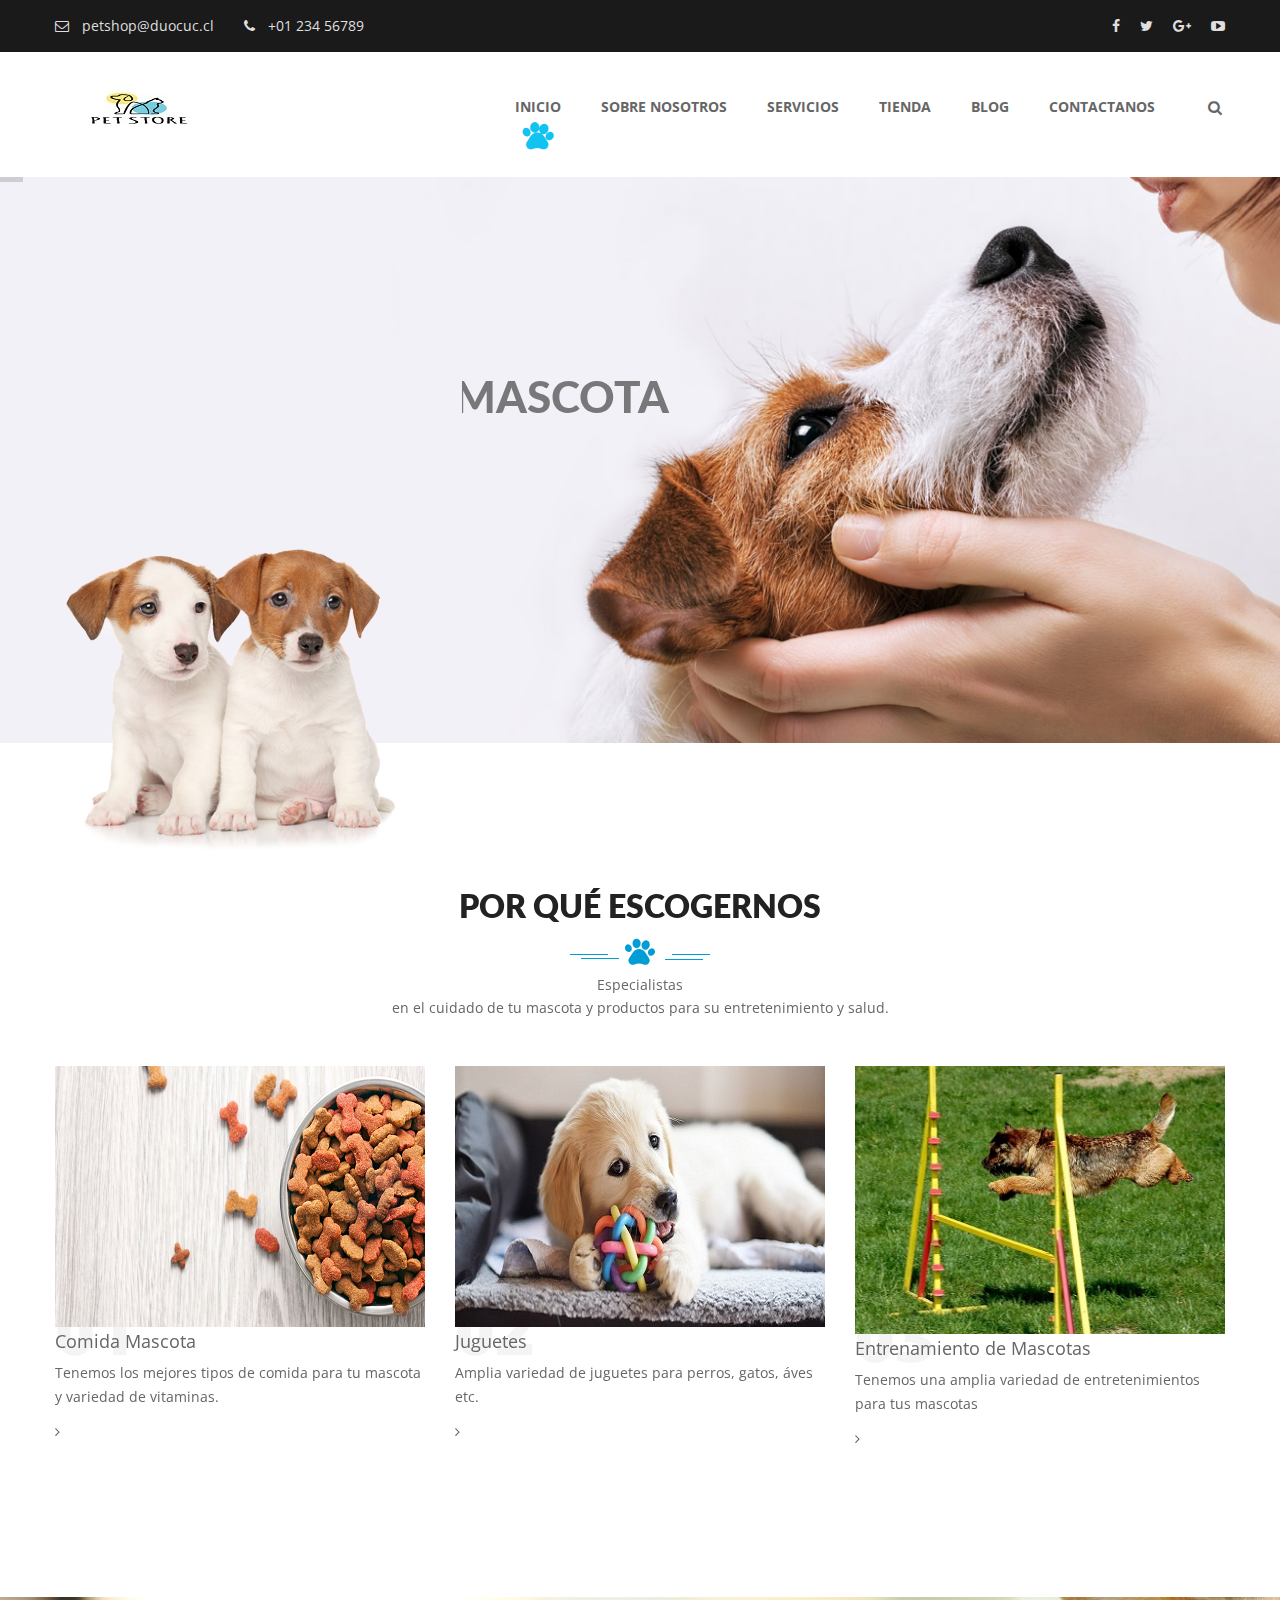
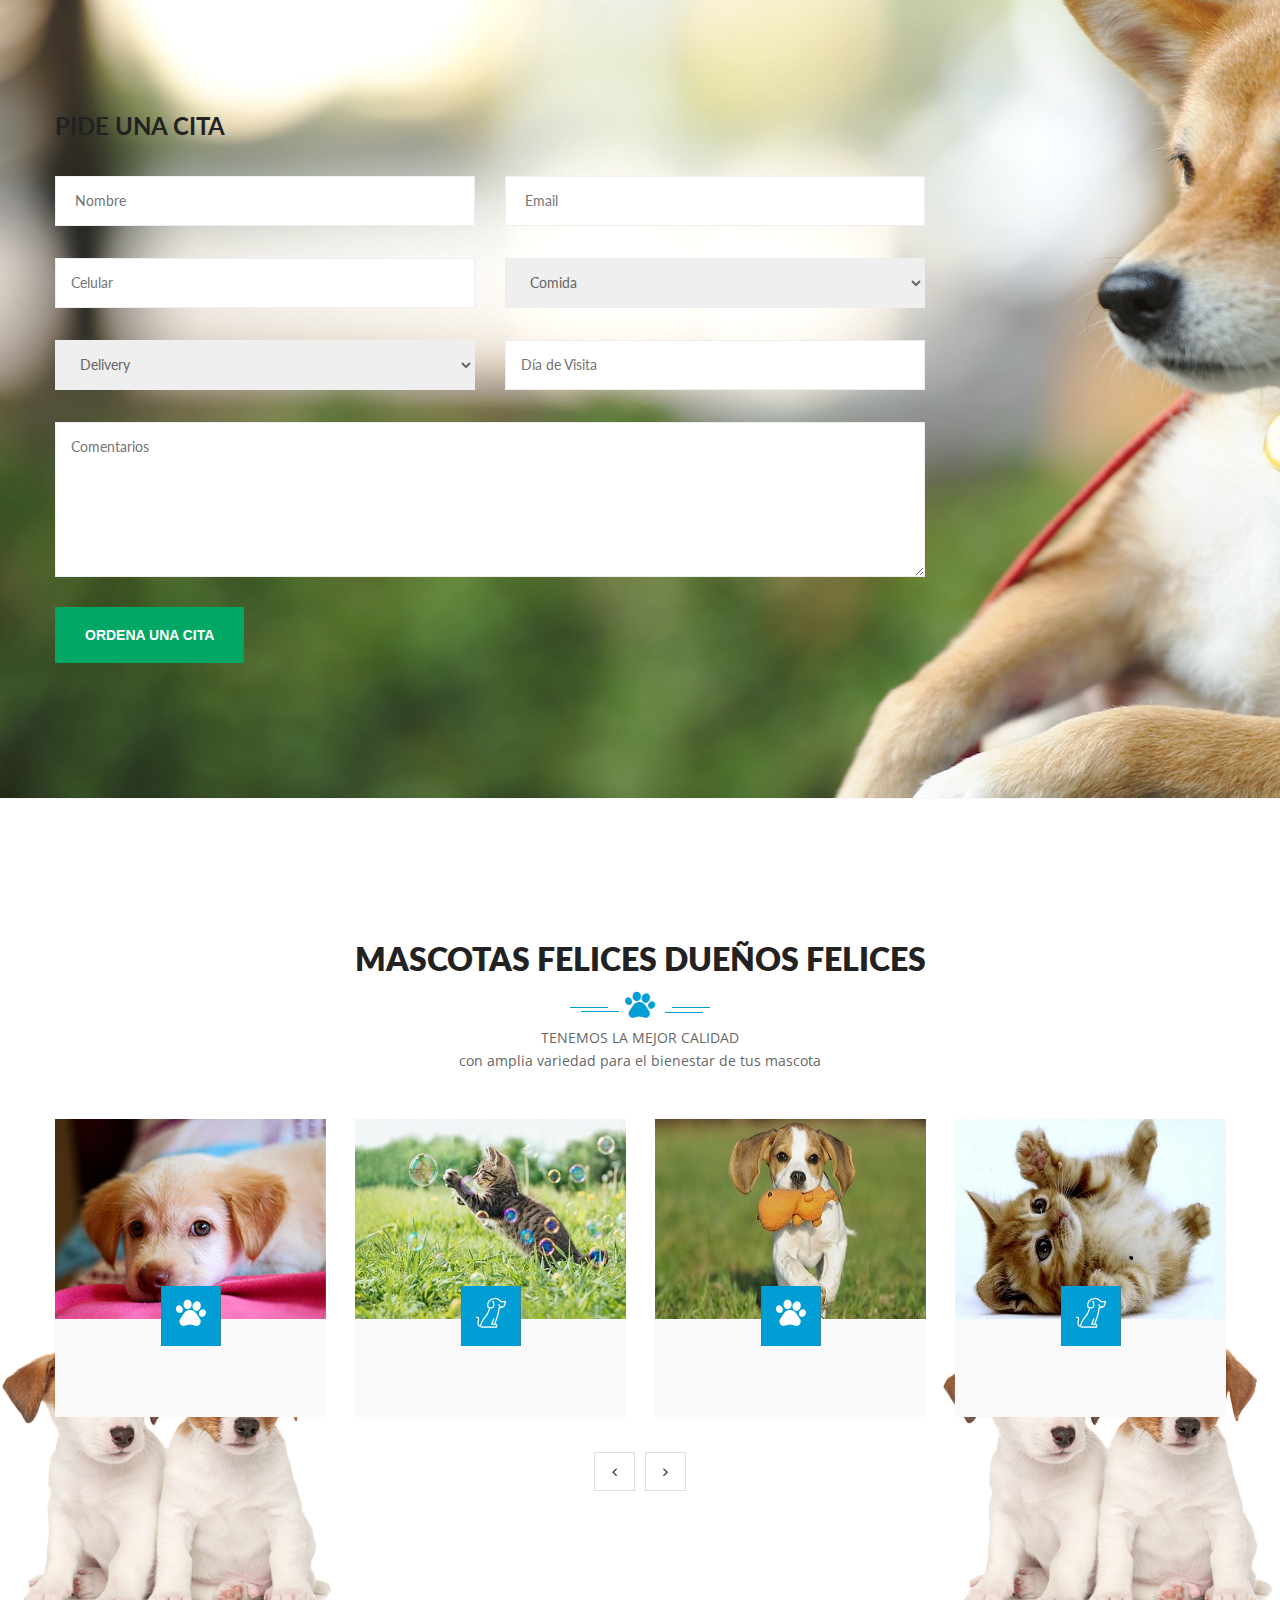
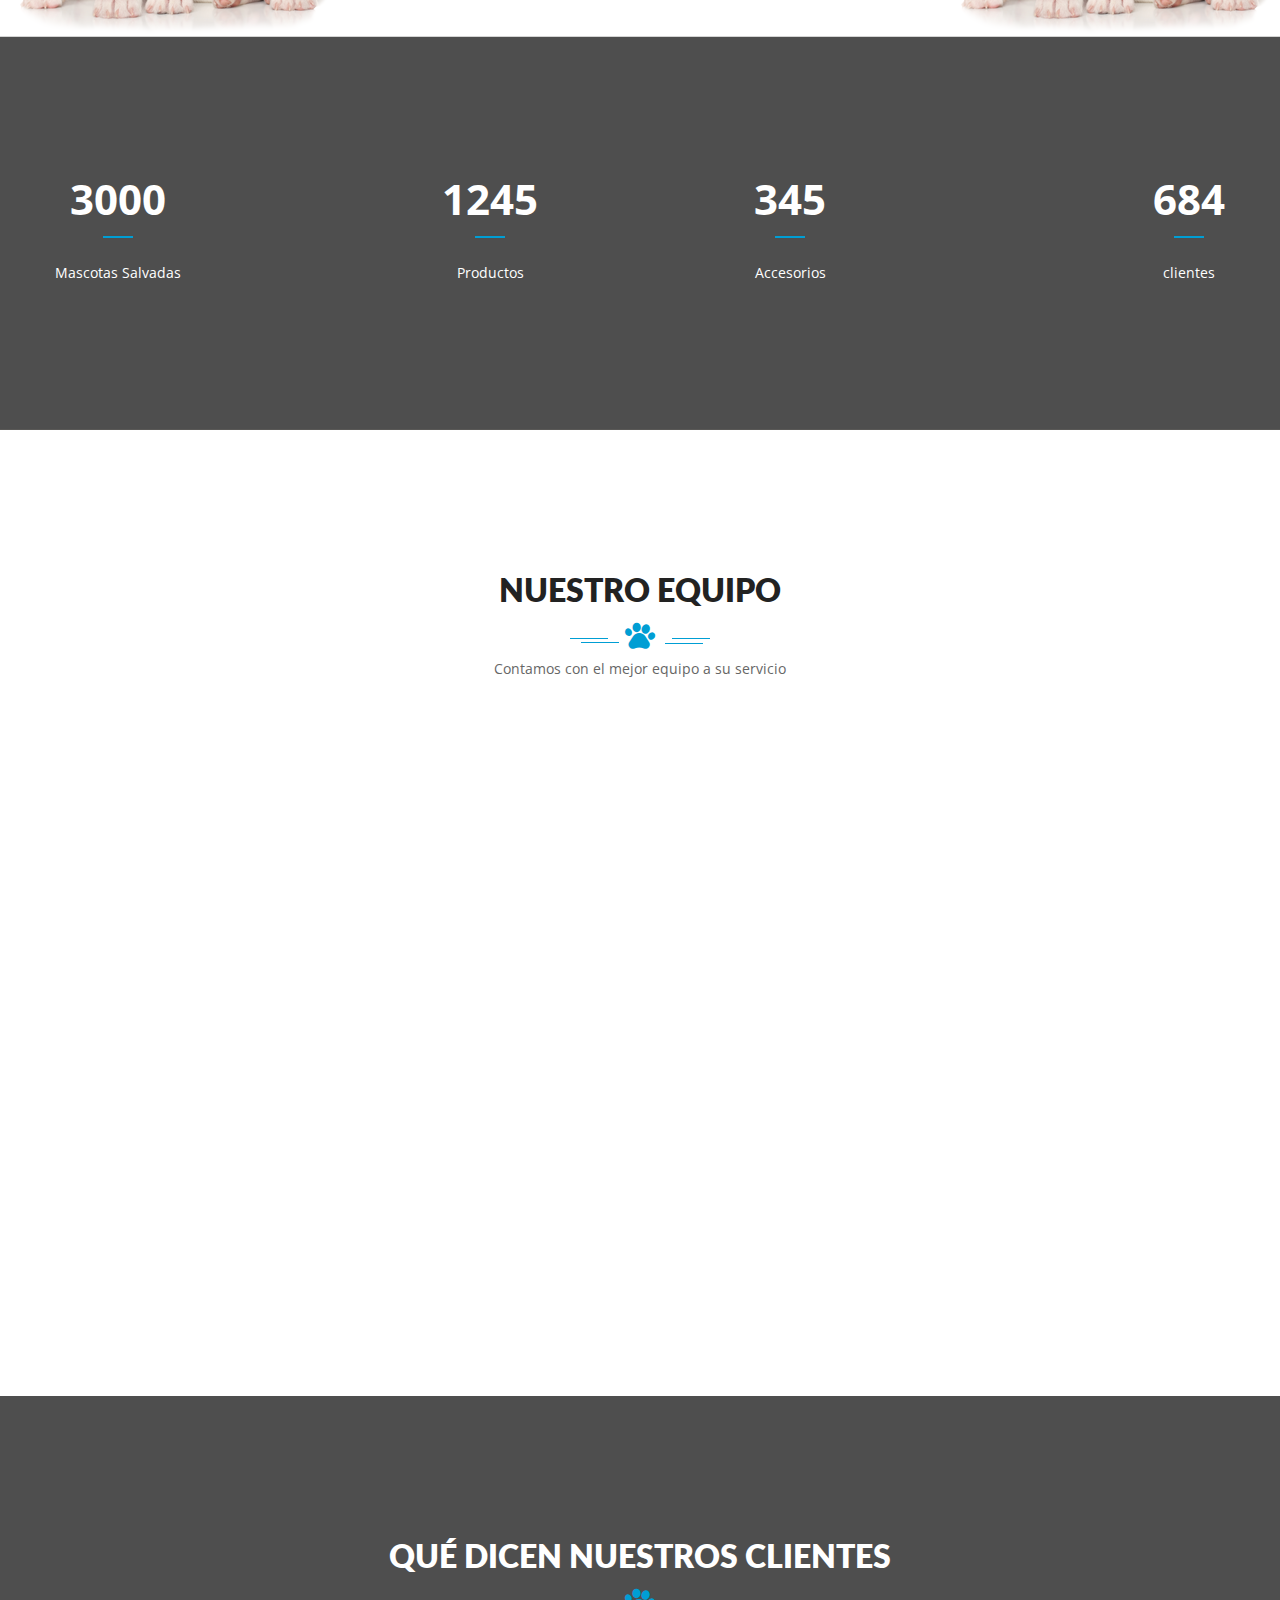
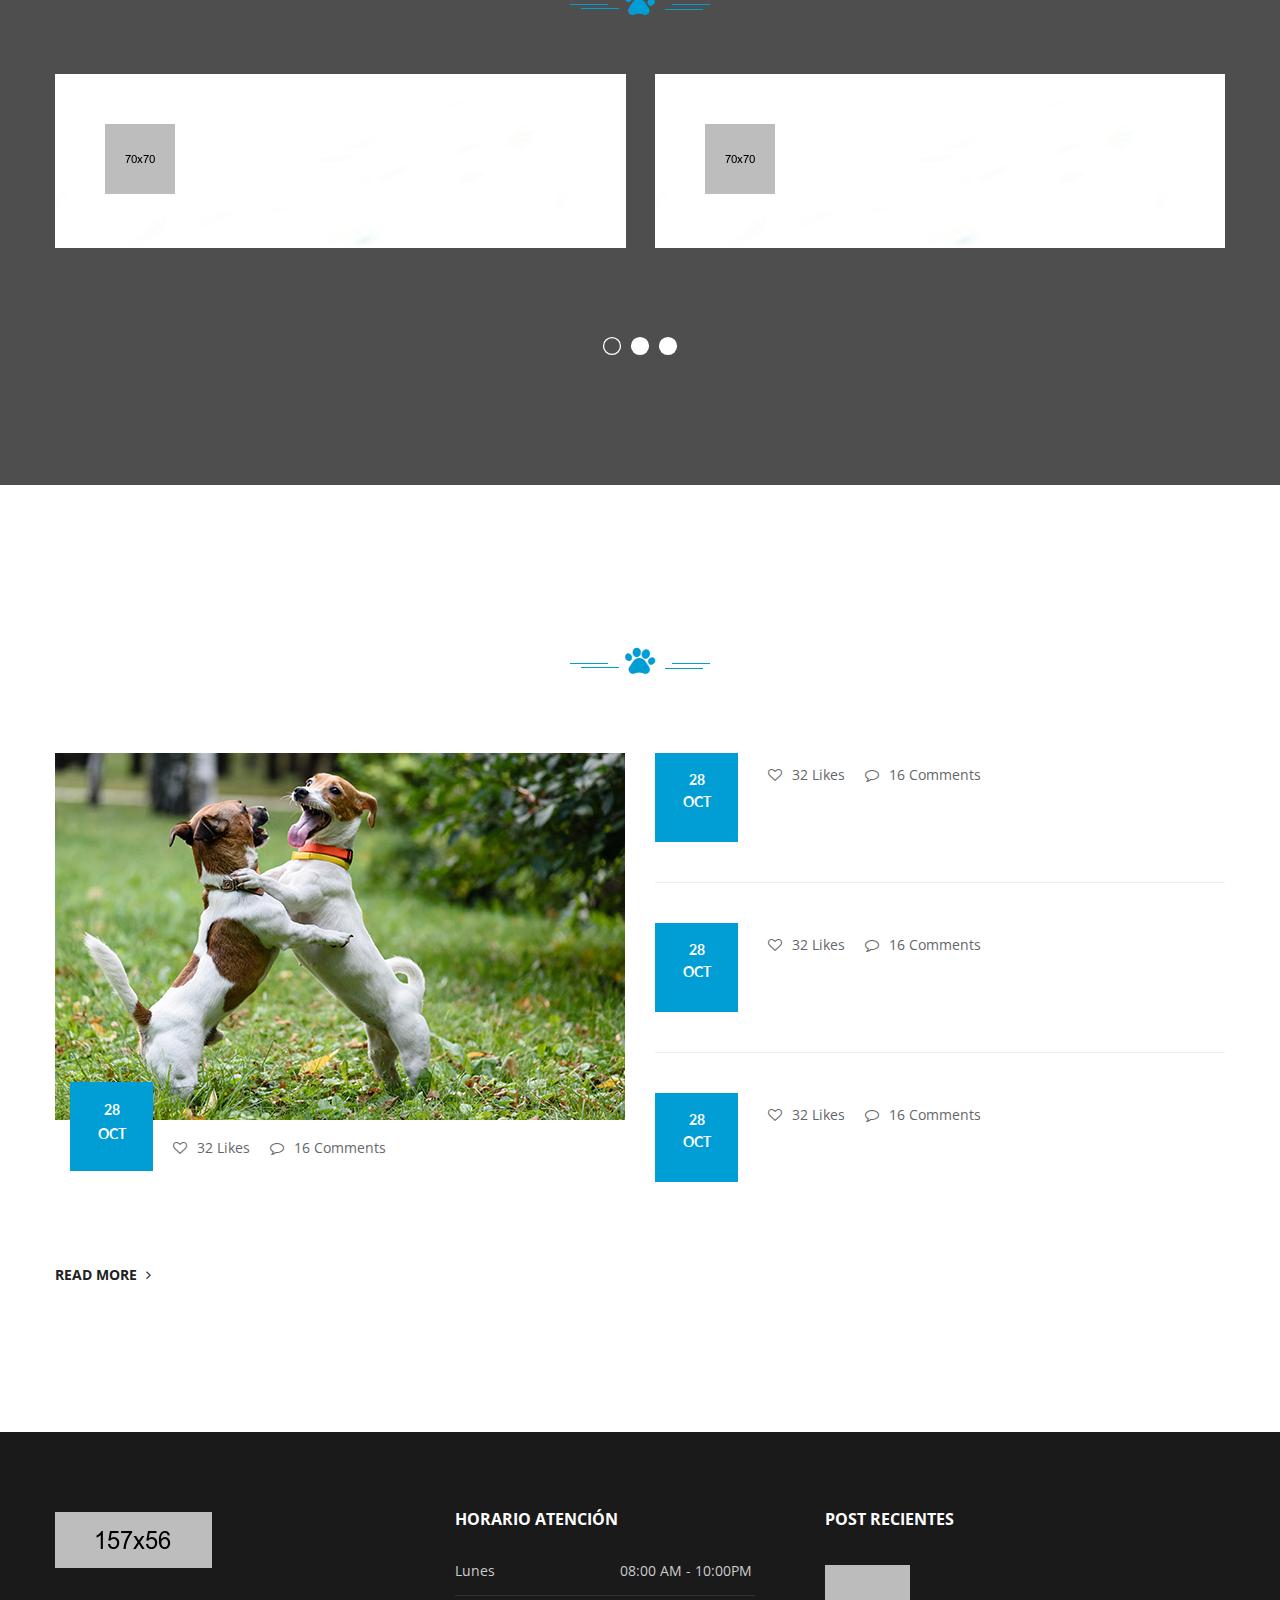
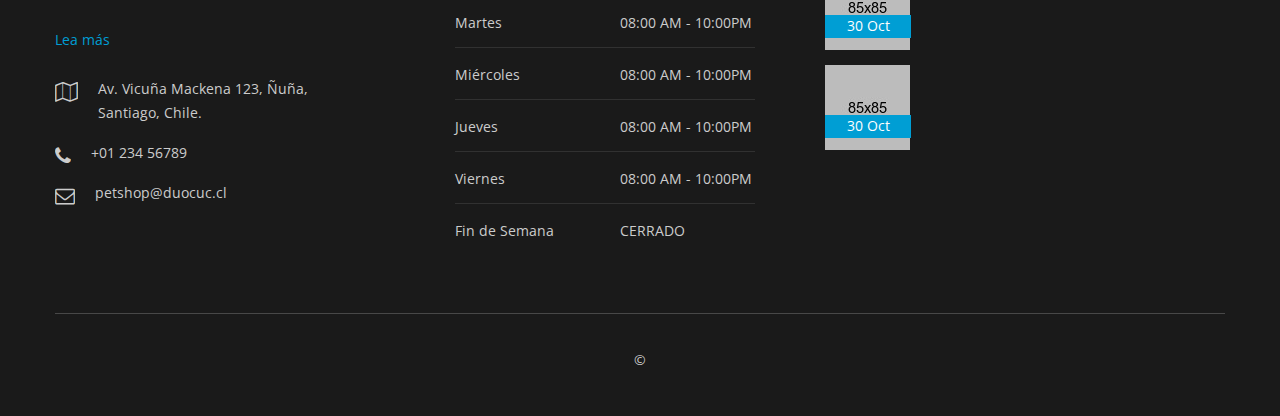
<file: Carlisle-pack/Carlisle-html/index.html>
<!DOCTYPE html>
<html>
<head>
<meta charset="utf-8">
<title>Home One || Carlisle || Responsive HTML 5 Template </title>
<!-- Stylesheets -->
<link href="css/bootstrap.css" rel="stylesheet">
<link href="css/style.css" rel="stylesheet">
<!-- Responsive -->
<meta http-equiv="X-UA-Compatible" content="IE=edge">
<meta name="viewport" content="width=device-width, initial-scale=1.0, maximum-scale=1.0, user-scalable=0">
<link href="css/responsive.css" rel="stylesheet">
<!--[if lt IE 9]><script src="http://html5shim.googlecode.com/svn/trunk/html5.js"></script><![endif]-->
<!--[if lt IE 9]><script src="js/respond.js"></script><![endif]-->
</head>

<body>
<!--Page Wrapper-->
<div class="page-wrapper"> 
    
<!-- Preloader -->
<div class="preloader"></div>
    
<!--Header top area-->
<header class="main-header header-style-one">
<section class="header_top_area">
    <div class="container">
        <div class="header">
            <div class="header_top_left">
                <ul>
                    <li><a href="#"><i class="fa fa-envelope-o" aria-hidden="true"></i>
                        petshop@duocuc.cl</a></li>
                    <li><a href="#"><i class="fa fa-phone" aria-hidden="true"></i>
                        +01 234 56789</a></li>
                </ul>
            </div>
            <div class="header_top_right">
                <ul>
                   <li><a href="#"><i class="fa fa-facebook" aria-hidden="true"></i></a></li>
                   <li><a href="#"><i class="fa fa-twitter" aria-hidden="true"></i></a></li>
                   <li><a href="#"><i class="fa fa-google-plus" aria-hidden="true"></i></a></li>
                   <li><a href="#"><i class="fa fa-youtube-play" aria-hidden="true"></i></a></li>
                </ul>
            </div>
        </div>
	</div>
</section> 
<!--/header_top_area-->
 	
<!--main_mane-->
<section class="main-menu-area">
<div class="container">
        <div class="row">
            <div class="col-lg-12 col-md-12 col-sm-12">
                <div class="logo"><a href="index.html"><img src="images/logo/logo.png" alt=""></a></div>
                <div class="menu clearfix">
                    <nav class="main-menu pull-rigth">
                        <div class="navbar-header">   	
                            <button type="button" class="navbar-toggle" data-toggle="collapse" data-target=".navbar-collapse">
                            <span class="icon-bar"></span>
                            <span class="icon-bar"></span>
                            <span class="icon-bar"></span>
                            </button>
                        </div>
                        <div class="navbar-collapse collapse clearfix">
                            <ul class="navigation clearfix">
                                <li class="current dropdown"><a href="index.html">Inicio<br><span class="flaticon-pawprint"></span></a>
                                    <ul>
                                        <li><a href="index.html">Home One</a></li>
                                        <li><a href="index-2.html">Home Two</a></li>
                                        <li><a href="index-3.html">Home Three</a></li>
                                    </ul>
                                </li>
                                <li><a href="about.html">Sobre Nosotros<br><span class="flaticon-pawprint"></span></a></li>
                                <li class="dropdown"><a href="services.html">Servicios<br><span class="flaticon-pawprint"></span></a>
                                    <ul>
                                        <li><a href="services.html">Servicios</a></li>
                                        <li><a href="services-detail.html">Detalles y Servicios</a></li>
                                    </ul>
                                </li>
                                
                                <li class="dropdown"><a href="shop.html">Tienda<br><span class="flaticon-pawprint"></span></a>
                                    <ul>
                                        <li><a href="shop.html">Tienda</a></li>
                                        <li><a href="shop-cart.html">Tienda Cart</a></li>
                                        <li><a href="shop-checkout.html">Tienda Checkout</a></li>
                                        <li><a href="shop-detail.html">Tienda Detalles</a></li>
                                    </ul>
                                </li>
                                <li class="dropdown"><a href="blog.html">Blog<br><span class="flaticon-pawprint"></span></a>
                                    <ul>
                                        <li><a href="blog.html">Blog</a></li>
                                        <li><a href="blog-detail.html">Blog Detalles</a></li>
                                    </ul>
                                </li>
                                <li><a href="contact.html">Contactanos <br><span class="flaticon-pawprint"></span></a></li> 
                            </ul>
                        </div>
                    </nav>
                    <div class="top-search-box">
                            <button><i class="fa fa-search"></i></button>
                            <ul class="search-box">
                                <li>
                                    <form action="#">
                                        <input type="text" placeholder="Search for something...">
                                        <button type="submit"><i class="fa fa-search"></i></button>
                                    </form>
                                </li>
                            </ul>   
                        </div>
                </div>
            </div>
        </div>
    </div>
</section> 
<!--/main_mane-->
</header>
<!--Start rev slider wrapper-->     
<section class="rev_slider_wrapper">
    <div id="slider1" class="rev_slider"  data-version="5.0">
        <ul>
            <li data-transition="slideright">
                <img class="rev-slidebg" data-bgparallax="3" data-bgposition="center center" data-duration="20000" data-ease="Linear.easeNone" data-kenburns="on" data-no-retina="" data-offsetend="0 0" data-offsetstart="0 0" data-rotateend="0" data-rotatestart="0" data-scaleend="100" data-scalestart="140" src="images/slider/1.jpg" alt="image">
                
                <div class="tp-caption tp-resizeme text"
                    data-x="left" data-hoffset="150" 
                    data-y="top" data-voffset="300" 
                    data-transform_idle="o:1;"         
                    data-transform_in="x:[-175%];y:0px;z:0;rX:0;rY:0;rZ:0;sX:1;sY:1;skX:0;skY:0;opacity:0.01;s:3000;e:Power3.easeOut;" 
                    data-transform_out="s:1000;e:Power3.easeInOut;s:1000;e:Power3.easeInOut;" 
                    data-mask_in="x:[100%];y:0;s:inherit;e:inherit;" 
                    data-splitin="none" 
                    data-splitout="none"  
                    data-start="500">
                    <h1>NOS <span>PREOCUPAMOS</span> POR TU MASCOTA</h1>
                </div>
                <div class="tp-caption tp-resizeme text"
                    data-x="left" data-hoffset="150" 
                    data-y="top" data-voffset="380"  
                    data-transform_idle="o:1;"                         
                    data-transform_in="x:[175%];y:0px;z:0;rX:0;rY:0;rZ:0;sX:1;sY:1;skX:0;skY:0;opacity:0.01;s:3000;e:Power3.easeOut;" 
                    data-transform_out="s:1000;e:Power3.easeInOut;s:1000;e:Power3.easeInOut;" 
                    data-mask_in="x:[-100%];y:0;s:inherit;e:inherit;" 
                    data-splitin="none" 
                    data-splitout="none" 
                    data-responsive_offset="on"
                    data-start="1500">
                    <h4>Rompe instantáneamente a galopar a toda velocidad por la casa sin ningún motivo,<br> Se estira para lamer su caja de arena, lame otros gatos.</h4>
                </div>
                <div class="tp-caption tp-resizeme text" 
                    data-x="left" data-hoffset="150" 
                    data-y="top" data-voffset="460"  
                    data-transform_idle="o:1;"                         
                    data-transform_in="y:[100%];z:0;rX:0deg;rY:0;rZ:0;sX:1;sY:1;skX:0;skY:0;opacity:0;s:2000;e:Power4.easeInOut;" 
                    data-transform_out="s:1000;e:Power3.easeInOut;s:1000;e:Power3.easeInOut;"                     
                    data-splitin="none" 
                    data-splitout="none" 
                    data-responsive_offset="on"
                    data-start="3000">
                   <button  class="btn">LEA MÁS</button>
                    
                </div>
				
            </li>
            <li data-transition="slideright">
                <img class="rev-slidebg" data-bgparallax="3" data-bgposition="center center" data-duration="20000" data-ease="Linear.easeNone" data-kenburns="on" data-no-retina="" data-offsetend="0 0" data-offsetstart="0 0" data-rotateend="0" data-rotatestart="0" data-scaleend="100" data-scalestart="140" src="images/slider/2.jpg" alt="image">
                
                <div class="tp-caption tp-resizeme text"
                    data-x="left" data-hoffset="150" 
                    data-y="top" data-voffset="300" 
                    data-transform_idle="o:1;"         
                    data-transform_in="x:[-175%];y:0px;z:0;rX:0;rY:0;rZ:0;sX:1;sY:1;skX:0;skY:0;opacity:0.01;s:3000;e:Power3.easeOut;" 
                    data-transform_out="s:1000;e:Power3.easeInOut;s:1000;e:Power3.easeInOut;" 
                    data-mask_in="x:[100%];y:0;s:inherit;e:inherit;" 
                    data-splitin="none" 
                    data-splitout="none"  
                    data-start="500">
                    <h1>NOS <span>POR</span> POR TU MASCOTA</h1>
                </div>
                <div class="tp-caption tp-resizeme text"
                    data-x="left" data-hoffset="150" 
                    data-y="top" data-voffset="380"  
                    data-transform_idle="o:1;"                         
                    data-transform_in="x:[175%];y:0px;z:0;rX:0;rY:0;rZ:0;sX:1;sY:1;skX:0;skY:0;opacity:0.01;s:3000;e:Power3.easeOut;" 
                    data-transform_out="s:1000;e:Power3.easeInOut;s:1000;e:Power3.easeInOut;" 
                    data-mask_in="x:[-100%];y:0;s:inherit;e:inherit;" 
                    data-splitin="none" 
                    data-splitout="none" 
                    data-responsive_offset="on"
                    data-start="1500">
                    <h4>Ayudamos a que tus mascotas<br>estén saludables</h4>
                </div>
                <div class="tp-caption tp-resizeme text" 
                    data-x="left" data-hoffset="150" 
                    data-y="top" data-voffset="460"  
                    data-transform_idle="o:1;"                         
                    data-transform_in="y:[100%];z:0;rX:0deg;rY:0;rZ:0;sX:1;sY:1;skX:0;skY:0;opacity:0;s:2000;e:Power4.easeInOut;" 
                    data-transform_out="s:1000;e:Power3.easeInOut;s:1000;e:Power3.easeInOut;"                     
                    data-splitin="none" 
                    data-splitout="none" 
                    data-responsive_offset="on"
                    data-start="3000">
                   <button  class="btn btn-two">ORDENA UNA CITA</button>
                </div>
                <div class="tp-caption tp-resizeme text" 
                    data-x="left" data-hoffset="540" 
                    data-y="top" data-voffset="460"  
                    data-transform_idle="o:1;"                         
                    data-transform_in="y:[100%];z:0;rX:0deg;rY:0;rZ:0;sX:1;sY:1;skX:0;skY:0;opacity:0;s:2000;e:Power4.easeInOut;" 
                    data-transform_out="s:1000;e:Power3.easeInOut;s:1000;e:Power3.easeInOut;"                     
                    data-splitin="none" 
                    data-splitout="none" 
                    data-responsive_offset="on"
                    data-start="3000">
                   <button  class="btn btn-three">LEA MÁS</button>
                </div>
            </li>
            <li data-transition="slideright">
                <img class="rev-slidebg" data-bgparallax="3" data-bgposition="center center" data-duration="20000" data-ease="Linear.easeNone" data-kenburns="on" data-no-retina="" data-offsetend="0 0" data-offsetstart="0 0" data-rotateend="0" data-rotatestart="0" data-scaleend="100" data-scalestart="140" src="images/slider/3.jpg" alt="image">
                <div class="tp-caption tp-resizeme text"
                    data-x="center" data-hoffset="0" 
                    data-y="top" data-voffset="300" 
                    data-transform_idle="o:1;"         
                    data-transform_in="x:[-175%];y:0px;z:0;rX:0;rY:0;rZ:0;sX:1;sY:1;skX:0;skY:0;opacity:0.01;s:3000;e:Power3.easeOut;" 
                    data-transform_out="s:1000;e:Power3.easeInOut;s:1000;e:Power3.easeInOut;" 
                    data-mask_in="x:[100%];y:0;s:inherit;e:inherit;" 
                    data-splitin="none" 
                    data-splitout="none"  
                    data-start="500">
                    <h2>NOS PREOCUPAMOS POR TU MASCOTA</h2>
                </div>
                <div class="tp-caption tp-resizeme sologan"
                    data-x="center" data-hoffset="0" 
                    data-y="top" data-voffset="380"  
                    data-transform_idle="o:1;"                         
                    data-transform_in="x:[200%];y:0px;z:0;rX:0;rY:0;rZ:0;sX:1;sY:1;skX:0;skY:0;opacity:0.01;s:3000;e:Power3.easeOut;" 
                    data-transform_out="s:1000;e:Power3.easeInOut;s:1000;e:Power3.easeInOut;" 
                    data-mask_in="x:[-100%];y:0;s:inherit;e:inherit;" 
                    data-splitin="none" 
                    data-splitout="none" 
                    data-responsive_offset="on"
                    data-start="1500">
                    <h4>Ataca perros, huye y finge ser víctima. Esconde la cabeza debajo de la manta para que nadie pueda ver sus garras.<br> plato de comida vacío y dormir todo el día. </h4>
                </div>
                <div class="tp-caption tp-resizeme text"
                    data-x="['center','center','center','center','center']" data-hoffset="['-160','-160','-160','-160','-160']" 
                    data-y="top" data-voffset="460"
                    data-transform_idle="o:1;"
                    data-transform_hover="o:1;rX:0;rY:0;rZ:0;z:0;s:300;e:Power1.easeInOut;"
                    data-style_hover="c:rgba(0, 154, 238, 1.00);bc:rgba(0, 154, 238, 1.00);cursor:pointer;"
                    data-transform_in="x:[-100%];z:0;rX:0deg;rY:0deg;rZ:0deg;sX:1;sY:1;skX:0;skY:0;opacity:0;s:2500;e:Power3.easeInOut;" 
                    data-transform_out="auto:auto;s:1000;e:Power2.easeInOut;" 
                    data-start="3500" 
                    data-splitin="none" 
                    data-splitout="none" 
                    data-actions='[{"event":"click","action":"scrollbelow","offset":"0px"}]'
                    data-responsive_offset="on">
                    <a href="#" class="btn btn-two transition3s">ORDENA UNA CITA</a>
                </div>
                <div class="tp-caption tp-resizeme text"
                    data-x="['center','center','center','center','center']" data-hoffset="['160','160','160','160','160']" 
                    data-y="top" data-voffset="460"
                    data-transform_idle="o:1;"
                    data-transform_hover="o:1;rX:0;rY:0;rZ:0;z:0;s:300;e:Power1.easeInOut;"
                    data-style_hover="c:rgba(255, 255, 255, 1.00);bg:rgba(114, 168, 0, 1.00);cursor:pointer;"
                    data-transform_in="x:[100%];z:0;rX:0deg;rY:0deg;rZ:0deg;sX:1;sY:1;skX:0;skY:0;opacity:0;s:2500;e:Power3.easeInOut;" 
                    data-transform_out="auto:auto;s:1000;e:Power2.easeInOut;" 
                    data-start="3500" 
                    data-splitin="none" 
                    data-splitout="none" 
                    data-actions='[{"event":"click","action":"jumptoslide","slide":"next","delay":""}]'
                    data-responsive_offset="on">
                    <a href="#" class="btn btn-five transition3s">LEA MÁS</a>
                </div>
            </li>
        </ul>
    </div>
</section>
<!--End rev slider wrapper-->
<!--.wellcome_area-->  
<section class="wellcome_area">
    <div class="container">
        <div class="wellcome-img wow fadeInLeft" data-wow-delay="300ms" data-wow-duration="1500ms"><img src="images/blog/1.png" alt="Images"></div>
        <div class="section-title text-center">
            <h2>Por Qué Escogernos</h2>
            <h6><span class="flaticon-pawprint"></span></h6>
            <div class="border"></div>
            <p>Especialistas <br> en el cuidado de tu mascota y productos para su entretenimiento y salud. </p>
        </div>
        <div class="row">
			<div class="col-md-4 col-sm-4 col-xs-12">
                <div class="wellcome">
                    <div class="img-holder">
                        <figure><img src="images/blog/1.jpg" alt="Images"></a></figure>
                    </div>
                    <div class="wellcome-text">
                        <h4>Comida Mascota</a><span>01</span></h4>
                        <p>Tenemos los mejores tipos de comida para tu mascota y variedad de vitaminas. </p>
                        <i class="fa fa-angle-right" aria-hidden="true"></i></a>
                    </div>
                </div>
			</div>
            <div class="col-md-4 col-sm-4 col-xs-12">
                <div class="wellcome">
                    <div class="img-holder">
                        <figure><img src="images/blog/2.jpg" alt="Images"></a></figure>
                    </div>
                    <div class="wellcome-text">
                        <h4>Juguetes</a><span>02</span></h4>
                        <p>Amplia variedad de juguetes para perros, gatos, áves etc. </p>
                        <i class="fa fa-angle-right" aria-hidden="true"></i></a>
                    </div>
                </div>
			</div>
            <div class="col-md-4 col-sm-4 col-xs-12">
                <div class="wellcome">
                    <div class="img-holder">
                        <figure><img src="images/blog/3.jpg" alt="Images"></a></figure>
                    </div>
                    <div class="wellcome-text">
                        <h4>Entrenamiento de Mascotas</a><span>03</span></h4>
                        <p>Tenemos una amplia variedad de entretenimientos para tus mascotas </p>
                        <i class="fa fa-angle-right" aria-hidden="true"></i></a>
                    </div>
                </div>
			</div>
		</div>
	</div>
</section> 
<!--/wellcome_area-->    
<!--contact area-->
<section class="contact-area" style="background-image:url(images/blog/bg1.jpg);">
    <div class="container">
        <div class="row clearfix">
            <!--Left Column-->
            <div class="col-md-9 col-sm-9 col-xs-12 ">
                <!-- .contact-form-wrap -->
                <div class="default-form">
                    <h2>PIDE UNA CITA</h2>
                    <form action="inc/sendemail.php" id="contact-form">
                        <div class="row clearfix">
                            <div class="col-md-6 col-sm-6 col-xs-12 ">
                                <div class="form-group">
                                    <input type="text" name="username" value="" placeholder=" Nombre">
                                </div>
                                <div class="form-group">
                                    <input type="text" name="phone" value="" placeholder="Celular">
                                </div>
                                <div class="single-form">
                                    <div class="select-input-wrapper">
                                        <select class="select-input" name="category">
                                            <option value="" selected="selected">Delivery</option>
                                            <option value="General Motors">Precencial</option>
                                            <option value="General Motors">Online</option>
                                        </select>
                                    </div>
                                </div>
                            </div>
                            <div class="col-md-6 col-sm-6 col-xs-12 ">
                                <div class="form-group">
                                    <input type="text" name="email" value="" placeholder=" Email">
                                </div>
                                <div class="single-form">
                                    <div class="select-input-wrapper">
                                        <select class="select-input" name="category">
                                            <option value="" selected="selected">Comida </option>
                                            <option value="General Motors">Juguetes</option>
                                            <option value="General Motors">Entrenamiento</option>
                                        </select>
                                    </div>
                                </div>
                                <div class="form-group">
                                    <input name="date" type="text" placeholder="Día de Visita" class="datepicker">
                                </div>
                            </div>
                        </div>
                        <div class="form-group comments">
                            <textarea name="message" placeholder="Comentarios"></textarea>
                        </div>
                        <button type="submit" class="btn btn-one">ORDENA UNA CITA </button>
                    </form>
                </div>
                <!-- /.contact-form-wrap -->
            </div>
            <div class="col-md-3 col-sm-3 col-xs-12 ">
                <figure class="img-box wow slideInRight" data-wow-delay="300ms" data-wow-duration="1500ms"><img src="images/blog/2.png" alt="Images"></figure>
            </div>
        </div>
        
    </div>
</section>
<!--End contactarea-->
<!--.service area-->  
<section class="service_area">
    <div class="container">
        <div class="section-title text-center">
            <h2>MASCOTAS FELICES DUEÑOS FELICES</h2>
            <h6><span class="flaticon-pawprint"></span></h6>
            <div class="border"></div>
            <p>TENEMOS LA MEJOR CALIDAD<br> con amplia variedad para el bienestar de tus mascota </p>
        </div>
        <div class="row">
            <div class="service-item">
			<div class="col-md-3 col-sm-6 col-xs-12">
                <div class="service hvr-float-shadow">
                    <figure><img src="images/services/1.jpg" alt="Images"></a></figure>
                    <div class="service-text">
                        <div class="icon"><i class="flaticon-pawprint"></i></div>
                        <h4></a></h4>
                        <p><br> <br><br> </p>      
                    </div>
                </div>
			</div>
            <div class="col-md-3 col-sm-6 col-xs-12">
                <div class="service hvr-float-shadow">
                    <figure><img src="images/services/2.jpg" alt="Images"></a></figure>
                    <div class="service-text">
                        <div class="icon"><i class="flaticon-sitting-dog"></i></div>
                        <h4></a></h4>
                        <p><br><br><br></p>          
                    </div>
                </div>
			</div>
            <div class="col-md-3 col-sm-6 col-xs-12">
                <div class="service hvr-float-shadow">
                    <figure><img src="images/services/3.jpg" alt="Images"></a></figure>
                    <div class="service-text">
                        <div class="icon"><i class="flaticon-pawprint"></i></div>
                        <h4></a></h4>
                        <p> <br><br> <br>  </p>      
                    </div>
                </div>
			</div>
            <div class="col-md-3 col-sm-6 col-xs-12">
                <div class="service hvr-float-shadow">
                    <figure><img src="images/services/4.jpg" alt="Images"></a></figure>
                    <div class="service-text">
                        <div class="icon"><i class="flaticon-sitting-dog"></i></div>
                        <h4></a></h4>
                        <p><br> <br> <br> </p>       
                    </div>
                </div>
			</div>
            <div class="col-md-3 col-sm-6 col-xs-12">
                <div class="service hvr-float-shadow">
                    <figure><img src="images/services/1.jpg" alt="Images"></a></figure>
                    <div class="service-text">
                        <div class="icon"><i class="flaticon-pawprint"></i></div>
                        <h4></a></h4>
                        <p><br> <br> <br>  </p>        
                    </div>
                </div>
			</div>
            <div class="col-md-3 col-sm-6 col-xs-12">
                <div class="service hvr-float-shadow">
                    <figure><img src="images/services/2.jpg" alt="Images"></a></figure>
                    <div class="service-text">
                        <div class="icon"><i class="flaticon-sitting-dog"></i></div>
                        <h4></a></h4>
                        <p><br><br><br></p>      
                    </div>
                </div>
			</div>
            <div class="col-md-3 col-sm-6 col-xs-12">
                <div class="service hvr-float-shadow">
                    <figure><img src="images/services/3.jpg" alt="Images"></a></figure>
                    <div class="service-text">
                        <div class="icon"><i class="flaticon-pawprint"></i></div>
                        <h4></a></h4>
                        <p><br> <br> <br>  </p>      
                    </div>
                </div>
			</div>
            <div class="col-md-3 col-sm-6 col-xs-12">
                <div class="service hvr-float-shadow">
                    <figure><img src="images/services/4.jpg" alt="Images"></a></figure>
                    <div class="service-text">
                        <div class="icon"><i class="flaticon-sitting-dog"></i></div>
                        <h4></a></h4>
                        <p><br> <br> <br> </p>      
                    </div>
                </div>
			</div>
		</div>
        </div>
        <div class="ser-img-left">
            <img src="images/services/1.png" alt="Images">
        </div>
        <div class="ser-img-right">
            <img src="images/services/2.png" alt="Images">
        </div>
	</div>
</section> 
<!--/service area-->
 <!--Start counter_area -->
<section class="counter_area" style="background-image:url(images/blog/bg2.jpg);">
    <div class="container"> 
        <div class="row">
			<div class="col-md-3 col-sm-3 col-xs-6">
                <!-- Start single-item -->
                <div class="counter-text sf-left">
                   <h2 class="sF-counter" data-from="0" data-to="3000" data-speed="3000" data-refresh-interval="50">3000</h2>
                    <div class="border"></div>
                    <p class="">Mascotas Salvadas</p>
                </div>
                <!-- Eind single-item -->  
            </div>
            <div class="col-md-3 col-sm-3 col-xs-6">
                <!-- Start single-item -->
                <div class="counter-text">
                   <h2 class="sF-counter" data-from="0" data-to="1245" data-speed="3000" data-refresh-interval="50">1245</h2>
                    <div class="border"></div>
                    <p>Productos</p>
                </div>
                <!-- Eind single-item -->  
            </div>
            <div class="col-md-3 col-sm-3 col-xs-6">
                <!-- Start single-item -->
                <div class="counter-text">
                   <h2 class="sF-counter" data-from="0" data-to="345" data-speed="3000" data-refresh-interval="50">345</h2>
                    <div class="border"></div>
                    <p>Accesorios</p>
                </div>
                <!-- Eind single-item -->  
            </div>
            <div class="col-md-3 col-sm-3 col-xs-6">
                <!-- Start single-item -->
                <div class="counter-text sf-right">
                   <h2 class="sF-counter" data-from="0" data-to="684" data-speed="3000" data-refresh-interval="50">684</h2>
                    <div class="border"></div>
                    <p>clientes</p>
                </div>
                <!-- Eind single-item -->  
            </div>
        </div>
    </div>
</section>       
<!--End counter_area -->
<!--team-->  
<section class="team-area">
    <div class="container">
        <div class="section-title text-center">
            <h2>NUESTRO EQUIPO</h2>
            <h6><span class="flaticon-pawprint"></span></h6>
            <div class="border"></div>
            <p>Contamos con el mejor equipo a su servicio <br></p>
        </div>
        <div class="row">
            <div class="col-md-4 col-sm-4 col-xs-12">
                <!-- Start single-item -->
                <div class="our-team wow fadeInUp"  data-wow-delay="300ms" data-wow-duration="1500ms">
                    <div class="img-holder">
                        <figure><img src="images/team/1.jpg" alt="Images"></figure>
                        <!-- Start overlay -->
                        <div class="overlay">
                            <div class="team-icon">
                                <a href=""><i class="fa fa-facebook" aria-hidden="true"></i></a>
                                <a href=""><i class="fa fa-twitter" aria-hidden="true"></i></a>
                                <a href=""><i class="fa fa-google-plus" aria-hidden="true"></i></a>
                                <a href=""><i class="fa fa-pinterest-p" aria-hidden="true"></i></a>
                            </div>
                        </div>
                        <!-- End overlay -->
                    </div>
                    <div class="our-team-text">
                        <h4>Vendedores</h4>
                        <p></p>
                    </div>
                </div>
                <!-- End single-item -->
			</div>
            <div class="col-md-4 col-sm-4 col-xs-12">
                <!-- Start single-item -->
                <div class="our-team wow fadeInUp"  data-wow-delay="300ms" data-wow-duration="1500ms">
                    <div class="img-holder">
                        <figure><img src="images/team/2.jpg" alt="Images"></figure>
                        <!-- Start overlay -->
                        <div class="overlay">
                            <div class="team-icon">
                                <a href=""><i class="fa fa-facebook" aria-hidden="true"></i></a>
                                <a href=""><i class="fa fa-twitter" aria-hidden="true"></i></a>
                                <a href=""><i class="fa fa-google-plus" aria-hidden="true"></i></a>
                                <a href=""><i class="fa fa-pinterest-p" aria-hidden="true"></i></a>
                            </div>
                        </div>
                        <!-- End overlay -->
                    </div>
                    <div class="our-team-text">
                        <h4>Encargados de los productos </h4>
                        <p></p>
                    </div>
                </div>
                <!-- End single-item -->
			</div>
            <div class="col-md-4 col-sm-4 col-xs-12">
                <!-- Start single-item -->
                <div class="our-team wow fadeInUp"  data-wow-delay="300ms" data-wow-duration="1500ms">
                    <div class="img-holder">
                        <figure><img src="images/team/3.jpg" alt="Images"></figure>
                        <!-- Start overlay -->
                        <div class="overlay">
                            <div class="team-icon">
                                <a href=""><i class="fa fa-facebook" aria-hidden="true"></i></a>
                                <a href=""><i class="fa fa-twitter" aria-hidden="true"></i></a>
                                <a href=""><i class="fa fa-google-plus" aria-hidden="true"></i></a>
                                <a href=""><i class="fa fa-pinterest-p" aria-hidden="true"></i></a>
                            </div>
                        </div>
                        <!-- End overlay -->
                    </div>
                    <div class="our-team-text">
                        <h4>Delivery</h4>
                        <p></p>
                    </div>
                </div>
                <!-- End single-item -->
			</div>
		</div>
	</div>
</section> 
<!--/team-->
<!--Start testimonial_area-->
<section class="testimonial_area" style="background-image:url(images/blog/bg3.jpg);">
    <div class="container">
        <div class="section-title text-center">
            <h2>QUÉ DICEN NUESTROS CLIENTES</h2>
            <h6><span class="flaticon-pawprint"></span></h6>
            <div class="border"></div>
        </div>
        <div class="row">
           <div class="col-md-12">
               <div class="testimonial"> 
                   <!--Start single item-->
                   <div class="single-item" style="background-image:url(images/blog/bg4.jpg);">
                       <div class="img-holder">
                            <img src="images/blog/3.png" alt="Images">       
                        </div>
                       <div class="testimonial_box">
                           <p><br> <br> </p>
                           <h4></h4>
                           <h6></h6>
                       </div> 
                   </div>
                   <!--End single item-->
                   <!--Start single item-->
                   <div class="single-item" style="background-image:url(images/blog/bg4.jpg);">
                       <div class="img-holder">
                            <img src="images/blog/4.png" alt="Images">       
                        </div>
                       <div class="testimonial_box">
                           <p><br> <br> </p>
                           <h4></h4>
                           <h6></h6>
                       </div> 
                   </div>
                   <!--End single item-->
                   <!--Start single item-->
                   <div class="single-item" style="background-image:url(images/blog/bg4.jpg);">
                       <div class="img-holder">
                            <img src="images/blog/3.png" alt="Images">       
                        </div>
                       <div class="testimonial_box">
                           <p><br> <br> </p>
                           <h4></h4>
                           <h6></h6>
                       </div> 
                   </div>
                   <!--End single item-->
                   <!--Start single item-->
                   <div class="single-item" style="background-image:url(images/blog/bg4.jpg);">
                       <div class="img-holder">
                            <img src="images/blog/4.png" alt="Images">       
                        </div>
                       <div class="testimonial_box">
                           <p><br> <br> </p>
                           <h4></h4>
                           <h6></h6>
                       </div> 
                   </div>
                   <!--End single item-->
                   <!--Start single item-->
                   <div class="single-item" style="background-image:url(images/blog/bg4.jpg);">
                       <div class="img-holder">
                            <img src="images/blog/3.png" alt="Images">       
                        </div>
                       <div class="testimonial_box">
                           <p><br> p<br> </p>
                           <h4></h4>
                           <h6></h6>
                       </div> 
                   </div>
                   <!--End single item-->
                   <!--Start single item-->
                   <div class="single-item" style="background-image:url(images/blog/bg4.jpg);">
                       <div class="img-holder">
                            <img src="images/blog/4.png" alt="Images">       
                        </div>
                       <div class="testimonial_box">
                           <p><br> <br> </p>
                           <h4></h4>
                           <h6></h6>
                       </div> 
                   </div>
                   <!--End single item-->
                </div>
            </div>    
        </div>    
    </div>
</section>       
<!--End testimonial_area-->
<!-- start latest-news-->
<section class="latest-news">
    <div class="container">
        <div class="section-title text-center">
            <h2></h2>
            <h6><span class="flaticon-pawprint"></span></h6>
            <div class="border"></div>
            <p><br>  </p>
        </div>
        <div class="row">
			<div class="col-md-6 col-sm-6 col-xs-12">
                <div class="wellcome">
                    <figure><a href="blog-detail.html"><img src="images/blog/4.jpg" alt="Images"></a></figure>
                    <div class="wellcome-text">
                        <div class="deat-text clearfix">
                            <div class="deat"><p>28<br><span>OCT</span></p></div>
                            <p><i class="fa fa-heart-o" aria-hidden="true"></i>32 Likes</p>
                            <p><i class="fa fa-comment-o" aria-hidden="true"></i>16 Comments</p>
                        </div>
                        <h4><a href="blog-detail.html"></a></h4>
                        <p><br>   </p>
                        <a href="blog-detail.html">Read more<i class="fa fa-angle-right" aria-hidden="true"></i></a>
                    </div>
                </div>
			</div>
            <div class="col-md-6 col-sm-6 col-xs-12">
                <div class="wellcome">
                    <div class="news-text">
                        <div class="deat-text clearfix">
                            <div class="deat"><p>28<br><span>OCT</span></p></div>
                            <h4><a href="blog-detail.html"></a></h4>
                            <p><i class="fa fa-heart-o" aria-hidden="true"></i>32 Likes</p>
                            <p><i class="fa fa-comment-o" aria-hidden="true"></i>16 Comments</p>
                            <h6><br>   </h6>
                        </div>
                        <div class="border"></div>
                    </div>
                    <div class="news-text">
                        <div class="deat-text clearfix">
                            <div class="deat"><p>28<br><span>OCT</span></p></div>
                            <h4><a href="blog-detail.html"></a></h4>
                            <p><i class="fa fa-heart-o" aria-hidden="true"></i>32 Likes</p>
                            <p><i class="fa fa-comment-o" aria-hidden="true"></i>16 Comments</p>
                            <h6><br>   </h6>
                        </div>
                        <div class="border"></div>
                    </div>
                    <div class="news-text">
                        <div class="deat-text clearfix">
                            <div class="deat"><p>28<br><span>OCT</span></p></div>
                            <h4><a href="blog-detail.html"></a></h4>
                            <p><i class="fa fa-heart-o" aria-hidden="true"></i>32 Likes</p>
                            <p><i class="fa fa-comment-o" aria-hidden="true"></i>16 Comments</p>
                            <h6><br>   </h6>
                        </div>
                    </div>
                </div>
			</div>
		</div>
	</div>
</section>
<!--End latest-news-->

<!--Start footer_area-->
<footer class="footer_area">
    <div class="container">
        <div class="row">
            <div class="col-md-4 col-sm-6 col-xs-12">
                <div class="about_us">
                  <a href="index.html"><img src="images/logo/logo2.png" alt=""></a>
                    <p><br> <a href="">Lea más </a></p>
                    <div class="locetion">
                    <ul><li><i class="fa fa-map-o" aria-hidden="true"></i><a href="#">Av. Vicuña Mackena 123, Ñuña,<br>Santiago, Chile.</a></li>
                       <li><i class="fa fa-phone" aria-hidden="true"></i><a href="#">+01 234 56789</a></li>
                       <li><i class="fa fa-envelope-o" aria-hidden="true"></i><a href="#">petshop@duocuc.cl</a></li>
                    </ul>
                    </div>
                </div>
            </div>
            <div class="col-md-4 col-sm-6 col-xs-12">
                <div class="working">
                    <h2>HORARIO ATENCIÓN</h2>
                    <div class="useful">
                        <ul>
                            <li><a href="#">Lunes<span>08:00 AM - 10:00PM</span></a></li>
                            <li><a href="#">Martes<span>08:00 AM - 10:00PM</span></a></li>
                            <li><a href="#">Miércoles<span>08:00 AM - 10:00PM</span></a></li>
                            <li><a href="#">Jueves<span>08:00 AM - 10:00PM</span></a></li>
                            <li><a href="#">Viernes<span>08:00 AM - 10:00PM</span></a></li>
                            <li><a href="#" class="border">Fin de Semana<span>CERRADO</span></a></li>
                        </ul>                        
                    </div>
                </div>
            </div>
            <div class="col-md-4 col-sm-12 col-xs-12">
                <div class="resent_post resent-1">
                    <h2>Post Recientes</h2>
                    <div class="row clearfix">
                        <div class="col-md-12 col-sm-6 col-xs-12">
                            <div class="resent">
                                <figure><a href="blog-detail.html"><img src="images/blog/17.jpg" alt="Images"></a></figure>
                                <div class="deat"><h5>30 Oct</h5></div>
                                <h4><a href="blog-detail.html"></a></h4>
                                <p> </p>
                            </div>
                        </div>
                        <div class="col-md-12 col-sm-6 col-xs-12">
                            <div class="resent">
                                <figure><a href="blog-detail.html"><img src="images/blog/20.jpg" alt="Images"></a></figure>
                                <div class="deat"><h5>30 Oct</h5></div>
                                <h4><a href="blog-detail.html"></a></h4>
                                <p> </p>
                            </div>
                        </div>
                    </div>
                </div>
            </div>
        </div>
		<div class="footer_bottom">
            <p> &copy; </p>
        </div>
    </div>
</footer>       
<!--End footer_area-->

</div><!--Page Wrapper End-->
    
<!--Scroll to top-->
<div class="scroll-to-top scroll-to-target" data-target=".main-header"><span class="fa fa-long-arrow-up"></span></div>

	<script src="js/jquery.js"></script> 
	<script src="js/bootstrap.min.js"></script>
	<script src="js/jquery.countTo.js"></script>
	<script src="js/isotope.js"></script>
	<script src="js/jquery.appear.js"></script>
	<script src="js/html5lightbox/html5lightbox.js"></script>
	<script src="js/owl.js"></script>
	<script src="js/validate.js"></script>
	<script src="js/wow.js"></script>
    <script src="js/zebra_datepicker.js"></script>

	<!-- revolution scripts -->
	<script src="revolution/js/jquery.themepunch.tools.min.js"></script>
	<script src="revolution/js/jquery.themepunch.revolution.min.js"></script>
	<script type="text/javascript" src="revolution/js/extensions/revolution.extension.actions.min.js"></script>
	<script type="text/javascript" src="revolution/js/extensions/revolution.extension.carousel.min.js"></script>
	<script type="text/javascript" src="revolution/js/extensions/revolution.extension.kenburn.min.js"></script>
	<script type="text/javascript" src="revolution/js/extensions/revolution.extension.layeranimation.min.js"></script>
	<script type="text/javascript" src="revolution/js/extensions/revolution.extension.migration.min.js"></script>
	<script type="text/javascript" src="revolution/js/extensions/revolution.extension.navigation.min.js"></script>
	<script type="text/javascript" src="revolution/js/extensions/revolution.extension.parallax.min.js"></script>
	<script type="text/javascript" src="revolution/js/extensions/revolution.extension.slideanims.min.js"></script>
	<script type="text/javascript" src="revolution/js/extensions/revolution.extension.video.min.js"></script>
    




<script src="js/custom.js"></script>
</body>
</html>
</file>
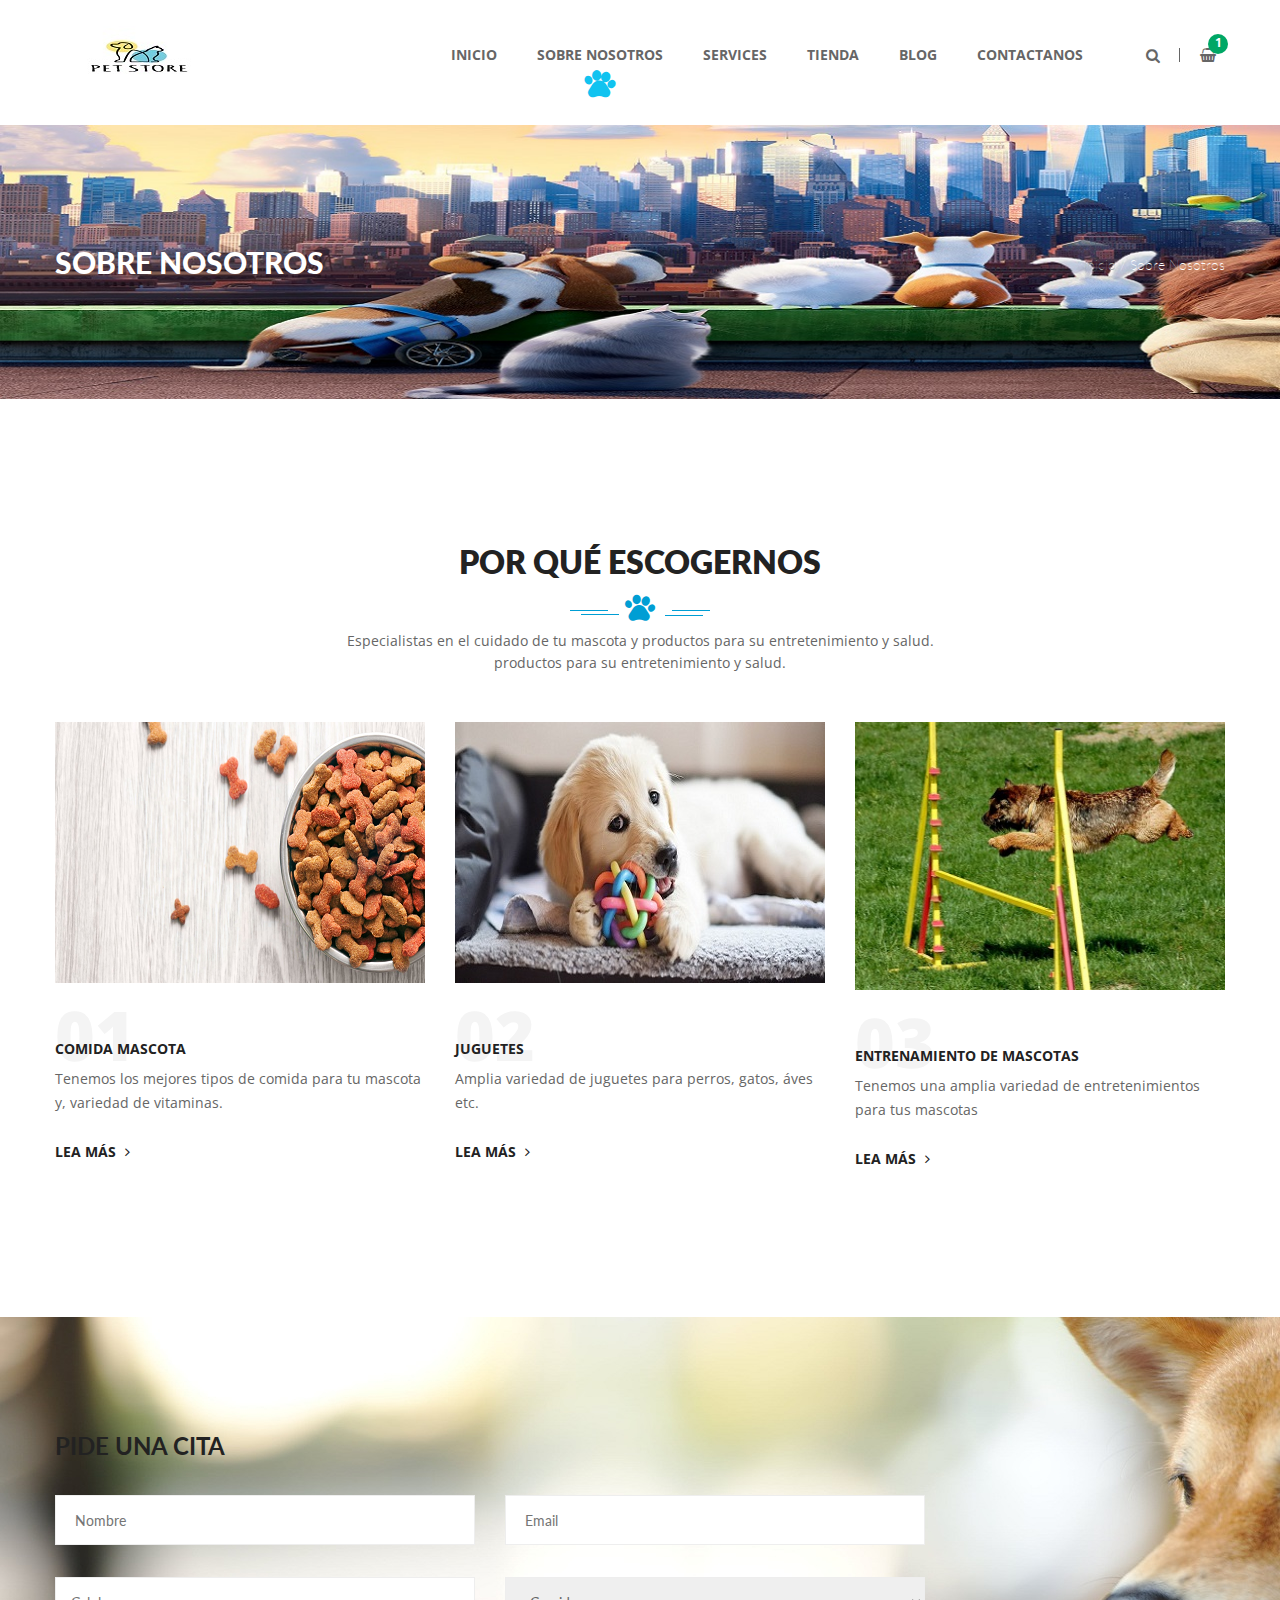
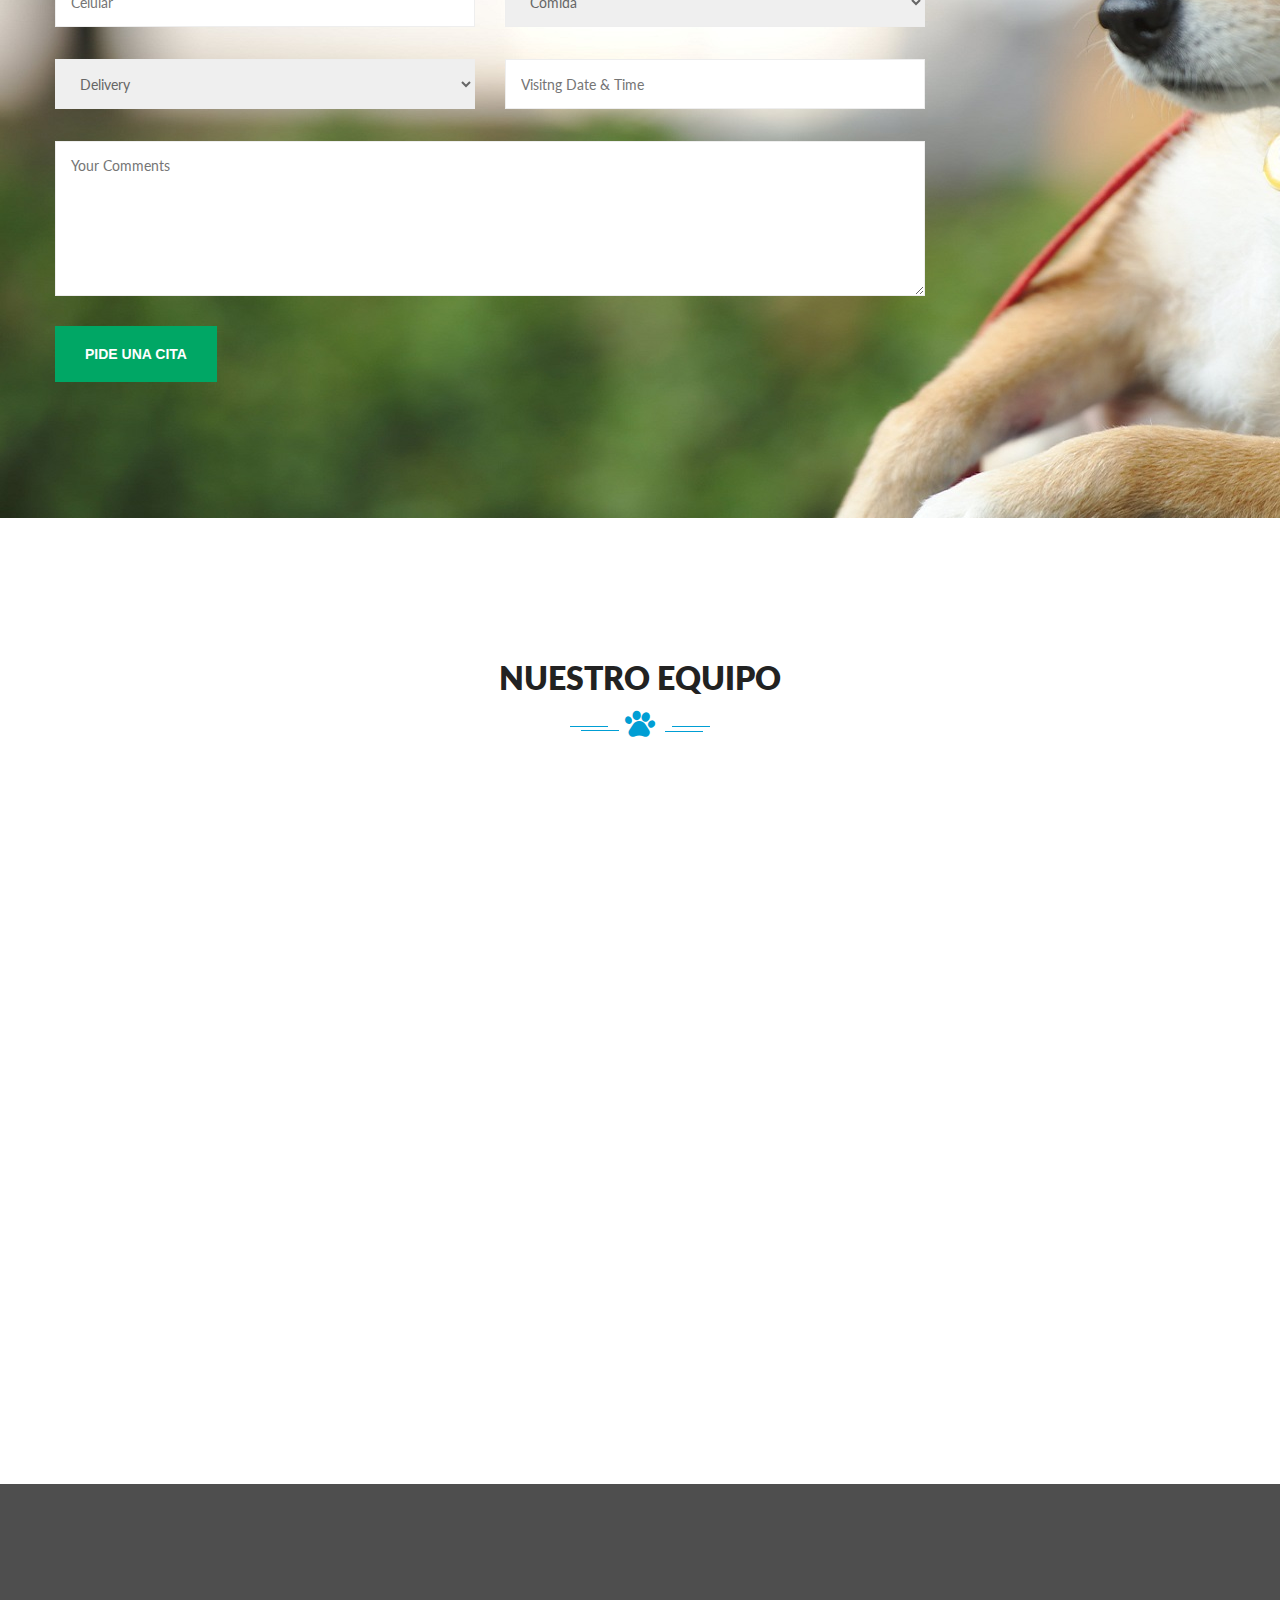
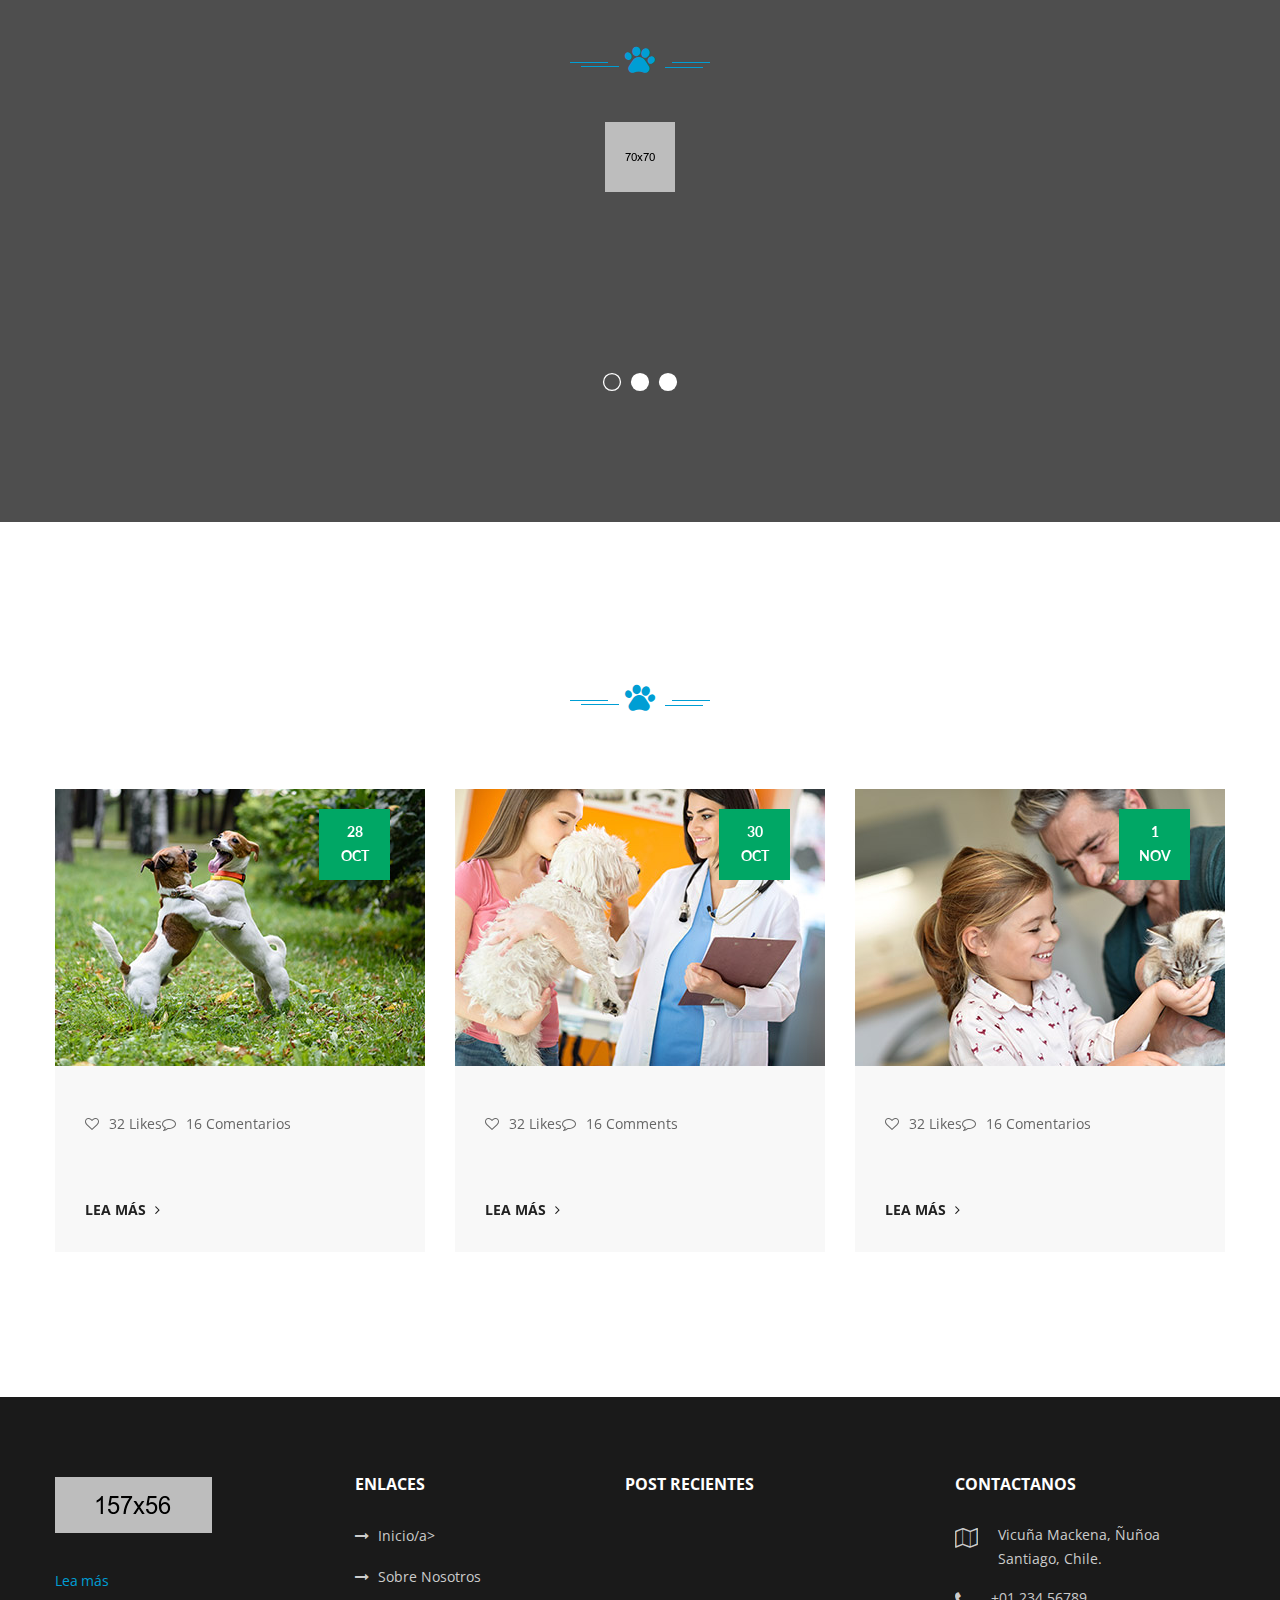
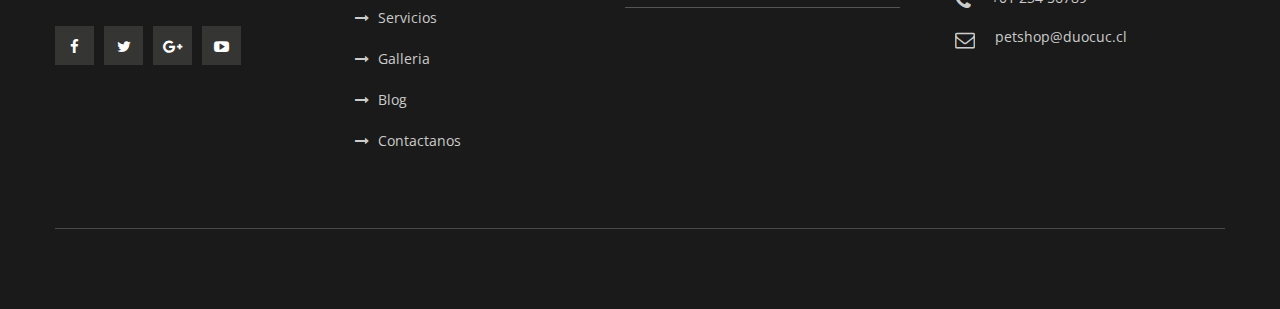
<file: Carlisle-pack/Carlisle-html/about.html>
<!DOCTYPE html>
<html>
<head>
<meta charset="utf-8">
<title>About || Carlisle || Responsive HTML 5 Template </title>
<!-- Stylesheets -->
<link href="css/bootstrap.css" rel="stylesheet">
<link href="css/style.css" rel="stylesheet">
<!-- Responsive -->
<meta http-equiv="X-UA-Compatible" content="IE=edge">
<meta name="viewport" content="width=device-width, initial-scale=1.0, maximum-scale=1.0, user-scalable=0">
<link href="css/responsive.css" rel="stylesheet">
<!--[if lt IE 9]><script src="http://html5shim.googlecode.com/svn/trunk/html5.js"></script><![endif]-->
<!--[if lt IE 9]><script src="js/respond.js"></script><![endif]-->
</head>

<body>
<!--Page Wrapper-->
<div class="page-wrapper"> 
    
<!-- Preloader -->
<div class="preloader"></div>
    
<!--Header top area-->
<header class="main-header header-style-one">
 	
<!--Main Mane-->
<section class="main-menu-area menu-three">
<div class="container">
        <div class="row">
            <div class="col-lg-12 col-md-12 col-sm-12">
                <div class="logo"><a href="index.html"><img src="images/logo/logo.png" alt=""></a></div>
                <div class="menu clearfix">
                    <nav class="main-menu pull-rigth">
                        <div class="navbar-header">   	
                            <button type="button" class="navbar-toggle" data-toggle="collapse" data-target=".navbar-collapse">
                            <span class="icon-bar"></span>
                            <span class="icon-bar"></span>
                            <span class="icon-bar"></span>
                            </button>
                        </div>
                        <div class="navbar-collapse collapse clearfix">
                            <ul class="navigation clearfix">
                                <li class="dropdown"><a href="index.html">Inicio<br><span class="flaticon-pawprint"></span></a>
                                    <ul>
                                        <li><a href="index.html">Home One</a></li>
                                        <li><a href="index-2.html">Home Two</a></li>
                                        <li><a href="index-3.html">Home Three</a></li>
                                    </ul>
                                </li>
                                <li class="current"><a href="about.html">Sobre Nosotros<br><span class="flaticon-pawprint"></span></a></li>
                                <li class="dropdown"><a href="services.html">Services<br><span class="flaticon-pawprint"></span></a>
                                    <ul>
                                        <li><a href="services.html">Servicios</a></li>
                                        <li><a href="services-detail.html">Servicios Detalles</a></li>
                                    </ul>
                                </li>
                                <li class="dropdown"><a href="shop.html">Tienda<br><span class="flaticon-pawprint"></span></a>
                                    <ul>
                                        <li><a href="shop.html">Tienda</a></li>
                                        <li><a href="shop-cart.html">Tienda cart</a></li>
                                        <li><a href="shop-checkout.html">Tienda Checkout</a></li>
                                        <li><a href="shop-detail.html">Tienda Detalles</a></li>
                                    </ul>
                                </li>
                                <li class="dropdown"><a href="blog.html">Blog<br><span class="flaticon-pawprint"></span></a>
                                    <ul>
                                        <li><a href="blog.html">Blog</a></li>
                                        <li><a href="blog-detail.html">Blog Detail</a></li>
                                    </ul>
                                </li>
                                <li><a href="contact.html">Contactanos<br><span class="flaticon-pawprint"></span></a></li> 
                            </ul>
                        </div>
                    </nav>
                    <div class="top-search-box">
                        <button><i class="fa fa-search"></i></button>
                        <ul class="search-box">
                            <li>
                                <form action="#">
                                    <input type="text" placeholder="Search for something...">
                                    <button type="submit"><i class="fa fa-search"></i></button>
                                </form>
                            </li>
                        </ul>   
                    </div>
                    <div class="shopping"><a href="shop-cart.html"><i class="fa fa-shopping-basket"></i></a></div>
                </div>
            </div>
        </div>
    </div>
</section> 
<!--/main_mane-->
</header>
<!--.slider_area-->  
<section class="slider_area" style="background-image:url(images/slider/4.jpg);">
    <div class="container">
        <div class="row">
			<div class="col-md-12 col-sm-12 col-xs-12">
               <div class="slider">
                    <h2>Sobre nosotros</h2>
                    <p> <a href="index.html">Inicio </a><span>/</span> Sobre Nosotros </p>
               </div>
            </div>
		</div>
	</div>
</section> 
<!--/slider_area-->
<!--.wellcome_area-->  
<section class="wellcome_area">
    <div class="container">
        <div class="section-title text-center">
            <h2>Por Qué Escogernos</h2>
            <h6><span class="flaticon-pawprint"></span></h6>
            <div class="border"></div>
            <p>Especialistas
                en el cuidado de tu mascota y productos para su entretenimiento y salud.<br> productos para su entretenimiento y salud. </p>
        </div>
        <div class="row">
			<div class="col-md-4 col-sm-4 col-xs-12">
                <div class="wellcome">
                    <div class="img-holder">
                        <figure><a href="blog-detail.html"><img src="images/blog/1.jpg" alt="Images"></a></figure>
                    </div>
                    <div class="wellcome-text">
                        <h4><a href="blog-detail.html">COMIDA MASCOTA</a><span>01</span></h4>
                        <p>Tenemos los mejores tipos de comida para tu mascota y, variedad de vitaminas. </p>
                        <a href="blog-detail.html">Lea más<i class="fa fa-angle-right" aria-hidden="true"></i></a>
                    </div>
                </div>
			</div>
            <div class="col-md-4 col-sm-4 col-xs-12">
                <div class="wellcome">
                    <div class="img-holder">
                        <figure><a href="blog-detail.html"><img src="images/blog/2.jpg" alt="Images"></a></figure>
                    </div>
                    <div class="wellcome-text">
                        <h4><a href="blog-detail.html">JUGUETES</a><span>02</span></h4>
                        <p>Amplia variedad de juguetes para perros, gatos, áves etc. </p>
                        <a href="blog-detail.html">Lea más<i class="fa fa-angle-right" aria-hidden="true"></i></a>
                    </div>
                </div>
			</div>
            <div class="col-md-4 col-sm-4 col-xs-12">
                <div class="wellcome">
                    <div class="img-holder">
                        <figure><a href="blog-detail.html"><img src="images/blog/3.jpg" alt="Images"></a></figure>
                    </div>
                    <div class="wellcome-text">
                        <h4><a href="blog-detail.html">ENTRENAMIENTO DE MASCOTAS</a><span>03</span></h4>
                        <p>Tenemos una amplia variedad de entretenimientos para tus mascotas </p>
                        <a href="blog-detail.html">Lea más<i class="fa fa-angle-right" aria-hidden="true"></i></a>
                    </div>
                </div>
			</div>
		</div>
	</div>
</section> 
<!--/wellcome_area-->    
<!--contact-area-->
<section class="contact-area" style="background-image:url(images/blog/bg1.jpg);">
    <div class="container">
        <div class="row clearfix">
            <!--Left Column-->
            <div class="col-md-9 col-sm-9 col-xs-12 ">
                <!-- .contact-form-wrap -->
                <div class="default-form">
                    <h2>PIDE UNA CITA</h2>
                    <form action="inc/sendemail.php" id="contact-form">
                        <div class="row clearfix">
                            <div class="col-md-6 col-sm-6 col-xs-12 ">
                                <div class="form-group">
                                    <input type="text" name="username" value="" placeholder=" Nombre">
                                </div>
                                <div class="form-group">
                                    <input type="text" name="phone" value="" placeholder="Celular">
                                </div>
                                <div class="single-form">
                                    <div class="select-input-wrapper">
                                        <select class="select-input" name="category">
                                            <option value="" selected="selected">Delivery </option>
                                            <option value="General Motors">Presencial</option>
                                            <option value="General Motors">Online</option>
                                        </select>
                                    </div>
                                </div>
                            </div>
                            <div class="col-md-6 col-sm-6 col-xs-12 ">
                                <div class="form-group">
                                    <input type="text" name="email" value="" placeholder=" Email">
                                </div>
                                <div class="single-form">
                                    <div class="select-input-wrapper">
                                        <select class="select-input" name="category">
                                            <option value="" selected="selected">Comida </option>
                                            <option value="General Motors">Juguetes</option>
                                            <option value="General Motors">Entrenamiento</option>
                                        </select>
                                    </div>
                                </div>
                                <div class="form-group">
                                    <input name="date" type="text" placeholder="Visitng Date & Time" class="datepicker">
                                </div>
                            </div>
                        </div>
                        <div class="form-group comments">
                            <textarea name="message" placeholder="Your Comments"></textarea>
                        </div>
                        <button type="submit" class="btn btn-one">PIDE UNA CITA</button>
                    </form>
                </div>
                <!-- /.contact-form-wrap -->
            </div>
            <div class="col-md-3 col-sm-3 col-xs-12 ">
                <figure class="img-box wow slideInRight" data-wow-delay="300ms" data-wow-duration="1500ms"><img src="images/blog/2.png" alt="Images"></figure>
            </div>
        </div>
    </div>
</section>
<!--End contact-area-->


<!--team-->  
<section class="team-area">
    <div class="container">
        <div class="section-title text-center">
            <h2>Nuestro Equipo</h2>
            <h6><span class="flaticon-pawprint"></span></h6>
            <div class="border"></div>
            <p><br>  </p>
        </div>
        <div class="row">
            <div class="col-md-4 col-sm-4 col-xs-12">
                <!-- Start single-item -->
                <div class="our-team wow fadeInUp"  data-wow-delay="300ms" data-wow-duration="1500ms">
                    <div class="img-holder">
                        <figure><img src="images/team/1.jpg" alt="Images"></figure>
                        <!-- Start overlay -->
                        <div class="overlay">
                            <div class="team-icon">
                                <a href=""><i class="fa fa-facebook" aria-hidden="true"></i></a>
                                <a href=""><i class="fa fa-twitter" aria-hidden="true"></i></a>
                                <a href=""><i class="fa fa-google-plus" aria-hidden="true"></i></a>
                                <a href=""><i class="fa fa-pinterest-p" aria-hidden="true"></i></a>
                            </div>
                        </div>
                        <!-- End overlay -->
                    </div>
                    <div class="our-team-text">
                        <h4>Vacunadores</h4>
                        <p> </p>
                    </div>
                </div>
			</div>
            <div class="col-md-4 col-sm-4 col-xs-12">
                <!-- Start single-item -->
                <div class="our-team wow fadeInUp"  data-wow-delay="300ms" data-wow-duration="1500ms">
                    <div class="img-holder">
                        <figure><img src="images/team/2.jpg" alt="Images"></figure>
                        <!-- Start overlay -->
                        <div class="overlay">
                            <div class="team-icon">
                                <a href=""><i class="fa fa-facebook" aria-hidden="true"></i></a>
                                <a href=""><i class="fa fa-twitter" aria-hidden="true"></i></a>
                                <a href=""><i class="fa fa-google-plus" aria-hidden="true"></i></a>
                                <a href=""><i class="fa fa-pinterest-p" aria-hidden="true"></i></a>
                            </div>
                        </div>
                        <!-- End overlay -->
                    </div>
                    <div class="our-team-text">
                        <h4>Encargados</h4>
                        <p></p>
                    </div>
                </div>
			</div>
            <div class="col-md-4 col-sm-4 col-xs-12">
                <!-- Start single-item -->
                <div class="our-team wow fadeInUp"  data-wow-delay="300ms" data-wow-duration="1500ms">
                    <div class="img-holder">
                        <figure><img src="images/team/3.jpg" alt="Images"></figure>
                        <!-- Start overlay -->
                        <div class="overlay">
                            <div class="team-icon">
                                <a href=""><i class="fa fa-facebook" aria-hidden="true"></i></a>
                                <a href=""><i class="fa fa-twitter" aria-hidden="true"></i></a>
                                <a href=""><i class="fa fa-google-plus" aria-hidden="true"></i></a>
                                <a href=""><i class="fa fa-pinterest-p" aria-hidden="true"></i></a>
                            </div>
                        </div>
                        <!-- End overlay -->
                    </div>
                    <div class="our-team-text">
                        <h4>Veterinarios</h4>
                        <p></p>
                    </div>
                </div>
			</div>
		</div>
	</div>
</section> 
<!--/team-->
<!--Start testimonial_area-->
<section class="testimonial_area" style="background-image:url(images/blog/bg3.jpg);">
    <div class="container">
        <div class="section-title text-center">
            <h2></h2>
            <h6><span class="flaticon-pawprint"></span></h6>
            <div class="border"></div>
        </div>
        <div class="row">
           <div class="col-md-12">
               <div class="testimonial-item"> 
                   <!--Start single item-->
                   <div class="single-item text-center">
                        <img src="images/blog/3.png" alt="Images">
                       <div class="testimonial_box">
                           <p><br> <br> </p>
                           <h4></h4>
                           <h6></h6>
                       </div> 
                   </div>
                   <!--End single item-->
                   <!--Start single item-->
                   <div class="single-item text-center ">
                        <img src="images/blog/4.png" alt="Images">
						<div class="testimonial_box">
                           <p><br> </p>
                           <h4></h4>
                           <h6></h6>
						</div> 
                   </div>
                   <!--End single item-->
                   <!--Start single item-->
                   <div class="single-item text-center">
						<img src="images/blog/3.png" alt="Images">
                       <div class="testimonial_box">
                           <p><br> <br> "</p>
                           <h4></h4>
                           <h6></h6>
                       </div> 
                   </div>
                   <!--End single item-->
                   
                </div>
            </div>    
        </div>    
    </div>
</section>       
<!--End testimonial_area-->
<!-- start latest-news-->
<section class="latest-news">
    <div class="container">
        <div class="section-title text-center">
            <h2></h2>
            <h6><span class="flaticon-pawprint"></span></h6>
            <div class="border"></div>
            <p><br>  </p>
        </div>
        <div class="row">
			<div class="col-md-4 col-sm-4 col-xs-12">
                <div class="wellcome hvr-shadow">
                    <figure><a href="blog-detail.html"><img src="images/blog/8.jpg" alt="Images"></a></figure>
                    <div class="wellcome-text wellcome-2">
                        <h4><a href="blog-detail.html"></a></h4>
                        <div class="deat-text clearfix">
                            <div class="deat deat-3"><p>28<br><span>OCT</span></p></div>
                            <p><i class="fa fa-heart-o" aria-hidden="true"></i>32 Likes</p>
                            <p><i class="fa fa-comment-o" aria-hidden="true"></i>16 Comentarios</p>
                        </div>
                        <p><br>   </p>
                        <a href="blog-detail.html">Lea más<i class="fa fa-angle-right" aria-hidden="true"></i></a>
                    </div>
                </div>
			</div>
            <div class="col-md-4 col-sm-4 col-xs-12">
                <div class="wellcome hvr-shadow">
                    <figure><a href="blog-detail.html"><img src="images/blog/9.jpg" alt="Images"></a></figure>
                    <div class="wellcome-text wellcome-2">
                        <h4><a href="blog-detail.html"></a></h4>
                        <div class="deat-text clearfix">
                            <div class="deat deat-3"><p>30<br><span>OCT</span></p></div>
                            <p><i class="fa fa-heart-o" aria-hidden="true"></i>32 Likes</p>
                            <p><i class="fa fa-comment-o" aria-hidden="true"></i>16 Comments</p>
                        </div>
                        <p><br>   </p>
                        <a href="blog-detail.html">Lea más<i class="fa fa-angle-right" aria-hidden="true"></i></a>
                    </div>
                </div>
			</div>
			<div class="col-md-4 col-sm-4 col-xs-12">
                <div class="wellcome hvr-shadow">
                    <figure><a href="blog-detail.html"><img src="images/blog/10.jpg" alt="Images"></a></figure>
                    <div class="wellcome-text wellcome-2">
                        <h4><a href="blog-detail.html"></a></h4>
                        <div class="deat-text clearfix">
                            <div class="deat deat-3"><p>1<br><span>NOV</span></p></div>
                            <p><i class="fa fa-heart-o" aria-hidden="true"></i>32 Likes</p>
                            <p><i class="fa fa-comment-o" aria-hidden="true"></i>16 Comentarios</p>
                        </div>
                        <p><br>   </p>
                        <a href="blog-detail.html">Lea más<i class="fa fa-angle-right" aria-hidden="true"></i></a>
                    </div>
                </div>
			</div>
		</div>
	</div>
</section>
<!--End latest-news-->

<!--Start footer_area-->
<footer class="footer_area footer-2">
    <div class="container">
        <div class="row">
            <div class="col-md-3 col-sm-6 col-xs-12">
                <div class="about_us">
                  <a href="index.html"><img src="images/logo/logo2.png" alt=""></a>
                    <p> <a href="">Lea más </a></p>
                    <ul>
					   <li><a href="#"><i class="fa fa-facebook" aria-hidden="true"></i></a></li>
					   <li><a href="#"><i class="fa fa-twitter" aria-hidden="true"></i></a></li>
					   <li><a href="#"><i class="fa fa-google-plus" aria-hidden="true"></i></a></li>
					   <li><a href="#"><i class="fa fa-youtube-play" aria-hidden="true"></i></a></li>
					</ul>
                </div>
            </div>
            <div class="col-md-3 col-sm-6 col-xs-12">
                <div class="working">
                    <h2>Enlaces</h2>
                    <div class="useful">
                        <ul>
                            <li><a href="index.html"><i class="fa fa-long-arrow-right" aria-hidden="true"></i>Inicio/a></li>
                            <li><a href="about.html"><i class="fa fa-long-arrow-right" aria-hidden="true"></i>Sobre Nosotros</a></li>
                            <li><a href="services.html"><i class="fa fa-long-arrow-right" aria-hidden="true"></i>Servicios</a></li>
                            <li><a href="gallery-standard.html"><i class="fa fa-long-arrow-right" aria-hidden="true"></i>Galleria</a></li>
                            <li><a href="blog.html"><i class="fa fa-long-arrow-right" aria-hidden="true"></i>Blog</a></li>
                            <li><a href="contact.html"><i class="fa fa-long-arrow-right" aria-hidden="true"></i>Contactanos</a></li>
                        </ul>                        
                    </div>
                </div>
            </div>
            <div class="col-md-3 col-sm-6 col-xs-12">
                <div class="resent_post">
                    <h2>Post Recientes</h2>
                    <div class="resent resent-2">
                        <h4><a href="blog-detail.html"></a></h4>
                        <p><br>   </p>
                    </div> 
                    <div class="resent">
                        <h4><a href="blog-detail.html"></a></h4>
                        <p><br> </p>
                    </div>
                </div>
            </div>
			<div class="col-md-3 col-sm-6 col-xs-12">
                <div class="tuoch">
                   <h2>Contactanos</h2>
                    <ul><li><a href="#"><i class="fa fa-map-o" aria-hidden="true"></i>Vicuña Mackena, Ñuñoa<br>Santiago, Chile.</a></li>
                       <li><a href="#"><i class="fa fa-phone" aria-hidden="true"></i>+01 234 56789</a></li>
                       <li><a href="#"><i class="fa fa-envelope-o" aria-hidden="true"></i>petshop@duocuc.cl</a></li>
                    </ul>
                </div>
            </div>
        </div>
		<div class="footer_bottom">
            <p></p>
        </div>
    </div>
</footer>       
<!--End footer_area-->

</div><!--Page Wrapper End-->

<!--Scroll to top-->
<div class="scroll-to-top scroll-to-target" data-target=".main-header"><span class="fa fa-long-arrow-up"></span></div>

	<script src="js/jquery.js"></script> 
	<script src="js/bootstrap.min.js"></script>
	<script src="js/jquery.countTo.js"></script>
	<script src="js/isotope.js"></script>
	<script src="js/jquery.appear.js"></script>
	<script src="js/html5lightbox/html5lightbox.js"></script>
	<script src="js/owl.js"></script>
	<script src="js/validate.js"></script>
	<script src="js/wow.js"></script>
    <script src="js/zebra_datepicker.js"></script>


    




<script src="js/custom.js"></script>
</body>
</html>
</file>
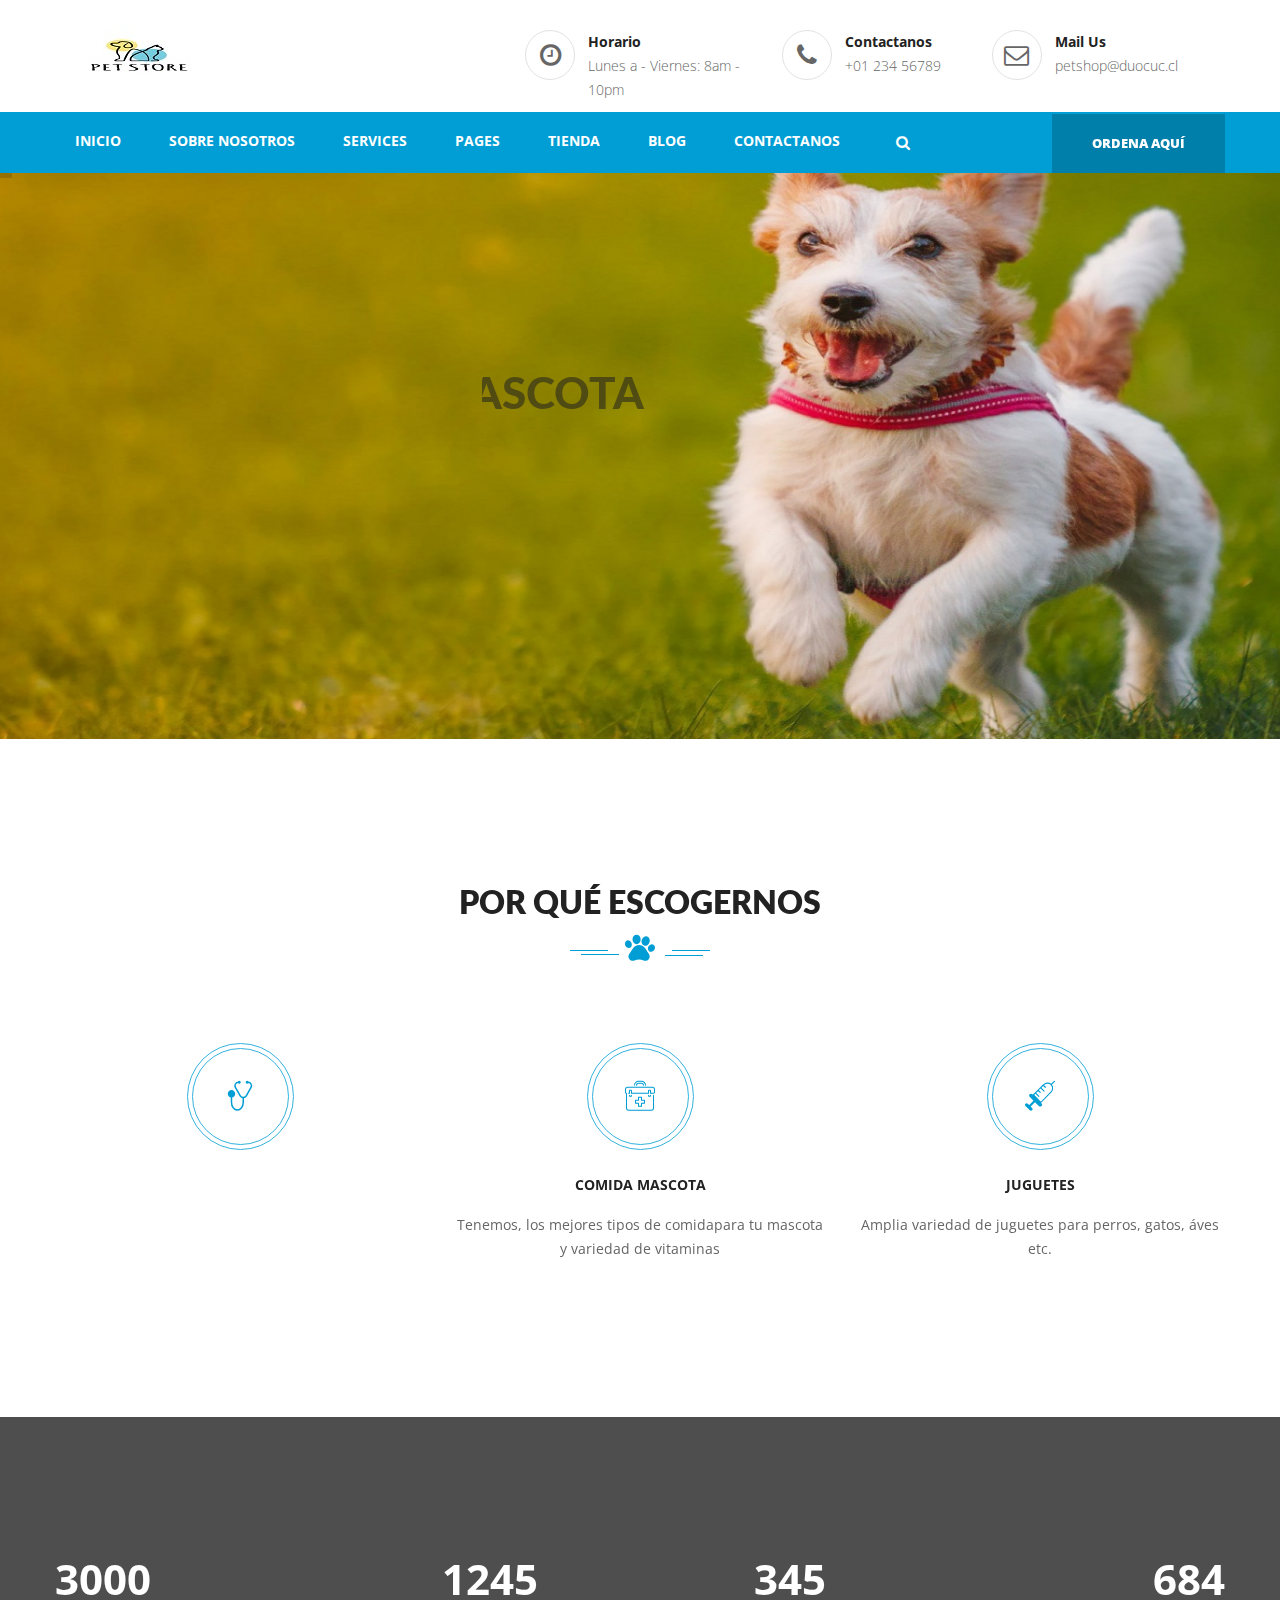
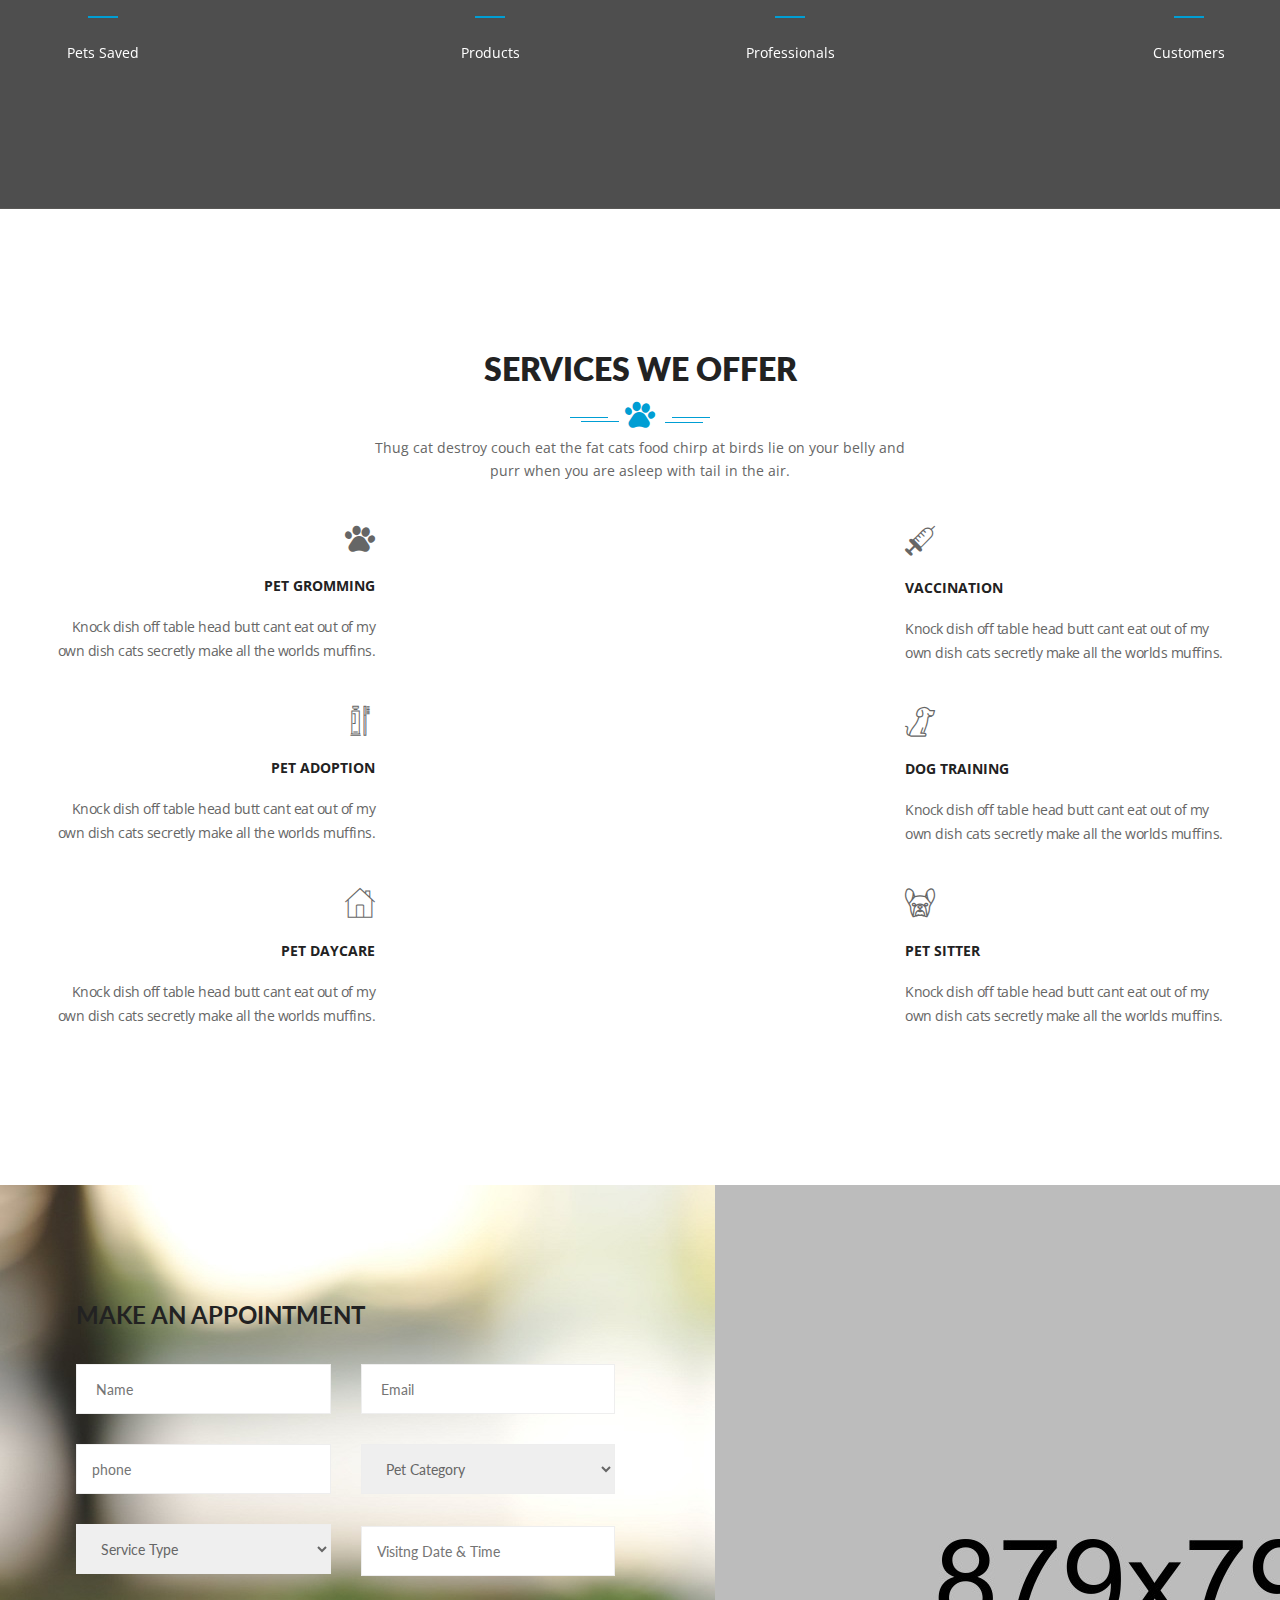
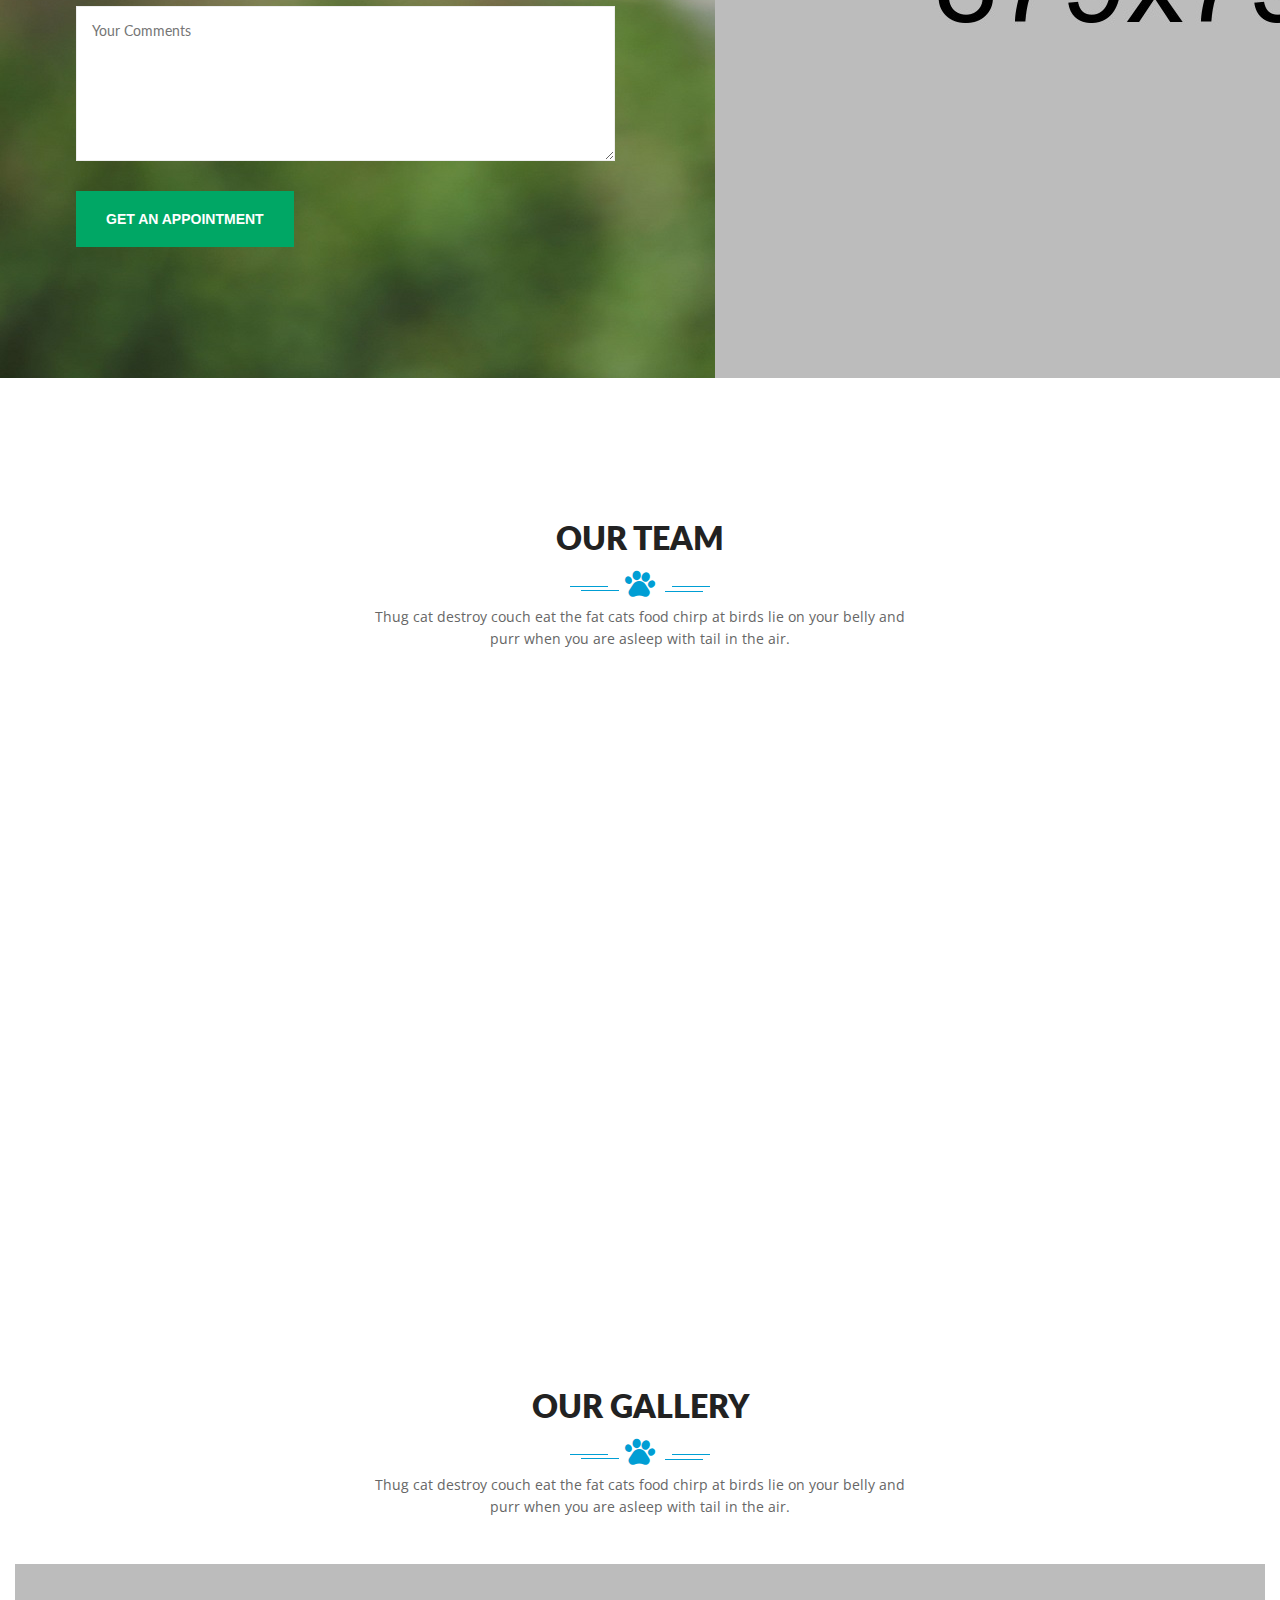
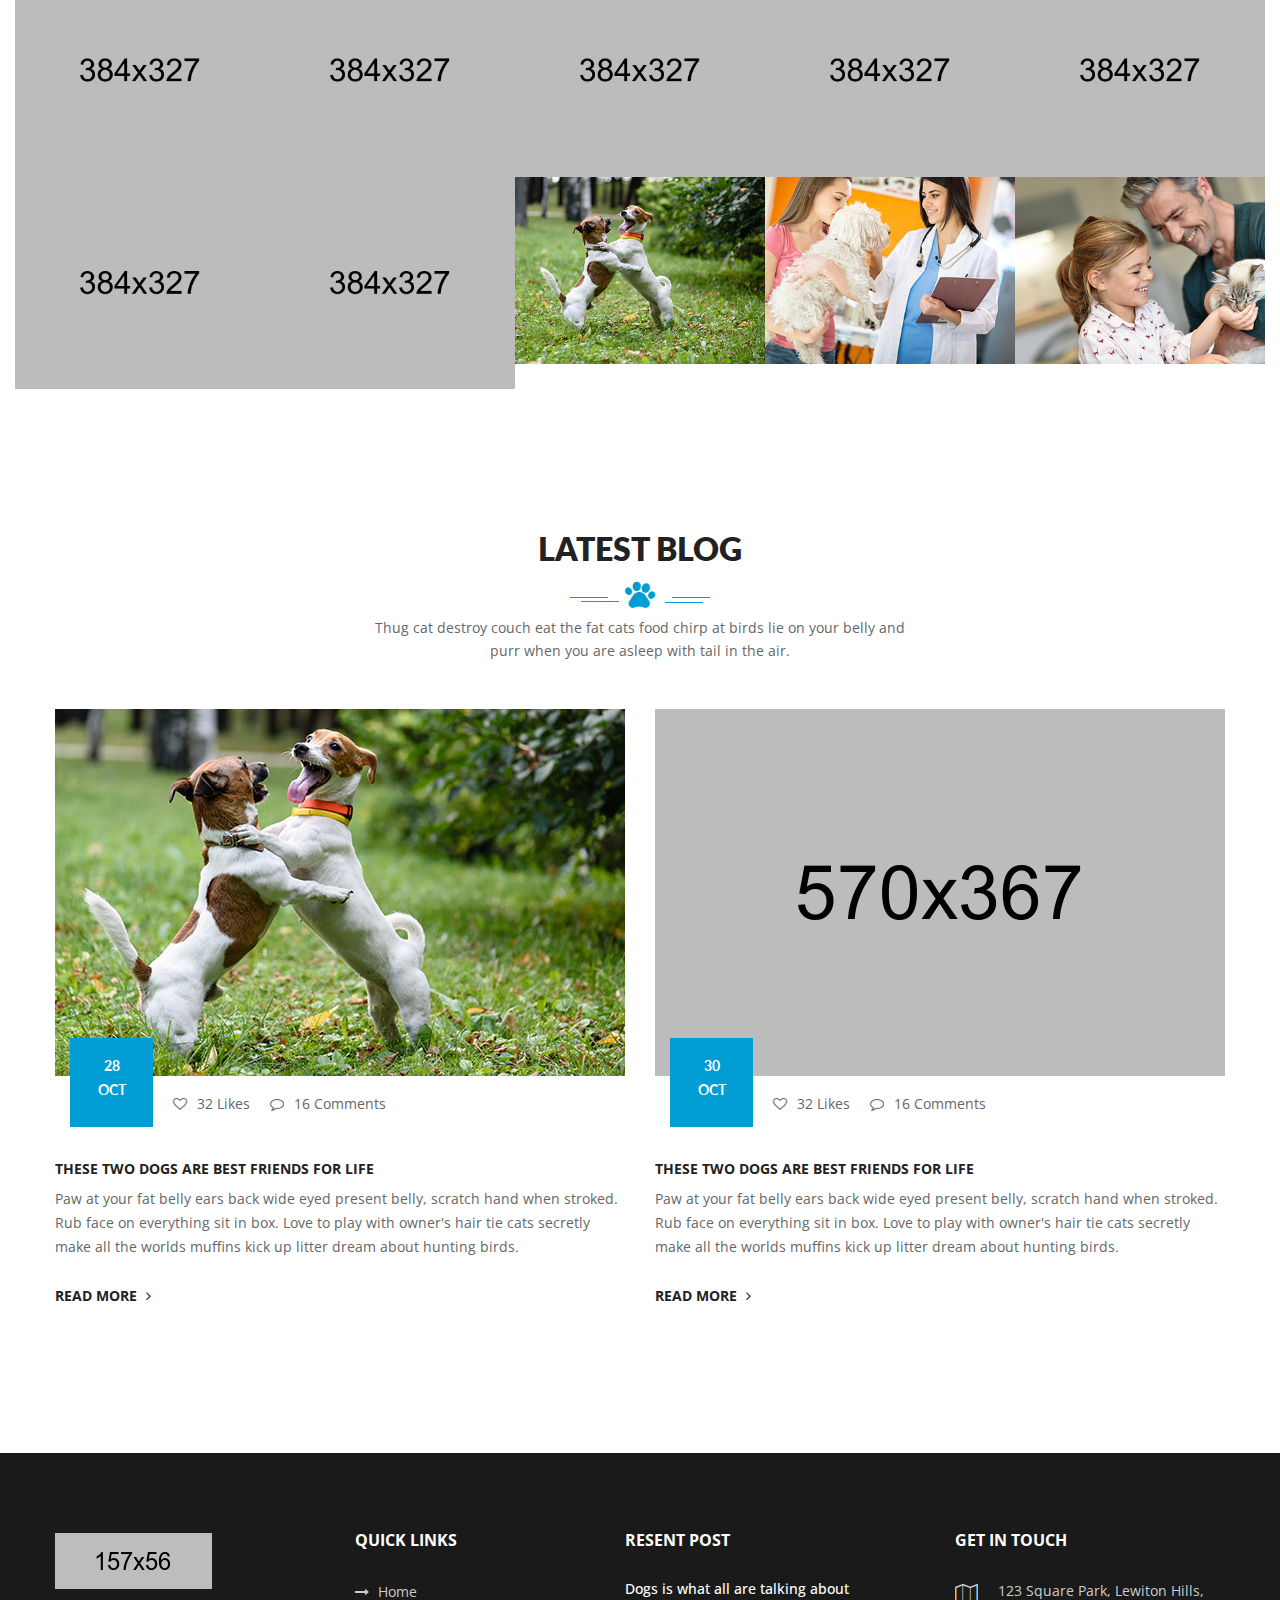
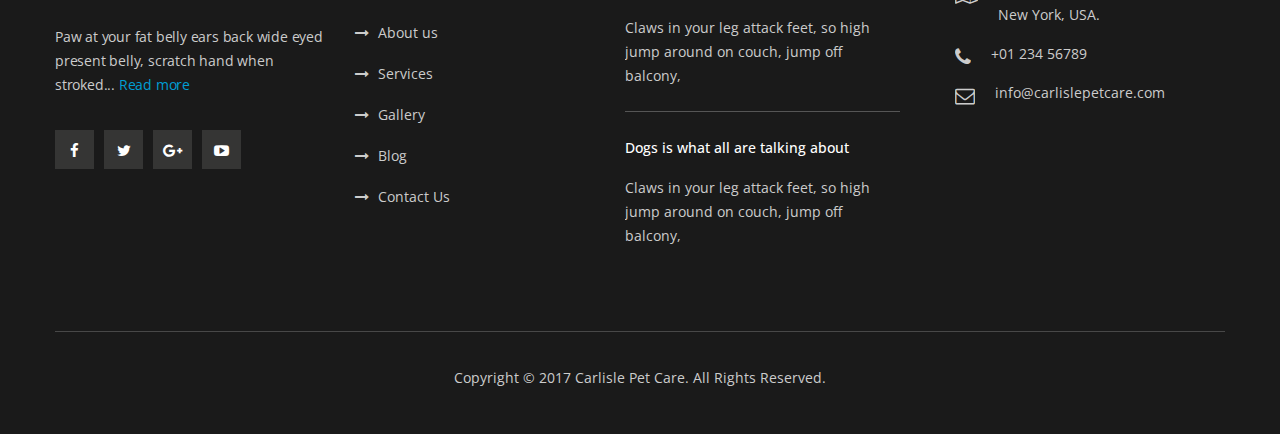
<file: Carlisle-pack/Carlisle-html/index-2.html>
<!DOCTYPE html>
<html>
<head>
<meta charset="utf-8">
<title>Home Two || Carlisle || Responsive HTML 5 Template </title>
<!-- Stylesheets -->
<link href="css/bootstrap.css" rel="stylesheet">
<link href="css/style.css" rel="stylesheet">
<!-- Responsive -->
<meta http-equiv="X-UA-Compatible" content="IE=edge">
<meta name="viewport" content="width=device-width, initial-scale=1.0, maximum-scale=1.0, user-scalable=0">
<link href="css/responsive.css" rel="stylesheet">
<!--[if lt IE 9]><script src="http://html5shim.googlecode.com/svn/trunk/html5.js"></script><![endif]-->
<!--[if lt IE 9]><script src="js/respond.js"></script><![endif]-->
</head>

<body>
<!--Page Wrapper-->
<div class="page-wrapper"> 
    
<!-- Preloader -->
<div class="preloader"></div>
    
<!--Header top area-->
<header class="main-header header-style-one">
    
<section class="header_top">
    <div class="container">
        <div class="row">
            <div class=" col-md-4 col-sm-12">
                <div class="logo"><a href="index.html"><img src="images/logo/logo.png" alt=""></a></div>
            </div>
            <div class=" col-md-8 col-sm-12">
                <div class="call-us">
                    <div class="call-two">
                        <i class="fa fa-clock-o" aria-hidden="true"></i>
                        <h4>Horario</h4>
                        <p>Lunes a - Viernes: 8am - 10pm </p>
                    </div>
                    <div class="call-two call-one">
                        <i class="fa fa-phone" aria-hidden="true"></i>
                        <h4>Contactanos</h4>
                        <p>+01 234 56789</p>
                    </div>
                    <div class="call-two">
                        <i class="fa fa-envelope-o" aria-hidden="true"></i>
                        <h4>Mail Us</h4>
                        <p>petshop@duocuc.cl</p>
                    </div>
                </div>
            </div>
        </div>
	</div>
</section> 
<!--/header_top_area-->
 	
<!--main_mane-->
<section class="main-menu-area main-menu-two">
<div class="container">
        <div class="row">
            <div class="col-lg-12 col-md-12 col-sm-12">
                <div class="menu clearfix">
                    <div class="consultation-button pull-right">
                        <a class="hvr-bounce-to-right" href="#">ORDENA AQUÍ</a>
                    </div>
                    <nav class="main-menu pull-left">
                        <div class="navbar-header">   	
                            <button type="button" class="navbar-toggle" data-toggle="collapse" data-target=".navbar-collapse">
                            <span class="icon-bar"></span>
                            <span class="icon-bar"></span>
                            <span class="icon-bar"></span>
                            </button>
                        </div>
                        <div class="navbar-collapse collapse clearfix">
                            <ul class="navigation clearfix">
                                <li class="current dropdown"><a href="index.html">INICIO</a>
                                    <ul>
                                        <li><a href="index.html">Home One</a></li>
                                        <li><a href="index-2.html">Home Two</a></li>
                                        <li><a href="index-3.html">Home Three</a></li>
                                    </ul>
                                </li>
                                <li><a href="about.html">Sobre nosotros</a></li>
                                <li class="dropdown"><a href="services.html">Services</a>
                                    <ul>
                                        <li><a href="services.html">Services</a></li>
                                        <li><a href="services-detail.html">Services Detail</a></li>
                                    </ul>
                                </li>
                                <li><a href="#">Pages</a>
                                    <ul>
                                        <li><a href="gallery-standard.html">Gallery Standard</a></li>
                                        <li><a href="gallery-fullwidth.html">Gallery Fullwidth</a></li>
                                        <li><a href="gallery-preview.html">Gallery Preview</a></li>
                                        <li><a href="team.html">Team</a></li>
                                        <li><a href="404.html">404</a></li>
                                    </ul>
                                </li>
                                <li><a href="shop.html">TIENDA</a>
                                    <ul>
                                        <li><a href="shop.html">TIENDA</a></li>
                                        <li><a href="shop-cart.html">Tienda cart</a></li>
                                        <li><a href="shop-checkout.html">Shop Checkout</a></li>
                                        <li><a href="shop-detail.html">Detalles tienda</a></li>
                                    </ul>
                                </li>
                                <li class="dropdown"><a href="blog.html">Blog</a>
                                    <ul>
                                        <li><a href="blog.html">Blog</a></li>
                                        <li><a href="blog-detail.html">Blog Detail</a></li>
                                    </ul>
                                </li>
                                <li><a href="contact.html">Contactanos</a></li> 
                            </ul>
                        </div>
                    </nav>
                    <div class="top-search-box">
                        <button><i class="fa fa-search"></i></button>
                        <ul class="search-box">
                            <li>
                                <form action="#">
                                    <input type="text" placeholder="Search for something...">
                                    <button type="submit"><i class="fa fa-search"></i></button>
                                </form>
                            </li>
                        </ul>   
                    </div>
                </div>
            </div>
        </div>
    </div>
</section> 
<!--/main_mane-->
</header>
<!--Start rev slider wrapper-->     
<section class="rev_slider_wrapper">
    <div id="slider1" class="rev_slider"  data-version="5.0">
        <ul>
             <li data-transition="slideright">
                <img class="rev-slidebg" data-bgparallax="3" data-bgposition="center center" data-duration="20000" data-ease="Linear.easeNone" data-kenburns="on" data-no-retina="" data-offsetend="0 0" data-offsetstart="0 0" data-rotateend="0" data-rotatestart="0" data-scaleend="100" data-scalestart="140" src="images/slider/2.jpg" alt="image">
                
                <div class="tp-caption tp-resizeme text"
                    data-x="left" data-hoffset="150" 
                    data-y="top" data-voffset="300" 
                    data-transform_idle="o:1;"         
                    data-transform_in="x:[-175%];y:0px;z:0;rX:0;rY:0;rZ:0;sX:1;sY:1;skX:0;skY:0;opacity:0.01;s:3000;e:Power3.easeOut;" 
                    data-transform_out="s:1000;e:Power3.easeInOut;s:1000;e:Power3.easeInOut;" 
                    data-mask_in="x:[100%];y:0;s:inherit;e:inherit;" 
                    data-splitin="none" 
                    data-splitout="none"  
                    data-start="500">
                    <h1>NOS <span>PREOCUPAMOS</span>POR TU MASCOTA </h1>
                </div>
                <div class="tp-caption tp-resizeme text"
                    data-x="left" data-hoffset="150" 
                    data-y="top" data-voffset="380"  
                    data-transform_idle="o:1;"                         
                    data-transform_in="x:[175%];y:0px;z:0;rX:0;rY:0;rZ:0;sX:1;sY:1;skX:0;skY:0;opacity:0.01;s:3000;e:Power3.easeOut;" 
                    data-transform_out="s:1000;e:Power3.easeInOut;s:1000;e:Power3.easeInOut;" 
                    data-mask_in="x:[-100%];y:0;s:inherit;e:inherit;" 
                    data-splitin="none" 
                    data-splitout="none" 
                    data-responsive_offset="on"
                    data-start="1500">
                    <h4><br> </h4>
                </div>
                <div class="tp-caption tp-resizeme text" 
                    data-x="left" data-hoffset="150" 
                    data-y="top" data-voffset="460"  
                    data-transform_idle="o:1;"                         
                    data-transform_in="y:[100%];z:0;rX:0deg;rY:0;rZ:0;sX:1;sY:1;skX:0;skY:0;opacity:0;s:2000;e:Power4.easeInOut;" 
                    data-transform_out="s:1000;e:Power3.easeInOut;s:1000;e:Power3.easeInOut;"                     
                    data-splitin="none" 
                    data-splitout="none" 
                    data-responsive_offset="on"
                    data-start="3000">
                   <button  class="btn btn-two">HACE UNA CITA</button>
                </div>
                <div class="tp-caption tp-resizeme text" 
                    data-x="left" data-hoffset="540" 
                    data-y="top" data-voffset="460"  
                    data-transform_idle="o:1;"                         
                    data-transform_in="y:[100%];z:0;rX:0deg;rY:0;rZ:0;sX:1;sY:1;skX:0;skY:0;opacity:0;s:2000;e:Power4.easeInOut;" 
                    data-transform_out="s:1000;e:Power3.easeInOut;s:1000;e:Power3.easeInOut;"                     
                    data-splitin="none" 
                    data-splitout="none" 
                    data-responsive_offset="on"
                    data-start="3000">
                   <button  class="btn btn-three">LEA MÁS</button>
                </div>
            </li>
            <li data-transition="slideright">
                <img class="rev-slidebg" data-bgparallax="3" data-bgposition="center center" data-duration="20000" data-ease="Linear.easeNone" data-kenburns="on" data-no-retina="" data-offsetend="0 0" data-offsetstart="0 0" data-rotateend="0" data-rotatestart="0" data-scaleend="100" data-scalestart="140" src="images/slider/1.jpg" alt="image">
                
                <div class="tp-caption tp-resizeme text"
                    data-x="left" data-hoffset="150" 
                    data-y="top" data-voffset="300" 
                    data-transform_idle="o:1;"         
                    data-transform_in="x:[-175%];y:0px;z:0;rX:0;rY:0;rZ:0;sX:1;sY:1;skX:0;skY:0;opacity:0.01;s:3000;e:Power3.easeOut;" 
                    data-transform_out="s:1000;e:Power3.easeInOut;s:1000;e:Power3.easeInOut;" 
                    data-mask_in="x:[100%];y:0;s:inherit;e:inherit;" 
                    data-splitin="none" 
                    data-splitout="none"  
                    data-start="500">
                    <h1>NOS <span>PREOCUPAMOS</span> POR TU MASCOTA</h1>
                </div>
                <div class="tp-caption tp-resizeme text"
                    data-x="left" data-hoffset="150" 
                    data-y="top" data-voffset="380"  
                    data-transform_idle="o:1;"                         
                    data-transform_in="x:[175%];y:0px;z:0;rX:0;rY:0;rZ:0;sX:1;sY:1;skX:0;skY:0;opacity:0.01;s:3000;e:Power3.easeOut;" 
                    data-transform_out="s:1000;e:Power3.easeInOut;s:1000;e:Power3.easeInOut;" 
                    data-mask_in="x:[-100%];y:0;s:inherit;e:inherit;" 
                    data-splitin="none" 
                    data-splitout="none" 
                    data-responsive_offset="on"
                    data-start="1500">
                    <h4><br> </h4>
                </div>
                <div class="tp-caption tp-resizeme text" 
                    data-x="left" data-hoffset="150" 
                    data-y="top" data-voffset="460"  
                    data-transform_idle="o:1;"                         
                    data-transform_in="y:[100%];z:0;rX:0deg;rY:0;rZ:0;sX:1;sY:1;skX:0;skY:0;opacity:0;s:2000;e:Power4.easeInOut;" 
                    data-transform_out="s:1000;e:Power3.easeInOut;s:1000;e:Power3.easeInOut;"                     
                    data-splitin="none" 
                    data-splitout="none" 
                    data-responsive_offset="on"
                    data-start="3000">
                   <button  class="btn">LEA MÁS</button>
                    
                </div>
				
            </li>
           
            <li data-transition="slideright">
                <img class="rev-slidebg" data-bgparallax="3" data-bgposition="center center" data-duration="20000" data-ease="Linear.easeNone" data-kenburns="on" data-no-retina="" data-offsetend="0 0" data-offsetstart="0 0" data-rotateend="0" data-rotatestart="0" data-scaleend="100" data-scalestart="140" src="images/slider/3.jpg" alt="image">
                <div class="tp-caption tp-resizeme text"
                    data-x="center" data-hoffset="0" 
                    data-y="top" data-voffset="300" 
                    data-transform_idle="o:1;"         
                    data-transform_in="x:[-175%];y:0px;z:0;rX:0;rY:0;rZ:0;sX:1;sY:1;skX:0;skY:0;opacity:0.01;s:3000;e:Power3.easeOut;" 
                    data-transform_out="s:1000;e:Power3.easeInOut;s:1000;e:Power3.easeInOut;" 
                    data-mask_in="x:[100%];y:0;s:inherit;e:inherit;" 
                    data-splitin="none" 
                    data-splitout="none"  
                    data-start="500">
                    <h2>NOS PREOCUPAMOS POR TU MASCOTA</h2>
                </div>
                <div class="tp-caption tp-resizeme sologan"
                    data-x="center" data-hoffset="0" 
                    data-y="top" data-voffset="380"  
                    data-transform_idle="o:1;"                         
                    data-transform_in="x:[200%];y:0px;z:0;rX:0;rY:0;rZ:0;sX:1;sY:1;skX:0;skY:0;opacity:0.01;s:3000;e:Power3.easeOut;" 
                    data-transform_out="s:1000;e:Power3.easeInOut;s:1000;e:Power3.easeInOut;" 
                    data-mask_in="x:[-100%];y:0;s:inherit;e:inherit;" 
                    data-splitin="none" 
                    data-splitout="none" 
                    data-responsive_offset="on"
                    data-start="1500">
                    <h4><br>  </h4>
                </div>
                <div class="tp-caption tp-resizeme text"
                    data-x="['center','center','center','center','center']" data-hoffset="['-160','-160','-160','-160','-160']" 
                    data-y="top" data-voffset="460"
                    data-transform_idle="o:1;"
                    data-transform_hover="o:1;rX:0;rY:0;rZ:0;z:0;s:300;e:Power1.easeInOut;"
                    data-style_hover="c:rgba(0, 154, 238, 1.00);bc:rgba(0, 154, 238, 1.00);cursor:pointer;"
                    data-transform_in="x:[-100%];z:0;rX:0deg;rY:0deg;rZ:0deg;sX:1;sY:1;skX:0;skY:0;opacity:0;s:2500;e:Power3.easeInOut;" 
                    data-transform_out="auto:auto;s:1000;e:Power2.easeInOut;" 
                    data-start="3500" 
                    data-splitin="none" 
                    data-splitout="none" 
                    data-actions='[{"event":"click","action":"scrollbelow","offset":"0px"}]'
                    data-responsive_offset="on">
                    <a href="#" class="btn btn-two transition3s">HACE UNA CITA</a>
                </div>
                <div class="tp-caption tp-resizeme text"
                    data-x="['center','center','center','center','center']" data-hoffset="['160','160','160','160','160']" 
                    data-y="top" data-voffset="460"
                    data-transform_idle="o:1;"
                    data-transform_hover="o:1;rX:0;rY:0;rZ:0;z:0;s:300;e:Power1.easeInOut;"
                    data-style_hover="c:rgba(255, 255, 255, 1.00);bg:rgba(114, 168, 0, 1.00);cursor:pointer;"
                    data-transform_in="x:[100%];z:0;rX:0deg;rY:0deg;rZ:0deg;sX:1;sY:1;skX:0;skY:0;opacity:0;s:2500;e:Power3.easeInOut;" 
                    data-transform_out="auto:auto;s:1000;e:Power2.easeInOut;" 
                    data-start="3500" 
                    data-splitin="none" 
                    data-splitout="none" 
                    data-actions='[{"event":"click","action":"jumptoslide","slide":"next","delay":""}]'
                    data-responsive_offset="on">
                    <a href="#" class="btn btn-five transition3s">LEA MÁS</a>
                </div>
            </li>
        </ul>
    </div>
</section>
<!--End rev slider wrapper-->
<!--.wellcome_area-->  
<section class="wellcome_area">
    <div class="container">
        <div class="section-title text-center">
            <h2>POR QUÉ ESCOGERNOS</h2>
            <h6><span class="flaticon-pawprint"></span></h6>
            <div class="border"></div>
            <p><br>  </p>
        </div>
        <div class="row">
			<div class="col-md-4 col-sm-4 col-xs-12">
                <div class="service-us">
                    <div class="icon">
                        <div class="border"><i class="flaticon-doctor-stethoscope"></i></div>  
                    </div>
                    <h4></h4>
                    <p>
                    </p>
                </div>
            </div>
            <div class="col-md-4 col-sm-4 col-xs-12">
                <div class="service-us">
                    <div class="icon">
                        <div class="border"><i class="flaticon-first-aid-kit"></i></div>  
                    </div>
                    <h4>COMIDA MASCOTA</h4>
                    <p>Tenemos, los mejores tipos de comidapara tu mascota 
                   y variedad de vitaminas </p>
                </div>
            </div>
            <div class="col-md-4 col-sm-4 col-xs-12">
                <div class="service-us">
                    <div class="icon">
                        <div class="border"><i class="flaticon-injection-needle"></i></div>  
                    </div>
                    <h4>JUGUETES</h4>
                    <p>Amplia variedad de juguetes para perros, gatos, áves 
                  etc. </p>
                </div>
            </div>
        </div>
	</div>
</section> 
<!--/wellcome_area-->
<!--Start counter_area -->
<section class="counter_area" style="background-image:url(images/blog/bg2.jpg);">
    <div class="container"> 
        <div class="row">
			<div class="col-md-3 col-sm-3 col-xs-12">
                <!-- Start single-item -->
                <div class="counter-text sf-left">
                   <h2 class="sF-counter" data-from="0" data-to="3000" data-speed="3000" data-refresh-interval="50">3000</h2>
                    <div class="border"></div>
                    <p class="">Pets Saved</p>
                </div>
                <!-- Eind single-item -->  
            </div>
            <div class="col-md-3 col-sm-3 col-xs-12">
                <!-- Start single-item -->
                <div class="counter-text">
                   <h2 class="sF-counter" data-from="0" data-to="1245" data-speed="3000" data-refresh-interval="50">1245</h2>
                    <div class="border"></div>
                    <p>Products</p>
                </div>
                <!-- Eind single-item -->  
            </div>
            <div class="col-md-3 col-sm-3 col-xs-12">
                <!-- Start single-item -->
                <div class="counter-text">
                   <h2 class="sF-counter" data-from="0" data-to="345" data-speed="3000" data-refresh-interval="50">345</h2>
                    <div class="border"></div>
                    <p>Professionals</p>
                </div>
                <!-- Eind single-item -->  
            </div>
            <div class="col-md-3 col-sm-3 col-xs-12">
                <!-- Start single-item -->
                <div class="counter-text sf-right">
                   <h2 class="sF-counter" data-from="0" data-to="684" data-speed="3000" data-refresh-interval="50">684</h2>
                    <div class="border"></div>
                    <p>Customers</p>
                </div>
                <!-- Eind single-item -->  
            </div>
        </div>
    </div>
</section>       
<!--End counter_area -->
<!--.service_area-->  
<section class="service_offer">
    <div class="container">
        <div class="section-title text-center">
            <h2>SERVICES WE OFFER</h2>
            <h6><span class="flaticon-pawprint"></span></h6>
            <div class="border"></div>
            <p>Thug cat destroy couch eat the fat cats food chirp at birds lie on your belly and<br> purr when you are asleep with tail in the air. </p>
        </div>
        <div class="row">
			<div class="col-md-4 col-sm-4 col-xs-12">
                <div class="service-pet">
                    <div class="wellcome-text">
                        <div class="icon"><i class="flaticon-pawprint"></i></div>
                        <h4><a href="services-detail.html">PET GROMMING</a></h4>
                        <p>Knock dish off table head butt cant eat out of my<br> own dish cats secretly make all the worlds muffins. </p>      
                    </div>
					<div class="wellcome-text">
                        <div class="icon"><i class="flaticon-health-care"></i></div>
                        <h4><a href="services-detail.html">PET ADOPTION</a></h4>
                        <p>Knock dish off table head butt cant eat out of my<br> own dish cats secretly make all the worlds muffins. </p>      
                    </div>
					<div class="wellcome-text">
                        <div class="icon"><i class="flaticon-home"></i></div>
                        <h4><a href="services-detail.html">PET DAYCARE</a></h4>
                        <p>Knock dish off table head butt cant eat out of my<br> own dish cats secretly make all the worlds muffins. </p>      
                    </div>
                </div>
			</div>
			<div class="col-md-4 col-sm-4 col-xs-12">
                <div class="service-img wow fadeInUp"  data-wow-delay="300ms" data-wow-duration="1500ms">
					<figure><a href="services-detail.html"><img src="images/services/5.jpg" alt="Images"></a></figure>
                </div>
			</div>
			<div class="col-md-4 col-sm-4 col-xs-12">
                <div class="service-pet-2">
                    <div class="wellcome-text">
                        <div class="icon"><i class="flaticon-injection-needle"></i></div>
                        <h4><a href="services-detail.html">VACCINATION</a></h4>
                        <p>Knock dish off table head butt cant eat out of my<br> own dish cats secretly make all the worlds muffins. </p>      
                    </div>
					<div class="wellcome-text">
                        <div class="icon"><i class="flaticon-sitting-dog"></i></div>
                        <h4><a href="services-detail.html">DOG TRAINING</a></h4>
                        <p>Knock dish off table head butt cant eat out of my<br> own dish cats secretly make all the worlds muffins. </p>      
                    </div>
					<div class="wellcome-text">
                        <div class="icon"><i class="flaticon-dog-1"></i></div>
                        <h4><a href="services-detail.html">PET SITTER</a></h4>
                        <p>Knock dish off table head butt cant eat out of my<br> own dish cats secretly make all the worlds muffins. </p>      
                    </div>
                </div>
			</div>
		</div>
	</div>
</section> 
<!--/service_area-->
<!--contact-area-->
<section class="contact-fluid" style="background-image:url(images/blog/bg1.jpg);">
    <div class="container-fluid">
        <div class="row clearfix">
            <!--Left Column-->
            <div class="col-md-6 col-sm-6 col-xs-12 ">
                <!-- .contact-form-wrap -->
                <div class="default-form con-fluid">
                    <h2>MAKE AN APPOINTMENT</h2>
                    <form action="inc/sendemail.php" id="contact-form">
                        <div class="row clearfix">
                            <div class="col-md-6 col-sm-6 col-xs-12 ">
                                <div class="form-group">
                                    <input type="text" name="username" value="" placeholder=" Name">
                                </div>
                                <div class="form-group">
                                    <input type="text" name="phone" value="" placeholder="phone">
                                </div>
                                <div class="single-form">
                                    <div class="select-input-wrapper">
                                        <select class="select-input" name="category">
                                            <option value="" selected="selected">Service Type </option>
                                            <option value="General Motors">Service Type One</option>
                                            <option value="General Motors">Service Type Two</option>
                                        </select>
                                    </div>
                                </div>
                            </div>
                            <div class="col-md-6 col-sm-6 col-xs-12 ">
                                <div class="form-group">
                                    <input type="text" name="email" value="" placeholder=" Email">
                                </div>
                                <div class="single-form">
                                    <div class="select-input-wrapper">
                                        <select class="select-input" name="category">
                                            <option value="" selected="selected">Pet Category </option>
                                            <option value="General Motors">Pet Category One</option>
                                            <option value="General Motors">Pet Category Two</option>
                                        </select>
                                    </div>
                                </div>
                                <div class="form-group">
                                    <input name="date" type="text" placeholder="Visitng Date & Time" class="datepicker">
                                </div>
                            </div>
                        </div>
                        <div class="form-group comments">
                            <textarea name="message" placeholder="Your Comments"></textarea>
                        </div>
                        <button type="submit" class="btn btn-one">GET AN APPOINTMENT</button>
                    </form>
                </div>
                <!-- /.contact-form-wrap -->
            </div>
            <div class="col-md-6 col-sm-6 col-xs-12 ">
                <figure class="img-box-2"><img src="images/services/6.jpg" alt="Images"></figure>
            </div>
        </div>
        
    </div>
</section>
<!--End contact-area-->
<!--team-->  
<section class="team-area">
    <div class="container">
        <div class="section-title text-center">
            <h2>OUR TEAM</h2>
            <h6><span class="flaticon-pawprint"></span></h6>
            <div class="border"></div>
            <p>Thug cat destroy couch eat the fat cats food chirp at birds lie on your belly and<br> purr when you are asleep with tail in the air. </p>
        </div>
        <div class="row">
            <div class="col-md-4 col-sm-4 col-xs-12">
                <!-- Start single-item -->
                <div class="our-team wow fadeInUp"  data-wow-delay="300ms" data-wow-duration="1500ms">
                    <div class="img-holder">
                        <figure><img src="images/team/1.jpg" alt="Images"></figure>
                        <!-- Start overlay -->
                        <div class="overlay">
                            <div class="team-icon">
                                <a href=""><i class="fa fa-facebook" aria-hidden="true"></i></a>
                                <a href=""><i class="fa fa-twitter" aria-hidden="true"></i></a>
                                <a href=""><i class="fa fa-google-plus" aria-hidden="true"></i></a>
                                <a href=""><i class="fa fa-pinterest-p" aria-hidden="true"></i></a>
                            </div>
                        </div>
                        <!-- End overlay -->
                    </div>
                    <div class="our-team-text">
                        <h4>John Hamilton</h4>
                        <p>CEO </p>
                    </div>
                </div>
			</div>
            <div class="col-md-4 col-sm-4 col-xs-12">
                <!-- Start single-item -->
                <div class="our-team wow fadeInUp"  data-wow-delay="300ms" data-wow-duration="1500ms">
                    <div class="img-holder">
                        <figure><img src="images/team/2.jpg" alt="Images"></figure>
                        <!-- Start overlay -->
                        <div class="overlay">
                            <div class="team-icon">
                                <a href=""><i class="fa fa-facebook" aria-hidden="true"></i></a>
                                <a href=""><i class="fa fa-twitter" aria-hidden="true"></i></a>
                                <a href=""><i class="fa fa-google-plus" aria-hidden="true"></i></a>
                                <a href=""><i class="fa fa-pinterest-p" aria-hidden="true"></i></a>
                            </div>
                        </div>
                        <!-- End overlay -->
                    </div>
                    <div class="our-team-text">
                        <h4>Catherine Jessy</h4>
                        <p>Co Worker</p>
                    </div>
                </div>
			</div>
            <div class="col-md-4 col-sm-4 col-xs-12">
                <!-- Start single-item -->
                <div class="our-team wow fadeInUp"  data-wow-delay="300ms" data-wow-duration="1500ms">
                    <div class="img-holder">
                        <figure><img src="images/team/3.jpg" alt="Images"></figure>
                        <!-- Start overlay -->
                        <div class="overlay">
                            <div class="team-icon">
                                <a href=""><i class="fa fa-facebook" aria-hidden="true"></i></a>
                                <a href=""><i class="fa fa-twitter" aria-hidden="true"></i></a>
                                <a href=""><i class="fa fa-google-plus" aria-hidden="true"></i></a>
                                <a href=""><i class="fa fa-pinterest-p" aria-hidden="true"></i></a>
                            </div>
                        </div>
                        <!-- End overlay -->
                    </div>
                    <div class="our-team-text">
                        <h4>Gracy Smith</h4>
                        <p>Co Worker</p>
                    </div>
                </div>
			</div>
		</div>
	</div>
</section> 
<!--/team-->
<!--Gallery Section-->
<section class="gallery-section">
    <div class="container-fluid">
        <div class="section-title text-center">
            <h2>OUR Gallery</h2>
            <h6><span class="flaticon-pawprint"></span></h6>
            <div class="border"></div>
            <p>Thug cat destroy couch eat the fat cats food chirp at birds lie on your belly and<br> purr when you are asleep with tail in the air. </p>
        </div>      
		<div class="gallery-fluid">
			<!-- Start single-item -->
			<div class="item_gallery">
				<img src="images/gallery/1.jpg" alt="">
				<!-- Start overlay -->
				<div class="overlay">
					<div class="box">
						<div class="image-view">
                            <a class="html5lightbox" href="images/gallery/1.jpg" data-showsocial="true" data-thumbnail="images/gallery/1.jpg" data-group="set1" data-width="800" data-height="600">  <i class="flaticon-frame-square-symbol-with-four-angles" ></i>
                            </a>
						 </div>
					</div>
				</div>
				<!-- End overlay -->
			</div>
			<!-- End single-item -->
			<!-- Start single-item -->
			<div class="item_gallery">
				<img src="images/gallery/2.jpg" alt="">
				<!-- Start overlay -->
				<div class="overlay">
					<div class="box">
						<div class="image-view">
                            <a class="html5lightbox" href="images/gallery/2.jpg" data-showsocial="true" data-thumbnail="images/gallery/2.jpg" data-group="set1" data-width="800" data-height="600"> <i class="flaticon-frame-square-symbol-with-four-angles" ></i>
                            </a>
						 </div>
					</div>
				</div>
				<!-- End overlay -->
			</div>
			<!-- End single-item -->
			<!-- Start single-item -->
			<div class="item_gallery">
				<img src="images/gallery/3.jpg" alt="">
				<!-- Start overlay -->
				<div class="overlay">
					<div class="box">
						<div class="image-view">
                            <a class="html5lightbox" href="images/gallery/3.jpg" data-showsocial="true" data-thumbnail="images/gallery/3.jpg" data-group="set1" data-width="800" data-height="600"> <i class="flaticon-frame-square-symbol-with-four-angles" ></i>
                            </a>
						 </div>
					</div>
				</div>
				<!-- End overlay -->
			</div>
			<!-- End single-item -->
			<!-- Start single-item -->
			<div class="item_gallery">
				<img src="images/gallery/4.jpg" alt="">
				<!-- Start overlay -->
				<div class="overlay">
					<div class="box">
						<div class="image-view">
                            <a class="html5lightbox" href="images/gallery/4.jpg" data-showsocial="true" data-thumbnail="images/gallery/4.jpg" data-group="set1" data-width="800" data-height="600"> <i class="flaticon-frame-square-symbol-with-four-angles" ></i>
                            </a>
						 </div>
					</div>
				</div>
				<!-- End overlay -->
			</div>
			<!-- End single-item -->
			<!-- Start single-item -->
			<div class="item_gallery">
				<img src="images/gallery/5.jpg" alt="">
				<!-- Start overlay -->
				<div class="overlay">
					<div class="box">
						<div class="image-view">
                            <a class="html5lightbox" href="images/gallery/5.jpg" data-showsocial="true" data-thumbnail="images/gallery/5.jpg" data-group="set1" data-width="800" data-height="600"> <i class="flaticon-frame-square-symbol-with-four-angles" ></i>
                            </a>
						 </div>
					</div>
				</div>
				<!-- End overlay -->
			</div>
			<!-- End single-item -->
			<!-- Start single-item -->
			<div class="item_gallery">
				<img src="images/gallery/6.jpg" alt="">
				<!-- Start overlay -->
				<div class="overlay">
					<div class="box">
						<div class="image-view">
                            <a class="html5lightbox" href="images/gallery/6.jpg" data-showsocial="true" data-thumbnail="images/gallery/6.jpg" data-group="set1" data-width="800" data-height="600"> <i class="flaticon-frame-square-symbol-with-four-angles" ></i>
                            </a>
						 </div>
					</div>
				</div>
				<!-- End overlay -->
			</div>
			<!-- End single-item -->
			<!-- Start single-item -->
			<div class="item_gallery">
				<img src="images/gallery/7.jpg" alt="">
				<!-- Start overlay -->
				<div class="overlay">
					<div class="box">
						<div class="image-view">
                            <a class="html5lightbox" href="images/gallery/7.jpg" data-showsocial="true" data-thumbnail="images/gallery/7.jpg" data-group="set1" data-width="800" data-height="600"> <i class="flaticon-frame-square-symbol-with-four-angles" ></i>
                            </a>
						 </div>
					</div>
				</div>
				<!-- End overlay -->
			</div>
			<!-- End single-item -->
			<!-- Start single-item -->
			<div class="item_gallery">
				<img src="images/gallery/8.jpg" alt="">
				<!-- Start overlay -->
				<div class="overlay">
					<div class="box">
						<div class="image-view">
                            <a class="html5lightbox" href="images/gallery/8.jpg" data-showsocial="true" data-thumbnail="images/gallery/8.jpg" data-group="set1" data-width="800" data-height="600"> <i class="flaticon-frame-square-symbol-with-four-angles" ></i>
                            </a>
						 </div>
					</div>
				</div>
				<!-- End overlay -->
			</div>
			<!-- End single-item -->
			<!-- Start single-item -->
			<div class="item_gallery">
				<img src="images/gallery/9.jpg" alt="">
				<!-- Start overlay -->
				<div class="overlay">
					<div class="box">
						<div class="image-view">
                            <a class="html5lightbox" href="images/gallery/9.jpg" data-showsocial="true" data-thumbnail="images/gallery/9.jpg" data-group="set1" data-width="800" data-height="600"> <i class="flaticon-frame-square-symbol-with-four-angles" ></i>
                            </a>
						 </div>
					</div>
				</div>
				<!-- End overlay -->
			</div>
			<!-- End single-item -->
			<!-- Start single-item -->
			<div class="item_gallery">
				<img src="images/gallery/10.jpg" alt="">
				<!-- Start overlay -->
				<div class="overlay">
					<div class="box">
						<div class="image-view">
                            <a class="html5lightbox" href="images/gallery/10.jpg" data-showsocial="true" data-thumbnail="images/gallery/10.jpg" data-group="set1" data-width="800" data-height="600"> <i class="flaticon-frame-square-symbol-with-four-angles" ></i>
                            </a>
						 </div>
					</div>
				</div>
				<!-- End overlay -->
			</div>
			<!-- End single-item -->
		</div>
    </div>
</section>
<!--End Gallery Section-->

<!-- start latest-news-->
<section class="latest-news">
    <div class="container">
        <div class="section-title text-center">
            <h2>LATEST BLOG</h2>
            <h6><span class="flaticon-pawprint"></span></h6>
            <div class="border"></div>
            <p>Thug cat destroy couch eat the fat cats food chirp at birds lie on your belly and<br> purr when you are asleep with tail in the air. </p>
        </div>
        <div class="row">
			<div class="col-md-6 col-sm-6 col-xs-12">
                <div class="wellcome">
                    <figure><a href="blog-detail.html"><img src="images/blog/4.jpg" alt="Images"></a></figure>
                    <div class="wellcome-text">
                        <div class="deat-text clearfix">
                            <div class="deat"><p>28<br><span>OCT</span></p></div>
                            <p><i class="fa fa-heart-o" aria-hidden="true"></i>32 Likes</p>
                            <p><i class="fa fa-comment-o" aria-hidden="true"></i>16 Comments</p>
                        </div>
                        <h4><a href="blog-detail.html">These two dogs are best friends for life</a></h4>
                        <p>Paw at your fat belly ears back wide eyed present belly, scratch hand when stroked. Rub face on everything sit in box. Love to play with owner's hair tie cats secretly make all the worlds muffins kick up litter dream about hunting birds.  </p>
                        <a href="blog-detail.html">Read more<i class="fa fa-angle-right" aria-hidden="true"></i></a>
                    </div>
                </div>
			</div>
            <div class="col-md-6 col-sm-6 col-xs-12">
                <div class="wellcome">
                    <figure><a href="blog-detail.html"><img src="images/blog/7.jpg" alt="Images"></a></figure>
                    <div class="wellcome-text">
                        <div class="deat-text clearfix">
                            <div class="deat"><p>30<br><span>OCT</span></p></div>
                            <p><i class="fa fa-heart-o" aria-hidden="true"></i>32 Likes</p>
                            <p><i class="fa fa-comment-o" aria-hidden="true"></i>16 Comments</p>
                        </div>
                        <h4><a href="blog-detail.html">These two dogs are best friends for life</a></h4>
                        <p>Paw at your fat belly ears back wide eyed present belly, scratch hand when stroked. Rub face on everything sit in box. Love to play with owner's hair tie cats secretly make all the worlds muffins kick up litter dream about hunting birds. </p>
                        <a href="blog-detail.html">Read more<i class="fa fa-angle-right" aria-hidden="true"></i></a>
                    </div>
                </div>
			</div>
		</div>
	</div>
</section>
<!--End latest-news-->

<!--Start footer_area-->
<footer class="footer_area footer-2">
    <div class="container">
        <div class="row">
            <div class="col-md-3 col-sm-6 col-xs-12">
                <div class="about_us">
                  <a href="index.html"><img src="images/logo/logo2.png" alt=""></a>
                    <p>Paw at your fat belly ears back wide eyed present belly, scratch hand when<br> stroked... <a href="">Read more </a></p>
                    <ul>
					   <li><a href="#"><i class="fa fa-facebook" aria-hidden="true"></i></a></li>
					   <li><a href="#"><i class="fa fa-twitter" aria-hidden="true"></i></a></li>
					   <li><a href="#"><i class="fa fa-google-plus" aria-hidden="true"></i></a></li>
					   <li><a href="#"><i class="fa fa-youtube-play" aria-hidden="true"></i></a></li>
					</ul>
                </div>
            </div>
            <div class="col-md-3 col-sm-6 col-xs-12">
                <div class="working">
                    <h2>QUICK LINKS</h2>
                    <div class="useful">
                        <ul>
                            <li><a href="index.html"><i class="fa fa-long-arrow-right" aria-hidden="true"></i>Home</a></li>
                            <li><a href="about.html"><i class="fa fa-long-arrow-right" aria-hidden="true"></i>About us</a></li>
                            <li><a href="services.html"><i class="fa fa-long-arrow-right" aria-hidden="true"></i>Services</a></li>
                            <li><a href="gallery-standard.html"><i class="fa fa-long-arrow-right" aria-hidden="true"></i>Gallery</a></li>
                            <li><a href="blog.html"><i class="fa fa-long-arrow-right" aria-hidden="true"></i>Blog</a></li>
                            <li><a href="contact.html"><i class="fa fa-long-arrow-right" aria-hidden="true"></i>Contact Us</a></li>
                        </ul>                        
                    </div>
                </div>
            </div>
            <div class="col-md-3 col-sm-6 col-xs-12">
                <div class="resent_post">
                    <h2>Resent Post</h2>
                    <div class="resent resent-2">
                        <h4><a href="blog-detail.html">Dogs is what all are talking about</a></h4>
                        <p>Claws in your leg attack feet, so high<br> jump around on couch, jump off balcony, </p>
                    </div> 
                    <div class="resent">
                        <h4><a href="blog-detail.html">Dogs is what all are talking about</a></h4>
                        <p>Claws in your leg attack feet, so high<br> jump around on couch, jump off balcony,</p>
                    </div>
                </div>
            </div>
			<div class="col-md-3 col-sm-6 col-xs-12">
                <div class="tuoch">
                   <h2>GET IN TOUCH</h2>
                    <ul><li><a href="#"><i class="fa fa-map-o" aria-hidden="true"></i>123 Square Park, Lewiton Hills,<br>New York, USA.</a></li>
                       <li><a href="#"><i class="fa fa-phone" aria-hidden="true"></i>+01 234 56789</a></li>
                       <li><a href="#"><i class="fa fa-envelope-o" aria-hidden="true"></i>info@carlislepetcare.com</a></li>
                    </ul>
                </div>
            </div>
        </div>
		<div class="footer_bottom">
            <p>Copyright &copy; 2017 Carlisle Pet Care. All Rights Reserved.</p>
        </div>
    </div>
</footer>       
<!--End footer_area-->

</div><!--Page Wrapper End-->
    
<!--Scroll to top-->
<div class="scroll-to-top scroll-to-target" data-target=".main-header"><span class="fa fa-long-arrow-up"></span></div>

	<script src="js/jquery.js"></script> 
	<script src="js/bootstrap.min.js"></script>
	<script src="js/jquery.countTo.js"></script>
	<script src="js/isotope.js"></script>
	<script src="js/jquery.appear.js"></script>
	<script src="js/html5lightbox/html5lightbox.js"></script>
	<script src="js/owl.js"></script>
	<script src="js/validate.js"></script>
	<script src="js/wow.js"></script>
    <script src="js/zebra_datepicker.js"></script>

	<!-- revolution scripts -->
	<script src="revolution/js/jquery.themepunch.tools.min.js"></script>
	<script src="revolution/js/jquery.themepunch.revolution.min.js"></script>
	<script type="text/javascript" src="revolution/js/extensions/revolution.extension.actions.min.js"></script>
	<script type="text/javascript" src="revolution/js/extensions/revolution.extension.carousel.min.js"></script>
	<script type="text/javascript" src="revolution/js/extensions/revolution.extension.kenburn.min.js"></script>
	<script type="text/javascript" src="revolution/js/extensions/revolution.extension.layeranimation.min.js"></script>
	<script type="text/javascript" src="revolution/js/extensions/revolution.extension.migration.min.js"></script>
	<script type="text/javascript" src="revolution/js/extensions/revolution.extension.navigation.min.js"></script>
	<script type="text/javascript" src="revolution/js/extensions/revolution.extension.parallax.min.js"></script>
	<script type="text/javascript" src="revolution/js/extensions/revolution.extension.slideanims.min.js"></script>
	<script type="text/javascript" src="revolution/js/extensions/revolution.extension.video.min.js"></script>
    




<script src="js/custom.js"></script>
</body>
</html>
</file>
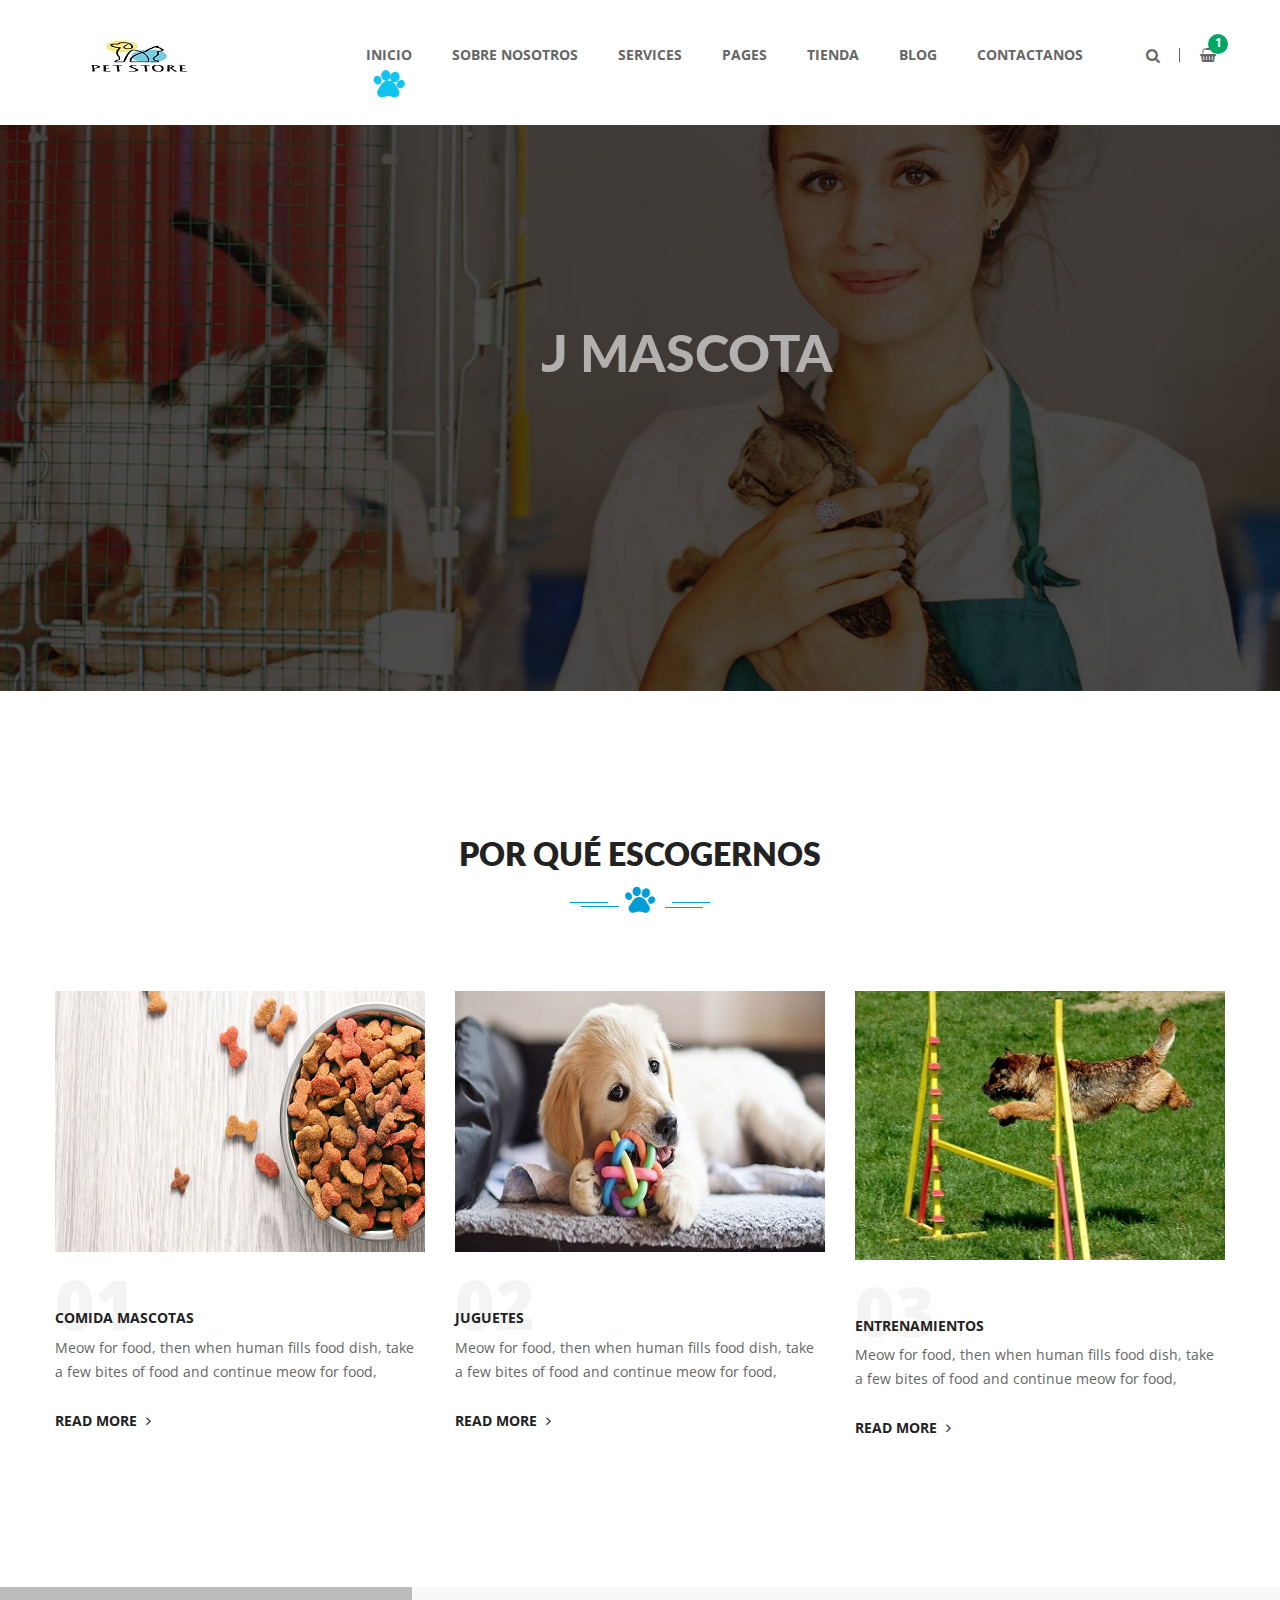
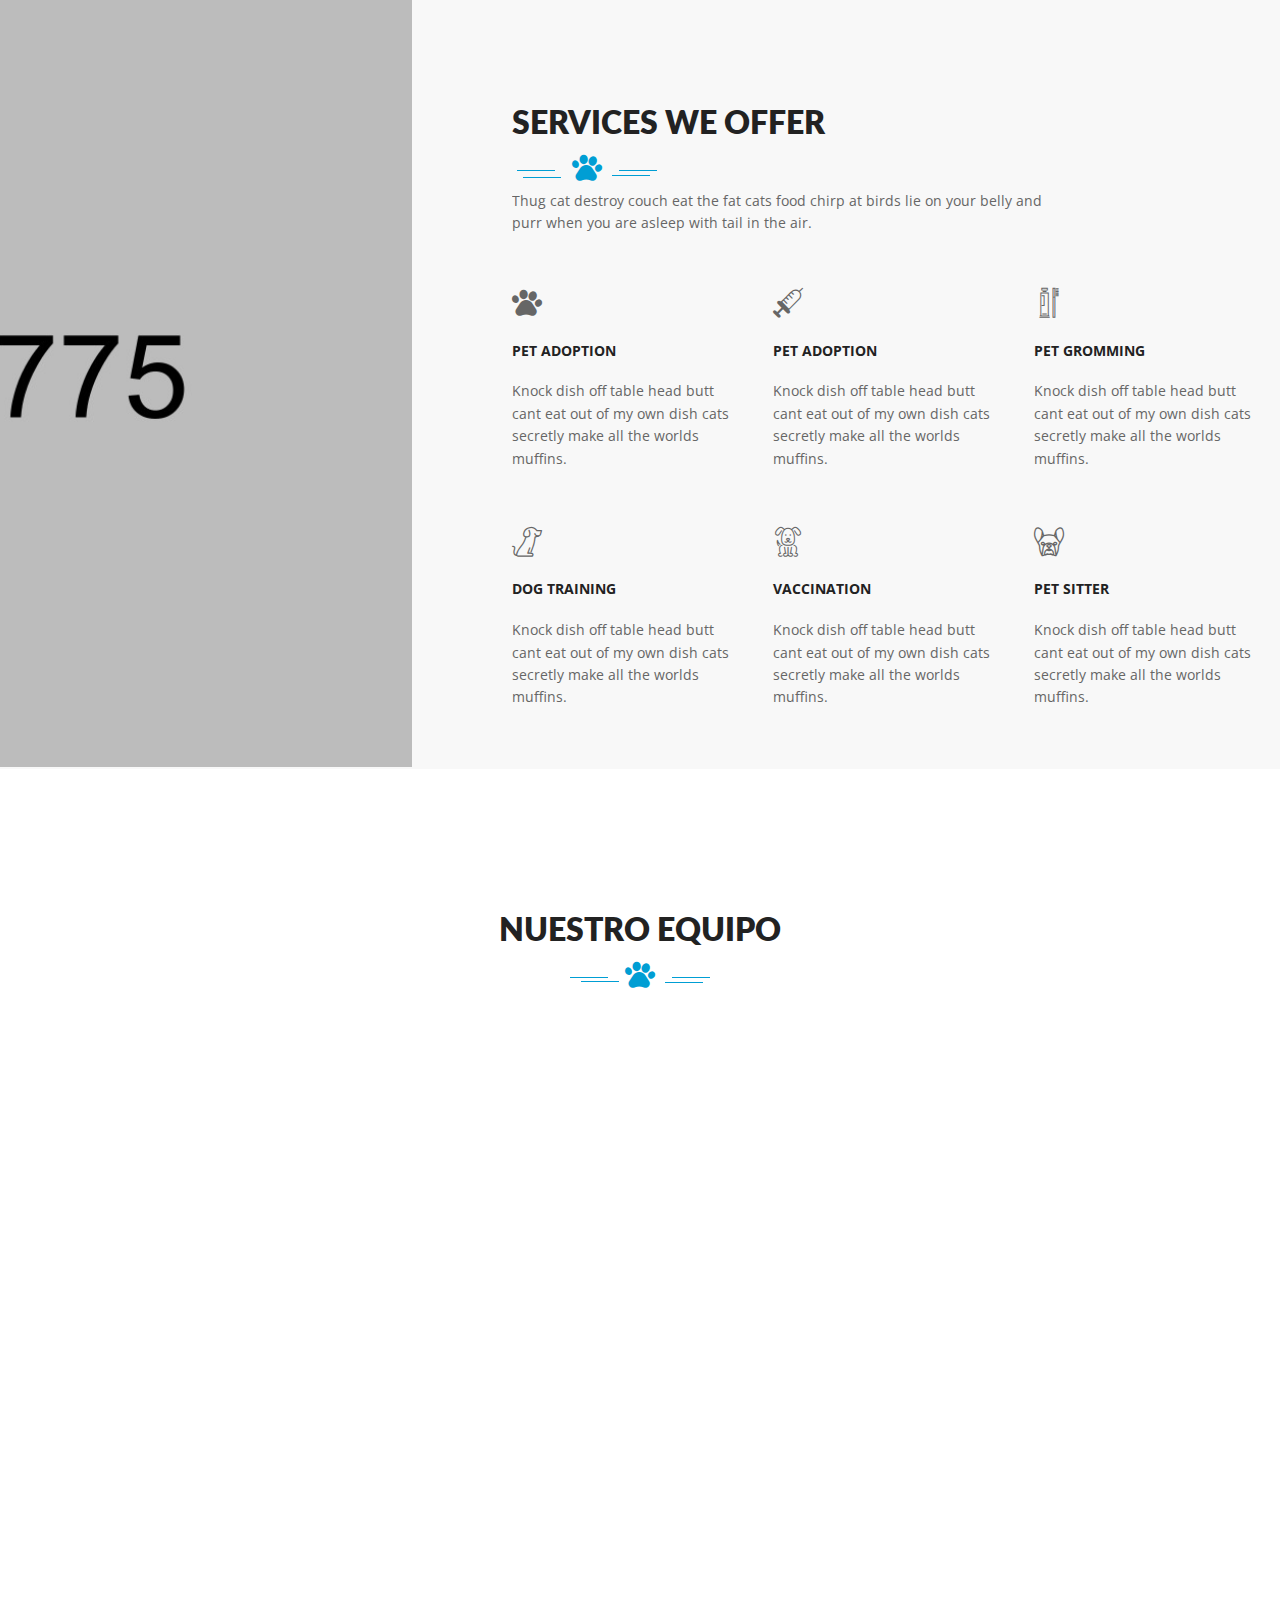
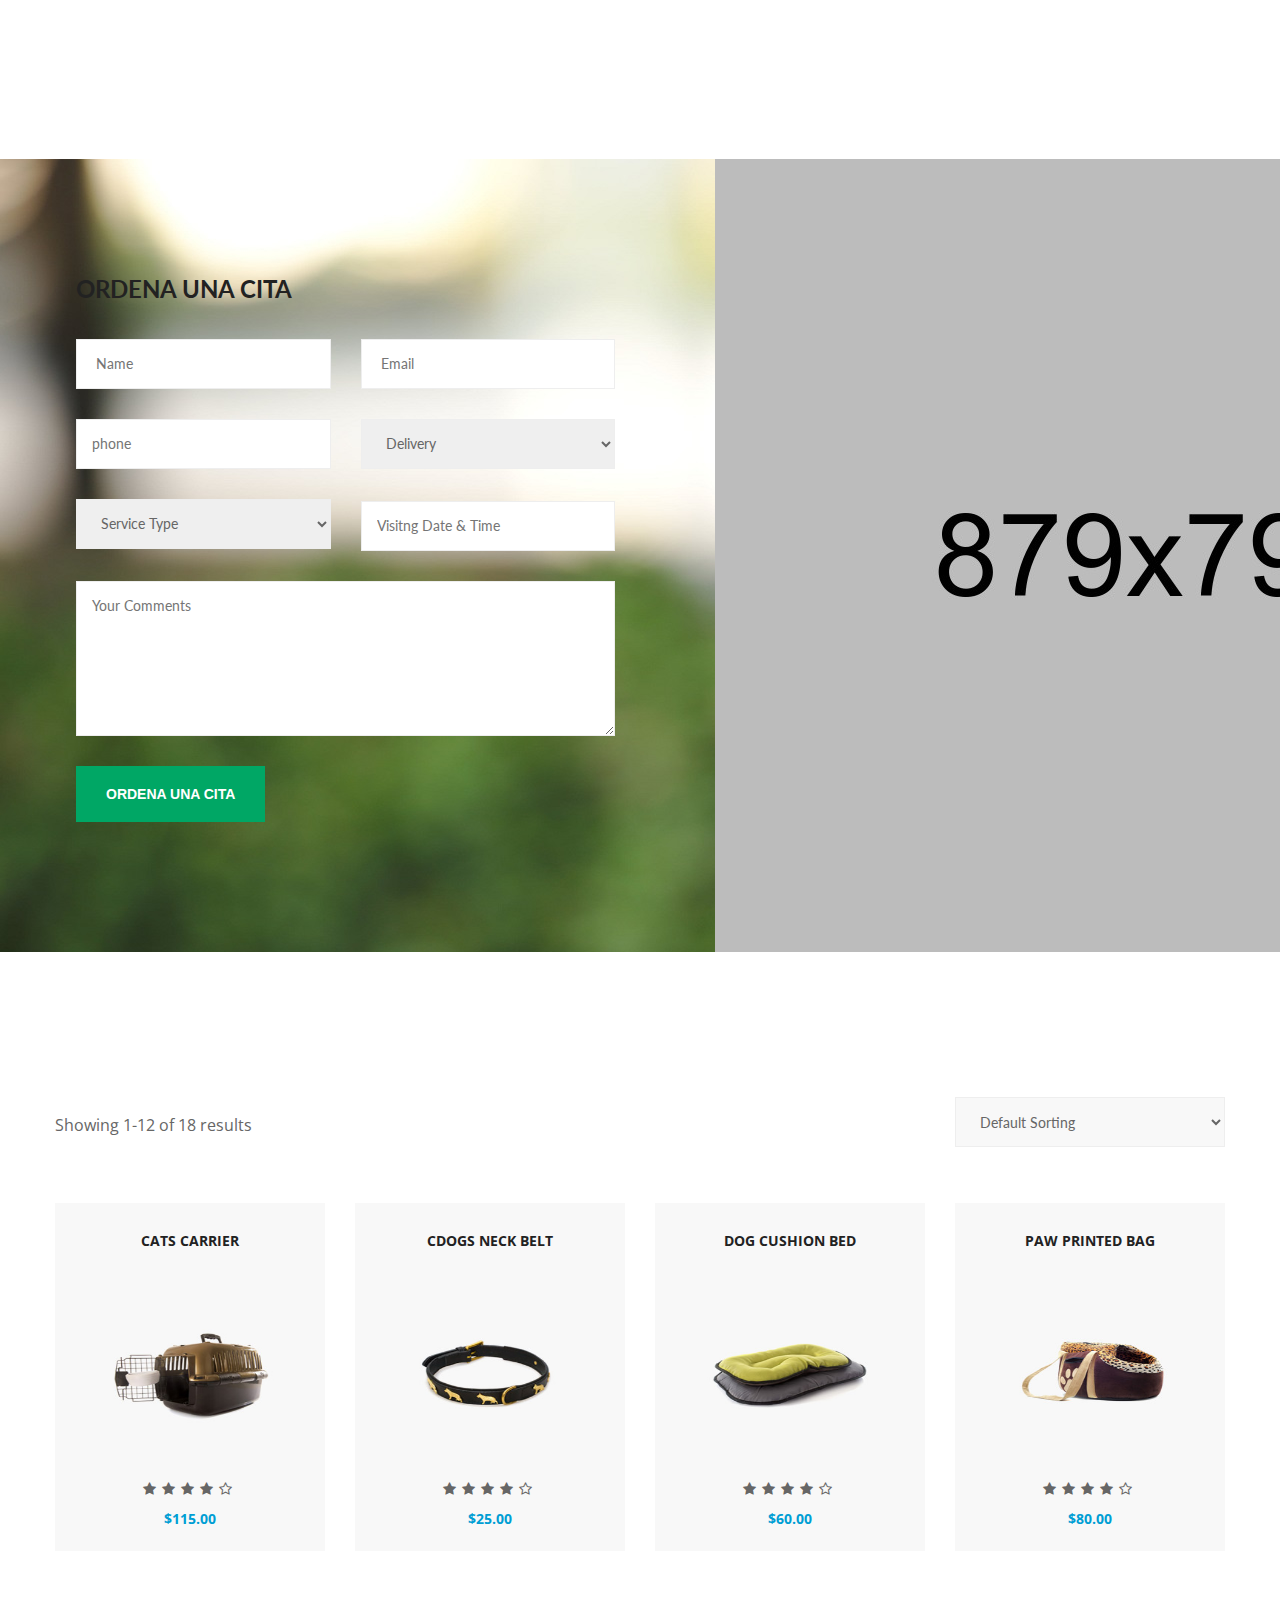
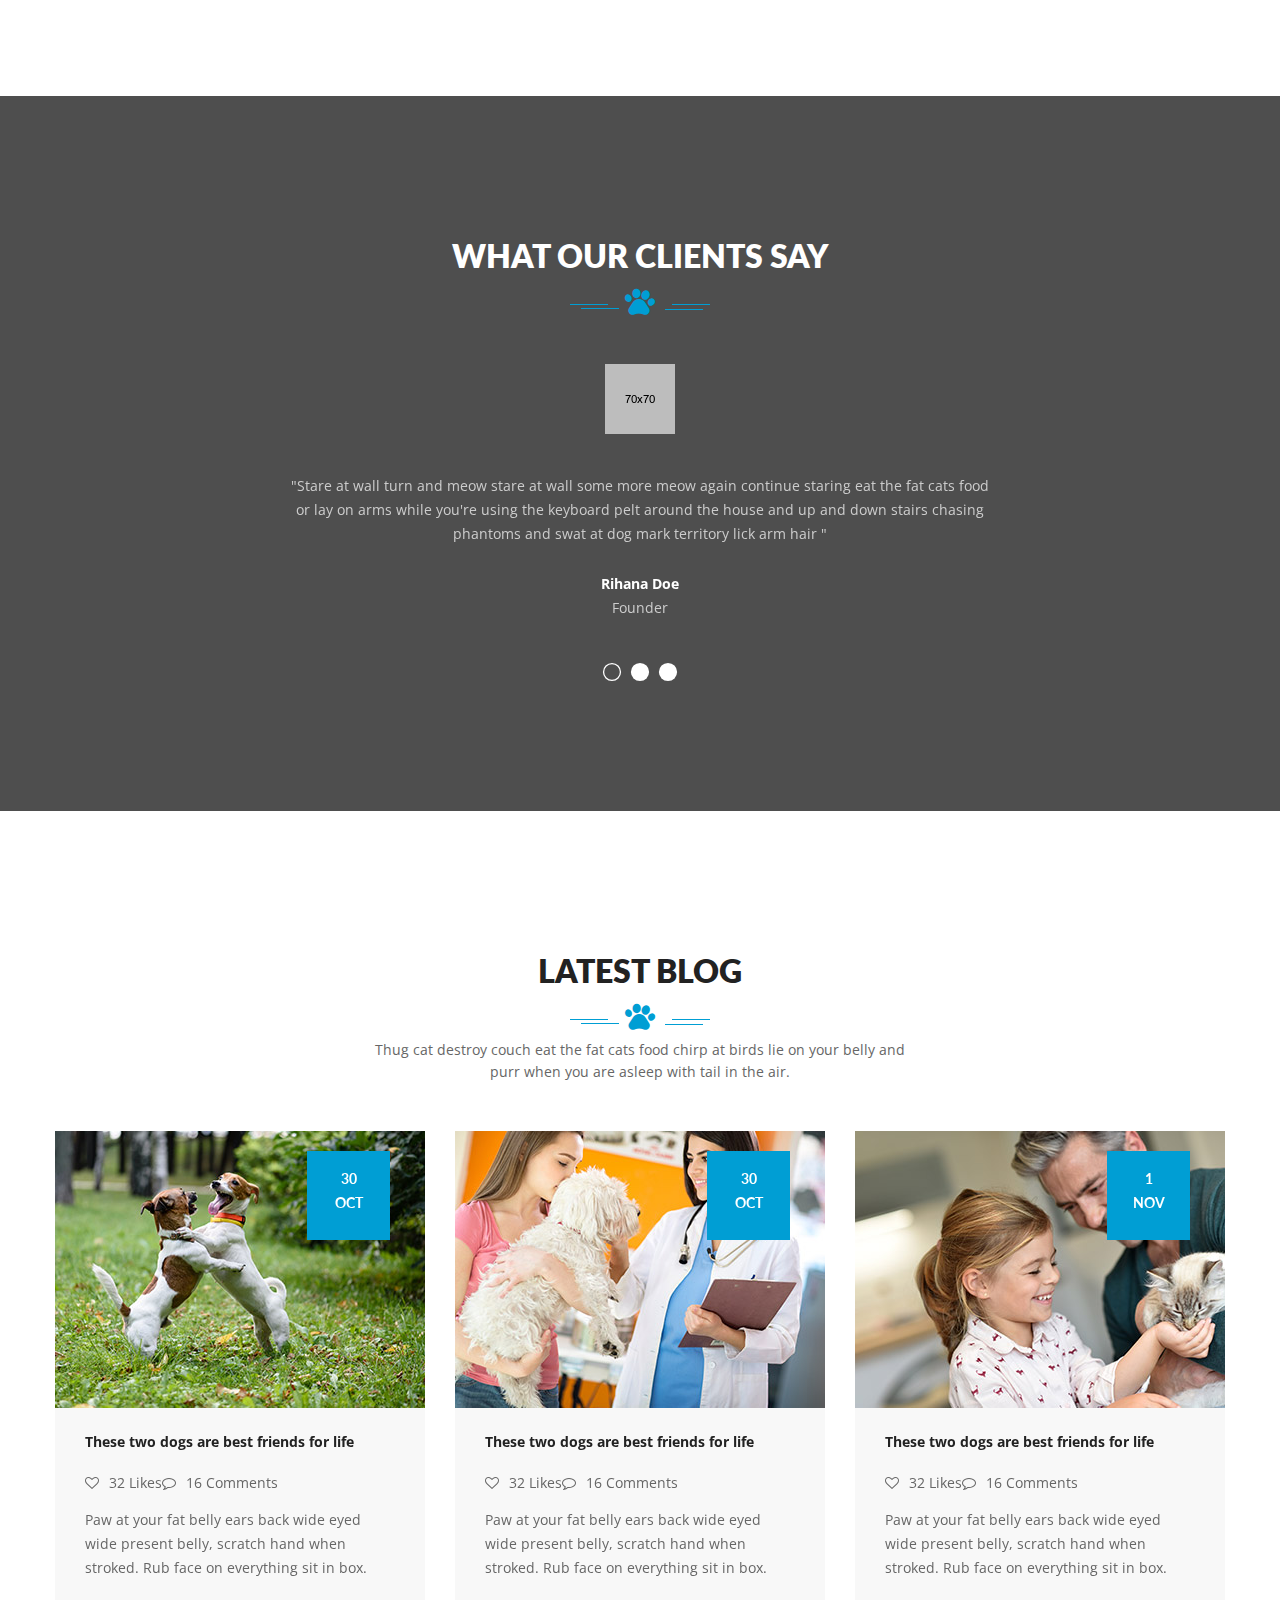
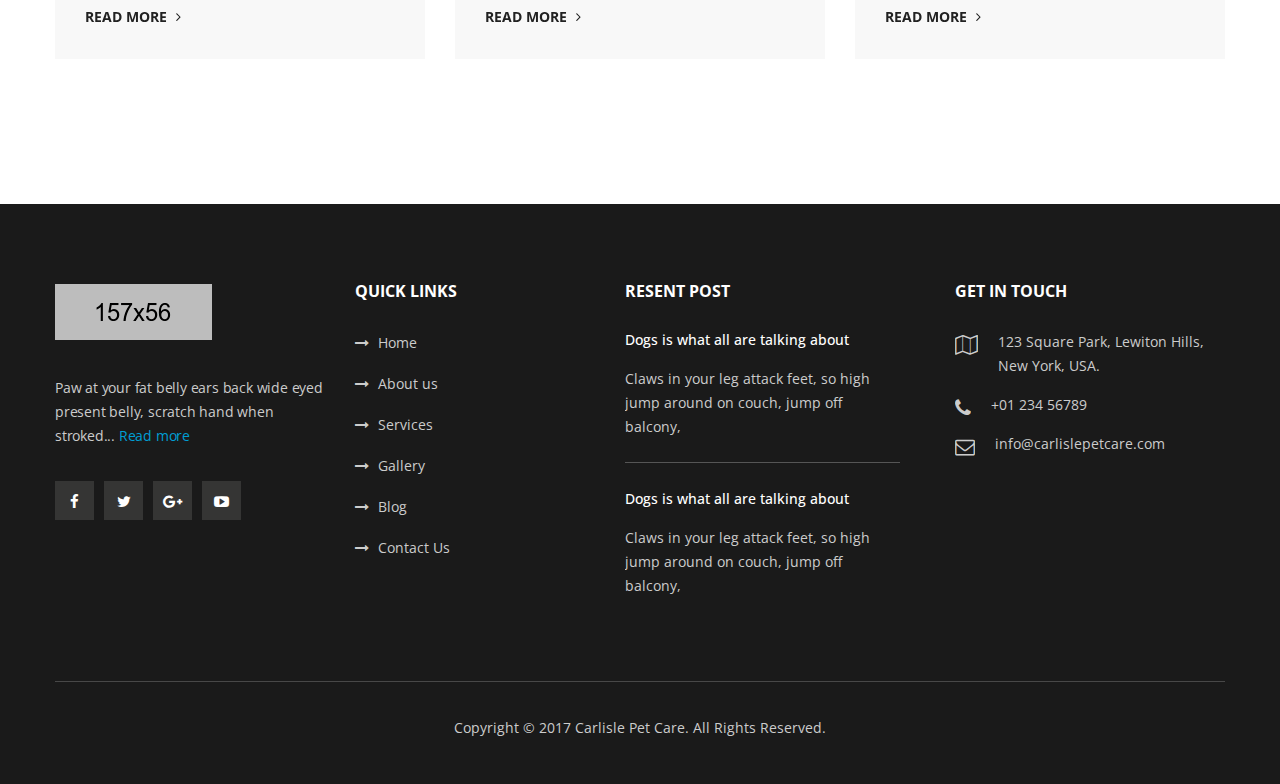
<file: Carlisle-pack/Carlisle-html/index-3.html>
<!DOCTYPE html>
<html>
<head>
<meta charset="utf-8">
<title>Home Three || Carlisle || Responsive HTML 5 Template </title>
<!-- Stylesheets -->
<link href="css/bootstrap.css" rel="stylesheet">
<link href="css/style.css" rel="stylesheet">
<!-- Responsive -->
<meta http-equiv="X-UA-Compatible" content="IE=edge">
<meta name="viewport" content="width=device-width, initial-scale=1.0, maximum-scale=1.0, user-scalable=0">
<link href="css/responsive.css" rel="stylesheet">
<!--[if lt IE 9]><script src="http://html5shim.googlecode.com/svn/trunk/html5.js"></script><![endif]-->
<!--[if lt IE 9]><script src="js/respond.js"></script><![endif]-->
</head>

<body>
<!--Page Wrapper-->
<div class="page-wrapper"> 
    
<!-- Preloader -->
<div class="preloader"></div>
    
<!--Header top area-->
<header class="main-header header-style-one">
 	
<!--Main Mane-->
<section class="main-menu-area menu-three">
<div class="container">
        <div class="row">
            <div class="col-lg-12 col-md-12 col-sm-12">
                <div class="logo"><a href="index.html"><img src="images/logo/logo.png" alt=""></a></div>
                <div class="menu clearfix">
                    <nav class="main-menu pull-rigth">
                        <div class="navbar-header">   	
                            <button type="button" class="navbar-toggle" data-toggle="collapse" data-target=".navbar-collapse">
                            <span class="icon-bar"></span>
                            <span class="icon-bar"></span>
                            <span class="icon-bar"></span>
                            </button>
                        </div>
                        <div class="navbar-collapse collapse clearfix">
                            <ul class="navigation clearfix">
                                <li class="current dropdown"><a href="index.html">Inicio<br><span class="flaticon-pawprint"></span></a>
                                    <ul>
                                        <li><a href="index.html">Home One</a></li>
                                        <li><a href="index-2.html">Home Two</a></li>
                                        <li><a href="index-3.html">Home Three</a></li>
                                    </ul>
                                </li>
                                <li><a href="about.html">Sobre Nosotros<br><span class="flaticon-pawprint"></span></a></li>
                                <li class="dropdown"><a href="services.html">Services<br><span class="flaticon-pawprint"></span></a>
                                    <ul>
                                        <li><a href="services.html">Services</a></li>
                                        <li><a href="services-detail.html">Services Detail</a></li>
                                    </ul>
                                </li>
                                <li class="dropdown"><a href="#">Pages<br><span class="flaticon-pawprint"></span></a>
                                    <ul>
                                        <li><a href="gallery-standard.html">Gallery Standard</a></li>
                                        <li><a href="gallery-fullwidth.html">Gallery Fullwidth</a></li>
                                        <li><a href="gallery-preview.html">Gallery Preview</a></li>
                                        <li><a href="team.html">Team</a></li>
                                        <li><a href="404.html">404</a></li>
                                    </ul>
                                </li>
                                <li class="dropdown"><a href="shop.html">Tienda<br><span class="flaticon-pawprint"></span></a>
                                    <ul>
                                        <li><a href="shop.html">Shop</a></li>
                                        <li><a href="shop-cart.html">Shop Cart</a></li>
                                        <li><a href="shop-checkout.html">Shop Checkout</a></li>
                                        <li><a href="shop-detail.html">shop detail</a></li>
                                    </ul>
                                </li>
                                <li class="dropdown"><a href="blog.html">Blog<br><span class="flaticon-pawprint"></span></a>
                                    <ul>
                                        <li><a href="blog.html">Blog</a></li>
                                        <li><a href="blog-detail.html">Blog Detail</a></li>
                                    </ul>
                                </li>
                                <li><a href="contact.html">Contactanos<br><span class="flaticon-pawprint"></span></a></li> 
                            </ul>
                        </div>
                    </nav>
                    <div class="top-search-box">
                        <button><i class="fa fa-search"></i></button>
                        <ul class="search-box">
                            <li>
                                <form action="#">
                                    <input type="text" placeholder="Search for something...">
                                    <button type="submit"><i class="fa fa-search"></i></button>
                                </form>
                            </li>
                        </ul>   
                    </div>
                    <div class="shopping"><a href="shop-cart.html"><i class="fa fa-shopping-basket"></i></a></div>
                </div>
            </div>
        </div>
    </div>
</section> 
<!--/main_mane-->
</header>
<!--Start rev slider wrapper-->     
<section class="rev_slider_wrapper">
    <div id="slider1" class="rev_slider"  data-version="5.0">
        <ul>
            <li data-transition="slideright">
                <img class="rev-slidebg" data-bgparallax="3" data-bgposition="center center" data-duration="20000" data-ease="Linear.easeNone" data-kenburns="on" data-no-retina="" data-offsetend="0 0" data-offsetstart="0 0" data-rotateend="0" data-rotatestart="0" data-scaleend="100" data-scalestart="140" src="images/slider/3.jpg" alt="image">
                <div class="tp-caption tp-resizeme text"
                    data-x="center" data-hoffset="0" 
                    data-y="top" data-voffset="300" 
                    data-transform_idle="o:1;"         
                    data-transform_in="x:[-175%];y:0px;z:0;rX:0;rY:0;rZ:0;sX:1;sY:1;skX:0;skY:0;opacity:0.01;s:3000;e:Power3.easeOut;" 
                    data-transform_out="s:1000;e:Power3.easeInOut;s:1000;e:Power3.easeInOut;" 
                    data-mask_in="x:[100%];y:0;s:inherit;e:inherit;" 
                    data-splitin="none" 
                    data-splitout="none"  
                    data-start="500">
                    <h2>NO PREOCUPAMOS POR TU MASCOTA</h2>
                </div>
                <div class="tp-caption tp-resizeme sologan"
                    data-x="center" data-hoffset="0" 
                    data-y="top" data-voffset="380"  
                    data-transform_idle="o:1;"                         
                    data-transform_in="x:[200%];y:0px;z:0;rX:0;rY:0;rZ:0;sX:1;sY:1;skX:0;skY:0;opacity:0.01;s:3000;e:Power3.easeOut;" 
                    data-transform_out="s:1000;e:Power3.easeInOut;s:1000;e:Power3.easeInOut;" 
                    data-mask_in="x:[-100%];y:0;s:inherit;e:inherit;" 
                    data-splitin="none" 
                    data-splitout="none" 
                    data-responsive_offset="on"
                    data-start="1500">
                    <h4>Ayudamos <br>a que tus mascotas estén saludables </h4>
                </div>
                <div class="tp-caption tp-resizeme text"
                    data-x="['center','center','center','center','center']" data-hoffset="['-160','-160','-160','-160','-160']" 
                    data-y="top" data-voffset="460"
                    data-transform_idle="o:1;"
                    data-transform_hover="o:1;rX:0;rY:0;rZ:0;z:0;s:300;e:Power1.easeInOut;"
                    data-style_hover="c:rgba(0, 154, 238, 1.00);bc:rgba(0, 154, 238, 1.00);cursor:pointer;"
                    data-transform_in="x:[-100%];z:0;rX:0deg;rY:0deg;rZ:0deg;sX:1;sY:1;skX:0;skY:0;opacity:0;s:2500;e:Power3.easeInOut;" 
                    data-transform_out="auto:auto;s:1000;e:Power2.easeInOut;" 
                    data-start="3500" 
                    data-splitin="none" 
                    data-splitout="none" 
                    data-actions='[{"event":"click","action":"scrollbelow","offset":"0px"}]'
                    data-responsive_offset="on">
                    <a href="#" class="btn btn-two transition3s">PIDE UNA CITA</a>
                </div>
                <div class="tp-caption tp-resizeme text"
                    data-x="['center','center','center','center','center']" data-hoffset="['160','160','160','160','160']" 
                    data-y="top" data-voffset="460"
                    data-transform_idle="o:1;"
                    data-transform_hover="o:1;rX:0;rY:0;rZ:0;z:0;s:300;e:Power1.easeInOut;"
                    data-style_hover="c:rgba(255, 255, 255, 1.00);bg:rgba(114, 168, 0, 1.00);cursor:pointer;"
                    data-transform_in="x:[100%];z:0;rX:0deg;rY:0deg;rZ:0deg;sX:1;sY:1;skX:0;skY:0;opacity:0;s:2500;e:Power3.easeInOut;" 
                    data-transform_out="auto:auto;s:1000;e:Power2.easeInOut;" 
                    data-start="3500" 
                    data-splitin="none" 
                    data-splitout="none" 
                    data-actions='[{"event":"click","action":"jumptoslide","slide":"next","delay":""}]'
                    data-responsive_offset="on">
                    <a href="#" class="btn btn-five transition3s">LEA MÁS</a>
                </div>
            </li>
             <li data-transition="slideright">
                <img class="rev-slidebg" data-bgparallax="3" data-bgposition="center center" data-duration="20000" data-ease="Linear.easeNone" data-kenburns="on" data-no-retina="" data-offsetend="0 0" data-offsetstart="0 0" data-rotateend="0" data-rotatestart="0" data-scaleend="100" data-scalestart="140" src="images/slider/2.jpg" alt="image">
                
                <div class="tp-caption tp-resizeme text"
                    data-x="left" data-hoffset="150" 
                    data-y="top" data-voffset="300" 
                    data-transform_idle="o:1;"         
                    data-transform_in="x:[-175%];y:0px;z:0;rX:0;rY:0;rZ:0;sX:1;sY:1;skX:0;skY:0;opacity:0.01;s:3000;e:Power3.easeOut;" 
                    data-transform_out="s:1000;e:Power3.easeInOut;s:1000;e:Power3.easeInOut;" 
                    data-mask_in="x:[100%];y:0;s:inherit;e:inherit;" 
                    data-splitin="none" 
                    data-splitout="none"  
                    data-start="500">
                    <h1>NOS <span>PREOCUPAMOS</span> POR TU MASCOTA</h1>
                </div>
                <div class="tp-caption tp-resizeme text"
                    data-x="left" data-hoffset="150" 
                    data-y="top" data-voffset="380"  
                    data-transform_idle="o:1;"                         
                    data-transform_in="x:[175%];y:0px;z:0;rX:0;rY:0;rZ:0;sX:1;sY:1;skX:0;skY:0;opacity:0.01;s:3000;e:Power3.easeOut;" 
                    data-transform_out="s:1000;e:Power3.easeInOut;s:1000;e:Power3.easeInOut;" 
                    data-mask_in="x:[-100%];y:0;s:inherit;e:inherit;" 
                    data-splitin="none" 
                    data-splitout="none" 
                    data-responsive_offset="on"
                    data-start="1500">
                    <h4><br> </h4>
                </div>
                <div class="tp-caption tp-resizeme text" 
                    data-x="left" data-hoffset="150" 
                    data-y="top" data-voffset="460"  
                    data-transform_idle="o:1;"                         
                    data-transform_in="y:[100%];z:0;rX:0deg;rY:0;rZ:0;sX:1;sY:1;skX:0;skY:0;opacity:0;s:2000;e:Power4.easeInOut;" 
                    data-transform_out="s:1000;e:Power3.easeInOut;s:1000;e:Power3.easeInOut;"                     
                    data-splitin="none" 
                    data-splitout="none" 
                    data-responsive_offset="on"
                    data-start="3000">
                   <button  class="btn btn-two">HACE UNA CITA</button>
                </div>
                <div class="tp-caption tp-resizeme text" 
                    data-x="left" data-hoffset="540" 
                    data-y="top" data-voffset="460"  
                    data-transform_idle="o:1;"                         
                    data-transform_in="y:[100%];z:0;rX:0deg;rY:0;rZ:0;sX:1;sY:1;skX:0;skY:0;opacity:0;s:2000;e:Power4.easeInOut;" 
                    data-transform_out="s:1000;e:Power3.easeInOut;s:1000;e:Power3.easeInOut;"                     
                    data-splitin="none" 
                    data-splitout="none" 
                    data-responsive_offset="on"
                    data-start="3000">
                   <button  class="btn btn-three">LEA MÁS</button>
                </div>
            </li>
            <li data-transition="slideright">
                <img class="rev-slidebg" data-bgparallax="3" data-bgposition="center center" data-duration="20000" data-ease="Linear.easeNone" data-kenburns="on" data-no-retina="" data-offsetend="0 0" data-offsetstart="0 0" data-rotateend="0" data-rotatestart="0" data-scaleend="100" data-scalestart="140" src="images/slider/1.jpg" alt="image">
                
                <div class="tp-caption tp-resizeme text"
                    data-x="left" data-hoffset="150" 
                    data-y="top" data-voffset="300" 
                    data-transform_idle="o:1;"         
                    data-transform_in="x:[-175%];y:0px;z:0;rX:0;rY:0;rZ:0;sX:1;sY:1;skX:0;skY:0;opacity:0.01;s:3000;e:Power3.easeOut;" 
                    data-transform_out="s:1000;e:Power3.easeInOut;s:1000;e:Power3.easeInOut;" 
                    data-mask_in="x:[100%];y:0;s:inherit;e:inherit;" 
                    data-splitin="none" 
                    data-splitout="none"  
                    data-start="500">
                    <h1>NOS PREOCUPAMOS <span>POR</span> TU MASCOTA</h1>
                </div>
                <div class="tp-caption tp-resizeme text"
                    data-x="left" data-hoffset="150" 
                    data-y="top" data-voffset="380"  
                    data-transform_idle="o:1;"                         
                    data-transform_in="x:[175%];y:0px;z:0;rX:0;rY:0;rZ:0;sX:1;sY:1;skX:0;skY:0;opacity:0.01;s:3000;e:Power3.easeOut;" 
                    data-transform_out="s:1000;e:Power3.easeInOut;s:1000;e:Power3.easeInOut;" 
                    data-mask_in="x:[-100%];y:0;s:inherit;e:inherit;" 
                    data-splitin="none" 
                    data-splitout="none" 
                    data-responsive_offset="on"
                    data-start="1500">
                    <h4><br> </h4>
                </div>
                <div class="tp-caption tp-resizeme text" 
                    data-x="left" data-hoffset="150" 
                    data-y="top" data-voffset="460"  
                    data-transform_idle="o:1;"                         
                    data-transform_in="y:[100%];z:0;rX:0deg;rY:0;rZ:0;sX:1;sY:1;skX:0;skY:0;opacity:0;s:2000;e:Power4.easeInOut;" 
                    data-transform_out="s:1000;e:Power3.easeInOut;s:1000;e:Power3.easeInOut;"                     
                    data-splitin="none" 
                    data-splitout="none" 
                    data-responsive_offset="on"
                    data-start="3000">
                   <button  class="btn">LEA MÁS</button>
                    
                </div>
				
            </li>
        </ul>
    </div>
</section>
<!--End rev slider wrapper-->
<!--.wellcome_area-->  
<section class="wellcome_area">
    <div class="container">
        <div class="section-title text-center">
            <h2>Por Qué Escogernos</h2>
            <h6><span class="flaticon-pawprint"></span></h6>
            <div class="border"></div>
            <p><br>  </p>
        </div>
        <div class="row">
			<div class="col-md-4 col-sm-4 col-xs-12">
                <div class="wellcome">
                    <div class="img-holder">
                        <figure><a href="blog-detail.html"><img src="images/blog/1.jpg" alt="Images"></a></figure>
                    </div>
                    <div class="wellcome-text">
                        <h4><a href="blog-detail.html">COMIDA MASCOTAS</a><span>01</span></h4>
                        <p>Meow for food, then when human fills food dish, take 
                            a few bites of food and continue meow for food, </p>
                        <a href="blog-detail.html">Read more<i class="fa fa-angle-right" aria-hidden="true"></i></a>
                    </div>
                </div>
			</div>
            <div class="col-md-4 col-sm-4 col-xs-12">
                <div class="wellcome">
                    <div class="img-holder">
                        <figure><a href="blog-detail.html"><img src="images/blog/2.jpg" alt="Images"></a></figure>
                    </div>
                    <div class="wellcome-text">
                        <h4><a href="blog-detail.html">JUGUETES</a><span>02</span></h4>
                        <p>Meow for food, then when human fills food dish, take 
                            a few bites of food and continue meow for food, </p>
                        <a href="blog-detail.html">Read more<i class="fa fa-angle-right" aria-hidden="true"></i></a>
                    </div>
                </div>
			</div>
            <div class="col-md-4 col-sm-4 col-xs-12">
                <div class="wellcome">
                    <div class="img-holder">
                        <figure><a href="blog-detail.html"><img src="images/blog/3.jpg" alt="Images"></a></figure>
                    </div>
                    <div class="wellcome-text">
                        <h4><a href="blog-detail.html">ENTRENAMIENTOS</a><span>03</span></h4>
                        <p>Meow for food, then when human fills food dish, take 
                            a few bites of food and continue meow for food, </p>
                        <a href="blog-detail.html">Read more<i class="fa fa-angle-right" aria-hidden="true"></i></a>
                    </div>
                </div>
			</div>
		</div>
	</div>
</section> 
<!--/wellcome_area-->    
<!--services-fluid-->
<section class="services-fluid">
    <div class="container-fluid">
        <div class="row clearfix">
			<div class="col-lg-4 col-md-4 col-sm-12 col-xs-12 ">
                <figure class="img-box"><img src="images/services/11.jpg" alt="Images"></figure>
            </div>
            <div class="col-lg-8 col-md-8 col-sm-12 col-xs-12 ">
				<div class="cat-services">
					<div class="section-title text-center">
						<h2>SERVICES WE OFFER</h2>
						<h6><span class="flaticon-pawprint"></span></h6>
						<div class="border"></div>
						<p>Thug cat destroy couch eat the fat cats food chirp at birds lie on your belly and<br> purr when you are asleep with tail in the air. </p>
					</div>
					<div class="row clearfix">
						<div class="col-lg-4 col-md-4 col-sm-4 col-xs-12 ">
							<div class="wellcome-text">
								<div class="icon"><i class="flaticon-pawprint"></i></div>
								<h4><a href="services-detail.html">PET ADOPTION</a></h4>
								<p>Knock dish off table head butt cant eat out of my own dish cats secretly make all the worlds muffins.</p>      
							</div>
							<div class="wellcome-text">
								<div class="icon"><i class="flaticon-sitting-dog"></i></div>
								<h4><a href="services-detail.html">DOG TRAINING</a></h4>
								<p>Knock dish off table head butt cant eat out of my own dish cats secretly make all the worlds muffins.</p>      
							</div>
						</div>
						<div class="col-lg-4 col-md-4 col-sm-4 col-xs-12 ">
							<div class="wellcome-text">
								<div class="icon"><i class="flaticon-injection-needle"></i></div>
								<h4><a href="services-detail.html">PET ADOPTION</a></h4>
								<p>Knock dish off table head butt cant eat out of my own dish cats secretly make all the worlds muffins.</p>      
							</div>
							<div class="wellcome-text">
								<div class="icon"><i class="flaticon-dog"></i></div>
								<h4><a href="services-detail.html">VACCINATION</a></h4>
								<p>Knock dish off table head butt cant eat out of my own dish cats secretly make all the worlds muffins.</p>      
							</div>
						</div>
						<div class="col-lg-4 col-md-4 col-sm-4 col-xs-12 ">
							<div class="wellcome-text">
								<div class="icon"><i class="flaticon-health-care"></i></div>
								<h4><a href="services-detail.html">PET GROMMING</a></h4>
								<p>Knock dish off table head butt cant eat out of my own dish cats secretly make all the worlds muffins.</p>      
							</div>
							<div class="wellcome-text">
								<div class="icon"><i class="flaticon-dog-1"></i></div>
								<h4><a href="services-detail.html">PET SITTER</a></h4>
								<p>Knock dish off table head butt cant eat out of my own dish cats secretly make all the worlds muffins.</p>      
							</div>
						</div>
					</div>
				</div>
            </div>
        </div>
    </div>
</section>
<!--End services-fluid-->
<!--team-->  
<section class="team-area">
    <div class="container">
        <div class="section-title text-center">
            <h2>Nuestro Equipo</h2>
            <h6><span class="flaticon-pawprint"></span></h6>
            <div class="border"></div>
            <p><br>  </p>
        </div>
        <div class="row">
            <div class="col-md-4 col-sm-4 col-xs-12">
                <!-- Start single-item -->
                <div class="our-team wow fadeInUp"  data-wow-delay="300ms" data-wow-duration="1500ms">
                    <div class="img-holder">
                        <figure><img src="images/team/1.jpg" alt="Images"></figure>
                        <!-- Start overlay -->
                        <div class="overlay">
                            <div class="team-icon">
                                <a href=""><i class="fa fa-facebook" aria-hidden="true"></i></a>
                                <a href=""><i class="fa fa-twitter" aria-hidden="true"></i></a>
                                <a href=""><i class="fa fa-google-plus" aria-hidden="true"></i></a>
                                <a href=""><i class="fa fa-pinterest-p" aria-hidden="true"></i></a>
                            </div>
                        </div>
                        <!-- End overlay -->
                    </div>
                    <div class="our-team-text">
                        <h4></h4>
                        <p> </p>
                    </div>
                </div>
			</div>
            <div class="col-md-4 col-sm-4 col-xs-12">
                <!-- Start single-item -->
                <div class="our-team wow fadeInUp"  data-wow-delay="300ms" data-wow-duration="1500ms">
                    <div class="img-holder">
                        <figure><img src="images/team/2.jpg" alt="Images"></figure>
                        <!-- Start overlay -->
                        <div class="overlay">
                            <div class="team-icon">
                                <a href=""><i class="fa fa-facebook" aria-hidden="true"></i></a>
                                <a href=""><i class="fa fa-twitter" aria-hidden="true"></i></a>
                                <a href=""><i class="fa fa-google-plus" aria-hidden="true"></i></a>
                                <a href=""><i class="fa fa-pinterest-p" aria-hidden="true"></i></a>
                            </div>
                        </div>
                        <!-- End overlay -->
                    </div>
                    <div class="our-team-text">
                        <h4>Catherine Jessy</h4>
                        <p>Co Worker</p>
                    </div>
                </div>
			</div>
            <div class="col-md-4 col-sm-4 col-xs-12">
                <!-- Start single-item -->
                <div class="our-team wow fadeInUp"  data-wow-delay="300ms" data-wow-duration="1500ms">
                    <div class="img-holder">
                        <figure><img src="images/team/3.jpg" alt="Images"></figure>
                        <!-- Start overlay -->
                        <div class="overlay">
                            <div class="team-icon">
                                <a href=""><i class="fa fa-facebook" aria-hidden="true"></i></a>
                                <a href=""><i class="fa fa-twitter" aria-hidden="true"></i></a>
                                <a href=""><i class="fa fa-google-plus" aria-hidden="true"></i></a>
                                <a href=""><i class="fa fa-pinterest-p" aria-hidden="true"></i></a>
                            </div>
                        </div>
                        <!-- End overlay -->
                    </div>
                    <div class="our-team-text">
                        <h4>Gracy Smith</h4>
                        <p>Co Worker</p>
                    </div>
                </div>
			</div>
		</div>
	</div>
</section> 
<!--/team-->
<!--contact-area-->
<section class="contact-fluid" style="background-image:url(images/blog/bg1.jpg);">
    <div class="container-fluid">
        <div class="row clearfix">
            <!--Left Column-->
            <div class="col-md-6 col-sm-6 col-xs-12 ">
                <!-- .contact-form-wrap -->
                <div class="default-form con-fluid">
                    <h2>ORDENA UNA CITA </h2>
                    <form action="inc/sendemail.php" id="contact-form">
                        <div class="row clearfix">
                            <div class="col-md-6 col-sm-6 col-xs-12 ">
                                <div class="form-group">
                                    <input type="text" name="username" value="" placeholder=" Name">
                                </div>
                                <div class="form-group">
                                    <input type="text" name="phone" value="" placeholder="phone">
                                </div>
                                <div class="single-form">
                                    <div class="select-input-wrapper">
                                        <select class="select-input" name="category">
                                            <option value="" selected="selected">Service Type </option>
                                            <option value="General Motors">Service Type One</option>
                                            <option value="General Motors">Service Type Two</option>
                                        </select>
                                    </div>
                                </div>
                            </div>
                            <div class="col-md-6 col-sm-6 col-xs-12 ">
                                <div class="form-group">
                                    <input type="text" name="email" value="" placeholder=" Email">
                                </div>
                                <div class="single-form">
                                    <div class="select-input-wrapper">
                                        <select class="select-input" name="category">
                                            <option value="" selected="selected">Delivery </option>
                                            <option value="General Motors">Presencial</option>
                                            <option value="General Motors">Online</option>
                                        </select>
                                    </div>
                                </div>
                                <div class="form-group">
                                    <input name="date" type="text" placeholder="Visitng Date & Time" class="datepicker">
                                </div>
                            </div>
                        </div>
                        <div class="form-group comments">
                            <textarea name="message" placeholder="Your Comments"></textarea>
                        </div>
                        <button type="submit" class="btn btn-one">ORDENA UNA CITA</button>
                    </form>
                </div>
                <!-- /.contact-form-wrap -->
            </div>
            <div class="col-md-6 col-sm-6 col-xs-12 ">
                <figure class="img-box-2"><img src="images/services/6.jpg" alt="Images"></figure>
            </div>
        </div>
        
    </div>
</section>
<!--End contact-area-->
<!--shop-section-->
<section class="shop-section">
    <div class="container">
		<div class="row">
			<div class="col-md-12 col-sm-12 col-xs-12">
				<div class="showing">
					<p>Showing 1-12 of 18 results</p>
					<div class="single-form">
						<div class="select-input-wrapper">
							<select class="select-input" name="category">
								<option value="" selected="selected">Default Sorting </option>
								<option value="General Motors">Default Sorting One</option>
								<option value="General Motors">Default Sorting Two</option>
							</select>
						</div>
					</div>
				</div>
			</div>
		</div>
		<div class="row">
			<div class="col-md-3 col-sm-6 col-xs-12">
				<!-- Start single-item -->
				<div class="shop-item">
					<h4><a href="shop-detail.html">Cats Carrier</a></h4>
					<div class="item_shop">
						<img src="images/shop/1.jpg" alt="">
						<!-- Start overlay -->
						<div class="overlay">
							<div class="box">
                                <a  href="#"><i class="fa fa-heart-o" aria-hidden="true"></i></a>
								<div class="image-view">
								 <a href="shop-cart.html"><i class="flaticon-shopping-cart"></i></a>
								 </div>
							</div>
						</div>
						<!-- End overlay -->
					</div>
					<ul>
						<li><a href="#"><i class="fa fa-star" aria-hidden="true"></i></a></li>
						<li><a href="#"><i class="fa fa-star" aria-hidden="true"></i></a></li>
						<li><a href="#"><i class="fa fa-star" aria-hidden="true"></i></a></li>
						<li><a href="#"><i class="fa fa-star" aria-hidden="true"></i></a></li>
						<li><a href="#"><i class="fa fa-star-o" aria-hidden="true"></i></a></li>
					</ul>
					<p>$115.00</p>
				</div>
				<!-- End single-item -->
			</div>
			<div class="col-md-3 col-sm-6 col-xs-12">
				<!-- Start single-item -->
				<div class="shop-item">
					<h4><a href="shop-detail.html">CDOGS NECK BELT</a></h4>
					<div class="item_shop">
						<img src="images/shop/2.jpg" alt="">
						<!-- Start overlay -->
						<div class="overlay">
							<div class="box">
                                <a  href="#"><i class="fa fa-heart-o" aria-hidden="true"></i></a>
								<div class="image-view">
								 <a href="shop-cart.html"><i class="flaticon-shopping-cart"></i></a>
								 </div>
							</div>
						</div>
						<!-- End overlay -->
					</div>
					<ul>
						<li><a href="#"><i class="fa fa-star" aria-hidden="true"></i></a></li>
						<li><a href="#"><i class="fa fa-star" aria-hidden="true"></i></a></li>
						<li><a href="#"><i class="fa fa-star" aria-hidden="true"></i></a></li>
						<li><a href="#"><i class="fa fa-star" aria-hidden="true"></i></a></li>
						<li><a href="#"><i class="fa fa-star-o" aria-hidden="true"></i></a></li>
					</ul>
					<p>$25.00</p>
				</div>
				<!-- End single-item -->
			</div>
			<div class="col-md-3 col-sm-6 col-xs-12">
				<!-- Start single-item -->
				<div class="shop-item">
					<h4><a href="shop-detail.html">Dog Cushion Bed</a></h4>
					<div class="item_shop">
						<img src="images/shop/3.jpg" alt="">
						<!-- Start overlay -->
						<div class="overlay">
							<div class="box">
                                <a  href="#"><i class="fa fa-heart-o" aria-hidden="true"></i></a>
								<div class="image-view">
								 <a href="shop-cart.html"><i class="flaticon-shopping-cart"></i></a>
								 </div>
							</div>
						</div>
						<!-- End overlay -->
					</div>
					<ul>
						<li><a href="#"><i class="fa fa-star" aria-hidden="true"></i></a></li>
						<li><a href="#"><i class="fa fa-star" aria-hidden="true"></i></a></li>
						<li><a href="#"><i class="fa fa-star" aria-hidden="true"></i></a></li>
						<li><a href="#"><i class="fa fa-star" aria-hidden="true"></i></a></li>
						<li><a href="#"><i class="fa fa-star-o" aria-hidden="true"></i></a></li>
					</ul>
					<p>$60.00</p>
				</div>
				<!-- End single-item -->
			</div>
			<div class="col-md-3 col-sm-6 col-xs-12">
				<!-- Start single-item -->
				<div class="shop-item">
					<h4><a href="shop-detail.html">Paw Printed Bag</a></h4>
					<div class="item_shop">
						<img src="images/shop/4.jpg" alt="">
						<!-- Start overlay -->
						<div class="overlay">
							<div class="box">
                                <a  href="#"><i class="fa fa-heart-o" aria-hidden="true"></i></a>
								<div class="image-view">
								 <a href="shop-cart.html"><i class="flaticon-shopping-cart"></i></a>
								 </div>
							</div>
						</div>
						<!-- End overlay -->
					</div>
					<ul>
						<li><a href="#"><i class="fa fa-star" aria-hidden="true"></i></a></li>
						<li><a href="#"><i class="fa fa-star" aria-hidden="true"></i></a></li>
						<li><a href="#"><i class="fa fa-star" aria-hidden="true"></i></a></li>
						<li><a href="#"><i class="fa fa-star" aria-hidden="true"></i></a></li>
						<li><a href="#"><i class="fa fa-star-o" aria-hidden="true"></i></a></li>
					</ul>
					<p>$80.00</p>
				</div>
				<!-- End single-item -->
			</div>
		</div>
    </div>
</section>
<!--End shop-section-->
<!--Start testimonial_area-->
<section class="testimonial_area" style="background-image:url(images/blog/bg3.jpg);">
    <div class="container">
        <div class="section-title text-center">
            <h2>WHAT OUR CLIENTS SAY</h2>
            <h6><span class="flaticon-pawprint"></span></h6>
            <div class="border"></div>
        </div>
        <div class="row">
           <div class="col-md-12">
               <div class="testimonial-item"> 
                   <!--Start single item-->
                   <div class="single-item text-center">
                        <img src="images/blog/3.png" alt="Images">
                       <div class="testimonial_box">
                           <p>"Stare at wall turn and meow stare at wall some more meow again continue staring eat the fat cats food<br> or lay on arms while you're using the keyboard pelt around the house and up and down stairs chasing<br> phantoms and swat at dog mark territory lick arm hair "</p>
                           <h4>Rihana Doe</h4>
                           <h6>Founder</h6>
                       </div> 
                   </div>
                   <!--End single item-->
                   <!--Start single item-->
                   <div class="single-item text-center ">
                        <img src="images/blog/4.png" alt="Images">
						<div class="testimonial_box">
                           <p>"Stare at wall turn and meow stare at wall some more meow again continue staring eat the fat cats food<br> or lay on arms while you're using the keyboard pelt around the house and up and down stairs chasing<br> phantoms and swat at dog mark territory lick arm hair "</p>
                           <h4>Henry Doe</h4>
                           <h6>Founder</h6>
						</div> 
                   </div>
                   <!--End single item-->
                   <!--Start single item-->
                   <div class="single-item text-center">
						<img src="images/blog/3.png" alt="Images">
                       <div class="testimonial_box">
                           <p>"Stare at wall turn and meow stare at wall some more meow again continue staring eat the fat cats food<br> or lay on arms while you're using the keyboard pelt around the house and up and down stairs chasing<br> phantoms and swat at dog mark territory lick arm hair "</p>
                           <h4>Rihana Doe</h4>
                           <h6>Founder</h6>
                       </div> 
                   </div>
                   <!--End single item-->
                   
                </div>
            </div>    
        </div>    
    </div>
</section>       
<!--End testimonial_area-->
<!-- start latest-news-->
<section class="latest-news">
    <div class="container">
        <div class="section-title text-center">
            <h2>LATEST BLOG</h2>
            <h6><span class="flaticon-pawprint"></span></h6>
            <div class="border"></div>
            <p>Thug cat destroy couch eat the fat cats food chirp at birds lie on your belly and<br> purr when you are asleep with tail in the air. </p>
        </div>
        <div class="row">
			<div class="col-md-4 col-sm-4 col-xs-12">
                <div class="wellcome hvr-shadow">
                    <figure><a href="blog-detail.html"><img src="images/blog/8.jpg" alt="Images"></a></figure>
                    <div class="wellcome-text wellcome-2">
                        <h4><a href="blog-detail.html">These two dogs are best friends for life</a></h4>
                        <div class="deat-text clearfix">
                            <div class="deat deat-2"><p>30<br><span>OCT</span></p></div>
                            <p><i class="fa fa-heart-o" aria-hidden="true"></i>32 Likes</p>
                            <p><i class="fa fa-comment-o" aria-hidden="true"></i>16 Comments</p>
                        </div>
                        <p>Paw at your fat belly ears back wide eyed wide present belly, scratch hand when stroked. Rub face on everything sit in box.</p>
                        <a href="blog-detail.html">Read more<i class="fa fa-angle-right" aria-hidden="true"></i></a>
                    </div>
                </div>
			</div>
            <div class="col-md-4 col-sm-4 col-xs-12">
                <div class="wellcome hvr-shadow">
                    <figure><a href="blog-detail.html"><img src="images/blog/9.jpg" alt="Images"></a></figure>
                    <div class="wellcome-text wellcome-2">
                        <h4><a href="blog-detail.html">These two dogs are best friends for life</a></h4>
                        <div class="deat-text clearfix">
                            <div class="deat deat-2"><p>30<br><span>OCT</span></p></div>
                            <p><i class="fa fa-heart-o" aria-hidden="true"></i>32 Likes</p>
                            <p><i class="fa fa-comment-o" aria-hidden="true"></i>16 Comments</p>
                        </div>
                        <p>Paw at your fat belly ears back wide eyed wide present belly, scratch hand when stroked. Rub face on everything sit in box.</p>
                        <a href="blog-detail.html">Read more<i class="fa fa-angle-right" aria-hidden="true"></i></a>
                    </div>
                </div>
			</div>
			<div class="col-md-4 col-sm-4 col-xs-12">
                <div class="wellcome hvr-shadow">
                    <figure><a href="blog-detail.html"><img src="images/blog/10.jpg" alt="Images"></a></figure>
                    <div class="wellcome-text wellcome-2">
                        <h4><a href="blog-detail.html">These two dogs are best friends for life</a></h4>
                        <div class="deat-text clearfix">
                            <div class="deat deat-2"><p>1<br><span>NOV</span></p></div>
                            <p><i class="fa fa-heart-o" aria-hidden="true"></i>32 Likes</p>
                            <p><i class="fa fa-comment-o" aria-hidden="true"></i>16 Comments</p>
                        </div>
                        <p>Paw at your fat belly ears back wide eyed wide present belly, scratch hand when stroked. Rub face on everything sit in box.</p>
                        <a href="blog-detail.html">Read more<i class="fa fa-angle-right" aria-hidden="true"></i></a>
                    </div>
                </div>
			</div>
		</div>
	</div>
</section>
<!--End latest-news-->

<!--Start footer_area-->
<footer class="footer_area footer-2">
    <div class="container">
        <div class="row">
            <div class="col-md-3 col-sm-6 col-xs-12">
                <div class="about_us">
                  <a href="index.html"><img src="images/logo/logo2.png" alt=""></a>
                    <p>Paw at your fat belly ears back wide eyed present belly, scratch hand when<br> stroked... <a href="">Read more </a></p>
                    <ul>
					   <li><a href="#"><i class="fa fa-facebook" aria-hidden="true"></i></a></li>
					   <li><a href="#"><i class="fa fa-twitter" aria-hidden="true"></i></a></li>
					   <li><a href="#"><i class="fa fa-google-plus" aria-hidden="true"></i></a></li>
					   <li><a href="#"><i class="fa fa-youtube-play" aria-hidden="true"></i></a></li>
					</ul>
                </div>
            </div>
            <div class="col-md-3 col-sm-6 col-xs-12">
                <div class="working">
                    <h2>QUICK LINKS</h2>
                    <div class="useful">
                        <ul>
                            <li><a href="index.html"><i class="fa fa-long-arrow-right" aria-hidden="true"></i>Home</a></li>
                            <li><a href="about.html"><i class="fa fa-long-arrow-right" aria-hidden="true"></i>About us</a></li>
                            <li><a href="services.html"><i class="fa fa-long-arrow-right" aria-hidden="true"></i>Services</a></li>
                            <li><a href="gallery-standard.html"><i class="fa fa-long-arrow-right" aria-hidden="true"></i>Gallery</a></li>
                            <li><a href="blog.html"><i class="fa fa-long-arrow-right" aria-hidden="true"></i>Blog</a></li>
                            <li><a href="contact.html"><i class="fa fa-long-arrow-right" aria-hidden="true"></i>Contact Us</a></li>
                        </ul>                        
                    </div>
                </div>
            </div>
            <div class="col-md-3 col-sm-6 col-xs-12">
                <div class="resent_post">
                    <h2>Resent Post</h2>
                    <div class="resent resent-2">
                        <h4><a href="blog-detail.html">Dogs is what all are talking about</a></h4>
                        <p>Claws in your leg attack feet, so high<br> jump around on couch, jump off balcony, </p>
                    </div> 
                    <div class="resent">
                        <h4><a href="blog-detail.html">Dogs is what all are talking about</a></h4>
                        <p>Claws in your leg attack feet, so high<br> jump around on couch, jump off balcony,</p>
                    </div>
                </div>
            </div>
			<div class="col-md-3 col-sm-6 col-xs-12">
                <div class="tuoch">
                   <h2>GET IN TOUCH</h2>
                    <ul><li><a href="#"><i class="fa fa-map-o" aria-hidden="true"></i>123 Square Park, Lewiton Hills,<br>New York, USA.</a></li>
                       <li><a href="#"><i class="fa fa-phone" aria-hidden="true"></i>+01 234 56789</a></li>
                       <li><a href="#"><i class="fa fa-envelope-o" aria-hidden="true"></i>info@carlislepetcare.com</a></li>
                    </ul>
                </div>
            </div>
        </div>
		<div class="footer_bottom">
            <p>Copyright &copy; 2017 Carlisle Pet Care. All Rights Reserved.</p>
        </div>
    </div>
</footer>       
<!--End footer_area-->

</div><!--Page Wrapper End-->
    
<!--Scroll to top-->
<div class="scroll-to-top scroll-to-target" data-target=".main-header"><span class="fa fa-long-arrow-up"></span></div>

	<script src="js/jquery.js"></script> 
	<script src="js/bootstrap.min.js"></script>
	<script src="js/jquery.countTo.js"></script>
	<script src="js/isotope.js"></script>
	<script src="js/jquery.appear.js"></script>
	<script src="js/html5lightbox/html5lightbox.js"></script>
	<script src="js/owl.js"></script>
	<script src="js/validate.js"></script>
	<script src="js/wow.js"></script>
    <script src="js/zebra_datepicker.js"></script>

	<!-- revolution scripts -->
	<script src="revolution/js/jquery.themepunch.tools.min.js"></script>
	<script src="revolution/js/jquery.themepunch.revolution.min.js"></script>
	<script type="text/javascript" src="revolution/js/extensions/revolution.extension.actions.min.js"></script>
	<script type="text/javascript" src="revolution/js/extensions/revolution.extension.carousel.min.js"></script>
	<script type="text/javascript" src="revolution/js/extensions/revolution.extension.kenburn.min.js"></script>
	<script type="text/javascript" src="revolution/js/extensions/revolution.extension.layeranimation.min.js"></script>
	<script type="text/javascript" src="revolution/js/extensions/revolution.extension.migration.min.js"></script>
	<script type="text/javascript" src="revolution/js/extensions/revolution.extension.navigation.min.js"></script>
	<script type="text/javascript" src="revolution/js/extensions/revolution.extension.parallax.min.js"></script>
	<script type="text/javascript" src="revolution/js/extensions/revolution.extension.slideanims.min.js"></script>
	<script type="text/javascript" src="revolution/js/extensions/revolution.extension.video.min.js"></script>
    




<script src="js/custom.js"></script>
</body>
</html>
</file>
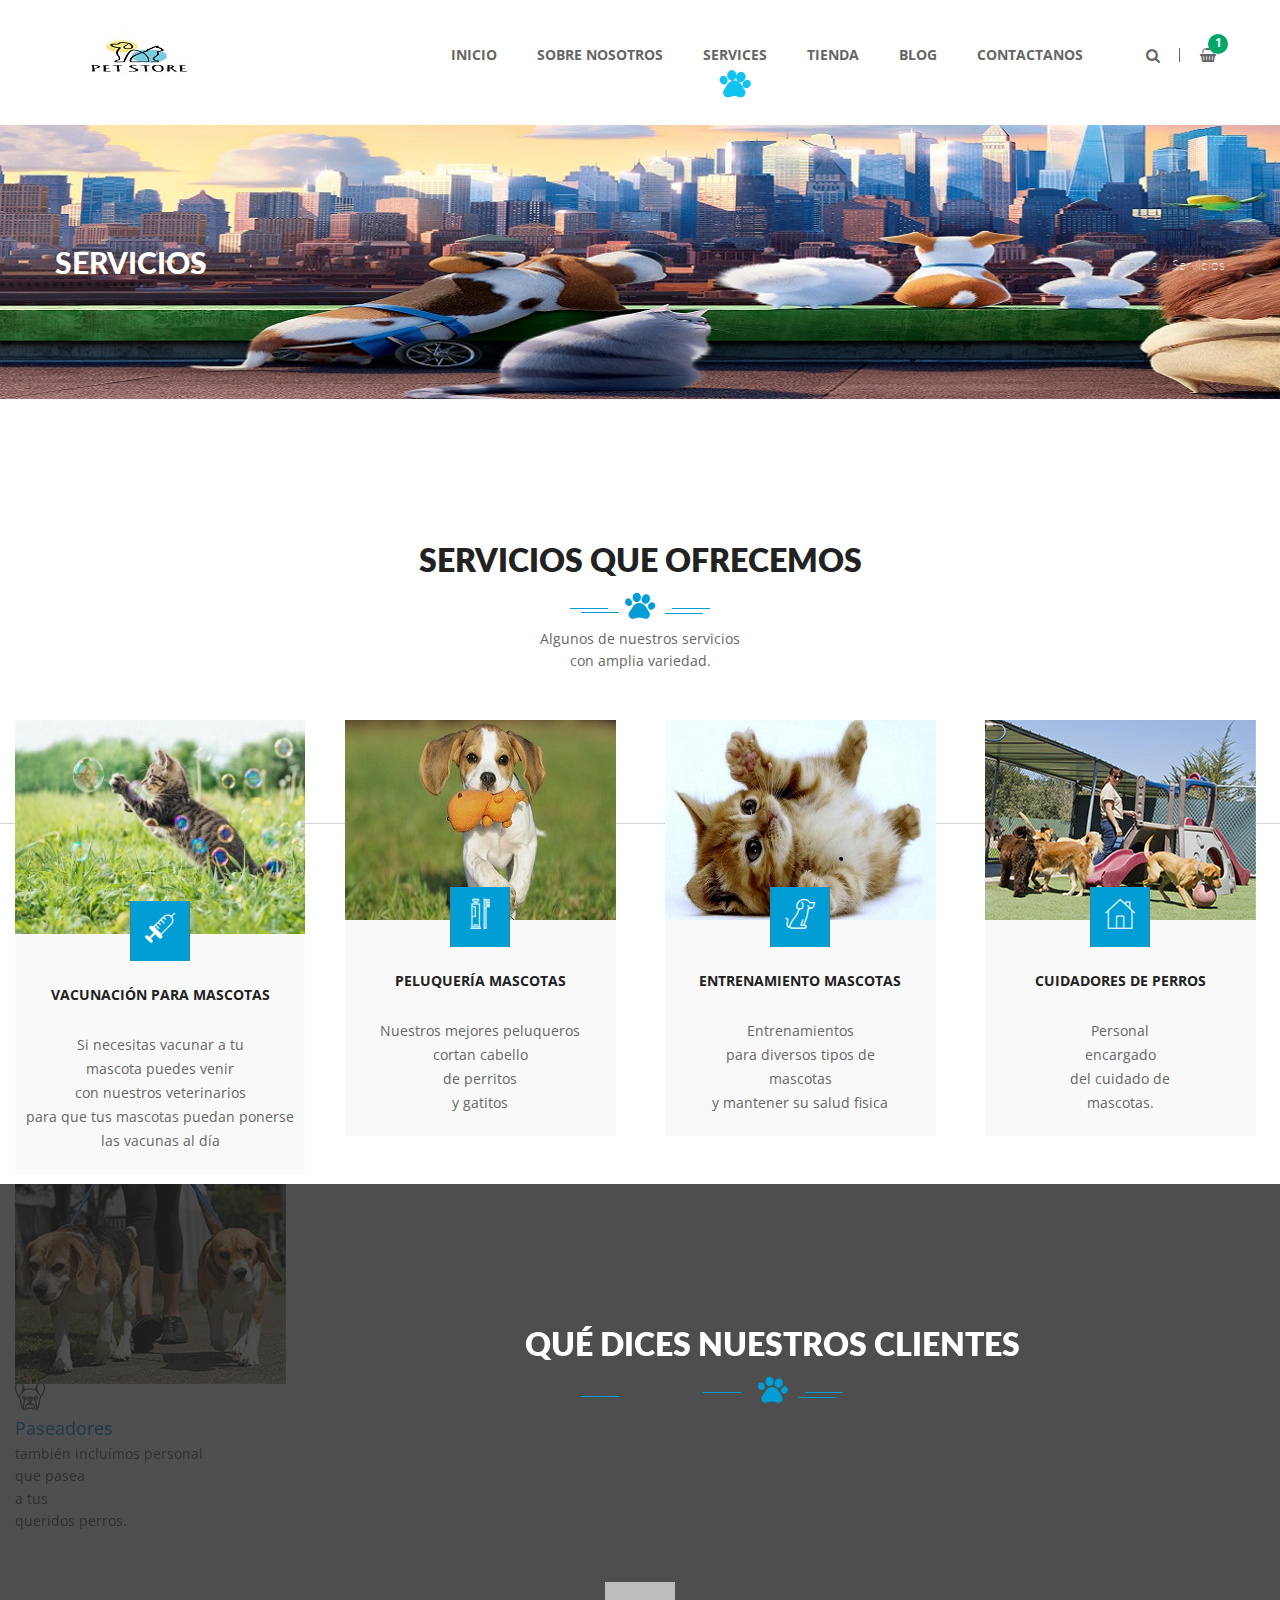
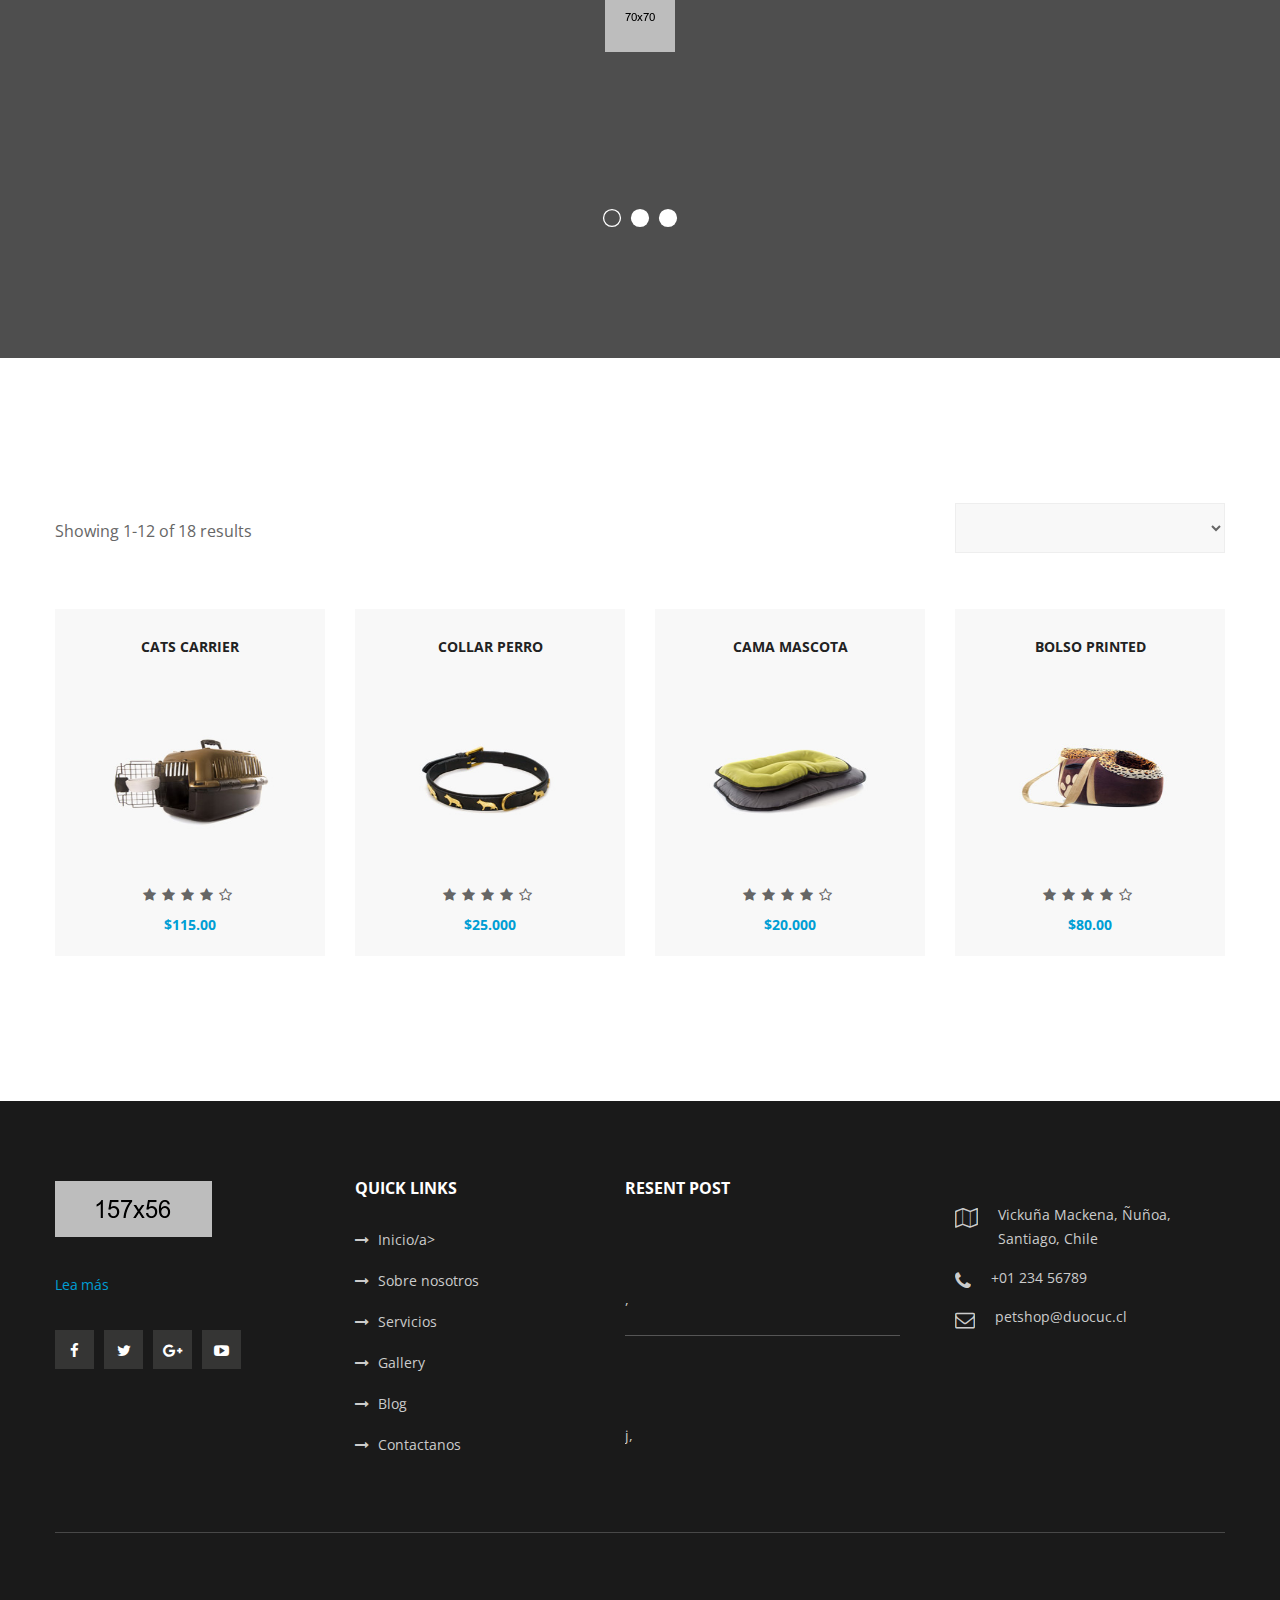
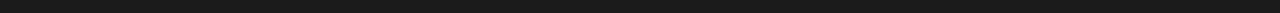
<file: Carlisle-pack/Carlisle-html/services.html>
<!DOCTYPE html>
<html>
<head>
<meta charset="utf-8">
<title>Service || Carlisle || Responsive HTML 5 Template </title>
<!-- Stylesheets -->
<link href="css/bootstrap.css" rel="stylesheet">
<link href="css/style.css" rel="stylesheet">
<!-- Responsive -->
<meta http-equiv="X-UA-Compatible" content="IE=edge">
<meta name="viewport" content="width=device-width, initial-scale=1.0, maximum-scale=1.0, user-scalable=0">
<link href="css/responsive.css" rel="stylesheet">
<!--[if lt IE 9]><script src="http://html5shim.googlecode.com/svn/trunk/html5.js"></script><![endif]-->
<!--[if lt IE 9]><script src="js/respond.js"></script><![endif]-->
</head>

<body>
<!--Page Wrapper-->
<div class="page-wrapper"> 
    
<!-- Preloader -->
<div class="preloader"></div>
    
<!--Header top area-->
<header class="main-header header-style-one">
 	
<!--Main Mane-->
<section class="main-menu-area menu-three">
<div class="container">
        <div class="row">
            <div class="col-lg-12 col-md-12 col-sm-12">
                <div class="logo"><a href="index.html"><img src="images/logo/logo.png" alt=""></a></div>
                <div class="menu clearfix">
                    <nav class="main-menu pull-rigth">
                        <div class="navbar-header">   	
                            <button type="button" class="navbar-toggle" data-toggle="collapse" data-target=".navbar-collapse">
                            <span class="icon-bar"></span>
                            <span class="icon-bar"></span>
                            <span class="icon-bar"></span>
                            </button>
                        </div>
                        <div class="navbar-collapse collapse clearfix">
                            <ul class="navigation clearfix">
                                <li class="dropdown"><a href="index.html">Inicio<br><span class="flaticon-pawprint"></span></a>
                                    <ul>
                                        <li><a href="index.html">Home One</a></li>
                                        <li><a href="index-2.html">Home Two</a></li>
                                        <li><a href="index-3.html">Home Three</a></li>
                                    </ul>
                                </li>
                                <li><a href="about.html">Sobre Nosotros<br><span class="flaticon-pawprint"></span></a></li>
                                <li class="dropdown current"><a href="services.html">Services<br><span class="flaticon-pawprint"></span></a>
                                    <ul>
                                        <li><a href="services.html">Services</a></li>
                                        <li><a href="services-detail.html">Services Detail</a></li>
                                    </ul>
                                </li>
                                <li class="dropdown"><a href="shop.html">TIENDA<br><span class="flaticon-pawprint"></span></a>
                                    <ul>
                                        <li><a href="shop.html">Tienda</a></li>
                                        <li><a href="shop-cart.html">Shop Cart</a></li>
                                        <li><a href="shop-checkout.html">Shop Checkout</a></li>
                                        <li><a href="shop-detail.html">shop detail</a></li>
                                    </ul>
                                </li>
                                <li class="dropdown"><a href="blog.html">Blog<br><span class="flaticon-pawprint"></span></a>
                                    <ul>
                                        <li><a href="blog.html">Blog</a></li>
                                        <li><a href="blog-detail.html">Blog Detail</a></li>
                                    </ul>
                                </li>
                                <li><a href="contact.html">Contactanos<br><span class="flaticon-pawprint"></span></a></li> 
                            </ul>
                        </div>
                    </nav>
                    <div class="top-search-box">
                        <button><i class="fa fa-search"></i></button>
                        <ul class="search-box">
                            <li>
                                <form action="#">
                                    <input type="text" placeholder="Search for something...">
                                    <button type="submit"><i class="fa fa-search"></i></button>
                                </form>
                            </li>
                        </ul>   
                    </div>
                    <div class="shopping"><a href="shop-cart.html"><i class="fa fa-shopping-basket"></i></a></div>
                </div>
            </div>
        </div>
    </div>
</section> 
<!--/main_mane-->
</header>
<!--.slider_area-->  
<section class="slider_area" style="background-image:url(images/slider/4.jpg);">
    <div class="container">
        <div class="row">
			<div class="col-md-12 col-sm-12 col-xs-12">
               <div class="slider">
                    <h2>Servicios</h2>
                    <p> <a href="index.html">Tienda </a><span>/</span> Servicios</p>
               </div>
            </div>
		</div>
	</div>
</section> 
<!--/slider_area-->
<!--.service_area-->  
<section class="service_area">
    <div class="container">
        <div class="section-title text-center">
            <h2>SERVICIOS QUE OFRECEMOS</h2>
            <h6><span class="flaticon-pawprint"></span></h6>
            <div class="border"></div>
            <p>Algunos de nuestros servicios
         <br>  con amplia variedad. </p>
        </div>
       
			</div>
            <div class="col-md-3 col-sm-6 col-xs-12">
                <div class="service hvr-float-shadow">
                    <figure><a href="services-detail.html"><img src="images/services/2.jpg" alt="Images"></a></figure>
                    <div class="service-text">
                        <div class="icon"><i class="flaticon-injection-needle"></i></div>
                        <h4><a href="services-detail.html">VACUNACIÓN PARA MASCOTAS</a></h4>
                        <p>Si necesitas vacunar a tu<br> mascota puedes venir<br> con nuestros veterinarios<br> para que tus mascotas puedan ponerse las vacunas al día  </p>      
                    </div>
                </div>
			</div>
            <div class="col-md-3 col-sm-6 col-xs-12">
                <div class="service hvr-float-shadow">
                    <figure><a href="services-detail.html"><img src="images/services/3.jpg" alt="Images"></a></figure>
                    <div class="service-text">
                        <div class="icon"><i class="flaticon-health-care"></i></div>
                        <h4><a href="services-detail.html">PELUQUERÍA MASCOTAS</a></h4>
                        <p>Nuestros mejores peluqueros <br> cortan cabello<br>de perritos <br> y gatitos </p>      
                    </div>
                </div>
			</div>
			<div class="col-md-3 col-sm-6 col-xs-12">
                <div class="service hvr-float-shadow">
                    <figure><a href="services-detail.html"><img src="images/services/4.jpg" alt="Images"></a></figure>
                    <div class="service-text">
                        <div class="icon"><i class="flaticon-sitting-dog"></i></div>
                        <h4><a href="services-detail.html">ENTRENAMIENTO MASCOTAS</a></h4>
                        <p>Entrenamientos <br> para diversos tipos de <br> mascotas <br> y mantener su salud fisica </p>      
                    </div>
                </div>
			</div>
            <div class="col-md-3 col-sm-6 col-xs-12">
                <div class="service hvr-float-shadow">
                    <figure><a href="services-detail.html"><img src="images/services/7.jpg" alt="Images"></a></figure>
                    <div class="service-text">
                        <div class="icon"><i class="flaticon-home"></i></div>
                        <h4><a href="services-detail.html">Cuidadores de perros</a></h4>
                        <p>Personal<br> encargado <br> del cuidado de<br>mascotas. </p>      
                    </div>
                </div>
			</div>
	
			</div>
			<div class="col-md-3 col-sm-6 col-xs-12">
                <div class="service hvr-float-shadow">
                    <figure><a href="services-detail.html"><img src="images/services/9.jpg" alt="Images"></a></figure>
                    <div class="service-text">
                        <div class="icon"><i class="flaticon-dog-1"></i></div>
                        <h4><a href="services-detail.html">Paseadores</a></h4>
                        <p>también incluímos personal<br> que pasea <br> a tus<br>queridos perros. </p>      
                    </div>
                </div>
		
			</div>
		</div>
	</div>
</section> 
<!--/service_area-->
<!--Start testimonial_area-->
<section class="testimonial_area" style="background-image:url(images/blog/bg3.jpg);">
    <div class="container">
        <div class="section-title text-center">
            <h2>QUÉ DICES NUESTROS CLIENTES</h2>
            <h6><span class="flaticon-pawprint"></span></h6>
            <div class="border"></div>
        </div>
        <div class="row">
           <div class="col-md-12">
               <div class="testimonial-item"> 
                   <!--Start single item-->
                   <div class="single-item text-center">
                        <img src="images/blog/3.png" alt="Images">
                       <div class="testimonial_box">
                           <p><br> <br> </p>
                           <h4></h4>
                           <h6></h6>
                       </div> 
                   </div>
                   <!--End single item-->
                   <!--Start single item-->
                   <div class="single-item text-center ">
                        <img src="images/blog/4.png" alt="Images">
						<div class="testimonial_box">
                           <p><br> <br> </p>
                           <h4></h4>
                           <h6></h6>
						</div> 
                   </div>
                   <!--End single item-->
                   <!--Start single item-->
                   <div class="single-item text-center">
						<img src="images/blog/3.png" alt="Images">
                       <div class="testimonial_box">
                           <p><br> <br> </p>
                           <h4></h4>
                           <h6></h6>
                       </div> 
                   </div>
                   <!--End single item-->
                </div>
            </div>    
        </div>    
    </div>
</section>       
<!--End testimonial_area-->
<!--shop-section-->
<section class="shop-section">
    <div class="container">
		<div class="row">
			<div class="col-md-12 col-sm-12 col-xs-12">
				<div class="showing">
					<p>Showing 1-12 of 18 results</p>
					<div class="single-form">
						<div class="select-input-wrapper">
							<select class="select-input" name="category">
								<option value="" selected="selected"> </option>
								<option value="General Motors"></option>
								<option value="General Motors"></option>
							</select>
						</div>
					</div>
				</div>
			</div>
		</div>
		<div class="row">
			<div class="col-md-3 col-sm-6 col-xs-12">
				<!-- Start single-item -->
				<div class="shop-item">
					<h4><a href="shop-detail.html">Cats Carrier</a></h4>
					<div class="item_shop">
						<img src="images/shop/1.jpg" alt="">
						<!-- Start overlay -->
						<div class="overlay">
							<div class="box">
                                <a  href="#"><i class="fa fa-heart-o" aria-hidden="true"></i></a>
								<div class="image-view">
								 <a href="shop-cart.html"><i class="flaticon-shopping-cart"></i></a>
								 </div>
							</div>
						</div>
						<!-- End overlay -->
					</div>
					<ul>
						<li><a href="#"><i class="fa fa-star" aria-hidden="true"></i></a></li>
						<li><a href="#"><i class="fa fa-star" aria-hidden="true"></i></a></li>
						<li><a href="#"><i class="fa fa-star" aria-hidden="true"></i></a></li>
						<li><a href="#"><i class="fa fa-star" aria-hidden="true"></i></a></li>
						<li><a href="#"><i class="fa fa-star-o" aria-hidden="true"></i></a></li>
					</ul>
					<p>$115.00</p>
				</div>
				<!-- End single-item -->
			</div>
			<div class="col-md-3 col-sm-6 col-xs-12">
				<!-- Start single-item -->
				<div class="shop-item">
					<h4><a href="shop-detail.html">Collar perro</a></h4>
					<div class="item_shop">
						<img src="images/shop/2.jpg" alt="">
						<!-- Start overlay -->
						<div class="overlay">
							<div class="box">
                                <a  href="#"><i class="fa fa-heart-o" aria-hidden="true"></i></a>
								<div class="image-view">
								 <a href="shop-cart.html"><i class="flaticon-shopping-cart"></i></a>
								 </div>
							</div>
						</div>
						<!-- End overlay -->
					</div>
					<ul>
						<li><a href="#"><i class="fa fa-star" aria-hidden="true"></i></a></li>
						<li><a href="#"><i class="fa fa-star" aria-hidden="true"></i></a></li>
						<li><a href="#"><i class="fa fa-star" aria-hidden="true"></i></a></li>
						<li><a href="#"><i class="fa fa-star" aria-hidden="true"></i></a></li>
						<li><a href="#"><i class="fa fa-star-o" aria-hidden="true"></i></a></li>
					</ul>
					<p>$25.000</p>
				</div>
				<!-- End single-item -->
			</div>
			<div class="col-md-3 col-sm-6 col-xs-12">
				<!-- Start single-item -->
				<div class="shop-item">
					<h4><a href="shop-detail.html">Cama mascota</a></h4>
					<div class="item_shop">
						<img src="images/shop/3.jpg" alt="">
						<!-- Start overlay -->
						<div class="overlay">
							<div class="box">
                                <a  href="#"><i class="fa fa-heart-o" aria-hidden="true"></i></a>
								<div class="image-view">
								 <a href="shop-cart.html"><i class="flaticon-shopping-cart"></i></a>
								 </div>
							</div>
						</div>
						<!-- End overlay -->
					</div>
					<ul>
						<li><a href="#"><i class="fa fa-star" aria-hidden="true"></i></a></li>
						<li><a href="#"><i class="fa fa-star" aria-hidden="true"></i></a></li>
						<li><a href="#"><i class="fa fa-star" aria-hidden="true"></i></a></li>
						<li><a href="#"><i class="fa fa-star" aria-hidden="true"></i></a></li>
						<li><a href="#"><i class="fa fa-star-o" aria-hidden="true"></i></a></li>
					</ul>
					<p>$20.000</p>
				</div>
				<!-- End single-item -->
			</div>
			<div class="col-md-3 col-sm-6 col-xs-12">
				<!-- Start single-item -->
				<div class="shop-item">
					<h4><a href="shop-detail.html">Bolso Printed</a></h4>
					<div class="item_shop">
						<img src="images/shop/4.jpg" alt="">
						<!-- Start overlay -->
						<div class="overlay">
							<div class="box">
                                <a  href="#"><i class="fa fa-heart-o" aria-hidden="true"></i></a>
								<div class="image-view">
								 <a href="shop-cart.html"><i class="flaticon-shopping-cart"></i></a>
								 </div>
							</div>
						</div>
						<!-- End overlay -->
					</div>
					<ul>
						<li><a href="#"><i class="fa fa-star" aria-hidden="true"></i></a></li>
						<li><a href="#"><i class="fa fa-star" aria-hidden="true"></i></a></li>
						<li><a href="#"><i class="fa fa-star" aria-hidden="true"></i></a></li>
						<li><a href="#"><i class="fa fa-star" aria-hidden="true"></i></a></li>
						<li><a href="#"><i class="fa fa-star-o" aria-hidden="true"></i></a></li>
					</ul>
					<p>$80.00</p>
				</div>
				<!-- End single-item -->
			</div>
		</div>
    </div>
</section>
<!--End shop-section-->    
<!--Start footer_area-->
<footer class="footer_area footer-2">
    <div class="container">
        <div class="row">
            <div class="col-md-3 col-sm-6 col-xs-12">
                <div class="about_us">
                  <a href="index.html"><img src="images/logo/logo2.png" alt=""></a>
                    <p> <a href="">Lea más </a></p>
                    <ul>
					   <li><a href="#"><i class="fa fa-facebook" aria-hidden="true"></i></a></li>
					   <li><a href="#"><i class="fa fa-twitter" aria-hidden="true"></i></a></li>
					   <li><a href="#"><i class="fa fa-google-plus" aria-hidden="true"></i></a></li>
					   <li><a href="#"><i class="fa fa-youtube-play" aria-hidden="true"></i></a></li>
					</ul>
                </div>
            </div>
            <div class="col-md-3 col-sm-6 col-xs-12">
                <div class="working">
                    <h2>QUICK LINKS</h2>
                    <div class="useful">
                        <ul>
                            <li><a href="index.html"><i class="fa fa-long-arrow-right" aria-hidden="true"></i>Inicio/a></li>
                            <li><a href="about.html"><i class="fa fa-long-arrow-right" aria-hidden="true"></i>Sobre nosotros</a></li>
                            <li><a href="services.html"><i class="fa fa-long-arrow-right" aria-hidden="true"></i>Servicios</a></li>
                            <li><a href="gallery-standard.html"><i class="fa fa-long-arrow-right" aria-hidden="true"></i>Gallery</a></li>
                            <li><a href="blog.html"><i class="fa fa-long-arrow-right" aria-hidden="true"></i>Blog</a></li>
                            <li><a href="contact.html"><i class="fa fa-long-arrow-right" aria-hidden="true"></i>Contactanos</a></li>
                        </ul>                        
                    </div>
                </div>
            </div>
            <div class="col-md-3 col-sm-6 col-xs-12">
                <div class="resent_post">
                    <h2>Resent Post</h2>
                    <div class="resent resent-2">
                        <h4><a href="blog-detail.html"></a></h4>
                        <p><br> , </p>
                    </div> 
                    <div class="resent">
                        <h4><a href="blog-detail.html"></a></h4>
                        <p> <br> j,</p>
                    </div>
                </div>
            </div>
			<div class="col-md-3 col-sm-6 col-xs-12">
                <div class="tuoch">
                   <h2></h2>
                    <ul><li><a href="#"><i class="fa fa-map-o" aria-hidden="true"></i>Vickuña Mackena, Ñuñoa,<br>Santiago, Chile</a></li>
                       <li><a href="#"><i class="fa fa-phone" aria-hidden="true"></i>+01 234 56789</a></li>
                       <li><a href="#"><i class="fa fa-envelope-o" aria-hidden="true"></i>petshop@duocuc.cl</a></li>
                    </ul>
                </div>
            </div>
        </div>
		<div class="footer_bottom">
            <p></p>
        </div>
    </div>
</footer>       
<!--End footer_area-->

</div><!--Page Wrapper End-->
    
<!--Scroll to top-->
<div class="scroll-to-top scroll-to-target" data-target=".main-header"><span class="fa fa-long-arrow-up"></span></div>

	<script src="js/jquery.js"></script> 
	<script src="js/bootstrap.min.js"></script>
	<script src="js/jquery.countTo.js"></script>
	<script src="js/isotope.js"></script>
	<script src="js/jquery.appear.js"></script>
	<script src="js/html5lightbox/html5lightbox.js"></script>
	<script src="js/owl.js"></script>
	<script src="js/validate.js"></script>
	<script src="js/wow.js"></script>
    




<script src="js/custom.js"></script>
</body>
</html>
</file>
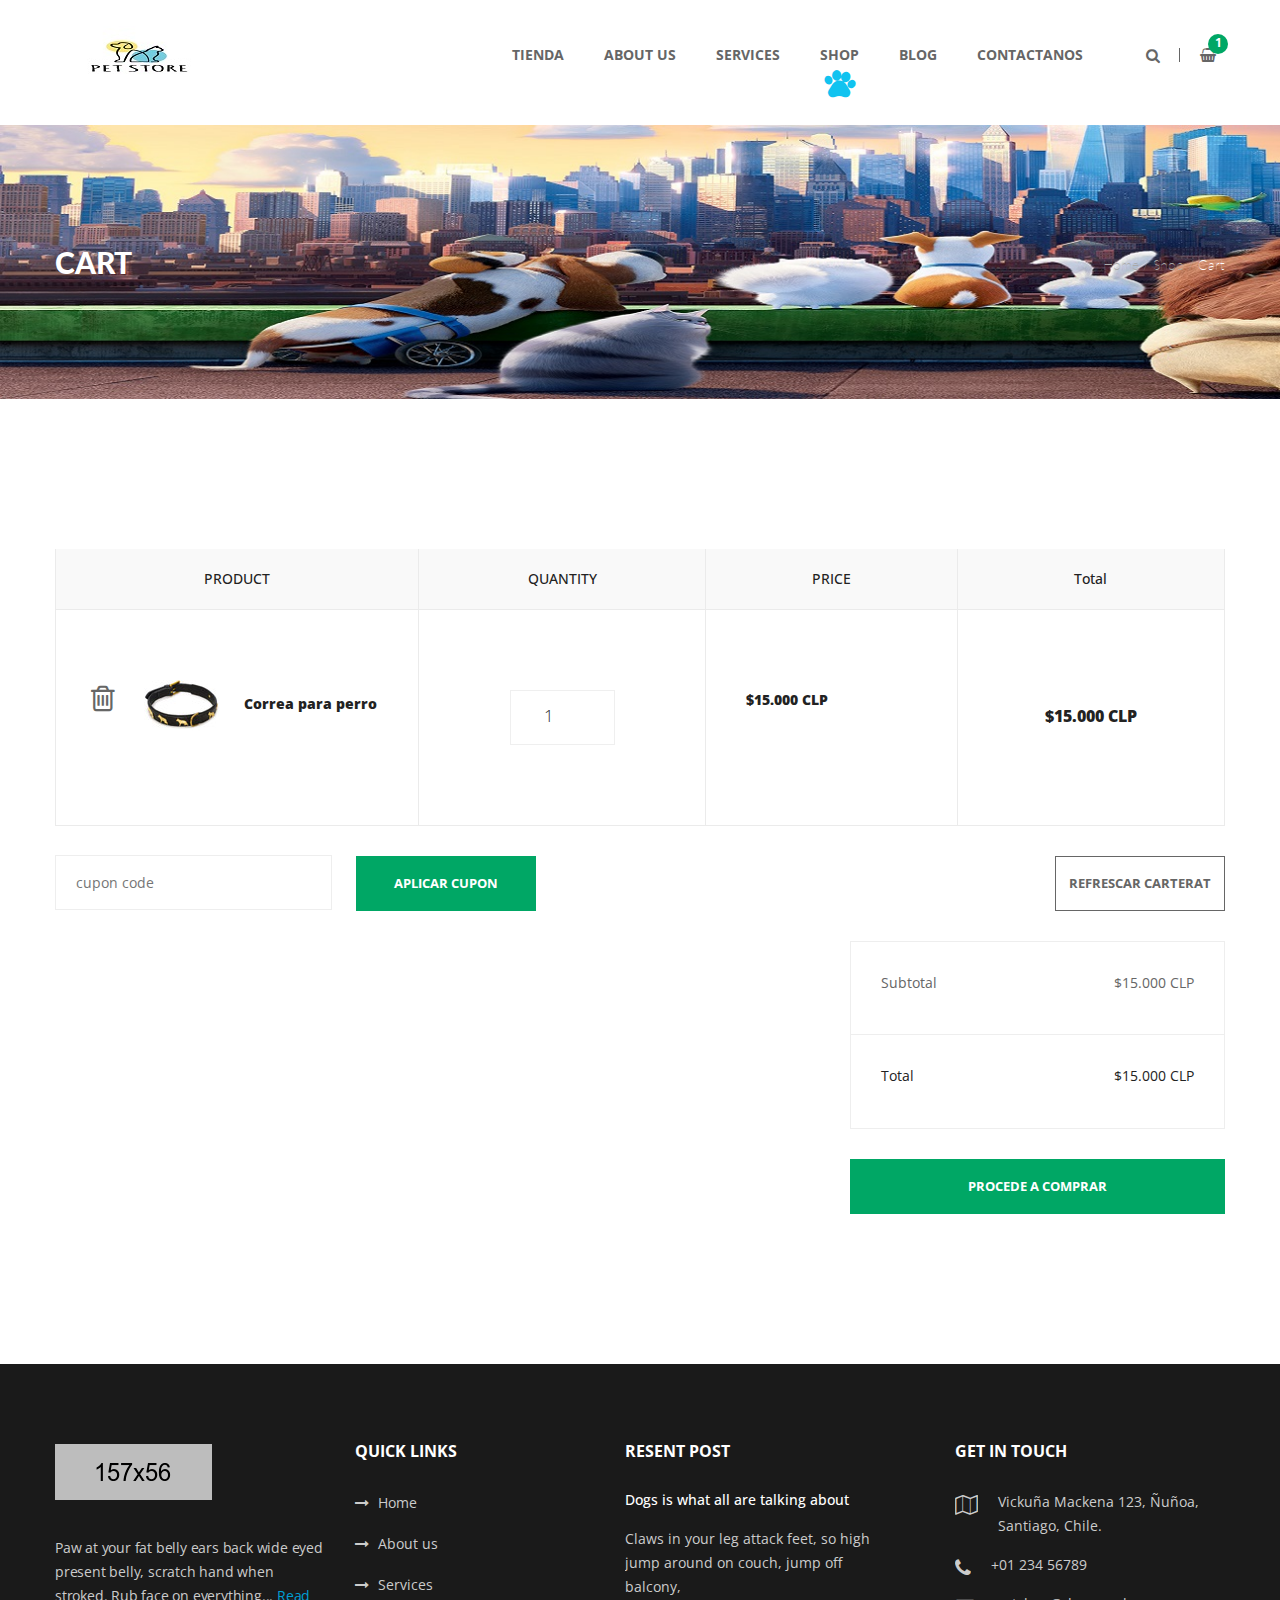
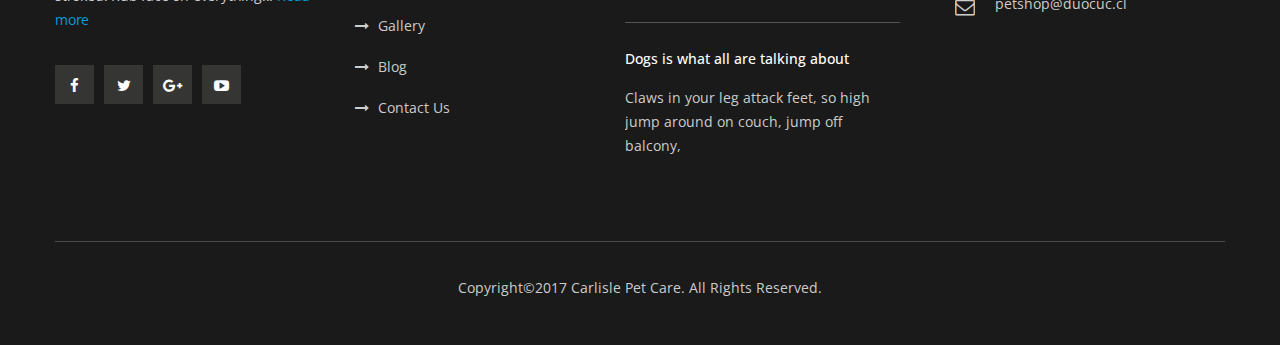
<file: Carlisle-pack/Carlisle-html/shop-cart.html>
<!DOCTYPE html>
<html>
<head>
<meta charset="utf-8">
<title>Cart|| Carlisle || Responsive HTML 5 Template </title>
<!-- Stylesheets -->
<link href="css/bootstrap.css" rel="stylesheet">
<link href="css/style.css" rel="stylesheet">
<!-- Responsive -->
<meta http-equiv="X-UA-Compatible" content="IE=edge">
<meta name="viewport" content="width=device-width, initial-scale=1.0, maximum-scale=1.0, user-scalable=0">
<link href="css/responsive.css" rel="stylesheet">
<!--[if lt IE 9]><script src="http://html5shim.googlecode.com/svn/trunk/html5.js"></script><![endif]-->
<!--[if lt IE 9]><script src="js/respond.js"></script><![endif]-->
</head>

<body>
<!--Page Wrapper-->
<div class="page-wrapper"> 
    
<!-- Preloader -->
<div class="preloader"></div>
    
<!--Header top area-->
<header class="main-header header-style-one">
 	
<!--Main Mane-->
<section class="main-menu-area menu-three">
<div class="container">
        <div class="row">
            <div class="col-lg-12 col-md-12 col-sm-12">
                <div class="logo"><a href="index.html"><img src="images/logo/logo.png" alt=""></a></div>
                <div class="menu clearfix">
                    <nav class="main-menu pull-rigth">
                        <div class="navbar-header">   	
                            <button type="button" class="navbar-toggle" data-toggle="collapse" data-target=".navbar-collapse">
                            <span class="icon-bar"></span>
                            <span class="icon-bar"></span>
                            <span class="icon-bar"></span>
                            </button>
                        </div>
                        <div class="navbar-collapse collapse clearfix">
                            <ul class="navigation clearfix">
                                <li class="dropdown"><a href="index.html">Tienda<br><span class="flaticon-pawprint"></span></a>
                                    <ul>
                                        <li><a href="index.html">Home One</a></li>
                                        <li><a href="index-2.html">Home Two</a></li>
                                        <li class=""><a href="index-3.html">Home Three</a></li>
                                    </ul>
                                </li>
                                <li><a href="about.html">About us<br><span class="flaticon-pawprint"></span></a></li>
                                <li class="dropdown"><a href="services.html">Services<br><span class="flaticon-pawprint"></span></a>
                                    <ul>
                                        <li><a href="services.html">Servicios</a></li>
                                        <li><a href="services-detail.html">Services Detalles</a></li>
                                    </ul>
                                </li>
                                <li class="dropdown current"><a href="shop.html">Shop<br><span class="flaticon-pawprint"></span></a>
                                    <ul>
                                        <li><a href="shop.html">Tienda</a></li>
                                        <li><a href="shop-cart.html">Carrito de compras</a></li>
                                        <li><a href="shop-checkout.html">Tienda Checkout</a></li>
                                        <li><a href="shop-detail.html">Tienda detail</a></li>
                                    </ul>
                                </li>
                                <li class="dropdown"><a href="blog.html">Blog<br><span class="flaticon-pawprint"></span></a>
                                    <ul>
                                        <li><a href="blog.html">Blog</a></li>
                                        <li><a href="blog-detail.html">Blog Detail</a></li>
                                    </ul>
                                </li>
                                <li><a href="contact.html">Contactanos<br><span class="flaticon-pawprint"></span></a></li> 
                            </ul>
                        </div>
                    </nav>
                    <div class="top-search-box">
                        <button><i class="fa fa-search"></i></button>
                        <ul class="search-box">
                            <li>
                                <form action="#">
                                    <input type="text" placeholder="Search for something...">
                                    <button type="submit"><i class="fa fa-search"></i></button>
                                </form>
                            </li>
                        </ul>   
                    </div>
                    <div class="shopping"><a href="shop-cart.html"><i class="fa fa-shopping-basket"></i></a></div>
                </div>
            </div>
        </div>
    </div>
</section> 
<!--/main_mane-->
</header>
<!--.slider_area-->  
<section class="slider_area" style="background-image:url(images/slider/4.jpg);">
    <div class="container">
        <div class="row">
			<div class="col-md-12 col-sm-12 col-xs-12">
               <div class="slider">
                    <h2>CART</h2>
                    <p> <a href="index.html">Home <span>/</span> Shop <span>/</span></a> Cart</p>
               </div>
            </div>
		</div>
	</div>
</section> 
<!--/slider_area-->

<!-- cart-page -->
<section class="cart-page cart-detail">
    <div class="container">
        <div class="row">
            <div class="col-lg-12 col-md-12">
                <table class="table cart-table">
                    <thead>
                        <tr>
                            <th class="preview">PRODUCT</th>
                            <th class="cantidad">QUANTITY</th>
                            <th class="precio">PRICE</th>
                            <th class="total">Total</th>
                        </tr>
                    </thead>
                    <tbody>
                        <tr>
                            <td class="preview">
                                <i class="fa fa-trash-o" aria-hidden="true"></i>
                                <img src="images/shop/17.jpg" alt="">
                                Correa para perro
                            </td>
                            <td class="quantity">
                                <div class="select-input-wrapper">
                                    <input class="quantity-spinner" type="number" name="quantity" min="1" value="1"> 
						        </div>
                            </td>
                            
                            <td class="precio">
                                $15.000 CLP
                            </td>
                            
                            <td class="total">
                                $15.000 CLP
                            </td>
                        </tr>
                    </tbody>
                </table>
            </div>
        </div>
        <div class="row">
            <div class="col-lg-6 col-md-6 col-sm-6 pull-left cupon-box">
                <input type="text" placeholder="cupon code">
                <button type="submit">Aplicar cupon</button>
            </div>
            <div class="col-lg-6 col-md-6 col-sm-6 pull-right add-to-cart-wrap">
                <a class="contact-button" href="">
                    <div class="contact-us-button">Refrescar CarteraT</div>
                </a>
            </div>
        </div> 
        <div class="row">
            <div class="col-lg-12 col-md-12 col-sm-6 pull-right">
                <div class="update-cart pull-right">
                    <div class="update-cart-box">
                        <p>Subtotal<span>$15.000 CLP</span></p>
                        <p class="tolte">Total<span>$15.000 CLP</span></p>
                    </div>
                    <div class="button">Procede a comprar</div>
                </div>
            </div>
        </div>
    </div>	
</section>
<!--Start footer_area-->
<footer class="footer_area footer-2">
    <div class="container">
        <div class="row">
            <div class="col-md-3 col-sm-6 col-xs-12">
                <div class="about_us">
                  <a href="index.html"><img src="images/logo/logo2.png" alt=""></a>
                    <p>Paw at your fat belly ears back wide eyed present belly, scratch hand when stroked. Rub face on everything... <a href="">Read more </a></p>
                    <ul>
					   <li><a href="#"><i class="fa fa-facebook" aria-hidden="true"></i></a></li>
					   <li><a href="#"><i class="fa fa-twitter" aria-hidden="true"></i></a></li>
					   <li><a href="#"><i class="fa fa-google-plus" aria-hidden="true"></i></a></li>
					   <li><a href="#"><i class="fa fa-youtube-play" aria-hidden="true"></i></a></li>
					</ul>
                </div>
            </div>
            <div class="col-md-3 col-sm-6 col-xs-12">
                <div class="working">
                    <h2>QUICK LINKS</h2>
                    <div class="useful">
                        <ul>
                            <li><a href="index.html"><i class="fa fa-long-arrow-right" aria-hidden="true"></i>Home</a></li>
                            <li><a href="about.html"><i class="fa fa-long-arrow-right" aria-hidden="true"></i>About us</a></li>
                            <li><a href="services.html"><i class="fa fa-long-arrow-right" aria-hidden="true"></i>Services</a></li>
                            <li><a href="gallery-standard.html"><i class="fa fa-long-arrow-right" aria-hidden="true"></i>Gallery</a></li>
                            <li><a href="blog.html"><i class="fa fa-long-arrow-right" aria-hidden="true"></i>Blog</a></li>
                            <li><a href="contact.html"><i class="fa fa-long-arrow-right" aria-hidden="true"></i>Contact Us</a></li>
                        </ul>                        
                    </div>
                </div>
            </div>
            <div class="col-md-3 col-sm-6 col-xs-12">
                <div class="resent_post">
                    <h2>Resent Post</h2>
                    <div class="resent resent-2">
                        <h4><a href="blog-detail.html">Dogs is what all are talking about</a></h4>
                        <p>Claws in your leg attack feet, so high<br> jump around on couch, jump off balcony, </p>
                    </div> 
                    <div class="resent">
                        <h4><a href="blog-detail.html">Dogs is what all are talking about</a></h4>
                        <p>Claws in your leg attack feet, so high<br> jump around on couch, jump off balcony,</p>
                    </div>
                </div>
            </div>
			<div class="col-md-3 col-sm-6 col-xs-12">
                <div class="tuoch">
                   <h2>GET IN TOUCH</h2>
                    <ul><li><a href="#"><i class="fa fa-map-o" aria-hidden="true"></i>Vickuña Mackena 123, Ñuñoa,<br>Santiago, Chile.</a></li>
                       <li><a href="#"><i class="fa fa-phone" aria-hidden="true"></i>+01 234 56789</a></li>
                       <li><a href="#"><i class="fa fa-envelope-o" aria-hidden="true"></i>petshop@duocuc.cl</a></li>
                    </ul>
                </div>
            </div>
        </div>
		<div class="footer_bottom">
            <p>Copyright©2017 Carlisle Pet Care. All Rights Reserved.</p>
        </div>
    </div>
</footer>       
<!--End footer_area-->

</div><!--Page Wrapper End-->

<!--Scroll to top-->
<div class="scroll-to-top scroll-to-target" data-target=".main-header"><span class="fa fa-long-arrow-up"></span></div>

	<script src="js/jquery.js"></script> 
	<script src="js/bootstrap.min.js"></script>
	<script src="js/jquery.countTo.js"></script>
	<script src="js/isotope.js"></script>
	<script src="js/jquery.appear.js"></script>
	<script src="js/html5lightbox/html5lightbox.js"></script>
	<script src="js/owl.js"></script>
	<script src="js/validate.js"></script>
	<script src="js/wow.js"></script>

    




<script src="js/custom.js"></script>
</body>
</html>
</file>
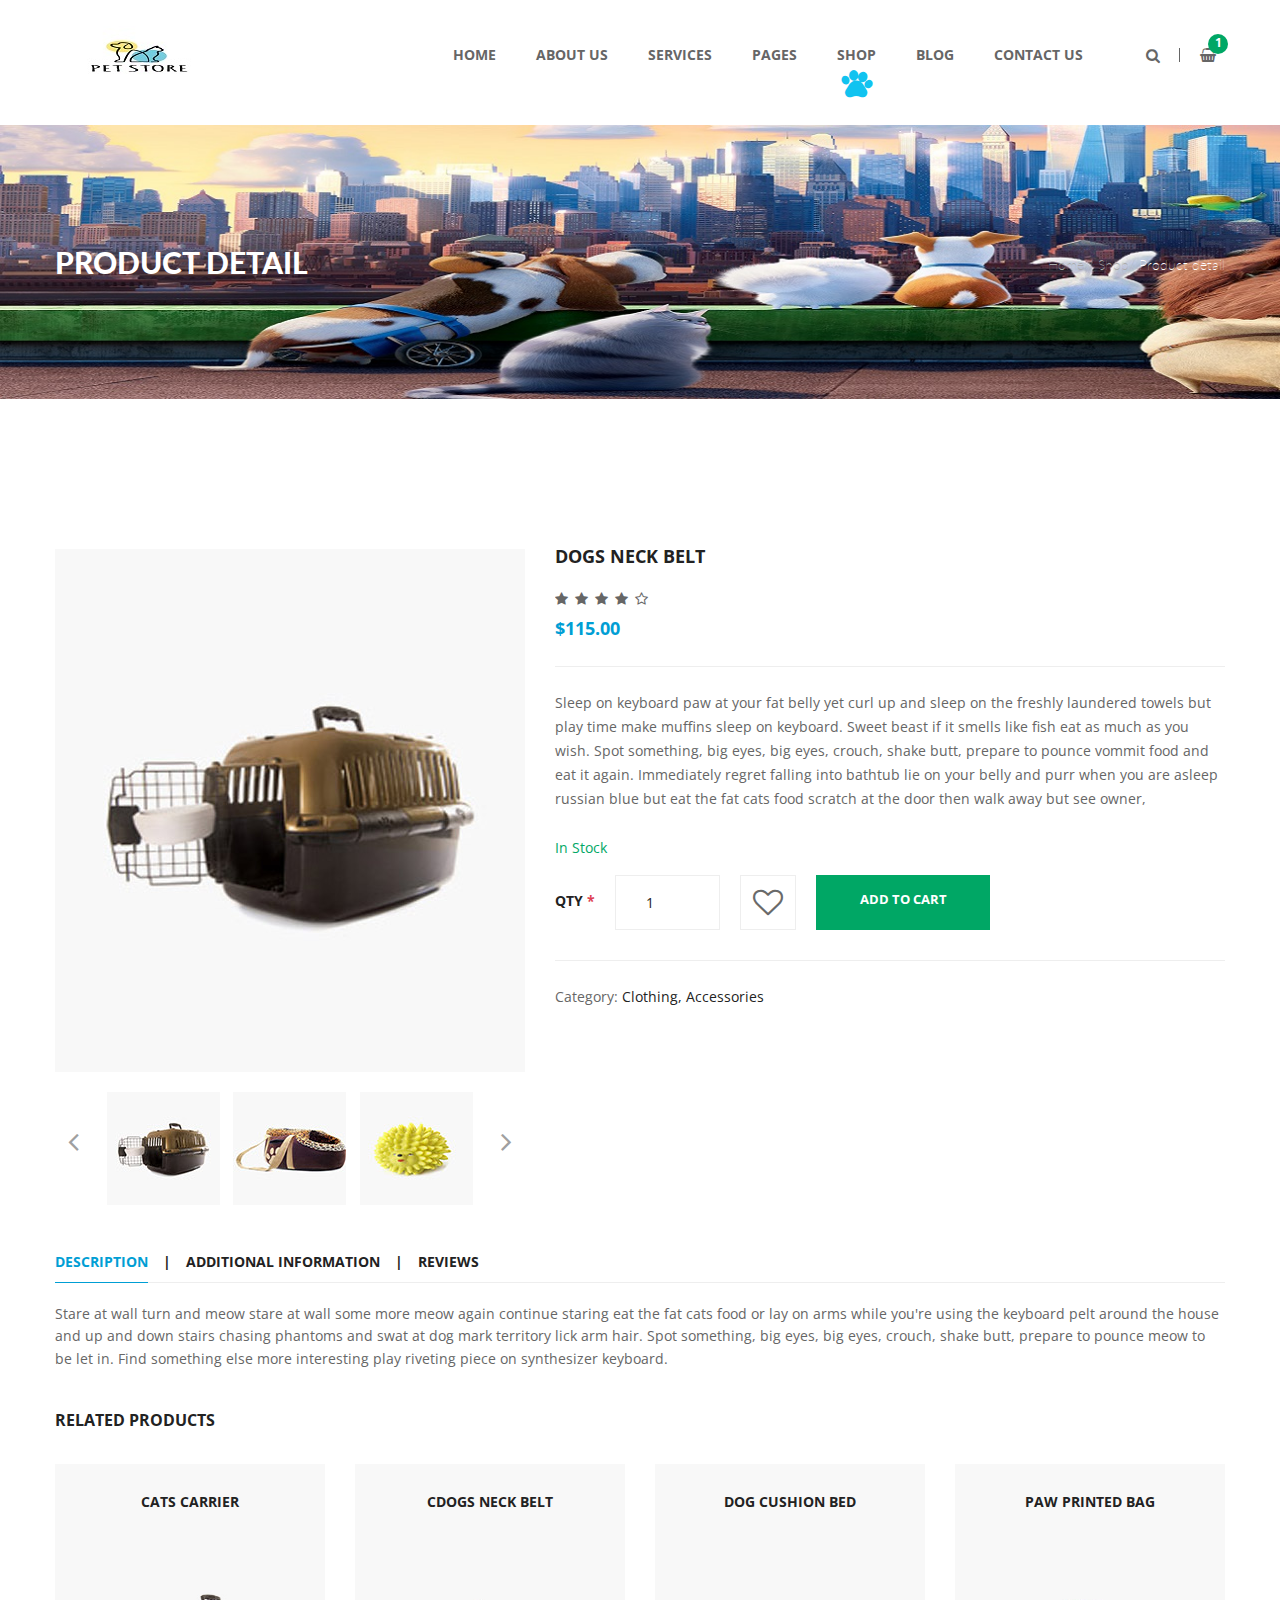
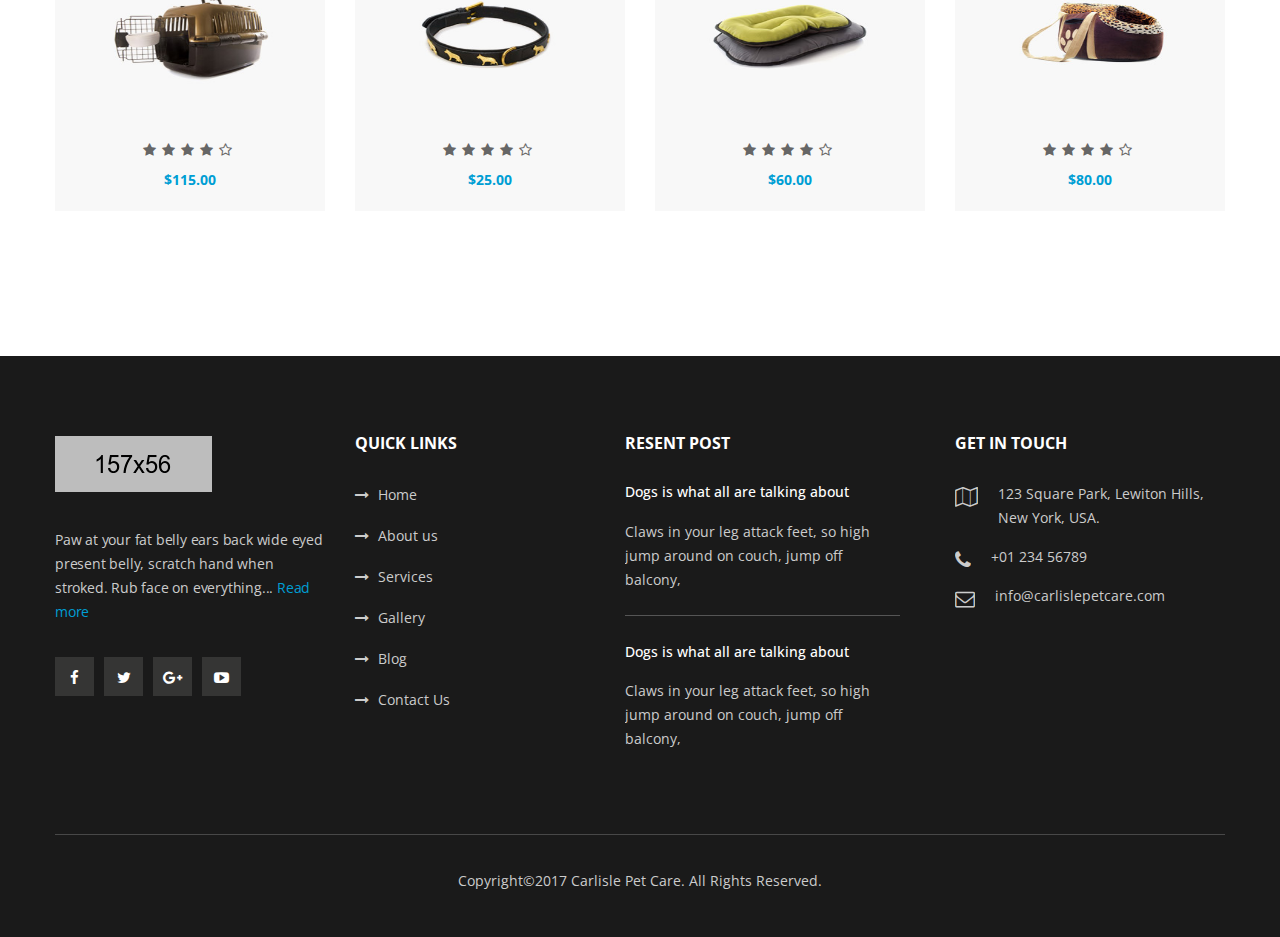
<file: Carlisle-pack/Carlisle-html/shop-detail.html>
<!DOCTYPE html>
<html>
<head>
<meta charset="utf-8">
<title>Checkout|| Carlisle || Responsive HTML 5 Template </title>
<!-- Stylesheets -->
<link href="css/bootstrap.css" rel="stylesheet">
<link href="css/style.css" rel="stylesheet">
<!-- Responsive -->
<meta http-equiv="X-UA-Compatible" content="IE=edge">
<meta name="viewport" content="width=device-width, initial-scale=1.0, maximum-scale=1.0, user-scalable=0">
<link href="css/responsive.css" rel="stylesheet">
<!--[if lt IE 9]><script src="http://html5shim.googlecode.com/svn/trunk/html5.js"></script><![endif]-->
<!--[if lt IE 9]><script src="js/respond.js"></script><![endif]-->
</head>

<body>
<!--Page Wrapper-->
<div class="page-wrapper"> 
    
<!-- Preloader -->
<div class="preloader"></div>
    
<!--Header top area-->
<header class="main-header header-style-one">
 	
<!--Main Mane-->
<section class="main-menu-area menu-three">
<div class="container">
        <div class="row">
            <div class="col-lg-12 col-md-12 col-sm-12">
                <div class="logo"><a href="index.html"><img src="images/logo/logo.png" alt=""></a></div>
                <div class="menu clearfix">
                    <nav class="main-menu pull-rigth">
                        <div class="navbar-header">   	
                            <button type="button" class="navbar-toggle" data-toggle="collapse" data-target=".navbar-collapse">
                            <span class="icon-bar"></span>
                            <span class="icon-bar"></span>
                            <span class="icon-bar"></span>
                            </button>
                        </div>
                        <div class="navbar-collapse collapse clearfix">
                            <ul class="navigation clearfix">
                                <li class="dropdown"><a href="index.html">Home<br><span class="flaticon-pawprint"></span></a>
                                    <ul>
                                        <li><a href="index.html">Home One</a></li>
                                        <li><a href="index-2.html">Home Two</a></li>
                                        <li class=""><a href="index-3.html">Home Three</a></li>
                                    </ul>
                                </li>
                                <li><a href="about.html">About us<br><span class="flaticon-pawprint"></span></a></li>
                                <li class="dropdown"><a href="services.html">Services<br><span class="flaticon-pawprint"></span></a>
                                    <ul>
                                        <li><a href="services.html">Services</a></li>
                                        <li><a href="services-detail.html">Services Detail</a></li>
                                    </ul>
                                </li>
                                <li class="dropdown"><a href="#">Pages<br><span class="flaticon-pawprint"></span></a>
                                    <ul>
                                        <li><a href="gallery-standard.html">Gallery Standard</a></li>
                                        <li><a href="gallery-fullwidth.html">Gallery Fullwidth</a></li>
                                        <li><a href="gallery-preview.html">Gallery Preview</a></li>
                                        <li><a href="team.html">Team</a></li>
                                        <li><a href="404.html">404</a></li>
                                    </ul>
                                </li>
                                <li class="dropdown current"><a href="shop.html">Shop<br><span class="flaticon-pawprint"></span></a>
                                    <ul>
                                        <li><a href="shop.html">Shop</a></li>
                                        <li><a href="shop-cart.html">Shop Cart</a></li>
                                        <li><a href="shop-checkout.html">Shop Checkout</a></li>
                                        <li><a href="shop-detail.html">shop detail</a></li>
                                    </ul>
                                </li>
                                <li class="dropdown"><a href="blog.html">Blog<br><span class="flaticon-pawprint"></span></a>
                                    <ul>
                                        <li><a href="blog.html">Blog</a></li>
                                        <li><a href="blog-detail.html">Blog Detail</a></li>
                                    </ul>
                                </li>
                                <li><a href="contact.html">Contact Us<br><span class="flaticon-pawprint"></span></a></li> 
                            </ul>
                        </div>
                    </nav>
                    <div class="top-search-box">
                        <button><i class="fa fa-search"></i></button>
                        <ul class="search-box">
                            <li>
                                <form action="#">
                                    <input type="text" placeholder="Search for something...">
                                    <button type="submit"><i class="fa fa-search"></i></button>
                                </form>
                            </li>
                        </ul>   
                    </div>
                    <div class="shopping"><a href="shop-cart.html"><i class="fa fa-shopping-basket"></i></a></div>
                </div>
            </div>
        </div>
    </div>
</section> 
<!--/main_mane-->
</header>
<!--.slider_area-->  
<section class="slider_area" style="background-image:url(images/slider/4.jpg);">
    <div class="container">
        <div class="row">
			<div class="col-md-12 col-sm-12 col-xs-12">
               <div class="slider">
                    <h2>PRODUCT DETAIL</h2>
                    <p> <a href="index.html">Home <span>/</span> Shop<span>/</span></a> Product detail  </p>
               </div>
            </div>
		</div>
	</div>
</section> 
<!--/slider_area-->
<!--.slider_area-->  
<section class="prodect_detail-area clearfix">
    <div class="container">
        <div class="row">
			<div class="col-md-5 col-sm-6 col-xs-12">
               <!-- ________________________ Single gallery Slider ____________ -->

					<div class="slider_wrapper">
						<div class="single-gallery-carousel-content-box owl-carousel owl-theme">
							<div class="item">
								<img src="images/shop/s1.jpg" alt="Awesome Image"/>
							</div>
							<div class="item">
								<img src="images/shop/s2.jpg" alt="Awesome Image"/>
							</div>
							<div class="item">
								<img src="images/shop/s3.jpg" alt="Awesome Image"/>
							</div>
							<div class="item">
								<img src="images/shop/s4.jpg" alt="Awesome Image"/>
							</div>
							<div class="item">
								<img src="images/shop/s5.jpg" alt="Awesome Image"/>
							</div>
							<div class="item">
								<img src="images/shop/s6.jpg" alt="Awesome Image"/>
							</div>
							<div class="item">
								<img src="images/shop/s7.jpg" alt="Awesome Image"/>
							</div>
							<div class="item">
								<img src="images/shop/s8.jpg" alt="Awesome Image"/>
							</div>
							
						</div>
						<div style="margin:20px 46px 0 46px;">
							<div class="single-gallery-carousel-thumbnail-box owl-carousel owl-theme">
								<div class="item">
									<img src="images/shop/v1.jpg" alt="Awesome Image"/>
									<div class="overlay"></div>
								</div>
								<div class="item">
									<img src="images/shop/v2.jpg" alt="Awesome Image"/>
									<div class="overlay"></div>
								</div>
								<div class="item">
									<img src="images/shop/v3.jpg" alt="Awesome Image"/>
									<div class="overlay"></div>
								</div>
								<div class="item">
									<img src="images/shop/v4.jpg" alt="Awesome Image"/>
									<div class="overlay"></div>
								</div>
								<div class="item">
									<img src="images/shop/v5.jpg" alt="Awesome Image"/>
									<div class="overlay"></div>
								</div>
								<div class="item">
									<img src="images/shop/v6.jpg" alt="Awesome Image"/>
									<div class="overlay"></div>
								</div>
								<div class="item">
									<img src="images/shop/v7.jpg" alt="Awesome Image"/>
									<div class="overlay"></div>
								</div>
								<div class="item">
									<img src="images/shop/v8.jpg" alt="Awesome Image"/>
									<div class="overlay"></div>
								</div>
								<div class="item">
									<img src="images/shop/v9.jpg" alt="Awesome Image"/>
									<div class="overlay"></div>
								</div>

							</div>
						</div>   
					</div> <!-- End .slider_wrapper -->
            </div>
            <div class="col-md-7 col-sm-6 col-xs-12">
                <div class="product_history">
                    <div class="shop-item">
                        <h4>DOGS NECK BELT</h4>
                        <ul>
                            <li><a href="#"><i class="fa fa-star" aria-hidden="true"></i></a></li>
                            <li><a href="#"><i class="fa fa-star" aria-hidden="true"></i></a></li>
                            <li><a href="#"><i class="fa fa-star" aria-hidden="true"></i></a></li>
                            <li><a href="#"><i class="fa fa-star" aria-hidden="true"></i></a></li>
                            <li><a href="#"><i class="fa fa-star-o" aria-hidden="true"></i></a></li>
                        </ul>
                        <p>$115.00</p>
                    </div>
                    <p>Sleep on keyboard paw at your fat belly yet curl up and sleep on the freshly laundered towels but play time make muffins sleep on keyboard. Sweet beast if it smells like fish eat as much as you wish. Spot something, big eyes, big eyes, crouch, shake butt, prepare to pounce vommit food and eat it again. Immediately regret falling into bathtub lie on your belly and purr when you are asleep russian blue but eat the fat cats food scratch at the door then walk away but see owner, </p>
                    <div class="item_name">
                        <h6>In Stock</h6>
                        <div class="item_names">
                            <p>QTY<span> *</span></p>
                            <div class="select-input-wrapper">
                                <input type="number" name="quantity" min="1" value="1"> 
                                <i class="fa fa-heart-o" aria-hidden="true"></i>
                            </div>
                            <a href="shop-cart.html">ADD TO CART</a>
                        </div>
                    </div>
                    <p>Category: <span>Clothing, Accessories</span></p>
                </div>
            </div>
            <div class="col-md-12 col-sm-12 col-xs-12">
               <div class="product_tab">
                    <ul class="nav nav-tabs">
                      <li class="active"><a data-toggle="tab" href="#description">DESCRIPTION</a></li>
                      <li><a data-toggle="tab" href="#additional"><span>|</span>ADDITIONAL INFORMATION</a></li>
                      <li><a data-toggle="tab" href="#review"><span>|</span>REVIEWS</a></li>
                    </ul>
				    <div class="tab-content">
                      <div id="description" class="tab-pane fade in active">
                        <p>Stare at wall turn and meow stare at wall some more meow again continue staring eat the fat cats food or lay on arms while you're using the keyboard pelt around the house and up and down stairs chasing phantoms and swat at dog mark territory lick arm hair. Spot something, big eyes, big eyes, crouch, shake butt, prepare to pounce meow to be let in. Find something else more interesting play riveting piece on synthesizer keyboard. </p>
                      </div>
                      <div id="additional" class="tab-pane fade">
                          <p>Stare at wall turn and meow stare at wall some more meow again continue staring eat the fat cats food or lay on arms while you're using the keyboard pelt around the house and up and down stairs chasing phantoms and swat at dog mark territory lick arm hair. Spot something, big eyes, big eyes, crouch, shake butt, prepare to pounce meow to be let in. Find something else more interesting play riveting piece on synthesizer keyboard. </p>
                      </div>
                      <div id="review" class="tab-pane fade">
                          <p>Stare at wall turn and meow stare at wall some more meow again continue staring eat the fat cats food or lay on arms while you're using the keyboard pelt around the house and up and down stairs chasing phantoms and swat at dog mark territory lick arm hair. Spot something, big eyes, big eyes, crouch, shake butt, prepare to pounce meow to be let in. Find something else more interesting play riveting piece on synthesizer keyboard. </p>
                      </div>
				    </div> <!-- /tab-content -->
				</div> <!-- /product_tab -->
            </div>
		</div>
	</div>
</section>
<!--shop-section-->
<section class="shop-section related">
    <div class="container">
		<div class="row">
			<div class="col-md-12 col-sm-12 col-xs-12">
				<div class="showing">
                    <h4>RELATED PRODUCTS</h4>
				</div>
			</div>
		</div>
		<div class="row">
			<div class="col-md-3 col-sm-6 col-xs-12">
				<!-- Start single-item -->
				<div class="shop-item">
					<h4><a href="shop-detail.html">Cats Carrier</a></h4>
					<div class="item_shop">
						<img src="images/shop/1.jpg" alt="">
						<!-- Start overlay -->
						<div class="overlay">
							<div class="box">
                                <a  href="#"><i class="fa fa-heart-o" aria-hidden="true"></i></a>
								<div class="image-view">
								 <a href="shop-cart.html"><i class="flaticon-shopping-cart"></i></a>
								 </div>
							</div>
						</div>
						<!-- End overlay -->
					</div>
					<ul>
						<li><a href="#"><i class="fa fa-star" aria-hidden="true"></i></a></li>
						<li><a href="#"><i class="fa fa-star" aria-hidden="true"></i></a></li>
						<li><a href="#"><i class="fa fa-star" aria-hidden="true"></i></a></li>
						<li><a href="#"><i class="fa fa-star" aria-hidden="true"></i></a></li>
						<li><a href="#"><i class="fa fa-star-o" aria-hidden="true"></i></a></li>
					</ul>
					<p>$115.00</p>
				</div>
				<!-- End single-item -->
			</div>
			<div class="col-md-3 col-sm-6 col-xs-12">
				<!-- Start single-item -->
				<div class="shop-item">
					<h4><a href="shop-detail.html">CDOGS NECK BELT</a></h4>
					<div class="item_shop">
						<img src="images/shop/2.jpg" alt="">
						<!-- Start overlay -->
						<div class="overlay">
							<div class="box">
                                <a  href="#"><i class="fa fa-heart-o" aria-hidden="true"></i></a>
								<div class="image-view">
								 <a href="shop-cart.html"><i class="flaticon-shopping-cart"></i></a>
								 </div>
							</div>
						</div>
						<!-- End overlay -->
					</div>
					<ul>
						<li><a href="#"><i class="fa fa-star" aria-hidden="true"></i></a></li>
						<li><a href="#"><i class="fa fa-star" aria-hidden="true"></i></a></li>
						<li><a href="#"><i class="fa fa-star" aria-hidden="true"></i></a></li>
						<li><a href="#"><i class="fa fa-star" aria-hidden="true"></i></a></li>
						<li><a href="#"><i class="fa fa-star-o" aria-hidden="true"></i></a></li>
					</ul>
					<p>$25.00</p>
				</div>
				<!-- End single-item -->
			</div>
			<div class="col-md-3 col-sm-6 col-xs-12">
				<!-- Start single-item -->
				<div class="shop-item">
					<h4><a href="shop-detail.html">Dog Cushion Bed</a></h4>
					<div class="item_shop">
						<img src="images/shop/3.jpg" alt="">
						<!-- Start overlay -->
						<div class="overlay">
							<div class="box">
                                <a  href="#"><i class="fa fa-heart-o" aria-hidden="true"></i></a>
								<div class="image-view">
								 <a href="shop-cart.html"><i class="flaticon-shopping-cart"></i></a>
								 </div>
							</div>
						</div>
						<!-- End overlay -->
					</div>
					<ul>
						<li><a href="#"><i class="fa fa-star" aria-hidden="true"></i></a></li>
						<li><a href="#"><i class="fa fa-star" aria-hidden="true"></i></a></li>
						<li><a href="#"><i class="fa fa-star" aria-hidden="true"></i></a></li>
						<li><a href="#"><i class="fa fa-star" aria-hidden="true"></i></a></li>
						<li><a href="#"><i class="fa fa-star-o" aria-hidden="true"></i></a></li>
					</ul>
					<p>$60.00</p>
				</div>
				<!-- End single-item -->
			</div>
			<div class="col-md-3 col-sm-6 col-xs-12">
				<!-- Start single-item -->
				<div class="shop-item">
					<h4><a href="shop-detail.html">Paw Printed Bag</a></h4>
					<div class="item_shop">
						<img src="images/shop/4.jpg" alt="">
						<!-- Start overlay -->
						<div class="overlay">
							<div class="box">
                                <a  href="#"><i class="fa fa-heart-o" aria-hidden="true"></i></a>
								<div class="image-view">
								 <a href="shop-cart.html"><i class="flaticon-shopping-cart"></i></a>
								 </div>
							</div>
						</div>
						<!-- End overlay -->
					</div>
					<ul>
						<li><a href="#"><i class="fa fa-star" aria-hidden="true"></i></a></li>
						<li><a href="#"><i class="fa fa-star" aria-hidden="true"></i></a></li>
						<li><a href="#"><i class="fa fa-star" aria-hidden="true"></i></a></li>
						<li><a href="#"><i class="fa fa-star" aria-hidden="true"></i></a></li>
						<li><a href="#"><i class="fa fa-star-o" aria-hidden="true"></i></a></li>
					</ul>
					<p>$80.00</p>
				</div>
				<!-- End single-item -->
			</div>
		</div>
    </div>
</section>
<!--End shop-section-->
<!--/slider_area-->

<!--Start footer_area-->
<footer class="footer_area footer-2">
    <div class="container">
        <div class="row">
            <div class="col-md-3 col-sm-6 col-xs-12">
                <div class="about_us">
                  <a href="index.html"><img src="images/logo/logo2.png" alt=""></a>
                    <p>Paw at your fat belly ears back wide eyed present belly, scratch hand when stroked. Rub face on everything... <a href="">Read more </a></p>
                    <ul>
					   <li><a href="#"><i class="fa fa-facebook" aria-hidden="true"></i></a></li>
					   <li><a href="#"><i class="fa fa-twitter" aria-hidden="true"></i></a></li>
					   <li><a href="#"><i class="fa fa-google-plus" aria-hidden="true"></i></a></li>
					   <li><a href="#"><i class="fa fa-youtube-play" aria-hidden="true"></i></a></li>
					</ul>
                </div>
            </div>
            <div class="col-md-3 col-sm-6 col-xs-12">
                <div class="working">
                    <h2>QUICK LINKS</h2>
                    <div class="useful">
                        <ul>
                            <li><a href="index.html"><i class="fa fa-long-arrow-right" aria-hidden="true"></i>Home</a></li>
                            <li><a href="about.html"><i class="fa fa-long-arrow-right" aria-hidden="true"></i>About us</a></li>
                            <li><a href="services.html"><i class="fa fa-long-arrow-right" aria-hidden="true"></i>Services</a></li>
                            <li><a href="gallery-standard.html"><i class="fa fa-long-arrow-right" aria-hidden="true"></i>Gallery</a></li>
                            <li><a href="blog.html"><i class="fa fa-long-arrow-right" aria-hidden="true"></i>Blog</a></li>
                            <li><a href="contact.html"><i class="fa fa-long-arrow-right" aria-hidden="true"></i>Contact Us</a></li>
                        </ul>                        
                    </div>
                </div>
            </div>
            <div class="col-md-3 col-sm-6 col-xs-12">
                <div class="resent_post">
                    <h2>Resent Post</h2>
                    <div class="resent resent-2">
                        <h4><a href="blog-detail.html">Dogs is what all are talking about</a></h4>
                        <p>Claws in your leg attack feet, so high<br> jump around on couch, jump off balcony, </p>
                    </div> 
                    <div class="resent">
                        <h4><a href="blog-detail.html">Dogs is what all are talking about</a></h4>
                        <p>Claws in your leg attack feet, so high<br> jump around on couch, jump off balcony,</p>
                    </div>
                </div>
            </div>
			<div class="col-md-3 col-sm-6 col-xs-12">
                <div class="tuoch">
                   <h2>GET IN TOUCH</h2>
                    <ul><li><a href="#"><i class="fa fa-map-o" aria-hidden="true"></i>123 Square Park, Lewiton Hills,<br>New York, USA.</a></li>
                       <li><a href="#"><i class="fa fa-phone" aria-hidden="true"></i>+01 234 56789</a></li>
                       <li><a href="#"><i class="fa fa-envelope-o" aria-hidden="true"></i>info@carlislepetcare.com</a></li>
                    </ul>
                </div>
            </div>
        </div>
		<div class="footer_bottom">
            <p>Copyright©2017 Carlisle Pet Care. All Rights Reserved.</p>
        </div>
    </div>
</footer>       
<!--End footer_area-->

</div><!--Page Wrapper End-->

<!--Scroll to top-->
<div class="scroll-to-top scroll-to-target" data-target=".main-header"><span class="fa fa-long-arrow-up"></span></div>

	<script src="js/jquery.js"></script> 
	<script src="js/bootstrap.min.js"></script>
	<script src="js/jquery.countTo.js"></script>
	<script src="js/isotope.js"></script>
	<script src="js/jquery.appear.js"></script>
	<script src="js/html5lightbox/html5lightbox.js"></script>
	<script src="js/owl.js"></script>
	<script src="js/validate.js"></script>
	<script src="js/wow.js"></script>


    




<script src="js/custom.js"></script>
</body>
</html>
</file>
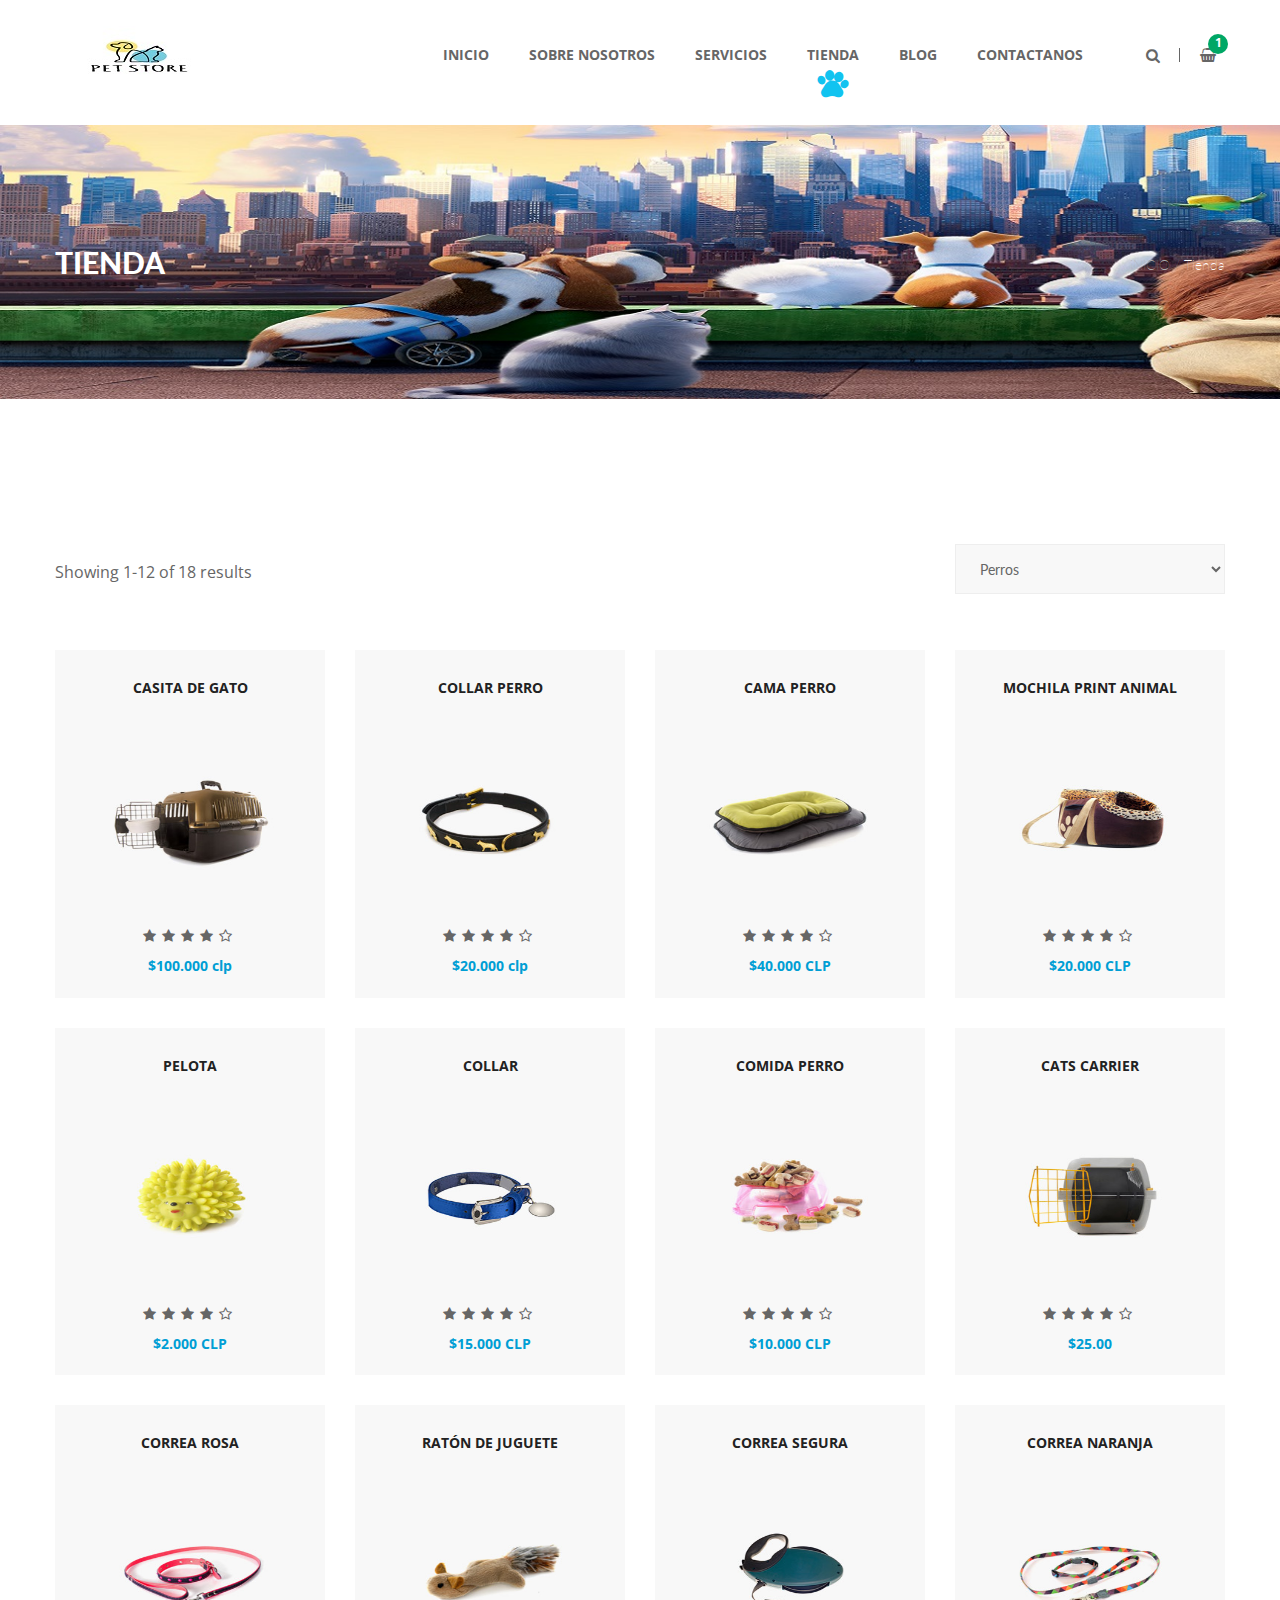
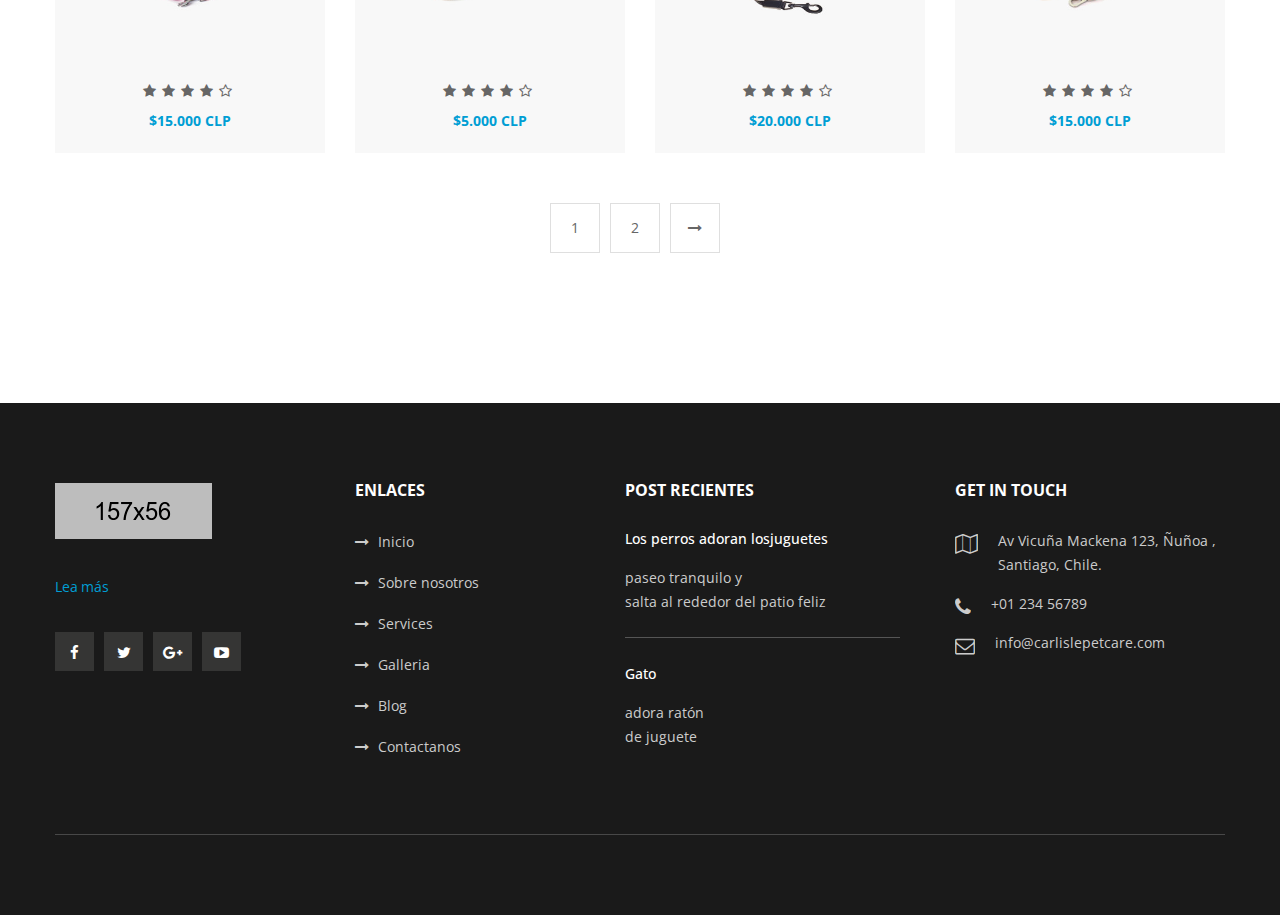
<file: Carlisle-pack/Carlisle-html/shop.html>
<!DOCTYPE html>
<html>
<head>
<meta charset="utf-8">
<title>Checkout|| Carlisle || Responsive HTML 5 Template </title>
<!-- Stylesheets -->
<link href="css/bootstrap.css" rel="stylesheet">
<link href="css/style.css" rel="stylesheet">
<!-- Responsive -->
<meta http-equiv="X-UA-Compatible" content="IE=edge">
<meta name="viewport" content="width=device-width, initial-scale=1.0, maximum-scale=1.0, user-scalable=0">
<link href="css/responsive.css" rel="stylesheet">
<!--[if lt IE 9]><script src="http://html5shim.googlecode.com/svn/trunk/html5.js"></script><![endif]-->
<!--[if lt IE 9]><script src="js/respond.js"></script><![endif]-->
</head>

<body>
<!--Page Wrapper-->
<div class="page-wrapper"> 
    
<!-- Preloader -->
<div class="preloader"></div>
    
<!--Header top area-->
<header class="main-header header-style-one">
 	
<!--Main Mane-->
<section class="main-menu-area menu-three">
<div class="container">
        <div class="row">
            <div class="col-lg-12 col-md-12 col-sm-12">
                <div class="logo"><a href="index.html"><img src="images/logo/logo.png" alt=""></a></div>
                <div class="menu clearfix">
                    <nav class="main-menu pull-rigth">
                        <div class="navbar-header">   	
                            <button type="button" class="navbar-toggle" data-toggle="collapse" data-target=".navbar-collapse">
                            <span class="icon-bar"></span>
                            <span class="icon-bar"></span>
                            <span class="icon-bar"></span>
                            </button>
                        </div>
                        <div class="navbar-collapse collapse clearfix">
                            <ul class="navigation clearfix">
                                <li class="dropdown"><a href="index.html">Inicio<br><span class="flaticon-pawprint"></span></a>
                                    <ul>
                                        <li><a href="index.html">Home One</a></li>
                                        <li><a href="index-2.html">Home Two</a></li>
                                        <li class=""><a href="index-3.html">Home Three</a></li>
                                    </ul>
                                </li>
                                <li><a href="about.html">Sobre nosotros<br><span class="flaticon-pawprint"></span></a></li>
                                <li class="dropdown"><a href="services.html">Servicios<br><span class="flaticon-pawprint"></span></a>
                                    <ul>
                                        <li><a href="services.html">Servicios</a></li>
                                        <li><a href="services-detail.html">Services Detalles</a></li>
                                    </ul>
                                </li>
                                <li class="dropdown current"><a href="shop.html">TIENDA<br><span class="flaticon-pawprint"></span></a>
                                    <ul>
                                        <li><a href="shop.html">Tienda</a></li>
                                        <li><a href="shop-cart.html">Tienda Cart</a></li>
                                        <li><a href="shop-checkout.html">Tienda Checkout</a></li>
                                        <li><a href="shop-detail.html">shop detail</a></li>
                                    </ul>
                                </li>
                                <li class="dropdown"><a href="blog.html">Blog<br><span class="flaticon-pawprint"></span></a>
                                    <ul>
                                        <li><a href="blog.html">Blog</a></li>
                                        <li><a href="blog-detail.html">Blog Detail</a></li>
                                    </ul>
                                </li>
                                <li><a href="contact.html">Contactanos<br><span class="flaticon-pawprint"></span></a></li> 
                            </ul>
                        </div>
                    </nav>
                    <div class="top-search-box">
                        <button><i class="fa fa-search"></i></button>
                        <ul class="search-box">
                            <li>
                                <form action="#">
                                    <input type="text" placeholder="Search for something...">
                                    <button type="submit"><i class="fa fa-search"></i></button>
                                </form>
                            </li>
                        </ul>   
                    </div>
                    <div class="shopping"><a href="shop-cart.html"><i class="fa fa-shopping-basket"></i></a></div>
                </div>
            </div>
        </div>
    </div>
</section> 
<!--/main_mane-->
</header>
<!--.slider_area-->  
<section class="slider_area" style="background-image:url(images/slider/4.jpg);">
    <div class="container">
        <div class="row">
			<div class="col-md-12 col-sm-12 col-xs-12">
               <div class="slider">
                    <h2>TIENDA</h2>
                    <p> <a href="index.html">iNICIO <span>/</span></a> Tienda</p>
               </div>
            </div>
		</div>
	</div>
</section> 
<!--/slider_area-->
<!--shop-section-->
<section class="shop-section">
    <div class="container">
		<div class="row">
			<div class="col-md-12 col-sm-12 col-xs-12">
				<div class="showing">
					<p>Showing 1-12 of 18 results</p>
					<div class="single-form">
						<div class="select-input-wrapper">
							<select class="select-input">
								<option value="" selected="selected">Perros  </option>
								<option value="">Gatos </option>
								<option value=""> Áves </option>
							</select>
						</div>
					</div>
				</div>
			</div>
		</div>
		<div class="row">
			<div class="col-md-3 col-sm-6 col-xs-12">
				<!-- Start single-item -->
				<div class="shop-item">
					<h4><a href="shop-detail.html">Casita de gato</a></h4>
					<div class="item_shop">
						<img src="images/shop/1.jpg" alt="">
						<!-- Start overlay -->
						<div class="overlay">
							<div class="box">
                                <a  href="#"><i class="fa fa-heart-o" aria-hidden="true"></i></a>
								<div class="image-view">
								 <a href="shop-cart.html"><i class="flaticon-shopping-cart"></i></a>
								 </div>
							</div>
						</div>
						<!-- End overlay -->
					</div>
					<ul>
						<li><a href="#"><i class="fa fa-star" aria-hidden="true"></i></a></li>
						<li><a href="#"><i class="fa fa-star" aria-hidden="true"></i></a></li>
						<li><a href="#"><i class="fa fa-star" aria-hidden="true"></i></a></li>
						<li><a href="#"><i class="fa fa-star" aria-hidden="true"></i></a></li>
						<li><a href="#"><i class="fa fa-star-o" aria-hidden="true"></i></a></li>
					</ul>
					<p>$100.000 clp</p>
				</div>
				<!-- End single-item -->
			</div>
			<div class="col-md-3 col-sm-6 col-xs-12">
				<!-- Start single-item -->
				<div class="shop-item">
					<h4><a href="shop-detail.html">COLLAR PERRO</a></h4>
					<div class="item_shop">
						<img src="images/shop/2.jpg" alt="">
						<!-- Start overlay -->
						<div class="overlay">
							<div class="box">
                                <a  href="#"><i class="fa fa-heart-o" aria-hidden="true"></i></a>
								<div class="image-view">
								 <a href="shop-cart.html"><i class="flaticon-shopping-cart"></i></a>
								 </div>
							</div>
						</div>
						<!-- End overlay -->
					</div>
					<ul>
						<li><a href="#"><i class="fa fa-star" aria-hidden="true"></i></a></li>
						<li><a href="#"><i class="fa fa-star" aria-hidden="true"></i></a></li>
						<li><a href="#"><i class="fa fa-star" aria-hidden="true"></i></a></li>
						<li><a href="#"><i class="fa fa-star" aria-hidden="true"></i></a></li>
						<li><a href="#"><i class="fa fa-star-o" aria-hidden="true"></i></a></li>
					</ul>
					<p>$20.000 clp</p>
				</div>
				<!-- End single-item -->
			</div>
			<div class="col-md-3 col-sm-6 col-xs-12">
				<!-- Start single-item -->
				<div class="shop-item">
					<h4><a href="shop-detail.html">CAMA PERRO</a></h4>
					<div class="item_shop">
						<img src="images/shop/3.jpg" alt="">
						<!-- Start overlay -->
						<div class="overlay">
							<div class="box">
                                <a  href="#"><i class="fa fa-heart-o" aria-hidden="true"></i></a>
								<div class="image-view">
								 <a href="shop-cart.html"><i class="flaticon-shopping-cart"></i></a>
								 </div>
							</div>
						</div>
						<!-- End overlay -->
					</div>
					<ul>
						<li><a href="#"><i class="fa fa-star" aria-hidden="true"></i></a></li>
						<li><a href="#"><i class="fa fa-star" aria-hidden="true"></i></a></li>
						<li><a href="#"><i class="fa fa-star" aria-hidden="true"></i></a></li>
						<li><a href="#"><i class="fa fa-star" aria-hidden="true"></i></a></li>
						<li><a href="#"><i class="fa fa-star-o" aria-hidden="true"></i></a></li>
					</ul>
					<p>$40.000 CLP</p>
				</div>
				<!-- End single-item -->
			</div>
			<div class="col-md-3 col-sm-6 col-xs-12">
				<!-- Start single-item -->
				<div class="shop-item">
					<h4><a href="shop-detail.html">Mochila Print Animal</a></h4>
					<div class="item_shop">
						<img src="images/shop/4.jpg" alt="">
						<!-- Start overlay -->
						<div class="overlay">
							<div class="box">
                                <a  href="#"><i class="fa fa-heart-o" aria-hidden="true"></i></a>
								<div class="image-view">
								 <a href="shop-cart.html"><i class="flaticon-shopping-cart"></i></a>
								 </div>
							</div>
						</div>
						<!-- End overlay -->
					</div>
					<ul>
						<li><a href="#"><i class="fa fa-star" aria-hidden="true"></i></a></li>
						<li><a href="#"><i class="fa fa-star" aria-hidden="true"></i></a></li>
						<li><a href="#"><i class="fa fa-star" aria-hidden="true"></i></a></li>
						<li><a href="#"><i class="fa fa-star" aria-hidden="true"></i></a></li>
						<li><a href="#"><i class="fa fa-star-o" aria-hidden="true"></i></a></li>
					</ul>
					<p>$20.000 CLP</p>
				</div>
				<!-- End single-item -->
			</div>
			<div class="col-md-3 col-sm-6 col-xs-12">
				<!-- Start single-item -->
				<div class="shop-item">
					<h4><a href="shop-detail.html">PELOTA</a></h4>
					<div class="item_shop">
						<img src="images/shop/5.jpg" alt="">
						<!-- Start overlay -->
						<div class="overlay">
							<div class="box">
                                <a  href="#"><i class="fa fa-heart-o" aria-hidden="true"></i></a>
								<div class="image-view">
								 <a href="shop-cart.html"><i class="flaticon-shopping-cart"></i></a>
								 </div>
							</div>
						</div>
						<!-- End overlay -->
					</div>
					<ul>
						<li><a href="#"><i class="fa fa-star" aria-hidden="true"></i></a></li>
						<li><a href="#"><i class="fa fa-star" aria-hidden="true"></i></a></li>
						<li><a href="#"><i class="fa fa-star" aria-hidden="true"></i></a></li>
						<li><a href="#"><i class="fa fa-star" aria-hidden="true"></i></a></li>
						<li><a href="#"><i class="fa fa-star-o" aria-hidden="true"></i></a></li>
					</ul>
					<p>$2.000 CLP</p>
				</div>
				<!-- End single-item -->
			</div>
			<div class="col-md-3 col-sm-6 col-xs-12">
				<!-- Start single-item -->
				<div class="shop-item">
					<h4><a href="shop-detail.html">COLLAR</a></h4>
					<div class="item_shop">
						<img src="images/shop/6.jpg" alt="">
						<!-- Start overlay -->
						<div class="overlay">
							<div class="box">
                                <a  href="#"><i class="fa fa-heart-o" aria-hidden="true"></i></a>
								<div class="image-view">
								 <a href="shop-cart.html"><i class="flaticon-shopping-cart"></i></a>
								 </div>
							</div>
						</div>
						<!-- End overlay -->
					</div>
					<ul>
						<li><a href="#"><i class="fa fa-star" aria-hidden="true"></i></a></li>
						<li><a href="#"><i class="fa fa-star" aria-hidden="true"></i></a></li>
						<li><a href="#"><i class="fa fa-star" aria-hidden="true"></i></a></li>
						<li><a href="#"><i class="fa fa-star" aria-hidden="true"></i></a></li>
						<li><a href="#"><i class="fa fa-star-o" aria-hidden="true"></i></a></li>
					</ul>
					<p>$15.000 CLP</p>
				</div>
				<!-- End single-item -->
			</div>
			<div class="col-md-3 col-sm-6 col-xs-12">
				<!-- Start single-item -->
				<div class="shop-item">
					<h4><a href="shop-detail.html">Comida Perro</a></h4>
					<div class="item_shop">
						<img src="images/shop/7.jpg" alt="">
						<!-- Start overlay -->
						<div class="overlay">
							<div class="box">
                                <a  href="#"><i class="fa fa-heart-o" aria-hidden="true"></i></a>
								<div class="image-view">
								 <a href="shop-cart.html"><i class="flaticon-shopping-cart"></i></a>
								 </div>
							</div>
						</div>
						<!-- End overlay -->
					</div>
					<ul>
						<li><a href="#"><i class="fa fa-star" aria-hidden="true"></i></a></li>
						<li><a href="#"><i class="fa fa-star" aria-hidden="true"></i></a></li>
						<li><a href="#"><i class="fa fa-star" aria-hidden="true"></i></a></li>
						<li><a href="#"><i class="fa fa-star" aria-hidden="true"></i></a></li>
						<li><a href="#"><i class="fa fa-star-o" aria-hidden="true"></i></a></li>
					</ul>
					<p>$10.000 CLP</p>
				</div>
				<!-- End single-item -->
			</div><div class="col-md-3 col-sm-6 col-xs-12">
				<!-- Start single-item -->
				<div class="shop-item">
					<h4><a href="shop-detail.html">Cats Carrier</a></h4>
					<div class="item_shop">
						<img src="images/shop/8.jpg" alt="">
						<!-- Start overlay -->
						<div class="overlay">
							<div class="box">
                                <a  href="#"><i class="fa fa-heart-o" aria-hidden="true"></i></a>
								<div class="image-view">
								 <a href="shop-cart.html"><i class="flaticon-shopping-cart"></i></a>
								 </div>
							</div>
						</div>
						<!-- End overlay -->
					</div>
					<ul>
						<li><a href="#"><i class="fa fa-star" aria-hidden="true"></i></a></li>
						<li><a href="#"><i class="fa fa-star" aria-hidden="true"></i></a></li>
						<li><a href="#"><i class="fa fa-star" aria-hidden="true"></i></a></li>
						<li><a href="#"><i class="fa fa-star" aria-hidden="true"></i></a></li>
						<li><a href="#"><i class="fa fa-star-o" aria-hidden="true"></i></a></li>
					</ul>
					<p>$25.00</p>
				</div>
				<!-- End single-item -->
			</div>
			<div class="col-md-3 col-sm-6 col-xs-12">
				<!-- Start single-item -->
				<div class="shop-item">
					<h4><a href="shop-detail.html">Correa Rosa</a></h4>
					<div class="item_shop">
						<img src="images/shop/9.jpg" alt="">
						<!-- Start overlay -->
						<div class="overlay">
							<div class="box">
                                <a  href="#"><i class="fa fa-heart-o" aria-hidden="true"></i></a>
								<div class="image-view">
								 <a href="shop-cart.html"><i class="flaticon-shopping-cart"></i></a>
								 </div>
							</div>
						</div>
						<!-- End overlay -->
					</div>
					<ul>
						<li><a href="#"><i class="fa fa-star" aria-hidden="true"></i></a></li>
						<li><a href="#"><i class="fa fa-star" aria-hidden="true"></i></a></li>
						<li><a href="#"><i class="fa fa-star" aria-hidden="true"></i></a></li>
						<li><a href="#"><i class="fa fa-star" aria-hidden="true"></i></a></li>
						<li><a href="#"><i class="fa fa-star-o" aria-hidden="true"></i></a></li>
					</ul>
					<p>$15.000 CLP</p>
				</div>
				<!-- End single-item -->
			</div>
			<div class="col-md-3 col-sm-6 col-xs-12">
				<!-- Start single-item -->
				<div class="shop-item">
					<h4><a href="shop-detail.html">Ratón de Juguete</a></h4>
					<div class="item_shop">
						<img src="images/shop/10.jpg" alt="">
						<!-- Start overlay -->
						<div class="overlay">
							<div class="box">
                                <a  href="#"><i class="fa fa-heart-o" aria-hidden="true"></i></a>
								<div class="image-view">
								 <a href="shop-cart.html"><i class="flaticon-shopping-cart"></i></a>
								 </div>
							</div>
						</div>
						<!-- End overlay -->
					</div>
					<ul>
						<li><a href="#"><i class="fa fa-star" aria-hidden="true"></i></a></li>
						<li><a href="#"><i class="fa fa-star" aria-hidden="true"></i></a></li>
						<li><a href="#"><i class="fa fa-star" aria-hidden="true"></i></a></li>
						<li><a href="#"><i class="fa fa-star" aria-hidden="true"></i></a></li>
						<li><a href="#"><i class="fa fa-star-o" aria-hidden="true"></i></a></li>
					</ul>
					<p>$5.000 CLP</p>
				</div>
				<!-- End single-item -->
			</div>
			<div class="col-md-3 col-sm-6 col-xs-12">
				<!-- Start single-item -->
				<div class="shop-item">
					<h4><a href="shop-detail.html">CORREA SEGURA</a></h4>
					<div class="item_shop">
						<img src="images/shop/11.jpg" alt="">
						<!-- Start overlay -->
						<div class="overlay">
							<div class="box">
                                <a  href="#"><i class="fa fa-heart-o" aria-hidden="true"></i></a>
								<div class="image-view">
								 <a href="shop-cart.html"><i class="flaticon-shopping-cart"></i></a>
								 </div>
							</div>
						</div>
						<!-- End overlay -->
					</div>
					<ul>
						<li><a href="#"><i class="fa fa-star" aria-hidden="true"></i></a></li>
						<li><a href="#"><i class="fa fa-star" aria-hidden="true"></i></a></li>
						<li><a href="#"><i class="fa fa-star" aria-hidden="true"></i></a></li>
						<li><a href="#"><i class="fa fa-star" aria-hidden="true"></i></a></li>
						<li><a href="#"><i class="fa fa-star-o" aria-hidden="true"></i></a></li>
					</ul>
					<p>$20.000 CLP</p>
				</div>
				<!-- End single-item -->
			</div>
			<div class="col-md-3 col-sm-6 col-xs-12">
				<!-- Start single-item -->
				<div class="shop-item">
					<h4><a href="shop-detail.html">CORREA NARANJA</a></h4>
					<div class="item_shop">
						<img src="images/shop/12.jpg" alt="">
						<!-- Start overlay -->
						<div class="overlay">
							<div class="box">
                                <a  href="#"><i class="fa fa-heart-o" aria-hidden="true"></i></a>
								<div class="image-view">
								 <a href="shop-cart.html"><i class="flaticon-shopping-cart"></i></a>
								 </div>
							</div>
						</div>
						<!-- End overlay -->
					</div>
					<ul>
						<li><a href="#"><i class="fa fa-star" aria-hidden="true"></i></a></li>
						<li><a href="#"><i class="fa fa-star" aria-hidden="true"></i></a></li>
						<li><a href="#"><i class="fa fa-star" aria-hidden="true"></i></a></li>
						<li><a href="#"><i class="fa fa-star" aria-hidden="true"></i></a></li>
						<li><a href="#"><i class="fa fa-star-o" aria-hidden="true"></i></a></li>
					</ul>
					<p>$15.000 CLP </p>
				</div>
				<!-- End single-item -->
			</div>
			
		</div>
		<div class="blog-arrow">
            <ul>
                <li><a href="#">1</a></li>
                <li><a href="#">2</a></li>
                <li><a href="#"><i class="fa fa-long-arrow-right" aria-hidden="true"></i></a></li>
            </ul>
        </div>
    </div>
</section>
<!--End shop-section-->
<!--Start footer_area-->
<footer class="footer_area footer-2">
    <div class="container">
        <div class="row">
            <div class="col-md-3 col-sm-6 col-xs-12">
                <div class="about_us">
                  <a href="index.html"><img src="images/logo/logo2.png" alt=""></a>
                    <p>  <a href="">Lea más </a></p>
                    <ul>
					   <li><a href="#"><i class="fa fa-facebook" aria-hidden="true"></i></a></li>
					   <li><a href="#"><i class="fa fa-twitter" aria-hidden="true"></i></a></li>
					   <li><a href="#"><i class="fa fa-google-plus" aria-hidden="true"></i></a></li>
					   <li><a href="#"><i class="fa fa-youtube-play" aria-hidden="true"></i></a></li>
					</ul>
                </div>
            </div>
            <div class="col-md-3 col-sm-6 col-xs-12">
                <div class="working">
                    <h2>Enlaces</h2>
                    <div class="useful">
                        <ul>
                            <li><a href="index.html"><i class="fa fa-long-arrow-right" aria-hidden="true"></i>Inicio</a></li>
                            <li><a href="about.html"><i class="fa fa-long-arrow-right" aria-hidden="true"></i>Sobre nosotros</a></li>
                            <li><a href="services.html"><i class="fa fa-long-arrow-right" aria-hidden="true"></i>Services</a></li>
                            <li><a href="gallery-standard.html"><i class="fa fa-long-arrow-right" aria-hidden="true"></i>Galleria</a></li>
                            <li><a href="blog.html"><i class="fa fa-long-arrow-right" aria-hidden="true"></i>Blog</a></li>
                            <li><a href="contact.html"><i class="fa fa-long-arrow-right" aria-hidden="true"></i>Contactanos</a></li>
                        </ul>                        
                    </div>
                </div>
            </div>
            <div class="col-md-3 col-sm-6 col-xs-12">
                <div class="resent_post">
                    <h2>Post recientes</h2>
                    <div class="resent resent-2">
                        <h4><a href="blog-detail.html">Los perros adoran losjuguetes</a></h4>
                        <p>paseo tranquilo y <br>salta al rededor del patio feliz </p>
                    </div> 
                    <div class="resent">
                        <h4><a href="blog-detail.html">Gato</a></h4>
                        <p>adora ratón<br> de juguete</p>
                    </div>
                </div>
            </div>
			<div class="col-md-3 col-sm-6 col-xs-12">
                <div class="tuoch">
                   <h2>GET IN TOUCH</h2>
                    <ul><li><a href="#"><i class="fa fa-map-o" aria-hidden="true"></i>Av Vicuña Mackena 123, Ñuñoa ,<br>Santiago, Chile.</a></li>
                       <li><a href="#"><i class="fa fa-phone" aria-hidden="true"></i>+01 234 56789</a></li>
                       <li><a href="#"><i class="fa fa-envelope-o" aria-hidden="true"></i>info@carlislepetcare.com</a></li>
                    </ul>
                </div>
            </div>
        </div>
		<div class="footer_bottom">
            <p></p>
        </div>
    </div>
</footer>       
<!--End footer_area-->

</div><!--Page Wrapper End-->

<!--Scroll to top-->
<div class="scroll-to-top scroll-to-target" data-target=".main-header"><span class="fa fa-long-arrow-up"></span></div>

	<script src="js/jquery.js"></script> 
	<script src="js/bootstrap.min.js"></script>
	<script src="js/jquery.countTo.js"></script>
	<script src="js/isotope.js"></script>
	<script src="js/jquery.appear.js"></script>
	<script src="js/html5lightbox/html5lightbox.js"></script>
	<script src="js/owl.js"></script>
	<script src="js/validate.js"></script>
	<script src="js/wow.js"></script>

    




<script src="js/custom.js"></script>
</body>
</html>
</file>
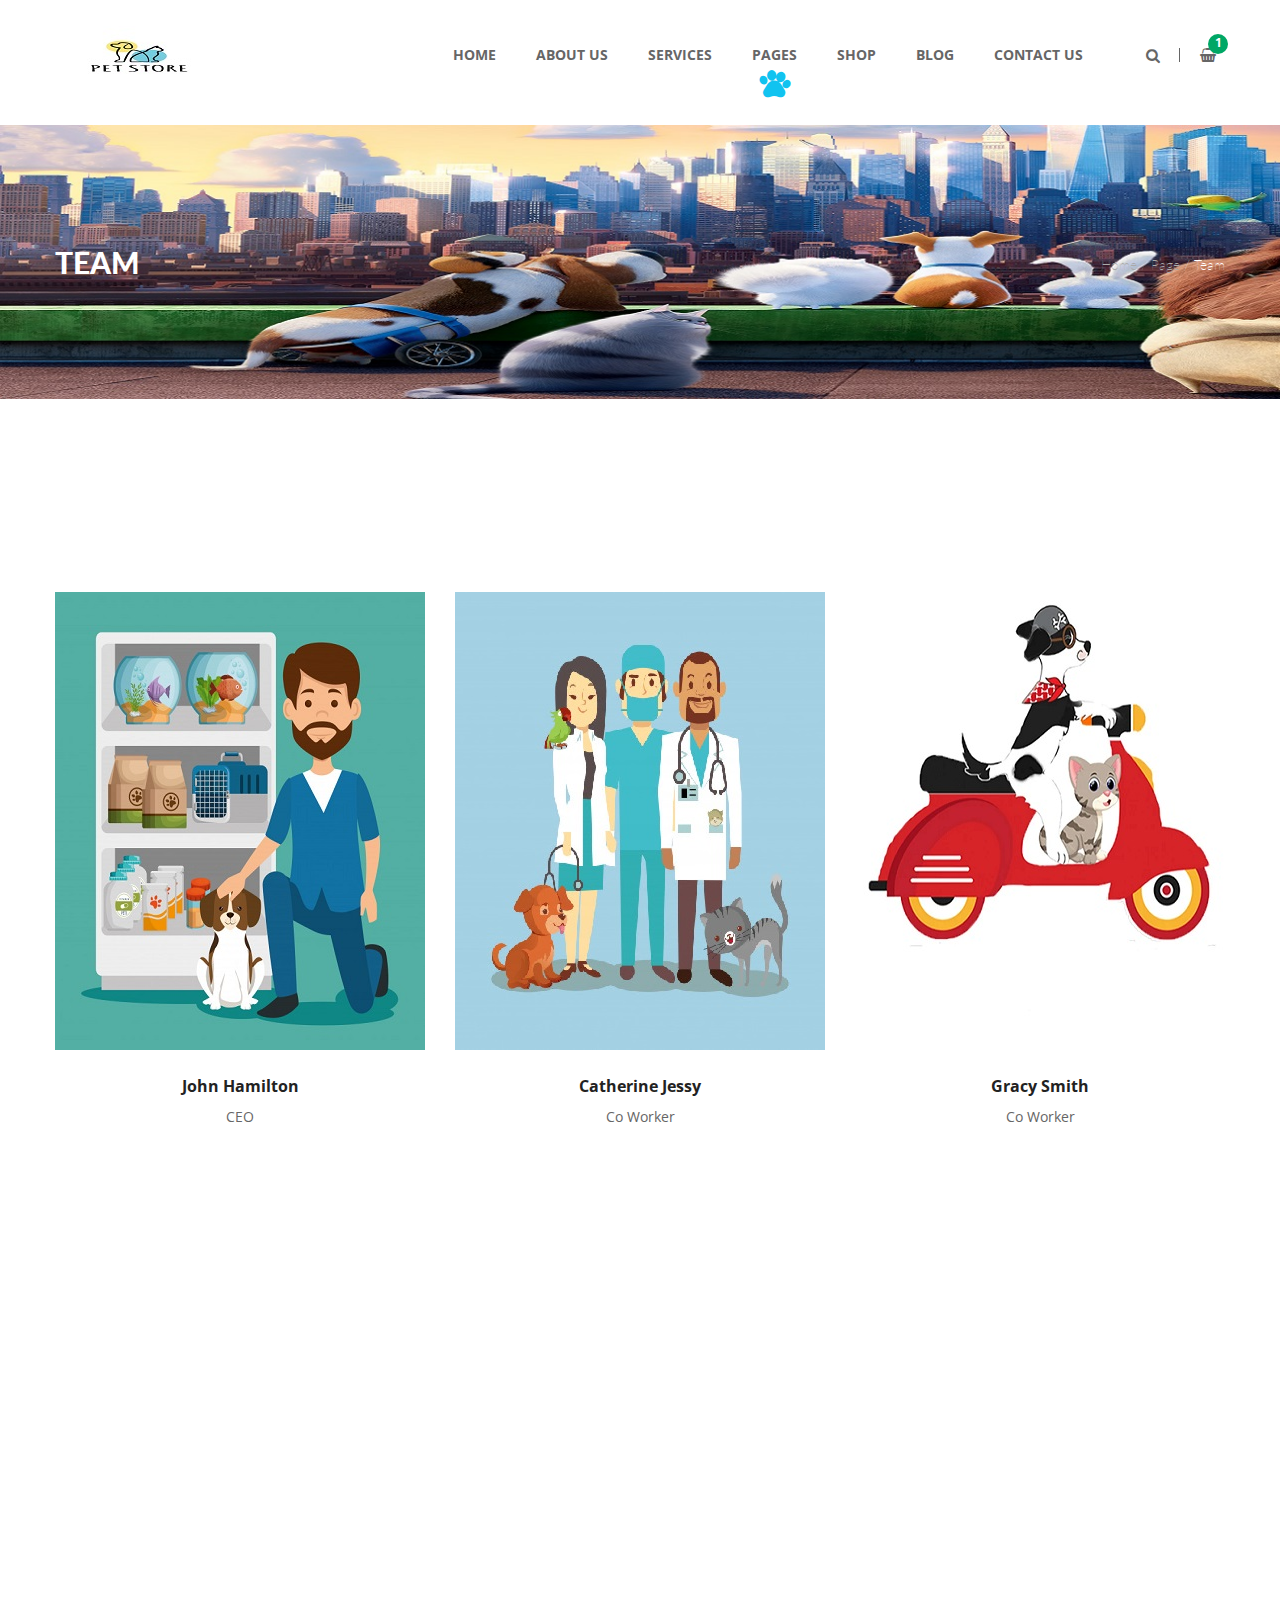
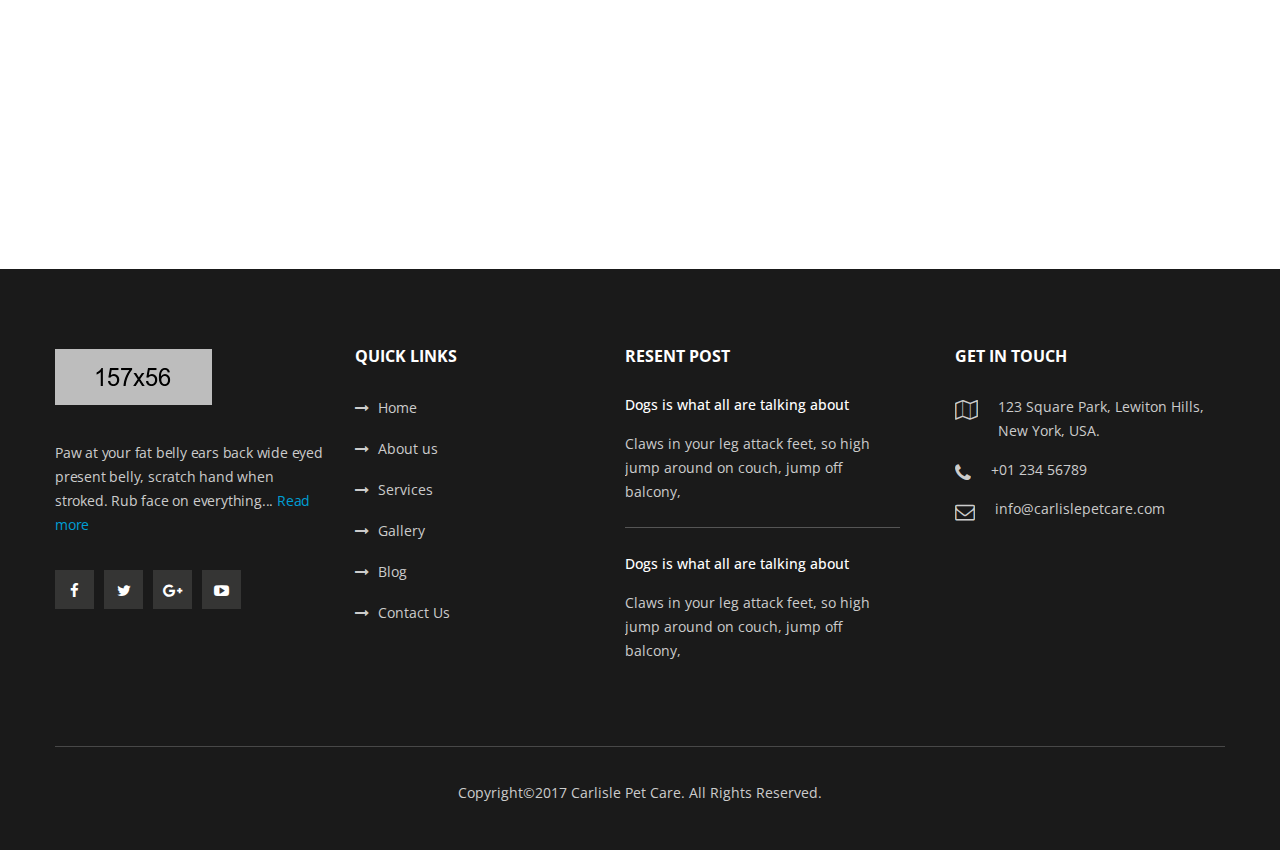
<file: Carlisle-pack/Carlisle-html/team.html>
<!DOCTYPE html>
<html>
<head>
<meta charset="utf-8">
<title>Team|| Carlisle || Responsive HTML 5 Template </title>
<!-- Stylesheets -->
<link href="css/bootstrap.css" rel="stylesheet">
<link href="css/style.css" rel="stylesheet">
<!-- Responsive -->
<meta http-equiv="X-UA-Compatible" content="IE=edge">
<meta name="viewport" content="width=device-width, initial-scale=1.0, maximum-scale=1.0, user-scalable=0">
<link href="css/responsive.css" rel="stylesheet">
<!--[if lt IE 9]><script src="http://html5shim.googlecode.com/svn/trunk/html5.js"></script><![endif]-->
<!--[if lt IE 9]><script src="js/respond.js"></script><![endif]-->
</head>

<body>
<!--Page Wrapper-->
<div class="page-wrapper"> 
    
<!-- Preloader -->
<div class="preloader"></div>
    
<!--Header top area-->
<header class="main-header header-style-one">
 	
<!--Main Mane-->
<section class="main-menu-area menu-three">
<div class="container">
        <div class="row">
            <div class="col-lg-12 col-md-12 col-sm-12">
                <div class="logo"><a href="index.html"><img src="images/logo/logo.png" alt=""></a></div>
                <div class="menu clearfix">
                    <nav class="main-menu pull-rigth">
                        <div class="navbar-header">   	
                            <button type="button" class="navbar-toggle" data-toggle="collapse" data-target=".navbar-collapse">
                            <span class="icon-bar"></span>
                            <span class="icon-bar"></span>
                            <span class="icon-bar"></span>
                            </button>
                        </div>
                        <div class="navbar-collapse collapse clearfix">
                            <ul class="navigation clearfix">
                                <li class="dropdown"><a href="index.html">Home<br><span class="flaticon-pawprint"></span></a>
                                    <ul>
                                        <li><a href="index.html">Home One</a></li>
                                        <li><a href="index-2.html">Home Two</a></li>
                                        <li class=""><a href="index-3.html">Home Three</a></li>
                                    </ul>
                                </li>
                                <li><a href="about.html">About us<br><span class="flaticon-pawprint"></span></a></li>
                                <li class="dropdown"><a href="services.html">Services<br><span class="flaticon-pawprint"></span></a>
                                    <ul>
                                        <li><a href="services.html">Services</a></li>
                                        <li><a href="services-detail.html">Services Detail</a></li>
                                    </ul>
                                </li>
                                <li class="dropdown current"><a href="#">Pages<br><span class="flaticon-pawprint"></span></a>
                                    <ul>
                                        <li><a href="gallery-standard.html">Gallery Standard</a></li>
                                        <li><a href="gallery-fullwidth.html">Gallery Fullwidth</a></li>
                                        <li><a href="gallery-preview.html">Gallery Preview</a></li>
                                        <li><a href="team.html">Team</a></li>
                                        <li><a href="404.html">404</a></li>
                                    </ul>
                                </li>
                                <li class="dropdown"><a href="shop.html">Shop<br><span class="flaticon-pawprint"></span></a>
                                    <ul>
                                        <li><a href="shop.html">Shop</a></li>
                                        <li><a href="shop-cart.html">Shop Cart</a></li>
                                        <li><a href="shop-checkout.html">Shop Checkout</a></li>
                                        <li><a href="shop-detail.html">shop detail</a></li>
                                    </ul>
                                </li>
                                <li class="dropdown"><a href="blog.html">Blog<br><span class="flaticon-pawprint"></span></a>
                                    <ul>
                                        <li><a href="blog.html">Blog</a></li>
                                        <li><a href="blog-detail.html">Blog Detail</a></li>
                                    </ul>
                                </li>
                                <li><a href="contact.html">Contact Us<br><span class="flaticon-pawprint"></span></a></li> 
                            </ul>
                        </div>
                    </nav>
                    <div class="top-search-box">
                        <button><i class="fa fa-search"></i></button>
                        <ul class="search-box">
                            <li>
                                <form action="#">
                                    <input type="text" placeholder="Search for something...">
                                    <button type="submit"><i class="fa fa-search"></i></button>
                                </form>
                            </li>
                        </ul>   
                    </div>
                    <div class="shopping"><a href="shop-cart.html"><i class="fa fa-shopping-basket"></i></a></div>
                </div>
            </div>
        </div>
    </div>
</section> 
<!--/main_mane-->
</header>
<!--.slider_area-->  
<section class="slider_area" style="background-image:url(images/slider/4.jpg);">
    <div class="container">
        <div class="row">
			<div class="col-md-12 col-sm-12 col-xs-12">
               <div class="slider">
                    <h2>Team</h2>
                    <p> <a href="index.html">Home <span>/</span> Page</a> <span>/</span>  Team</p>
               </div>
            </div>
		</div>
	</div>
</section> 
<!--/slider_area-->
<!--.our-team-->  
<section class="team-area">
    <div class="container">
        <div class="row">
            <div class="col-md-4 col-sm-4 col-xs-12">
                <!-- Start single-item -->
                <div class="our-team wow fadeInUp"  data-wow-delay="300ms" data-wow-duration="1500ms">
                   <div class="img-holder">
                        <figure><img src="images/team/1.jpg" alt="Images"></figure>
                        <!-- Start overlay -->
                        <div class="overlay">
                            <div class="team-icon">
                                <a href=""><i class="fa fa-facebook" aria-hidden="true"></i></a>
                                <a href=""><i class="fa fa-twitter" aria-hidden="true"></i></a>
                                <a href=""><i class="fa fa-google-plus" aria-hidden="true"></i></a>
                                <a href=""><i class="fa fa-pinterest-p" aria-hidden="true"></i></a>
                            </div>
                        </div>
                        <!-- End overlay -->
                    </div>
                    <div class="our-team-text">
                        <h4>John Hamilton</h4>
                        <p>CEO </p>
                    </div>
                </div>
                <!-- End single-item -->
			</div>
            <div class="col-md-4 col-sm-4 col-xs-12">
                <!-- Start single-item -->
                <div class="our-team wow fadeInUp"  data-wow-delay="300ms" data-wow-duration="1500ms">
                    <div class="img-holder">
                        <figure><img src="images/team/2.jpg" alt="Images"></figure>
                        <!-- Start overlay -->
                        <div class="overlay">
                            <div class="team-icon">
                                <a href=""><i class="fa fa-facebook" aria-hidden="true"></i></a>
                                <a href=""><i class="fa fa-twitter" aria-hidden="true"></i></a>
                                <a href=""><i class="fa fa-google-plus" aria-hidden="true"></i></a>
                                <a href=""><i class="fa fa-pinterest-p" aria-hidden="true"></i></a>
                            </div>
                        </div>
                        <!-- End overlay -->
                    </div>
                    <div class="our-team-text">
                        <h4>Catherine Jessy</h4>
                        <p>Co Worker</p>
                    </div>
                </div>
                <!-- End single-item -->
			</div>
            <div class="col-md-4 col-sm-4 col-xs-12">
                <!-- Start single-item -->
                <div class="our-team wow fadeInUp"  data-wow-delay="300ms" data-wow-duration="1500ms">
                    <div class="img-holder">
                        <figure><img src="images/team/3.jpg" alt="Images"></figure>
                        <!-- Start overlay -->
                        <div class="overlay">
                            <div class="team-icon">
                                <a href=""><i class="fa fa-facebook" aria-hidden="true"></i></a>
                                <a href=""><i class="fa fa-twitter" aria-hidden="true"></i></a>
                                <a href=""><i class="fa fa-google-plus" aria-hidden="true"></i></a>
                                <a href=""><i class="fa fa-pinterest-p" aria-hidden="true"></i></a>
                            </div>
                        </div>
                        <!-- End overlay -->
                    </div>
                    <div class="our-team-text">
                        <h4>Gracy Smith</h4>
                        <p>Co Worker</p>
                    </div>
                </div>
                <!-- End single-item -->
			</div>
			<div class="col-md-4 col-sm-4 col-xs-12">
                <!-- Start single-item -->
                <div class="our-team wow fadeInUp"  data-wow-delay="300ms" data-wow-duration="1500ms">
                    <div class="img-holder">
                        <figure><img src="images/team/4.jpg" alt="Images"></figure>
                        <!-- Start overlay -->
                        <div class="overlay">
                            <div class="team-icon">
                                <a href=""><i class="fa fa-facebook" aria-hidden="true"></i></a>
                                <a href=""><i class="fa fa-twitter" aria-hidden="true"></i></a>
                                <a href=""><i class="fa fa-google-plus" aria-hidden="true"></i></a>
                                <a href=""><i class="fa fa-pinterest-p" aria-hidden="true"></i></a>
                            </div>
                        </div>
                        <!-- End overlay -->
                    </div>
                    <div class="our-team-text">
                        <h4>Julia Tinkerball</h4>
                        <p>Co Worker</p>
                    </div>
                </div>
                <!-- End single-item -->
			</div>
			<div class="col-md-4 col-sm-4 col-xs-12">
                <!-- Start single-item -->
                <div class="our-team wow fadeInUp"  data-wow-delay="300ms" data-wow-duration="1500ms">
                    <div class="img-holder">
                        <figure><img src="images/team/5.jpg" alt="Images"></figure>
                        <!-- Start overlay -->
                        <div class="overlay">
                            <div class="team-icon">
                                <a href=""><i class="fa fa-facebook" aria-hidden="true"></i></a>
                                <a href=""><i class="fa fa-twitter" aria-hidden="true"></i></a>
                                <a href=""><i class="fa fa-google-plus" aria-hidden="true"></i></a>
                                <a href=""><i class="fa fa-pinterest-p" aria-hidden="true"></i></a>
                            </div>
                        </div>
                        <!-- End overlay -->
                    </div>
                    <div class="our-team-text">
                        <h4>John Bratt</h4>
                        <p>Founder</p>
                    </div>
                </div>
                <!-- End single-item -->
			</div>
			<div class="col-md-4 col-sm-4 col-xs-12">
                <!-- Start single-item -->
                <div class="our-team wow fadeInUp"  data-wow-delay="300ms" data-wow-duration="1500ms">
                    <div class="img-holder">
                        <figure><img src="images/team/6.jpg" alt="Images"></figure>
                        <!-- Start overlay -->
                        <div class="overlay">
                            <div class="team-icon">
                                <a href=""><i class="fa fa-facebook" aria-hidden="true"></i></a>
                                <a href=""><i class="fa fa-twitter" aria-hidden="true"></i></a>
                                <a href=""><i class="fa fa-google-plus" aria-hidden="true"></i></a>
                                <a href=""><i class="fa fa-pinterest-p" aria-hidden="true"></i></a>
                            </div>
                        </div>
                        <!-- End overlay -->
                    </div>
                    <div class="our-team-text">
                        <h4>Jessica Austin</h4>
                        <p>Co Worker</p>
                    </div>
                </div>
                <!-- End single-item -->
			</div>
		</div>
	</div>
</section> 
<!--/our-team-->    
<!--Start footer_area-->
<footer class="footer_area footer-2">
    <div class="container">
        <div class="row">
            <div class="col-md-3 col-sm-6 col-xs-12">
                <div class="about_us">
                  <a href="index.html"><img src="images/logo/logo2.png" alt=""></a>
                    <p>Paw at your fat belly ears back wide eyed present belly, scratch hand when stroked. Rub face on everything... <a href="">Read more </a></p>
                    <ul>
					   <li><a href="#"><i class="fa fa-facebook" aria-hidden="true"></i></a></li>
					   <li><a href="#"><i class="fa fa-twitter" aria-hidden="true"></i></a></li>
					   <li><a href="#"><i class="fa fa-google-plus" aria-hidden="true"></i></a></li>
					   <li><a href="#"><i class="fa fa-youtube-play" aria-hidden="true"></i></a></li>
					</ul>
                </div>
            </div>
            <div class="col-md-3 col-sm-6 col-xs-12">
                <div class="working">
                    <h2>QUICK LINKS</h2>
                    <div class="useful">
                        <ul>
                            <li><a href="index.html"><i class="fa fa-long-arrow-right" aria-hidden="true"></i>Home</a></li>
                            <li><a href="about.html"><i class="fa fa-long-arrow-right" aria-hidden="true"></i>About us</a></li>
                            <li><a href="services.html"><i class="fa fa-long-arrow-right" aria-hidden="true"></i>Services</a></li>
                            <li><a href="gallery-standard.html"><i class="fa fa-long-arrow-right" aria-hidden="true"></i>Gallery</a></li>
                            <li><a href="blog.html"><i class="fa fa-long-arrow-right" aria-hidden="true"></i>Blog</a></li>
                            <li><a href="contact.html"><i class="fa fa-long-arrow-right" aria-hidden="true"></i>Contact Us</a></li>
                        </ul>                        
                    </div>
                </div>
            </div>
            <div class="col-md-3 col-sm-6 col-xs-12">
                <div class="resent_post">
                    <h2>Resent Post</h2>
                    <div class="resent resent-2">
                        <h4><a href="blog-detail.html">Dogs is what all are talking about</a></h4>
                        <p>Claws in your leg attack feet, so high<br> jump around on couch, jump off balcony, </p>
                    </div> 
                    <div class="resent">
                        <h4><a href="blog-detail.html">Dogs is what all are talking about</a></h4>
                        <p>Claws in your leg attack feet, so high<br> jump around on couch, jump off balcony,</p>
                    </div>
                </div>
            </div>
			<div class="col-md-3 col-sm-6 col-xs-12">
                <div class="tuoch">
                   <h2>GET IN TOUCH</h2>
                    <ul><li><a href="#"><i class="fa fa-map-o" aria-hidden="true"></i>123 Square Park, Lewiton Hills,<br>New York, USA.</a></li>
                       <li><a href="#"><i class="fa fa-phone" aria-hidden="true"></i>+01 234 56789</a></li>
                       <li><a href="#"><i class="fa fa-envelope-o" aria-hidden="true"></i>info@carlislepetcare.com</a></li>
                    </ul>
                </div>
            </div>
        </div>
		<div class="footer_bottom">
            <p>Copyright©2017 Carlisle Pet Care. All Rights Reserved.</p>
        </div>
    </div>
</footer>       
<!--End footer_area-->
    
</div><!--Page Wrapper End-->

<!--Scroll to top-->
<div class="scroll-to-top scroll-to-target" data-target=".main-header"><span class="fa fa-long-arrow-up"></span></div>

	<script src="js/jquery.js"></script> 
	<script src="js/bootstrap.min.js"></script>
	<script src="js/jquery.countTo.js"></script>
	<script src="js/isotope.js"></script>
	<script src="js/jquery.appear.js"></script>
	<script src="js/html5lightbox/html5lightbox.js"></script>
	<script src="js/owl.js"></script>
	<script src="js/validate.js"></script>
	<script src="js/wow.js"></script>

    




<script src="js/custom.js"></script>
</body>
</html>
</file>
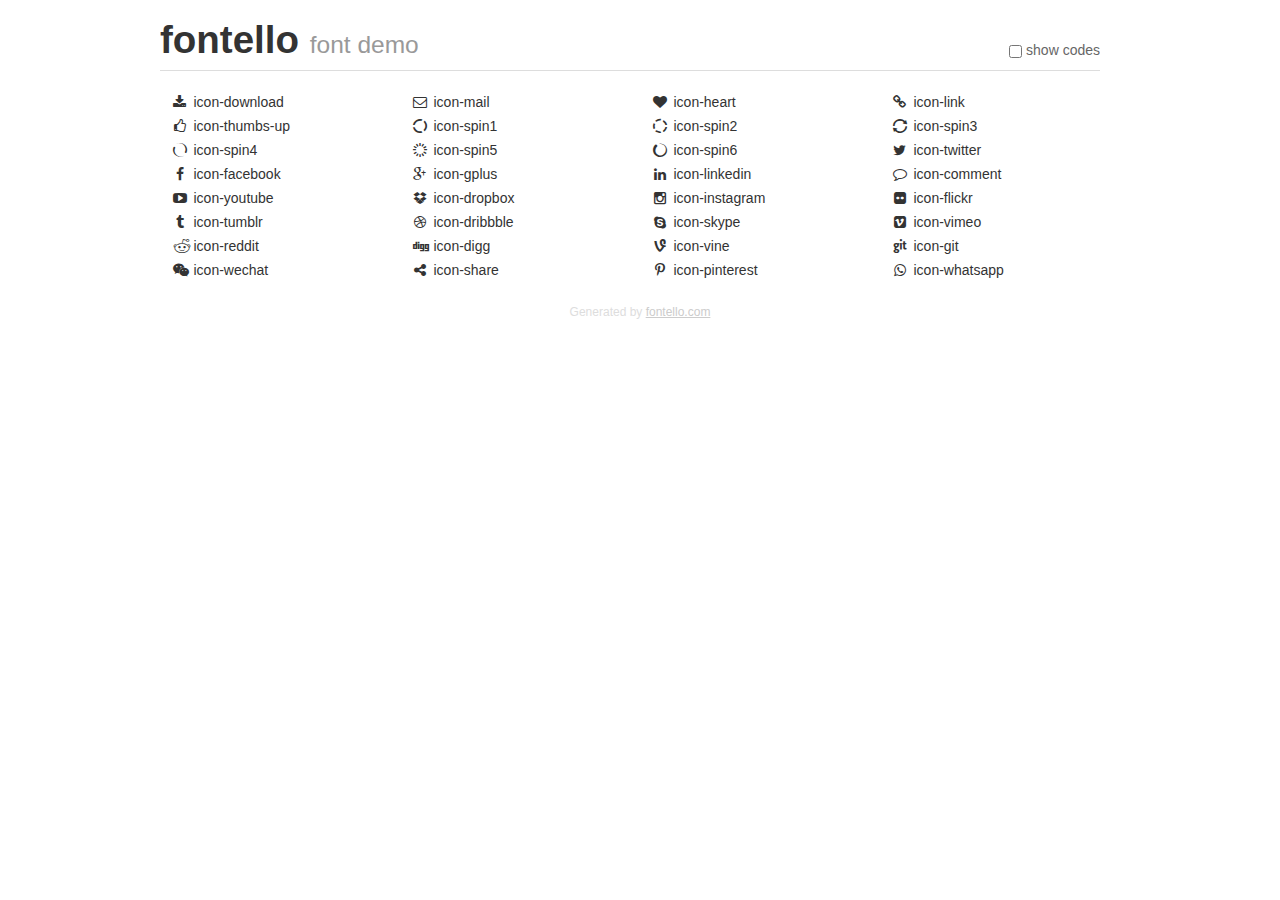
<file: Carlisle-pack/Carlisle-html/js/html5lightbox/icons/demo.html>
<!DOCTYPE html>
<html>
  <head><!--[if lt IE 9]><script language="javascript" type="text/javascript" src="//html5shim.googlecode.com/svn/trunk/html5.js"></script><![endif]-->
    <meta charset="UTF-8"><style>/*
 * Bootstrap v2.2.1
 *
 * Copyright 2012 Twitter, Inc
 * Licensed under the Apache License v2.0
 * http://www.apache.org/licenses/LICENSE-2.0
 *
 * Designed and built with all the love in the world @twitter by @mdo and @fat.
 */
.clearfix {
  *zoom: 1;
}
.clearfix:before,
.clearfix:after {
  display: table;
  content: "";
  line-height: 0;
}
.clearfix:after {
  clear: both;
}
html {
  font-size: 100%;
  -webkit-text-size-adjust: 100%;
  -ms-text-size-adjust: 100%;
}
a:focus {
  outline: thin dotted #333;
  outline: 5px auto -webkit-focus-ring-color;
  outline-offset: -2px;
}
a:hover,
a:active {
  outline: 0;
}
button,
input,
select,
textarea {
  margin: 0;
  font-size: 100%;
  vertical-align: middle;
}
button,
input {
  *overflow: visible;
  line-height: normal;
}
button::-moz-focus-inner,
input::-moz-focus-inner {
  padding: 0;
  border: 0;
}
body {
  margin: 0;
  font-family: "Helvetica Neue", Helvetica, Arial, sans-serif;
  font-size: 14px;
  line-height: 20px;
  color: #333;
  background-color: #fff;
}
a {
  color: #08c;
  text-decoration: none;
}
a:hover {
  color: #005580;
  text-decoration: underline;
}
.row {
  margin-left: -20px;
  *zoom: 1;
}
.row:before,
.row:after {
  display: table;
  content: "";
  line-height: 0;
}
.row:after {
  clear: both;
}
[class*="span"] {
  float: left;
  min-height: 1px;
  margin-left: 20px;
}
.container,
.navbar-static-top .container,
.navbar-fixed-top .container,
.navbar-fixed-bottom .container {
  width: 940px;
}
.span12 {
  width: 940px;
}
.span11 {
  width: 860px;
}
.span10 {
  width: 780px;
}
.span9 {
  width: 700px;
}
.span8 {
  width: 620px;
}
.span7 {
  width: 540px;
}
.span6 {
  width: 460px;
}
.span5 {
  width: 380px;
}
.span4 {
  width: 300px;
}
.span3 {
  width: 220px;
}
.span2 {
  width: 140px;
}
.span1 {
  width: 60px;
}
[class*="span"].pull-right,
.row-fluid [class*="span"].pull-right {
  float: right;
}
.container {
  margin-right: auto;
  margin-left: auto;
  *zoom: 1;
}
.container:before,
.container:after {
  display: table;
  content: "";
  line-height: 0;
}
.container:after {
  clear: both;
}
p {
  margin: 0 0 10px;
}
.lead {
  margin-bottom: 20px;
  font-size: 21px;
  font-weight: 200;
  line-height: 30px;
}
small {
  font-size: 85%;
}
h1 {
  margin: 10px 0;
  font-family: inherit;
  font-weight: bold;
  line-height: 20px;
  color: inherit;
  text-rendering: optimizelegibility;
}
h1 small {
  font-weight: normal;
  line-height: 1;
  color: #999;
}
h1 {
  line-height: 40px;
}
h1 {
  font-size: 38.5px;
}
h1 small {
  font-size: 24.5px;
}
body {
  margin-top: 90px;
}
.header {
  position: fixed;
  top: 0;
  left: 50%;
  margin-left: -480px;
  background-color: #fff;
  border-bottom: 1px solid #ddd;
  padding-top: 10px;
  z-index: 10;
}
.footer {
  color: #ddd;
  font-size: 12px;
  text-align: center;
  margin-top: 20px;
}
.footer a {
  color: #ccc;
  text-decoration: underline;
}
.the-icons {
  font-size: 14px;
  line-height: 24px;
}
.switch {
  position: absolute;
  right: 0;
  bottom: 10px;
  color: #666;
}
.switch input {
  margin-right: 0.3em;
}
.codesOn .i-name {
  display: none;
}
.codesOn .i-code {
  display: inline;
}
.i-code {
  display: none;
}
@font-face {
      font-family: 'fontello';
      src: url('./font/fontello.eot?11430976');
      src: url('./font/fontello.eot?11430976#iefix') format('embedded-opentype'),
           url('./font/fontello.woff?11430976') format('woff'),
           url('./font/fontello.ttf?11430976') format('truetype'),
           url('./font/fontello.svg?11430976#fontello') format('svg');
      font-weight: normal;
      font-style: normal;
    }
     
     
    .demo-icon
    {
      font-family: "fontello";
      font-style: normal;
      font-weight: normal;
      speak: none;
     
      display: inline-block;
      text-decoration: inherit;
      width: 1em;
      margin-right: .2em;
      text-align: center;
      /* opacity: .8; */
     
      /* For safety - reset parent styles, that can break glyph codes*/
      font-variant: normal;
      text-transform: none;
     
      /* fix buttons height, for twitter bootstrap */
      line-height: 1em;
     
      /* Animation center compensation - margins should be symmetric */
      /* remove if not needed */
      margin-left: .2em;
     
      /* You can be more comfortable with increased icons size */
      /* font-size: 120%; */
     
      /* Font smoothing. That was taken from TWBS */
      -webkit-font-smoothing: antialiased;
      -moz-osx-font-smoothing: grayscale;
     
      /* Uncomment for 3D effect */
      /* text-shadow: 1px 1px 1px rgba(127, 127, 127, 0.3); */
    }
     </style>
    <link rel="stylesheet" href="css/animation.css"><!--[if IE 7]><link rel="stylesheet" href="css/fontello-ie7.css"><![endif]-->
    <script>
      function toggleCodes(on) {
        var obj = document.getElementById('icons');
      
        if (on) {
          obj.className += ' codesOn';
        } else {
          obj.className = obj.className.replace(' codesOn', '');
        }
      }
      
    </script>
  </head>
  <body>
    <div class="container header">
      <h1>
        fontello
         <small>font demo</small>
      </h1>
      <label class="switch">
        <input type="checkbox" onclick="toggleCodes(this.checked)">show codes
      </label>
    </div>
    <div id="icons" class="container">
      <div class="row">
        <div title="Code: 0xe800" class="the-icons span3"><i class="demo-icon icon-download">&#xe800;</i> <span class="i-name">icon-download</span><span class="i-code">0xe800</span></div>
        <div title="Code: 0xe801" class="the-icons span3"><i class="demo-icon icon-mail">&#xe801;</i> <span class="i-name">icon-mail</span><span class="i-code">0xe801</span></div>
        <div title="Code: 0xe802" class="the-icons span3"><i class="demo-icon icon-heart">&#xe802;</i> <span class="i-name">icon-heart</span><span class="i-code">0xe802</span></div>
        <div title="Code: 0xe803" class="the-icons span3"><i class="demo-icon icon-link">&#xe803;</i> <span class="i-name">icon-link</span><span class="i-code">0xe803</span></div>
      </div>
      <div class="row">
        <div title="Code: 0xe804" class="the-icons span3"><i class="demo-icon icon-thumbs-up">&#xe804;</i> <span class="i-name">icon-thumbs-up</span><span class="i-code">0xe804</span></div>
        <div title="Code: 0xe830" class="the-icons span3"><i class="demo-icon icon-spin1 animate-spin">&#xe830;</i> <span class="i-name">icon-spin1</span><span class="i-code">0xe830</span></div>
        <div title="Code: 0xe831" class="the-icons span3"><i class="demo-icon icon-spin2 animate-spin">&#xe831;</i> <span class="i-name">icon-spin2</span><span class="i-code">0xe831</span></div>
        <div title="Code: 0xe832" class="the-icons span3"><i class="demo-icon icon-spin3 animate-spin">&#xe832;</i> <span class="i-name">icon-spin3</span><span class="i-code">0xe832</span></div>
      </div>
      <div class="row">
        <div title="Code: 0xe834" class="the-icons span3"><i class="demo-icon icon-spin4 animate-spin">&#xe834;</i> <span class="i-name">icon-spin4</span><span class="i-code">0xe834</span></div>
        <div title="Code: 0xe838" class="the-icons span3"><i class="demo-icon icon-spin5 animate-spin">&#xe838;</i> <span class="i-name">icon-spin5</span><span class="i-code">0xe838</span></div>
        <div title="Code: 0xe839" class="the-icons span3"><i class="demo-icon icon-spin6 animate-spin">&#xe839;</i> <span class="i-name">icon-spin6</span><span class="i-code">0xe839</span></div>
        <div title="Code: 0xf099" class="the-icons span3"><i class="demo-icon icon-twitter">&#xf099;</i> <span class="i-name">icon-twitter</span><span class="i-code">0xf099</span></div>
      </div>
      <div class="row">
        <div title="Code: 0xf09a" class="the-icons span3"><i class="demo-icon icon-facebook">&#xf09a;</i> <span class="i-name">icon-facebook</span><span class="i-code">0xf09a</span></div>
        <div title="Code: 0xf0d5" class="the-icons span3"><i class="demo-icon icon-gplus">&#xf0d5;</i> <span class="i-name">icon-gplus</span><span class="i-code">0xf0d5</span></div>
        <div title="Code: 0xf0e1" class="the-icons span3"><i class="demo-icon icon-linkedin">&#xf0e1;</i> <span class="i-name">icon-linkedin</span><span class="i-code">0xf0e1</span></div>
        <div title="Code: 0xf0e5" class="the-icons span3"><i class="demo-icon icon-comment">&#xf0e5;</i> <span class="i-name">icon-comment</span><span class="i-code">0xf0e5</span></div>
      </div>
      <div class="row">
        <div title="Code: 0xf16a" class="the-icons span3"><i class="demo-icon icon-youtube">&#xf16a;</i> <span class="i-name">icon-youtube</span><span class="i-code">0xf16a</span></div>
        <div title="Code: 0xf16b" class="the-icons span3"><i class="demo-icon icon-dropbox">&#xf16b;</i> <span class="i-name">icon-dropbox</span><span class="i-code">0xf16b</span></div>
        <div title="Code: 0xf16d" class="the-icons span3"><i class="demo-icon icon-instagram">&#xf16d;</i> <span class="i-name">icon-instagram</span><span class="i-code">0xf16d</span></div>
        <div title="Code: 0xf16e" class="the-icons span3"><i class="demo-icon icon-flickr">&#xf16e;</i> <span class="i-name">icon-flickr</span><span class="i-code">0xf16e</span></div>
      </div>
      <div class="row">
        <div title="Code: 0xf173" class="the-icons span3"><i class="demo-icon icon-tumblr">&#xf173;</i> <span class="i-name">icon-tumblr</span><span class="i-code">0xf173</span></div>
        <div title="Code: 0xf17d" class="the-icons span3"><i class="demo-icon icon-dribbble">&#xf17d;</i> <span class="i-name">icon-dribbble</span><span class="i-code">0xf17d</span></div>
        <div title="Code: 0xf17e" class="the-icons span3"><i class="demo-icon icon-skype">&#xf17e;</i> <span class="i-name">icon-skype</span><span class="i-code">0xf17e</span></div>
        <div title="Code: 0xf194" class="the-icons span3"><i class="demo-icon icon-vimeo">&#xf194;</i> <span class="i-name">icon-vimeo</span><span class="i-code">0xf194</span></div>
      </div>
      <div class="row">
        <div title="Code: 0xf1a1" class="the-icons span3"><i class="demo-icon icon-reddit">&#xf1a1;</i> <span class="i-name">icon-reddit</span><span class="i-code">0xf1a1</span></div>
        <div title="Code: 0xf1a6" class="the-icons span3"><i class="demo-icon icon-digg">&#xf1a6;</i> <span class="i-name">icon-digg</span><span class="i-code">0xf1a6</span></div>
        <div title="Code: 0xf1ca" class="the-icons span3"><i class="demo-icon icon-vine">&#xf1ca;</i> <span class="i-name">icon-vine</span><span class="i-code">0xf1ca</span></div>
        <div title="Code: 0xf1d3" class="the-icons span3"><i class="demo-icon icon-git">&#xf1d3;</i> <span class="i-name">icon-git</span><span class="i-code">0xf1d3</span></div>
      </div>
      <div class="row">
        <div title="Code: 0xf1d7" class="the-icons span3"><i class="demo-icon icon-wechat">&#xf1d7;</i> <span class="i-name">icon-wechat</span><span class="i-code">0xf1d7</span></div>
        <div title="Code: 0xf1e0" class="the-icons span3"><i class="demo-icon icon-share">&#xf1e0;</i> <span class="i-name">icon-share</span><span class="i-code">0xf1e0</span></div>
        <div title="Code: 0xf231" class="the-icons span3"><i class="demo-icon icon-pinterest">&#xf231;</i> <span class="i-name">icon-pinterest</span><span class="i-code">0xf231</span></div>
        <div title="Code: 0xf232" class="the-icons span3"><i class="demo-icon icon-whatsapp">&#xf232;</i> <span class="i-name">icon-whatsapp</span><span class="i-code">0xf232</span></div>
      </div>
    </div>
    <div class="container footer">Generated by <a href="http://fontello.com">fontello.com</a></div>
  </body>
</html>
</file>
<file: Carlisle-pack/Carlisle-html/css/style.css>
/* Carlisle HTML5 Template */


/************ TABLE OF CONTENTS ***************
1. Fonts
2. Lato
3. Open Sans
4. Main Header 
5. Main Slider 
6. About Us
7. Reservation
9. Main Footer 
10. Our Menu Style Two
11. Reservation Style 
12. About Style Three
13. Gallery  Item
14. Blog Classic / List Style
15. Sidebar
16. Sidebar Widgets
17. Blog Single / Details
18. Comments 
19. Comment Form
20. 404 Page / Not Found




**********************************************/
@import url('https://fonts.googleapis.com/css?family=Lato');
@import url('https://fonts.googleapis.com/css?family=Open+Sans');


@import url('font-awesome.css');
@import url('../fonts/flaticon.css');
@import url('animate.css');
@import url('owl.css');
@import url(../revolution/css/settings.css);
@import url('zebra-datepicker/default.css');
@import url('hover.css');

/*** 

====================================================================
	Reset
====================================================================

 ***/
* {
	margin:0px;
	padding:0px;
	border:none;
	outline:none;
}

/*** 

====================================================================
	Global Settings
====================================================================

 ***/

body {
	font-family: 'Open Sans',sans-serif;
	font-size:14px;
	color:#666666;
	line-height:1.8em;
	font-weight:400;
	background:#ffffff;
	background-size:cover;
	background-repeat:no-repeat;
	background-position:center top;
	-webkit-font-smoothing: antialiased;
}

a{
	text-decoration:none;
	cursor:pointer;
	color:#009ed4;
}



a:hover,a:focus,a:visited{
	text-decoration:none;
	outline:none;
}

h1,h2,h3,h4,h5,h6 {
	position:relative;
	font-family: 'Open Sans',sans-serif;
	font-weight:normal;
	margin:0px;
	background:none;
	line-height:1.6em;
}

input,button,select,textarea{
	font-family: 'Open Sans',sans-serif;
}

p{
	position:relative;
	line-height:1.6em;	
}

.strike-through{
	text-decoration:line-through;	
}

.auto-container{
	position:static;
	max-width:1200px;
	padding:0px 15px;
	margin:0 auto;
}

.medium-container{
	max-width:850px;
}

.page-wrapper {
  margin: 0 auto;
  min-width: 300px;
  position: relative;
  width: 100%;
  overflow: hidden;
}

ul,li{
	list-style:none;
	padding:0px;
	margin:0px;	
}




@media (min-width: 1200px){
  .container {padding:0}
  .container-fluid {}
}

.preloader{ position:fixed; left:0px; top:0px; width:100%; height:100%; z-index:999999; background-color:#ffffff; background-position:center center; background-repeat:no-repeat; background-image:url(../images/resources/submenu-icon.gif);}

/*** 

====================================================================
	Scroll To Top style
====================================================================

***/

.scroll-to-top{
	position:fixed;
	bottom:15px;
	right:15px;
	width:36px;
	height:36px;
	color:#00A765;
	font-size:12px;
	font-weight:700;
	text-transform:uppercase;
	border:1px solid #00A765;
	line-height:34px;
	text-align:center;
	z-index:100;
	cursor:pointer;
	border-radius:50%;
	display:none;
	-webkit-transition:all 300ms ease;
	-ms-transition:all 300ms ease;
	-o-transition:all 300ms ease;
	-moz-transition:all 300ms ease;
	transition:all 300ms ease;		
}

.scroll-to-top:hover{
	color:#ffffff;
	background:#00A765;
}
 

/*** 

====================================================================
	Main Header style
====================================================================
/* fixed-header */

.fixed-header .main-menu-area, .fixed-header.header-style-four .header-lower {
  background: #fff none repeat scroll 0 0;
  margin-top: -52px;
  position: fixed;
  z-index: 9999;
  box-shadow: 2px 2px 2px 0px #ddd;
}
.fixed-header .main-menu-area .logo img {
  width: 120px;
} 
.fixed-header .main-menu-area .logo {
  float: left;
  padding-bottom: 10px;
  padding-top: 10px;
}
.fixed-header .main-menu .navigation {
  float: right;
  margin: 0px 20px 0 0;
  position: relative;
}
.fixed-header .main-menu .navigation li a {
  padding: 10px 0 0px;
}
.fixed-header .main-menu .navigation > li > a span {
  padding-top: 0px;
}
.fixed-header .flaticon-pawprint::before {
  content: "";
  font-size: 20px;
  font-family: flaticon;
}
.fixed-header .main-menu .navigation > li > ul > li > a {
  color: #ffffff;
  display: block;
  font-size: 14px;
  font-weight: bold;
  line-height: 24px;
  padding: 8px 0 8px 20px;
  position: relative;
  transition: all 500ms ease 0s;
}
.fixed-header .top-search-box button {
  background: rgba(0, 0, 0, 0) none repeat scroll 0 0 !important;
  border: medium none;
  color: #666666;
  display: block;
  font-size: 15px;
  height: 45px;
  line-height: 0;
  margin-bottom: 23px;
  margin-top: -30px;
  outline: medium none;
  text-align: center;
  transition: all 0.3s ease 0s;
  width: 50px;
}
.fixed-header .main-menu-two, .fixed-header.header-style-four .header-lower {
  background: #009ED4;
  margin-top: -112px;
  position: fixed;
  z-index: 9999;
} 
.fixed-header .menu-three .shopping {
    position: absolute;
    right: 24px;
    top: 9px;
}

.fixed-header .menu-three, .fixed-header.header-style-four .header-lower {
  margin-top:0px;
  position: fixed;
  z-index: 9999;
}

/* Start header_top_area styles */
.header_top_area {
  background: #1A1A1A;
  padding-bottom: 14px;
  padding-top: 13px;
}
.header_top_left {
  float: left;
}
.header_top_area .header_top_left ul li {
 float: left;
}
.header_top_area .header_top_left ul li a {
  color:#dfdfdf;
  font-size: 14px;
  line-height: 24px;
  margin-right: 30px;transition: all 500ms ease 0s;
  padding: 0;font-family: 'Open Sans',sans-serif;
}
.header_top_area .header_top_left ul li a:hover{color:#009ED4}
.header_top_area .header_top_left ul li a i {
  margin-right:9px;
}
.header_top_area .header_top_right {
  float: right;
}
.header_top_right ul {
  list-style: outside none none;
  margin: 0;
  padding: 0;
}
 .header_top_area .header_top_right ul li {
  float: left;
}
.header_top_area .header_top_right ul li a {
  color: #dfdfdf;
  margin: 0;
  padding-left: 0;
  transition: all 500ms ease 0s;
}

.header_top_area .header_top_right ul li{margin-left:20px;display: block;}


.header_top_right ul li a i:hover{color:#009ED4}
.header_top_right ul li a:hover{color:#009ED4}
/* End header_logo_area styles */


/* End header_logo_area styles */

/* Start menu_area styles */

.main-menu {
  float: right;
  margin-left: 0;
  margin-right: 20px;
  position: relative;
}
.main-menu-area .logo {
  float: left;
  padding-top: 26px;
  padding-bottom: 24px;
}

.main-menu-area {
  left: 0;
  position: relative;
  right: 0;
  z-index: 1;
}
.main-menu {
  float: right;
  margin-left: 0;
  position: relative;
  margin-right: 30px;
}
.main-menu .navbar-collapse{
	padding:0px;	
}
.main-menu .navigation {
  float: right;
  margin: 33px 0 0;
  position: relative;
  margin-right: 20px;
}
.main-menu .navigation li {
  float: left;
  padding: 0;
  position: relative;

}
.main-menu .navigation li a {
  color: #666666;
  display: block;
  font-family: "Open Sans",sans-serif;
  font-size: 14px;
  font-weight: 700;
  line-height: 24px;
  opacity: 1;
  padding: 10px 0px 18px;
  position: relative;
  transition: all 500ms ease 0s;
  text-transform: uppercase;
}
.main-menu .navigation li{margin-left: 20px;margin-right: 20px;}
.main-menu .navigation > li.current > a span,
.main-menu .navigation > li.current-menu-item > a span{
  color:#11c3f0;
  opacity:1;text-align: center;
}

.main-menu .navigation > li:hover > a span {
	color:#11c3f0;
}
}


.main-menu .navigation > li:hover > a,
.main-menu .navigation > li.current > a,
.main-menu .navigation > li.current-menu-item > a{
	color:#11c3f0;
	opacity:1
}
.main-menu .navigation > li > a span {
  display: block;
  transition: all 500ms ease 0s;
  padding-top: 5px;
  padding-bottom: 5px;
  opacity: 0;text-align: center;
}

.main-menu .navigation > li > ul{
  position:absolute;
  left:0px;
  top:140%;
  width:220px;
  padding:0px;
  z-index:100;
  background:#121D2F;
  visibility:hidden;
  opacity:0;
  transition:all 500ms ease;
  -moz-transition:all 500ms ease;
  -webkit-transition:all 500ms ease;
  -ms-transition:all 500ms ease;
  -o-transition:all 500ms ease;
}
.main-menu .navigation > li:hover > ul {
  top:100%;
  opacity:1;
  visibility:visible;	
}

.main-menu .navigation > li > ul > li {
  border-bottom: 1px dashed#484848;
  float: none;
  margin: 0;
  position: relative;
  width: 100%;
}
.main-menu .navigation > li > ul > li:last-child{
  border:none;	
}
.main-menu .navigation > li > ul > li > a {
  color: #ffffff;
  display: block;
  font-size: 14px;
  font-weight:bold;
  line-height: 24px;
  padding: 8px 0 8px 20px;
  position: relative;
  transition: all 500ms ease 0s;
}
.main-menu .navigation > li > ul > li > a:hover{color:#009ED4}
.top-search-box {
  position: absolute;
  right: 0;
  top: 28px;
}
.main-menu-area .main-menu ul li a:hover span{}
.main-menu .navbar-collapse > ul li.dropdown .dropdown-btn{
	position:absolute;
	right:10px;
	top:6px;
	width:34px;
	height:30px;
	border:1px solid #ffffff;
	background: url(../images/resources/submenu-icon.png) center center no-repeat;
	background-size:20px;
	cursor:pointer;
	z-index:5;
	display:none;
	border-radius:3px;
	-webkit-border-radius:3px;
	-ms-border-radius:3px;
	-o-border-radius:3px;
	-moz-border-radius:3px;
}
.top-search-box button {
  background: rgba(0, 0, 0, 0) none repeat scroll 0 0 !important;
  border: medium none;
  color: #666666;
  display: block;
  font-size: 15px;
  height: 45px;
  line-height: 0;
  margin-bottom: 47px;
  margin-top: 5px;
  outline: medium none;
  text-align: center;
  transition: all 0.3s ease 0s;
  width: 50px;
}

.top-search-box .search-box button {
  margin: 0;
}
.top-search-box button:hover {
  color: #00A765;
}
.top-search-box button i.fa-search {
  position: relative;
}
.top-search-box .search-box {
  background: #00A765 none repeat scroll 0 0;
  list-style: outside none none;
  margin: 0;
  opacity: 0;
  padding: 5px;
  position: absolute;
  right: 0;
  top: 140%;
  transition: all 0.5s ease 0s;
  visibility: hidden;
  width: 250px;
  z-index: 999;
}
.top-search-box:hover .search-box {
  top: 100%;
  opacity: 1;
  visibility: visible;
}
.top-search-box .search-box li form {
  position: relative;
}
.top-search-box .search-box li form input {
  background: #fff none repeat scroll 0 0;
  border: 2px solid #fff;
  display: block;
  font-weight: 300;
  height: 45px;
  outline: medium none;
  padding-left: 10px;
  padding-right: 60px;
  width: 100%;
  -webkit-transition: all 500ms ease;
  transition: all 500ms ease;
}
.top-search-box .search-box li form button {
  background: #11214A!important;
  color: #fff;
  font-size: 13px;
  height: 45px;
  outline: medium none;
  padding: 0;
  position: absolute;
  right: 0;
  text-align: center;
  top: 0;
  transition: all 500ms ease 0s;
  width: 45px;
}
.top-search-box .search-box li form input:focus {
  border: 2px solid #31A2E1
}
.top-search-box .search-box li form button:hover {
  background: #000 none repeat scroll 0 0;
  color: #fff;
}
====================================================================
	Section Title Style
====================================================================

/* Stast rev_slider styles */
.rev_slider_wrapper #slider1 .text h1 {
  color: #222222 !important;font-family: 'Lato', sans-serif;
  font-weight: 900 !important;
  font-size: 44px !important;
  line-height: 50px !important;
}
.rev_slider .tp-mask-wrap .tp-caption, .rev_slider .tp-mask-wrap, .wpb_text_column .rev_slider .tp-mask-wrap .tp-caption, .wpb_text_column .rev_slider .tp-mask-wrap h1 {
  color: #222222!important;font-family: 'Lato', sans-serif;
  font-weight: 900 !important;
  font-size: 44px !important;
  line-height: 50px !important;
}
.rev_slider .tp-caption.tp-resizeme.text h1 span {
  color: #009ed4;
  font-family: 'Lato', sans-serif;
  font-weight: 900;
  font-size: 44px !important;
  line-height: 50px;
  text-align: center;
}
.rev_slider .tp-caption.tp-resizeme.text h2 {
  color: #ffffff;
  font-family: 'Lato', sans-serif;
  font-weight: 900;
  font-size: 52px !important;
  line-height: 50px !important;
  text-align: center;
}
.rev_slider .tp-caption.tp-resizeme.text h1 {
  color: #222222;
  font-family: 'Lato', sans-serif;
  font-weight: 900;
  font-size: 44px !important;
  line-height: 50px;
  text-align: center;
}
.rev_slider .tp-caption.tp-resizeme.text h4{font-size: 14px !important;line-height:26px;color:#666666;font-family: 'Open Sans', sans-serif;}

.rev_slider .tp-caption.tp-resizeme.sologan h4{font-size: 14px !important;line-height:26px;color:#cccccc;font-family: 'Open Sans', sans-serif;}


.rev_slider .tp-caption.tp-resizeme.text .btn {
  background: #00a765 none repeat scroll 0 0;
  border: medium none;
  color: #fff;
  font-family: "Open Sans",sans-serif;
  font-size: 14px;
  font-weight: 800 !important;
  letter-spacing: 0;
  line-height: 25px;
  margin: 0;
  padding: 14px 35px!important;
  transition: none 0s ease 0s ;
  border-radius: 0px;
  font-size: 13px!important;
  float: left
}
.rev_slider .tp-caption.tp-resizeme.text .btn-two {
  border: medium none;
  border-radius: 0;
  color: #fff;float: left;
  display: block;
  font-family: "Open Sans",sans-serif;
  font-size: 13px;
  font-weight: 800;
  padding: 9px 40px;
  text-align: center;
  text-transform: uppercase;
  transition: all 500ms ease 0s;
}
.rev_slider .tp-caption.tp-resizeme.text .btn-three {
  border: 1px solid #222222;
  border-radius: 0;
  color: #222222;
  display: block;
  font-family: "Open Sans",sans-serif;
  font-size: 13px;
  font-weight: 800;
  padding: 9px 40px;
  text-align: center;
  text-transform: uppercase;
  transition: all 500ms ease 0s;
  background: none;
}
.rev_slider .tp-caption.tp-resizeme.text .btn-five {
  border: 1px solid #fefefe;
  border-radius: 0;
  color: #fefefe;
  display: block;
  font-family: "Open Sans",sans-serif;
  font-size: 13px;
  font-weight: 800;
  padding: 9px 40px;
  text-align: center;
  text-transform: uppercase;
  transition: all 500ms ease 0s;
  background: none;
}
.rev_slider .tp-caption.tp-resizeme.text .btn-five:hover {
  border: 1px solid #000;
}
.rev_slider .tp-caption.tp-resizeme.text .btn:hover{background:#000;color:#ffffff;transition: all 500ms ease 0s;}





/* End rev_slider styles */
.section-title h2 {
  color: #222222;
  font-family: "Lato",sans-serif;
  font-size: 32px;
  font-weight: 800;
  line-height: 30px;
  padding-bottom: 11px;
  position: relative;
  text-transform: uppercase;
}
.section-title h6 span{
	position:relative;
	font-size: 24px;
	line-height: 40px;
	color: #009ED4;
}
.section-title.text-center > h6::after {
  height: 1px;
  width: 38px;
  content: "";
  background: #009ED4;
  position: absolute;
  top: 22px;
  margin-left: 17px;
}
.section-title.text-center > h6 span::after {
  height: 1px;
  width: 38px;
  content: "";
  background: #009ED4;
  position: absolute;
  top: 22px;
  margin-left: 10px;
}
.section-title.text-center h6::before {
  background: #009ED4 none repeat scroll 0 0;
  content: "";
  height: 1px;
  margin-left: -55px;
  position: absolute;
  top: 22px;
  width: 38px;
}
.section-title.text-center .border {
  position: absolute;
  background: #009ED4;
  height: 1px;
  width: 38px;
  left: 50%;
  margin-left: -59px;
  margin-top: -16px;
}
.section-title p {
  color: #666666;
  font-size: 14px;
}
.wellcome {transition: all 500ms ease 0s;
  padding-top: 37px;
}
.wellcome_area{padding-bottom: 146px;padding-top:148px;position: relative;}
.wellcome_area .wellcome-img {
  left: 5%;
  position: absolute;
  top: -195px;
}

.wellcome .wellcome-text h4 a {
  color: #222222;
  display: inline-block;
  font-family: "Open Sans",sans-serif;
  font-size: 14px;
  font-weight: 700;
  line-height: 24px;transition: all 500ms ease 0s;
  padding-top: 54px;
  text-transform: uppercase;
}
.wellcome-text h4 {
  position: relative;
}
.wellcome .wellcome-text p {
  color: #666666;
  font-size: 14px;display: block;
  line-height: 24px;padding-top: 5px; font-family: 'Open Sans',sans-serif;
}
.wellcome-text h4 span {
  color: #f4f4f4;
  font-size: 68px;text-transform: uppercase;
  font-weight: 800;font-family: 'Open Sans', sans-serif;
  left: 0;
  line-height: 24px;
  position: absolute;
  bottom: 15px;
  z-index: -1;
}
.wellcome .wellcome-text a {
  color: #222222;
  display: inline-block;transition: all 500ms ease 0s;
  font-family: "Open Sans",sans-serif;
  font-size: 14px;
  font-weight: 700;
  line-height: 24px;
  padding-top: 15px;text-transform: uppercase;
}
.wellcome .wellcome-text a:hover {
  color: #00A765;
}
.wellcome .wellcome-text h4 a:hover {
  color: #00A765;
}
.wellcome .wellcome-text a i {
  margin-left: 9px;
}
.wellcome .img-holder {transition: all 500ms ease 0s;
  overflow: hidden;
}
.wellcome .img-holder img {transition: all 500ms ease 0s;
    width: 100%;
}

.wellcome .img-holder:hover img{transform: scale(1.1, 1.1) rotate(-1deg); 
  opacity: .9;}

/* Stast service_area styles */

/* Stast contact-area styles */


.contact-area .default-form .form-group input {
  color: #aaaaaa;
  font-family: 'Lato', sans-serif;
  font-size: 14px;
  padding-bottom: 10px;
  padding-left: 20px;
  padding-top: 10px;
  width: 100%;
  height: 50px;
  border: 1px solid#EEEEEE;
  margin-bottom:32px;
}
.contact-area h2{color:#222222;font-family: 'Lato', sans-serif;font-size:24px;font-weight: 700;padding-bottom:30px;}
.contact-area .default-form .form-group.comments input {
  color: #aaaaaa;
  font-family: 'Lato', sans-serif;
  font-size: 14px;
  padding-bottom: 10px;
  padding-left: 20px;
  padding-top: 10px;
  width: 100%;
  height: 150px;
  border: 1px solid#EEEEEE;
  margin-bottom:40px;
}
.contact-area {
  padding-top: 110px;
  overflow: hidden;
}
 .single-form .select-input {
  width: 100%;
  color: #666666;
  font-family: 'Lato', sans-serif;
  font-size: 14px;
  padding-bottom: 10px;
  padding-left: 20px;
  padding-top: 10px;
  width: 100%;
  height: 50px;
  border: 1px solid#EEEEEE;
  margin-bottom:32px;
}
.Zebra_DatePicker {
  background: #00a765 none repeat scroll 0 0;
  font-family: Tahoma,Arial,Helvetica,sans-serif;
  font-size: 13px;
  position: absolute;
  z-index: 1200;
  border-radius: 5px;
  border: 2px solid#00a765;
}
.btn-one {
  background: #00a765 none repeat scroll 0 0;
  border: medium none;
  border-radius: 0;
  color: #fff;
  display: block;
  font-family: "Open Sans",sans-serif;
  font-size: 13px;
  font-weight: 800;
  height: 56px;
  padding: 9px 40px;
  text-align: center;
  text-transform: uppercase;
  transition: all 500ms ease 0s;
}
.single-form option {
  padding: 5px;
  padding-left: 20px;
}
.btn-one:hover{background:#222222;color:#ffffff;}
.default-form .form-group input[type="text"], .default-form .form-group input[type="email"], .default-form .form-group input[type="password"], .default-form .form-group input[type="tel"], .default-form .form-group input[type="number"], .default-form .form-group select, .default-form .form-group textarea {
  background:#ffffff;
  border: 1px solid #EEEEEE;
  border-radius: 0px;
  display: block;
  font-family: 'Lato', sans-serif;
  font-size: 14px;
  height: 50px;
  line-height: 26px;
  padding: 11px 15px;
  position: relative;
  transition: all 500ms ease 0s;
  width: 100%;
  z-index: 1;
}
.form-group {
  margin-bottom: 32px;
}
.default-form .form-group input[type="text"]:focus,
.default-form .form-group input[type="email"]:focus,
.default-form .form-group input[type="password"]:focus,
.default-form .form-group input[type="tel"]:focus,
.default-form .form-group input[type="number"]:focus,
.default-form .form-group select:focus,
.default-form .form-group select-input:focus,
.default-form .form-group textarea:focus{
	border-color:#00A765;
}

.default-form .form-group input.error,
.default-form .form-group select.error,
.default-form .form-group select-input.error,
.default-form .form-group textarea.error{
	border-color:#ff0000 !important;
}

.default-form .form-group label.error{
	display:block;
	padding:10px 0px 0px;
	line-height:24px;
	font-size:12px;
	text-transform:uppercase;
	color:#ff0000;
	font-weight:normal !important;	
}
.default-form .comment textarea {
  height: auto;
  padding-bottom: 100px;
}
.default-form .form-group.comments textarea {
  height: 155px;
}


/* End contact-area styles */



/* Stast service_area styles */

.service_area {
  text-align: center;
}
.service_area .service-text {
  text-align: center;
  background: #F9F9F9;transition: all 900ms ease 0.5s;
}
.service_area .service {
  padding-top: 37px;transition: all 500ms ease 0s;
}
.service_area .service img {
  width: 100%;
}
.service_area .service-text .icon {
  height: 60px;
  width: 60px;
  margin:  0 auto;
  background: #009ED4;
  border-left: 1px solid#37859A;
  border-right:1px solid#37859A;
  margin-top: -33px;
  z-index: 11;
  position: absolute;transition: all 900ms ease 0.2s;
  left: 0;
  right: 0;color:#ffffff;padding-top: 15px;
}

.service_area {
  position: relative;
  padding-top: 145px;
  padding-bottom: 140px;
  border-top: 1px solid#F6F6F6;
  border-bottom: 1px solid#D4D4D3;
}
.service_area .ser-img-left {
  position: absolute;
  left: 0;
  bottom: 0;z-index: -1;
}
.service_area .ser-img-right {
  bottom: 0;
  position: absolute;
  right: 0;
  z-index: -1;
}
[class^="flaticon-"]::before, [class*=" flaticon-"]::before, [class^="flaticon-"]::after, [class*=" flaticon-"]::after {
  font-family: Flaticon;
  font-size: 30px;
  font-style: normal;
}
.service_area .service .service-text h4 a {
  color: #222222;
  display: inline-block;
  font-family: "Open Sans",sans-serif;
  font-size: 14px;
  font-weight: 700;
  line-height: 24px;
  padding-top: 49px;
  text-transform: uppercase;
  transition: all 500ms ease 0s;
  padding-bottom: 21px;
}
.service_area .service:hover .service-text h4 a{color:#009ed4}
.service_area .service:hover .service-text .icon{color:#009ed4;background:#ffffff;border-left: 1px solid#DACCC5;
  border-right:1px solid#DACCC5;}

.service_area .service .service-text p {
  color: #666666;
  display: block;
  font-family: "Open Sans",sans-serif;
  font-size: 14px;
  line-height: 24px;
  padding-top: 5px;
  padding-bottom: 21px;
}
.hvr-float-shadow::before {
  background: rgba(0, 0, 0, 0) radial-gradient(ellipse at center center , rgba(0, 0, 0, 0.35) 0%, rgba(0, 0, 0, 0) 80%) repeat scroll 0 0;
  content: "";
  height: 10px;
  left: 5%;
  opacity: 0;
  pointer-events: none;
  position: absolute;
  top: 97%;
  transition-duration: 0.3s;
  transition-property: transform, opacity;
  width: 90%;
  z-index: -1;
}
.service_area .owl-theme .owl-controls .owl-nav [class*="owl-"] {
  background: none;
  border-radius: 0;
  color: #222222;
  cursor: pointer;
  display: inline-block;
  font-size: 14px;
  margin: 5px;
  padding: 6px 17px;transition: all 500ms ease 0s;
  border: 1px solid#DFDFDF;
  margin-top: 15px;
}
.service_area .owl-theme .owl-controls .owl-nav [class*="owl-"]:hover {
  background: none;
  color: #009ED4;
  border: 1px solid#009ED4;

}
/* End service_area styles */



/* Stast counter_area styles */
.counter_area {
  border-bottom: 1px solid #595856;
  padding-bottom: 134px;
  padding-top: 150px;
  background-attachment: fixed;
  background-position: center center;
  background-repeat: no-repeat;
  background-size: cover;
  position: relative;
}
.counter_area::before {
  background: rgba(34, 34, 34, 0.8);
  content: "";
  height: 100%;
  left: 0;
  position: absolute;
  top: 0;
  width: 100%;
}
.counter_area .counter-text h2 {
  color: #ffffff;
  font-size: 42px;
  line-height: 24px;
  font-weight: bold;
  text-align: center;
  padding-bottom: 4px;
}

.counter_area .sf-left{float: left;}
.counter_area .sf-right{float: right;}
.counter-text p {
  color: #ffffff;
  text-align: center;
  font-size: 14px;
  padding-top:24px;
}
.counter_area .counter-text .border {
  width: 30px;
  height: 2px;
  background: #009ED4;
  display: block;
  overflow: hidden;
  position: relative;
  margin: 0 auto;
  margin-top: 21px;
}
/* End counter_area styles */
/* Start our-team_area styles */
.team-area{padding-top: 145px;padding-bottom: 135px;}
.team-icon {
  background: rgba(255, 255, 255, 0.9) none repeat scroll 0 0;
  overflow: hidden;
  padding: 23px 0;
  position: relative;
  transition: all 500ms ease 0s;
}
.our-team .overlay .team-icon a i{padding:7px;transition: all 500ms ease 0s;color:#666666}
.our-team .overlay .team-icon i:hover{color:#009ED4;} 
.our-team {
    overflow: hidden;
    position: relative;
    margin-top: 48px;
}
.our-team:hover .overlay{position: absolute;
bottom: 0;}

.our-team .img-holder {
    overflow: hidden;
    position: relative;
}
.our-team .img-holder img {
   width: 100%;
}
.our-team .overlay {
  background: #c6aa92 none repeat scroll 0 0;
  bottom: -100px;
  left: 30px;
  opacity: 0.9;
  position: absolute;
  right: 30px;
  text-align: center;
  transition: all 500ms ease 0.1s;
}
.our-team-text h4 {
  color: #222222;font-family: 'Open Sans',sans-serif;
  font-size: 16px;
  font-weight: bold;
  line-height: 24px;
  margin-top: 24px;
  text-align: center;
  padding-bottom: 7px;
}
.our-team-text p{color:#666666;font-size: 14px; line-height: 24px;text-align: center;font-family: 'Open Sans',sans-serif;}
/* End our-team_area styles */

/* Start testimonial_area styles */
.testimonial_area {
  padding-bottom: 120px;
  padding-top: 145px;
  background-size: cover;
  position: relative;
  background-attachment: fixed;
  background-position: center center;
  background-repeat: no-repeat;
}

}
.testimonial_area::before {
  background: rgba(34, 34, 34, 0.8);
  content: "";
  height: 100%;
  left: 0;
  position: absolute;
  top: 0;
  width: 100%;
}
.testimonial_area::before {
  background: rgba(34, 34, 34, 0.8);
  content: "";
  height: 100%;
  left: 0;
  position: absolute;
  top: 0;
  width: 100%;
}
.testimonial_area .section-title h2 {
  color: #ffffff;
  font-family: "Lato",sans-serif;
  font-size: 32px;
  font-weight: 800;
  line-height: 30px;
  padding-bottom: 11px;
  position: relative;
  text-transform: uppercase;
}
.testimonial_area .single-item {
  padding: 50px;
  margin-top: 50px;
 margin-bottom: 25px;
}
.testimonial_area .single-item .img-holder {
  float: left;
  margin-right: 30px;
  height: 200px;
}
.testimonial_area .single-item .testimonial_box p {
 color:#666666;font-family: 'Open Sans',sans-serif;font-size:14px;line-height: 24px;
}
.testimonial_area .single-item .testimonial_box h4 {
  color: #222222;
  font-family: "Open Sans",sans-serif;
  font-size: 14px;
  line-height: 24px;
  padding-top: 16px;
  font-weight: bold;
}
.testimonial_area .single-item .testimonial_box h6 {
  color: #666666;
  font-family: "Open Sans",sans-serif;
  font-size: 14px;
  line-height: 26px;
}
.owl-theme .owl-dots .owl-dot span {
  background: #ffffff none repeat scroll 0 0;
  border-radius: 30px;
  display: block;
  height: 10px;
  margin: 5px 7px;
  transition: opacity 200ms ease 0s;
  width: 10px;
}
.owl-theme .owl-dots .owl-dot span {
  background: #ffffff none repeat scroll 0 0;
  border-radius: 30px;
  display: block;
  height: 14px;
  margin: 5px 7px;
  transition: opacity 200ms ease 0s;
  width: 14px;transform: scale(1.3,1.3);
}
.owl-theme .owl-dots .owl-dot.active span, .owl-theme .owl-dots .owl-dot:hover span {
  background: none;
}
.owl-theme .owl-dots .owl-dot.active span, .owl-theme .owl-dots .owl-dot:hover span {
  height: 14px;width: 14px;border:1px solid#ffffff;
}
/* End testimonial_area styles */


/* start latest-news */
.latest-news {
  padding-top: 145px;
  padding-bottom: 145px;
}
.latest-news .wellcome-text .deat-text .deat {
  width: 83px;
  height: 89px;
  background: #009ED4;
  margin-left: 15px;
  margin-top: -38px;
  position: relative;transition: all 500ms ease 0.5s;
 float: left;
}
.latest-news .wellcome img{width: 100%;}
.latest-news .wellcome:hover .deat{background:#00A765}
.latest-news .news-text .deat-text .deat {
  background: #009ed4 none repeat scroll 0 0;
  float: left;
  height: 89px;
  margin-right: 30px;
  position: relative;
  width: 83px;
}

.latest-news .wellcome .wellcome-text h4 a {
  color: #222222;
  display: inline-block;
  font-family: "Open Sans",sans-serif;
  font-size: 14px;
  font-weight: 700;
  line-height: 24px;
  padding-top: 30px;
  text-transform: uppercase;
  transition: all 500ms ease 0s;
}
.latest-news .wellcome .news-text h4 a {
  color: #222222;
  display: inline-block;
  font-family: "Open Sans",sans-serif;
  font-size: 14px;
  font-weight: 700;
  line-height: 24px;
  text-transform: uppercase;
  transition: all 500ms ease 0s;
  margin-top: -5px;
  display: block;
}
.latest-news .wellcome .news-text h4 a:hover{color:#009ED4}
.latest-news .wellcome .news-text h4 a {
  color: #222222;
  display: inline-block;
  font-family: "Open Sans",sans-serif;
  font-size: 14px;
  font-weight: 700;
  line-height: 24px;
  text-transform: uppercase;
  transition: all 500ms ease 0s;
  display: block;
}
.latest-news .wellcome-text .deat-text .deat p {
  color: #ffffff;
  float: none;
  font-family: "Lato",sans-serif;
  font-size: 14px;
  font-weight: bold;
  padding-top: 16px;
  text-align: center;
  margin: 0;
}
.latest-news .news-text .deat-text .deat p {
  color: #ffffff;
  float: none;
  font-family: "Lato",sans-serif;
  font-size: 14px;
  font-weight: bold;
  padding-top: 16px;
  text-align: center;
  margin: 0;
}
.latest-news .wellcome .wellcome-text h4 a:hover{color:#009ED4}
.latest-news .wellcome-text .deat-text p {
  color: #666666;
  font-family: "Open Sans",sans-serif;
  font-size: 14px;
  padding-top: 16px;
  float: left;
  margin-left: 20px;
}
.latest-news .news-text .deat-text p i{margin-right: 10px;}
.latest-news .news-text .deat-text p {
  color: #666666;
  float: left;
  font-family: "Open Sans",sans-serif;
  font-size: 14px;
  padding-top: 11px;
  margin-right: 20px;
}
.latest-news .wellcome-text .deat-text p i{margin-right: 10px;}
.latest-news .news-text .deat-text h6 {
  color: #666666;
  float: left;
  font-family: "Open Sans",sans-serif;
  font-size: 14px;
  margin-left: 112px;
  margin-top: -18px;
}
.latest-news .news-text .border {
  height: 1px;
  width: 100#;
  background: #eeeeee;
  margin-top: 40px;
  margin-bottom: 40px;
}

/* End latest-news */
/* Start footer_area */
.footer_area{background:#1A1A1A}
.about_us {
  margin-right: 52px;
}
.working {
  margin-right: 70px;
}
.resent_post {
  margin-left: -15px;
}
.about_us img {
  padding-top: 80px;
  padding-bottom: 36px;
}
.about_us p {
  color: #cccccc;
  font-family: "Open Sans",sans-serif;
  font-size: 14px;
  line-height: 24px;
  transition: all 500ms ease 0s;
}
.about_us p a{color:#009ed4;transition: all 500ms ease 0s;}
.about_us p a:hover{color:#ffffff;}
.about_us ul li a {
  color: #cccccc;
  font-family: "Open Sans",sans-serif;
  font-size: 14px;
  line-height: 24px;
  transition: all 500ms ease 0s;
  padding-top: 15px;
  display: block;
}
.about_us ul li a:hover{color:#009ed4;transition: all 500ms ease 0s;}
.about_us ul li a i{margin-right: 20px;margin-bottom: 15px}
.working h2 {
  color: #ffffff;
  display: block;
  font-size: 16px;
  font-weight: bold;
  line-height: 24px;
  margin-bottom: 13px;
  padding-top: 75px;
  text-transform: uppercase;
}
.locetion ul{padding-top: 15px;}
.locetion ul li a {
  color: #cccccc;
  display: block;
  font-family: "Open Sans",sans-serif;
  font-size: 14px;
  line-height: 24px;
  padding-bottom:16px;
  transition: all 500ms ease 0s;
    padding-top: 0px;
}
.locetion ul li a:hover{color:#009ed4}
.locetion ul li i {
    color: #cccccc;
    float: left;
    font-size: 20px;
    margin-bottom: 5px;
    margin-right: 20px;
    margin-top: 5px;
    overflow: hidden;
}
.working ul li a {
  color: #cccccc;
  display: block;
  font-size: 14px;
  line-height: 24px;
  padding-bottom: 12px;
  padding-top: 15px;
  border-bottom: 1px solid#313131;
}
.working ul li .border{border-bottom:none}

.working ul li a span {
  color: #cccccc;
  float: right;
  width: 135px;
}
.working ul .border a {
   border-bottom:none;
}

.about_us ul li a i {
  margin-bottom: 15px;
  margin-right: 20px;
  font-size: 15px;
}


.resent {
  display: block;
  margin-bottom: 15px;
  overflow: hidden;
  margin-left:-15px;position: relative;

}
.resent img {
  float: left;position: relative;
  margin-right: 30px;
}
.resent h4 a  {
  color: #ffffff;
  font-size: 14px;
  line-height: 24px;display: inline-block;
  padding-top: 0;font-weight: 500;
  transition: all 500ms ease 0s;
font-family: 'Open Sans',sans-serif;
}
.resent h4{
  color: #ffffff;
  font-size: 14px;
  line-height: 24px;display: inline-block;
  padding-top: 0;font-weight: 500;
  transition: all 500ms ease 0s;
font-family: 'Open Sans',sans-serif;
}
.resent_post .resent .deat h5 {
  background: #009ed4 none repeat scroll 0 0;
  color: #ffffff;
  padding-left: 22px;
  padding-right: 21px;
  position: absolute;
  bottom: 12px;
    left: 0;
  text-align: center;
}
.resent h4 a:hover{color:#009ED4;}
.resent_post h2 {
  color: #ffffff;
  display: block;
  font-size: 16px;
  font-weight: bold;
  line-height: 24px;
  margin-bottom: 34px;
  padding-top: 75px;
  text-transform: uppercase;
  margin-left: -15px;
}
.resent p {
  color: #cccccc;
  font-family: 'Open Sans',sans-serif;
  font-size: 14px;
  font-weight: normal;
  line-height: 24px;padding-top: 15px;
    overflow: hidden;display: block;
}



.footer_bottom {
  border-top: 1px solid#484848;
  margin-top: 58px;
}
.footer_bottom p {
  color: #cccccc;
  padding-bottom: 35px;
  text-align: center;
  padding-top: 35px;
}
/* End footer_area */

/*====================================================================
	Start index-2 Style
====================================================================*/
.header_top .logo{padding-top: 25px;padding-bottom: 25px;}
.header_top .call-us{margin-left: 70px;}
.header_top .call-us .call-one{padding-left:24px;}
.header_top .call-us .call-two{float: left;width: 33.33%;padding-top: 30px; }
.header_top .call-us .call-two i {
  width: 50px;
  height: 50px;
  border: 1px solid#E2E2E2;
  text-align: center;
  font-size: 25px;
  padding-top: 12px;
  border-radius: 50%;
  float: left;color:#666666;
  margin-right: 13px;transition: all 500ms ease 0s;
}
.header_top .call-us .call-two:hover i{color:#222222;border: 1px solid#009ED4;}
.header_top .call-us .call-two h4{color:#222222;font-size:14px;line-height:24px;font-weight: 700;font-family: 'Open Sans',sans-serif;}
.header_top .call-us .call-two p{color:#666666;font-size:14px;line-height:24px;font-weight: 100;font-family: 'Open Sans',sans-serif;}
.main-menu-two{background:#009ED4;}
.main-menu-two .main-menu .navigation {
  float: left;
  margin: 0;
  position: relative;
}
.main-menu-two .main-menu .navigation > li.current > a {
  color: #ffffff;
  opacity: 1;display: block;
  font-family: "Open Sans",sans-serif;
  font-size: 14px;
  font-weight: 700;
  line-height: 24px;
  opacity: 1;
  padding: 17px 8px 19px 0px;
  position: relative;
  text-transform: uppercase;
  transition: all 500ms ease 0s;
}
.main-menu-two .main-menu .navigation > li > ul > li > a {
  color: #ffffff;
  display: block;
  font-size: 14px;
  font-weight: bold;
  line-height: 24px;
  padding: 8px 0 8px 20px;
  position: relative;
  transition: all 500ms ease 0s;
}

.main-menu-two .main-menu .navigation > li > ul > li > a:hover{color:#009ED4}
.main_mane-two .main-menu .navigation li{margin-right:40px;margin-left: 0px;}
.main-menu-two .main-menu .navigation li a {
  color: #ffffff;
  display: block;
  font-family: "Open Sans",sans-serif;
  font-size: 14px;
  font-weight: 700;
  line-height: 24px;
  opacity: 1;
  padding: 17px 8px 19px 0px;
  position: relative;
  text-transform: uppercase;
  transition: all 500ms ease 0s;
}

.main-menu-two .top-search-box button {
  background: rgba(0, 0, 0, 0) none repeat scroll 0 0 !important;
  border: medium none;
  color: #ffffff;
  display: block;
  font-size: 15px;
  height: 45px;
  line-height: 0;
  margin-bottom: 8px;
  margin-top: 8px;
  outline: medium none;
  text-align: center;
  transition: all 0.3s ease 0s;
  width: 30px;
}
.main-menu-two .top-search-box {
  position: relative;
  right: 10px;
  top: 0;
  float: left;
}
.main-menu-two .top-search-box .search-box li form button {
  background: #11214a none repeat scroll 0 0 !important;
  color: #fff;
  font-size: 13px;
  height: 45px;
  outline: medium none;
  padding: 0;
  position: absolute;
  right: 0px;
  text-align: center;
  top: -8px;
  transition: all 500ms ease 0s;
  width: 45px;
}

.main-menu-two .menu .consultation-button a {
  background: #007FAA;
  color: #ffffff;
  font-weight: bold;
  text-transform: uppercase;
  font-size: 13px;
  padding-top: 17px;
  padding-bottom: 17px;
  margin-top: 2px;
  padding-left: 40px;
  padding-right: 40px;
  font-weight: 800;font-family: 'Open Sans',sans-serif;
}
.hvr-bounce-to-right::before {
  background: #222222 none repeat scroll 0 0;
  bottom: 0;
  content: "";
  left: 0;
  position: absolute;
  right: 0;
  top: 0;
  transform: scaleX(0);
  transform-origin: 0 50% 0;
  transition-duration: 0.5s;
  transition-property: transform;
  transition-timing-function: ease-out;
  z-index: -1;
}


/*Start wellcome_area Style*/
.wellcome_area .service-us {
  text-align: center;
  padding-top: 40px;transition: all 500ms ease 0s;
}
.wellcome_area .service-us .icon {
  border: 1px solid #33b1dd;
  border-radius: 50%;
  height: 107px;
  margin: 0 auto;
  width: 107px;
  padding: 4px;transition: all 500ms ease 0s;
}
.wellcome_area .service-us .icon .border {
  height: 97px;
  width: 97px;
  margin: 0 auto;transition: all 500ms ease 0s;
  border: 1px solid#33B1DD;
  border-radius: 50%;
}
.wellcome_area .service-us .icon .border i {
  color: #009ED4;
  padding-top: 35px;transition: all 500ms ease 0s;
  display: block;
}
.wellcome_area .service-us:hover .icon .border{color:#ffffff;background:#009ED4;}
.wellcome_area .service-us:hover .icon .border i{color:#ffffff;}
.wellcome_area .service-us h4 {
  color: #222222;
  display: inline-block;
  font-family: "Open Sans",sans-serif;
  font-size: 14px;
  font-weight: 700;
  line-height: 24px;
  padding-top: 23px;
  text-transform: uppercase;
  transition: all 500ms ease 0s;
}
.wellcome_area .service-us p {
  color: #666666;
  display: block;
  font-family: "Open Sans",sans-serif;
  font-size: 14px;
  line-height: 24px;
  padding-top: 16px;
}


/*End wellcome_area Style*/

/*Start service_area Style*/

.service_offer .section-title p {
  color: #666666;
  font-size: 14px;
  padding-bottom: 12px;
}.service-img figure img {
  padding-top: 14px;
  margin: 0 auto;
  display: block;
}
.service_offer .service-pet-2 .wellcome-text p {
  color: #666666;
  display: block;
  font-family: "Open Sans",sans-serif;
  font-size: 14px;
  letter-spacing: -0.5px;
  line-height: 24px;
  padding-bottom: 35px;
  padding-top: 5px;
}
.service_offer {padding-top:145px}
.service_offer .service-pet{text-align:right;transition: all 500ms ease 0s;margin-right: 50px}
.service_offer .service-pet-2{text-align:left;transition: all 500ms ease 0s;margin-left:50px;padding-top: 25px;}
.service_offer .service-pet .wellcome-text{margin-top:23px;transition: all 500ms ease 0s;}
.service_offer .wellcome-text h4 a {
  color: #222222;
  display: block;
  font-family: "Open Sans",sans-serif;
  font-size: 14px;
  font-weight: 700;
  line-height: 24px;
  padding-bottom: 12px;
  padding-top: 17px;
  text-transform: uppercase;
  transition: all 500ms ease 0s;
}
.service_offer .wellcome-text p {
  color: #666666;
  display: block;
  font-family: "Open Sans",sans-serif;
  font-size: 14px;
  line-height: 24px;
  padding-bottom: 23px;
  padding-top: 5px;
  letter-spacing: -0.5px;
}
.service_offer  .wellcome-text .icon {
  color: #666666;transition: all 500ms ease 0s;
}
.service_offer .service-pet .wellcome-text:hover h4 a{color:#009ED4}
.service_offer .service-pet-2 .wellcome-text:hover h4 a{color:#009ED4}
.service_offer .service-pet .wellcome-text:hover .icon{color:#009ED4}
.service_offer .service-pet-2 .wellcome-text:hover .icon{color:#009ED4}
.service-pet figure img {
  margin-top: 20px;
}
/*End service_area Style*/

/*Start contact-fluid Style*/
.contact-fluid .img-box-2 img {
  left: 0;
  margin-left: 60px;
  max-width: none;
  position: relative;
  right: 0;
}
.contact-fluid h2 {
  color: #222222;
  font-family: 'Lato',sans-serif;
  font-size: 24px;
  font-weight: 700;
  padding-bottom: 30px;
}

.contact-fluid {
  overflow: hidden;
}

.default-form .comments textarea {
  height: 150px;
}
.contact-fluid .con-fluid{margin-left:10%;margin-right:10px;margin-top:111px;}
/*End contact-fluid Style*/

/*Start gallery-section Style*/
.gallery-section .section-title p {
  padding-bottom: 35px;
}
#html5-watermark {
  background: rgba(0, 0, 0, 0) none repeat scroll 0 0;
  display: none !important;padding: 0px;
}
#html5box-html5-lightbox #html5-elem-box #html5-elem-wrap #html5-image {
  padding: 0 !important;
}
.gallery-fluid .section-title p {
  color: #666666;
  font-size: 14px;
}
.gallery-fluid .inner-box{
	position:relative;
	width:100%;
	overflow:hidden;
}

.gallery-fluid .image-box{
	position:relative;
	display:block;	
}

.gallery-fluid .image-box img{
	position:relative;
	display:block;
	width:100%;
}

.gallery-fluid .overlay-box{
	position:absolute;
	left:0px;
	top:-100%;
	width:100%;
	height:100%;
	text-align:center;
	color:#ffffff;
	transition: all 500ms ease;
	-webkit-transition: all 500ms ease;
	-ms-transition: all 500ms ease;
	-o-transition: all 500ms ease;
	-moz-transition: all 500ms ease;
	-webkit-transform:scaleY(0);
	-ms-transform:scaleY(0);
	-o-transform:scaleY(0);
	-moz-transform:scaleY(0);
	transform:scaleY(0);
}
.item_gallery:hover img {
  transform: scale(1.1);
}
.item_gallery:hover .overlay {
  transform: scale(1);
}
.gallery-fluid .item_gallery img {
  transform: scale(1);
  transition: all 0.5s ease;
  -moz-transition: all 0.5s ease;
  -webkit-transition: all 0.5s ease;
  -ms-transition: all 0.5s ease;
  -o-transition: all 0.5s ease;
  width:100%;
}
.image-view {
  display: table-cell;
  vertical-align: middle;
  width: 100%;
}
.gallery-fluid .item_gallery .box {
  display: table;
  height: 100%;
  position: relative;
  width: 100%;
}
.flaticon-arrows::before {
  content: "";
  font-family: Flaticon;
  font-size: 15px !important;
}
.gallery-fluid .image-view i {
  background: rgba(0, 167, 101, 0.7) none repeat scroll 0 0;
  border-radius: 50%;
  color: #ffffff;
  display: inline-block;
  font-size: 25px;
  height: 66px;
  line-height: 66px;
  text-align: center;
  width: 66px;
}

.item_gallery {
    overflow: hidden;
    position: relative;
	width:20%;
	float:left;
}
.item_gallery .overlay {
  position: absolute;
  top: 0px;
  left: 0px;
  right: 0px;
  bottom: 0px;
  text-align: center;
  background: rgba(0, 0, 0, 0.7);
  transform: scale(0);
  transition: all 0.5s ease;
  -moz-transition: all 0.5s ease;
  -webkit-transition: all 0.5s ease;
  -ms-transition: all 0.5s ease;
  -o-transition: all 0.5s ease;
     opacity: 0.9;
}
.gallery-fluid .section-title p {
  color: #666666;
  font-size: 14px;
  padding-bottom:47px;
}
/*Start gallery-section Style*/

/*Start footer_area Style*/
.footer-2 .about_us ul {}
.footer-2 .about_us ul li {float:left;}
.footer-2 .about_us ul li a {
  background: none repeat scroll 0 0 #353534;
  color: #ffffff;
  display: block;
  height: 39px;
  margin-right: 10px;
  padding: 0;
  text-align: center;
  transition: all 500ms ease 0s;
  width: 39px;
  margin-top: 23px;
  padding-top: 9px;
}
.footer-2 .about_us p {
  color: #cccccc;
  font-family: "Open Sans",sans-serif;
  font-size: 14px;
  line-height: 24px;
  transition: all 500ms ease 0s;
  letter-spacing: -0.2px;
}
.footer-2 .about_us ul li a  i{margin:0;padding:0;}
.footer-2 .about_us ul li a:hover{background:#00A765;transition: all 500ms ease 0s;}
.footer_area.footer-2 .about_us {
  margin-right: 0px;
}
.footer_area.footer-2 .useful ul li a{
 border-bottom:none;transition: all 500ms ease 0s;
  padding-bottom: 0px;
  padding-top: 0px;
}
.footer_area.footer-2 .working h2 {
  color: #ffffff;
  display: block;
  font-size: 16px;
  font-weight: bold;
  line-height: 24px;
  margin-bottom: 28px;
  padding-top: 75px;
  text-transform: uppercase;
}
.footer_area.footer-2 .useful ul li{margin-top: 17px;margin-bottom:17px;}
.footer_area.footer-2 .useful ul li a:hover{color:#33C1E7;}
.footer_area.footer-2 .useful ul li a i {
  padding-right: 9px;
}
.footer_area.footer-2 .working {
  margin-right:0px;
}
.footer_area.footer-2 .resent-2 {
  border-bottom: 1px solid #555555;
  padding-bottom: 13px;
  margin-bottom: 23px;
}
.footer_area.footer-2 .tuoch ul li a {
  color: #cccccc;
  display: block;
  font-family: "Open Sans",sans-serif;
  font-size: 14px;
  line-height: 24px;
  padding-top: 15px;
  transition: all 500ms ease 0s;
}
.footer_area.footer-2 .resent_post {
  margin-left: -15px;
  margin-right: 25px;
}
.footer_area.footer-2 .tuoch ul li a:hover{color:#009ed4}
.footer_area.footer-2 .tuoch ul li i {
  color: #cccccc;
  float: left;
  font-size: 20px;
  margin-bottom: 10px;
  margin-right: 20px;
  overflow: hidden;
  margin-top: 5px;
}
.footer_area.footer-2 .tuoch h2 {
  color: #ffffff;
  display: block;
  font-size: 16px;
  font-weight: bold;
  line-height: 24px;
  margin-bottom: 12px;
  padding-top: 75px;
  text-transform: uppercase;
}
.footer_area.footer-2 .resent_post h2 {
  color: #ffffff;
  display: block;
  font-size: 16px;
  font-weight: bold;
  line-height: 24px;
  margin-bottom: 24px;
  padding-top: 75px;
  text-transform: uppercase;
}
/*End footer_area Style*/

/*====================================================================
	End index-2 Style
====================================================================*/
/*====================================================================
	Start index-3 Style
====================================================================*/

/*Start services-fluid Style*/
.menu-three .menu {
  margin-right: 72px;
}
.menu-three .top-search-box {
  position: absolute;
  right: 62px;
  top: 28px;
}
.menu-three .shopping > a{color:#666666}
.menu-three .shopping > a:hover i{color:#009ED4}
.menu-three .shopping > a::before {
  content: "1";
  position: absolute;
  height: 20px;
  width: 20px;
  right: -12px;
  top: -6px;
  background: #00A765;
  color: #fff;
  text-align: center;
  border-radius: 50%;
  font-size: 12px;
  font-weight: bold;
  padding-bottom: 4px;
  line-height: 18px;
}
.shopping i {
  border-left: 1px solid;
  display: block;
  margin-top: 8px;
  padding-left: 20px;
}
.menu-three .shopping {
  position: absolute;
  right: 24px;
  top: 40px;
}


/*--services-fluid---*/




.services-fluid {
  overflow: hidden;
  position: relative;
  background: #F8F8F8;
}
.services-fluid .img-box img {
  position: absolute;
  max-width: none;
  left: 0;
}
.services-fluid .img-box img {
  left: 0;
  max-width: none;
  position: absolute;
  width: 100%;
  height: 780px;
}
.services-fluid .img-box {
  margin-left: -500px;
  position: relative;
}
.services-fluid .section-title h2 {
  color: #222222;
  font-family: "Lato",sans-serif;
  font-size: 32px;
  font-weight: 800;
  line-height: 30px;
  padding-bottom: 11px;
  position: relative;
  text-transform: uppercase;
  text-align: left;
  padding-top: 120px;
}
.services-fluid .wellcome-text h4 a {
  color: #222222;
  font-size: 14px;
  font-weight: bold;
  transition: all 500ms ease 0s;
  padding-top: 15px;
  padding-bottom: 15px;
  display: block;
}
.services-fluid  .section-title p {
  color: #666666;
  font-size: 14px;
  padding-bottom: 47px;
  text-align: left;
}
.services-fluid .section-title.text-center > h6 {
  float: left;
  overflow: hidden;
  width: 150px;margin-right:1000px
}
.services-fluid .section-title.text-center h6:before {
  background: none repeat scroll 0 0 #009ed4;
  content: "";
  height: 1px;
  margin-left: -55px;
  position: absolute;
  top: 22px;
  width: 38px;
}

.services-fluid .section-title p {
  color: #666666;
  float: left;
  font-size: 14px;
  overflow: hidden;
  padding-bottom: 47px;
  text-align: left;
  width: 100%;
}
.services-fluid .section-title.text-center .border {
  background: #009ed4 none repeat scroll 0 0;
  height: 1px;
  left: 70px;
  margin-left: 26px;
  margin-top: 29px;
  position: absolute;
  width: 38px;
}
.cat-services {
  margin-left: 70px;
}
.services-fluid .wellcome-text h4 a {
  color: #222222;
  font-size: 14px;transition: all 500ms ease 0s;
  font-weight: bold;
}
.services-fluid .wellcome-text p {
  color: #666666;
  font-size: 14px;
  transition: all 500ms ease 0s;
  padding-bottom: 50px;
}
.services-fluid .wellcome-text i{color:#666666;transition: all 500ms ease 0s;}
.services-fluid .wellcome-text:hover i{color:#009ED4}
.services-fluid .wellcome-text:hover h4 a{color:#009ED4}
/*--services-fluid---*/


.owl-carousel .owl-item img {
  display: block;
  width: auto;
  margin: 0 auto;
}
.testimonial_area .testimonial-item .single-item .testimonial_box p {
  color: #cccccc;
  font-family: 'Open Sans',sans-serif;
  font-size: 14px;
  line-height: 24px;
  margin-top: 40px;
  display: block;
}
.testimonial_area .testimonial-item .single-item .testimonial_box h4 {
  color: #ffffff;
  display: block;
  font-family: 'Open Sans',sans-serif;
  font-size: 14px;
  font-weight: bold;
  line-height: 24px;
 
}
.testimonial_area .testimonial-item .single-item {
  padding-bottom: 30px;
  padding-top: 40px !important;
  margin: 0;
}
.testimonial_area .testimonial-item .single-item .testimonial_box h6 {
  color: #cccccc;
  font-family: 'Open Sans',sans-serif;
  font-size: 14px;
  line-height: 24px;
  display: block;
}

/*End services-fluid Style*/
/*End shop-section Style*/
.shop-section {
  padding-top: 145px;
  padding-bottom: 145px;
}
.shop-section .blog-arrow{margin-top: 45px;}
.shop-section .section-title p {
  color: #666666;
  font-size: 14px;
  padding-bottom: 5px;
}
.shop-section .shop-item {
  margin-top: 30px;
}
.shop-section .shop-item{background:#F8F8F8;overflow:hidden;text-align:center;}
.shop-section .shop-item h4 a {
  color: #222222;
  display: block;
  font-size: 14px;
  font-weight: bold;
  line-height: 24px;
  padding-bottom: 20px;
  padding-top: 26px;
  transition: all 500ms ease 0s;
  text-transform: uppercase;
}
.shop-section .shop-item h4 a:hover{color:#009ed4}

.shop-section .overlay-box{
	position:absolute;
	left:0px;
	top:-100%;
	width:100%;
	height:100%;
	text-align:center;
	color:#ffffff;
	transition: all 500ms ease;
	-webkit-transition: all 500ms ease;
	-ms-transition: all 500ms ease;
	-o-transition: all 500ms ease;
	-moz-transition: all 500ms ease;
	-webkit-transform:scaleY(0);
	-ms-transform:scaleY(0);
	-o-transform:scaleY(0);
	-moz-transform:scaleY(0);
	transform:scaleY(0);
}
.shop-section .item_shop:hover img {
  transform: scale(1.1);
}
.shop-section .item_shop:hover .overlay {
  transform: scale(1);
}
.shop-section .item_shop img {
  transform: scale(1);
  transition: all 0.5s ease;
  -moz-transition: all 0.5s ease;
  -webkit-transition: all 0.5s ease;
  -ms-transition: all 0.5s ease;
  -o-transition: all 0.5s ease;
  width:100%;
}
.shop-section .image-view {
  text-align:right;
}
.shop-section .box {
  float:right;
}
.shop-section .box i {
  background: #eeeeee none repeat scroll 0 0;
  border-radius: 50%;
  color: #222222;
  display: block;
  float: right;
  font-size: 30px;
  height: 66px;
  line-height: 66px;
  margin-top: 20px;
  overflow: hidden;
  text-align: center;
  transition: all 500ms ease 0s;
  width: 66px;
  margin-right: 20px;
}
.shop-section .box i:hover{background:#00A765;color:#ffffff;}
.shop-section .image-view i:hover{background:#00A765;color:#ffffff;}
.shop-item .item_shop img {
  height: 200px;
  width: 200px;
}
.shop-section .image-view i {
  background:#EEEEEE;
  border-radius: 50%;
  color: #222222;margin-top:10px;
  font-size: 30px;transition: all 500ms ease;
  height: 66px;
  line-height: 66px;
  text-align: center;
  width: 66px;
  display: block;
  overflow: hidden;float:right;
}

.shop-section .item_shop {
  overflow: hidden;
  position: relative;
  width: 100%;
  float: none;
  margin: 0 auto;
}
.item_shop .overlay {
  background: rgba(248, 248, 248, 0.87);
  bottom: 0;
  left: 0;
  opacity: 0.9;
  position: absolute;
  right: 0;
  text-align: center;
  top: 0;
  transform: scale(0);
  transition: all 0.5s ease 0s;
}

.shop-section .shop-item ul {
  margin: 0 auto;
  width: 100px;
  display: block;
  overflow: hidden;
}
.shop-section .shop-item ul  li {float:left;}
.shop-section .shop-item ul  li a{display:block;float:left;margin:3px;color:#666666;}
.shop-section .shop-item p{color:#009ed4;font-weight:bold;padding-top:4px;padding-bottom:10px;display:block;}

.latest-news .wellcome-text .deat-text .deat-2 {
  background: #009ed4 none repeat scroll 0 0;
  height: 89px;
  position: absolute;
  right: 35px;
  top: 57px;
  width: 83px;
  margin: 0;transition: all 500ms ease 0.2s;
}
.latest-news .wellcome:hover .deat-2{background:#00A765}



/*End shop-section Style*/
/*====================================================================
	End index-3 Style
====================================================================*/




/*====================================================================
	Start About Style
====================================================================*/

.slider_area {
  background-image: url("../img/slider/4.jpg");
  background-size: cover;
}

.slider_area .slider h2 {
  color: #ffffff;
  display: block;
  float: left;
  font-family: "Lato",sans-serif;
  font-size: 30px;
  font-weight: 900;
  padding-bottom: 113px;
  padding-top: 113px;
  text-transform: uppercase;
}
.slider_area .slider p {
  color: #ffffff;
  float: right;
  font-family: 'Lato', sans-serif;
  font-size: 14px;
  font-weight: 100;
  padding-top: 129px;
}
.slider_area .slider p a{color: #aaaaaa;}
.latest-news .wellcome-text .deat-text .deat-3 {
  background: #00A765 none repeat scroll 0 0;
  height: 71px;
  margin: 0;
  position: absolute;
  right: 35px;
  top: 57px;
  width: 71px;transition: all 500ms ease 0.2s;
}
.latest-news .wellcome:hover .deat-3{background:#009ED4}
.latest-news .wellcome-text.wellcome-2 .deat-text p {
  margin-left: 0px;
  margin-right: 0px;
  padding-top: 16px;

}
.latest-news .wellcome-text.wellcome-2 h4 a {
  color: #222222;
  display: inline-block;
  font-family: "Open Sans",sans-serif;
  font-size: 14px;
  font-weight: 700;
  line-height: 24px;
  padding-top: 22px;
  text-transform: none;padding-bottom:0px;
  transition: all 500ms ease 0s;
}
.latest-news .wellcome-text.wellcome-2 {
  background: #F8F8F8;
  padding-left: 30px;
  padding-right: 30px;
}
.latest-news .wellcome-text.wellcome-2 p {
  color: #666666;
  display: block;
  font-family: "Open Sans",sans-serif;
  font-size: 14px;
  line-height: 24px;
  padding-top: 3px;
}
.latest-news .wellcome-text.wellcome-2 a {
  color: #222222;
  display: inline-block;
  font-family: "Open Sans",sans-serif;
  font-size: 14px;
  font-weight: 700;
  line-height: 24px;
  padding-top: 15px;
  text-transform: uppercase;
  transition: all 500ms ease 0s;
  padding-bottom: 30px;
}
.latest-news .wellcome-text.wellcome-2 .deat-3 p {
 margin: 0;padding-top: 11px;
}
.latest-news .wellcome-text.wellcome-2 a:hover{color:#00A765}
/*====================================================================
	End About Style

	
/*====================================================================
	Start gallery page Style
====================================================================*/
.gallery-section.full-page {
  padding-top:150px;padding-bottom:150px;
}
.gallery-section.full-page .gallery-fluid {
  margin-bottom: 40px;
  overflow: hidden;
}
.gallery-section.full-page .btn-one {
  background: none repeat scroll 0 0 #00a765;
  border: medium none;
  border-radius: 0;
  color: #fff;
  font-family: "Open Sans",sans-serif;
  font-size: 13px;
  font-weight: 800;
  height: 56px;
  margin-bottom: 0;
  margin-left: auto;
  margin-right: auto;
  padding: 9px 40px;
  text-align: center;
  text-transform: uppercase;
  transition: all 500ms ease 0s;
}
.gallery-section.full-page i{margin-right:10px;}


.gallery-item:hover img {
  transform: scale(1.1);
}
.gallery-item:hover .overlay {
  transform: scale(1);
}
.gallery-item img {
  transform: scale(1);
  transition: all 0.5s ease;
  -moz-transition: all 0.5s ease;
  -webkit-transition: all 0.5s ease;
  -ms-transition: all 0.5s ease;
  -o-transition: all 0.5s ease;
  width:100%;
}

.gallery-item .box {
  display: table;
  height: 100%;
  position: relative;
  width: 100%;
}


.gallery-item {
    overflow: hidden;
    position: relative;
	width:100%;
	float:left;margin-bottom:30px;
}
.gallery-item .overlay {
  position: absolute;
  top: 0px;
  left: 0px;
  right: 0px;
  bottom: 0px;
  text-align: center;
  background: rgba(0, 0, 0, 0.7);
  transform: scale(0);
  transition: all 0.5s ease;
  -moz-transition: all 0.5s ease;
  -webkit-transition: all 0.5s ease;
  -ms-transition: all 0.5s ease;
  -o-transition: all 0.5s ease;
     opacity: 0.9;
}
.inner-box{
	position:relative;
	width:100%;
	overflow:hidden;
}

.image-box{
	position:relative;
	display:block;	
}

.image-box img{
	position:relative;
	display:block;
	width:100%;
}

 .overlay-box{
	position:absolute;
	left:0px;
	top:-100%;
	width:100%;
	height:100%;
	text-align:center;
	color:#ffffff;
	transition: all 500ms ease;
	-webkit-transition: all 500ms ease;
	-ms-transition: all 500ms ease;
	-o-transition: all 500ms ease;
	-moz-transition: all 500ms ease;
	-webkit-transform:scaleY(0);
	-ms-transform:scaleY(0);
	-o-transform:scaleY(0);
	-moz-transform:scaleY(0);
	transform:scaleY(0);
}


.image-view {
  display: table-cell;
  vertical-align: middle;
  width: 100%;
}
 .item_gallery .box {
  display: table;
  height: 100%;
  position: relative;
  width: 100%;
}
 .image-view i {
  background: none repeat scroll 0 0 rgba(0, 167, 101, 0.7);
  border-radius: 50%;
  color: #ffffff;
  font-size: 30px;
  height: 66px;
  line-height: 66px;
  text-align: center;
  width: 66px;display: inline-block;
}

.gallery-section.full-page .btn-two {
 margin-top:10px;
transition: all 500ms ease 0s;
}
.gallery-section.full-page .btn-one {
transition: all 500ms ease 0s;
}
.gallery-section.full-page .btn-one:hover{background:#222222;}
.gallery-section.full-page .btn-two:hover{background:#222222;}
/*====================================================================
	End gallery page Style
====================================================================*/

/*====================================================================
	Start 404 page Style
====================================================================*/

.not-found-area{padding-top:120px;padding-bottom:120px;}
.not-found-area .not-foud-img img {
  margin: 0 auto;
}
.not-found-text h2 {
  color: #000000;
  font-family: 'Lato',sans-serif;
  font-size: 28px;
  font-weight: bold;
  line-height: 58px;
  padding-top: 100px;
}
.not-found-text p {
  color: #666666;
  font-family: 'Lato',sans-serif;
  font-size: 14px;
  line-height: 24px;
  padding-top: 20px;font-family: 'Open Sans',sans-serif;
}
.not-found-text p a{color:#009ed4;border-bottom:1px solid#009ed4;transition: all 500ms ease 0s;}
.not-found-text p a:hover{color:#000;border-bottom:1px solid#000}
.not-found-text h2 span{color:#009ed4;}
.not-found-text .search-for input {
  border: 1px solid #eeeeee;
  color: #aaaaaa;
  font-size: 14px;
  height: 55px;
  line-height: 24px;
  margin-right: 30px;
  margin-top: 30px;
  padding-left: 20px;
  padding-right: 180px;
  float: left;
}
.not-found-area .search-for button {
  background: #00a765 none repeat scroll 0 0;
  color: #ffffff;
  display: inline-block;
  font-size: 13px;
  font-weight: bold;
  height: 55px;
  text-align: center;
  width: 150px;
  margin-top: 30px;
transition: all 500ms ease 0s;
}
.search-for button i{margin-left: 8px}
.not-found-area .search-for button:hover{background:#222222;}

/*====================================================================
	End 404 page Style
====================================================================*/

/*====================================================================
	Start services page Style
====================================================================*/
.services-detail h6 {
  color: #666666;
  font-size: 14px;
  line-height: 10px;
}
.services-detail h4 {
  color: #222222;
  font-size: 18px;
  font-weight: bold;
  line-height: 30px;
  padding-top: 7px;
}
.services-detail p {
  color: #666666;
  font-size: 14px;
  line-height: 30px;
  padding-top: 21px;
  padding-bottom: 7px;
}
.services-detail .text [class^="flaticon-"]::before, [class*=" flaticon-"]::before, [class^="flaticon-"]::after, [class*=" flaticon-"]::after {
  font-family: Flaticon;
  font-size: 15px;
  font-style: normal;
}
.services-detail .text p span {
  color: #009ED4;
  font-size: 14px;margin-right:18px;
  line-height: 30px;
}
.services-detail .text p {
  color: #666666;
  font-size: 14px;padding-bottom:0px;
  line-height: 30px;padding-top:0px;
}
.services-detail-text p{padding-top:10px;padding-bottom: 6px;}
.services-detail h5{ font-size: 16px;color:#222222; padding-top:22px;padding-bottom: 25px;font-weight: 700;}


/* accordion-box */
.accordion-box {
  margin-left: -55px;
  padding-top: 28px;
  position: relative;
}

.accordion-box .content-title{
  position: relative;  
}

.accordion {
  background::#F9F9F9;
  margin-bottom: 30px;
  position: relative;
}



.accordion .acc-btn {
  background: #f9f9f9 none repeat scroll 0 0;
  color: #222222;
  cursor: pointer;
  font-family: "Open Sans",sans-serif;
  font-size: 14px;
  line-height: 30px;
  padding: 9px 0px 11px;
}
.acc-btn > span {
  background: #009ed4 none repeat scroll 0 0;
  color: #fff;
  display: block;
  float: left;
  font-size: 25px;
  font-weight: bold;
  height: 50px;
  margin-right: 15px;
  padding-top: 6px;
  text-align: center;
  width: 50px;
  margin-top: -9px;
}

.accordion .acc-btn .toggle-icon {
  color: #222222;
  display: block;
  font-weight: 200;
  padding-right: 20px;
  position: absolute;
  right: 0;
  top: 10px;
}
.accordion-box .accordion .acc-btn.active .toggle-icon .fa-caret-up {
  color: #222222;
  display: block;
  font-weight: 200;
  opacity: 1;
  padding-right: 27px;
  position: absolute;
  right: 0;
  top: 9px;
}


.accordion-box .accordion .acc-btn .toggle-icon .fa-caret-up {
  opacity: 0;
}

.accordion-box .accordion .acc-btn.active .toggle-icon .fa-caret-down {
  opacity: 0;
}

.accordion-box .accordion .acc-btn.active .toggle-icon .fa-caret-up {
  opacity: 1;
}


.accordion-box .accordion .acc-btn.active {
  color: #009ED4;
}


.accordion-box .accordion .acc-content {
  color: #333333;
  display: none;
  font-size: 15px;
  line-height: 24px;
  padding: 10px 15px;
}


.accordion-box .accordion .acc-content.collapsed {
  display: block;
}


.accordion-box .accordion .acc-content p {
  color: #666666;
  margin: 0;
  padding-top: 15px;
  padding-left: 50px;
}

/* accordion-box */



/*====================================================================
	End services page Style
====================================================================*/



/*====================================================================
	Start Blog page Style
====================================================================*/
.latest-news.latest-page {
  padding-top: 115px;
}
.blog-arrow ul {
  display: block;
  margin: 27px auto 0;
  width: 190px;
}
.blog-arrow ul li{float: left;}
.blog-arrow ul li a {
  border: 1px solid #dfdfdf;
  color: #666666;
  display: block;
  font-size: 14px;
  height: 50px;
  margin: 5px;
  padding-top: 11px;
  text-align: center;
  width: 50px;
transition: all 500ms ease 0s;
}.blog-arrow ul li a:hover{color:#dfdfdf}
.latest-news .wellcome.blog-detail .wellcome-text .deat-text .deat {
  background: #009ed4 none repeat scroll 0 0;
  float: left;
  height: 89px;
  margin-left: 0;
  margin-top: -34px;
  position: relative;
  width: 83px;
}
.latest-news .wellcome.blog-detail .wellcome-text h4 a {
  color: #222222;
  display: inline-block;
  font-family: "Open Sans",sans-serif;
  font-size: 14px;
  font-weight: 700;
  line-height: 24px;
  margin-left: 102px;
  padding-top: 30px;
  text-transform: uppercase;
  transition: all 500ms ease 0s;
}
 .comments_area .comment_title h4 {
  color: #353535;
  font-size: 16px;
  font-weight: 700;
  margin-bottom: 50px;
  margin-top: 30px;
  text-transform: uppercase;
  font-family: "Roboto Slab",serif;
}
 .comments_area .single_comment {
    border-bottom: 1px solid #ebebeb;
    display: inline-block;
    margin: 0 25px 30px;
}
 .comments_area .single_comment:last-child {
    border: none;
    margin-bottom: 0;
}
 .comments_area .single_comment .comment_text {
    margin-left: -10px;
}
.comments_area .single_comment .comment_text h5 {
  color: #242424;
  font-size: 16px;
  font-weight: 600;
  margin-top: 1px;
  text-transform: capitalize;
}
 .comments_area .single_comment .comment_text p.c_text {
  color: #898989;
  font-size: 15px;
  padding-bottom: 50px;
}

 .comments_area .single_comment .comment_text p span {
  color: #85ae02;
  font-weight: 500;
  margin-left: 5px;
  text-transform: capitalize;
}
.comments_area .single_comment .comment_text p span.c_date {
    color: #c2c2c2;
    font-size: 13px;
    margin-top: -5px;
    margin-right: 5px;
}
 .comments_area .single_comment .comment_reply {
    border: medium none;
    margin: 0;
}
.comments_area .single_comment .comment_reply .comment_reply_img {
    margin-left: -20px;
}
 .comment-box {
  border: 1px solid #ebebeb;
  margin-top: 30px;
  padding-bottom: 42px;
}
 .comment-box .comment-box-title h4 {
  color: #353535;
  font-size: 16px;
  font-weight: 700;
  padding: 30px 0;
  text-transform: uppercase;
  font-family: "Roboto Slab",serif;
}
.comment-box .comment-box-field .comment-box-half input[type="text"] {
  background: #f9f9f9 none repeat scroll 0 0;
  border: 1px solid #ebebeb;
  margin-bottom: 20px;
  padding: 10px 0;
  width: 100%;
  padding-left: 20px;
}

 .comment-box .comment-box-field .comment-box-full textarea {
    background: #f9f9f9 none repeat scroll 0 0;
    border: 1px solid #ebebeb;
    height: 186px;
    padding: 20px;
    resize: none;
    width: 100%;
}
 .comment-box .comment-box-field .comment-box-submit input[type=submit] {
    background: #FF9101 none repeat scroll 0 0;
    border: 1px solid #FF9101;
    color: #fff;
    font-size: 14px;
    font-weight: 700;
    margin: 25px 0 40px;
    padding: 5px 30px;
    text-transform: uppercase;
}



/*---comment-item ---*/

.comment-item {
  border-top: 1px solid #eeeeee;
  margin-top: 34px;
  padding-top: 22px;
}
.comment-item p {
  color: #666666;
  float: left;
  font-size: 14px;
}
.comment-item p span{color:#222222;}
.comment-item ul {
  float: right;
}
.comment-item ul li{float: left;}
.comment-item ul li a {
  color: #222222;
  margin-left: 13px;transition: all 500ms ease 0s;
}
.comment-item ul li a:hover{color:#009ed4}
.comment-item .comment-single {
  float: left;
  margin-bottom: 30px;
  overflow: hidden;
}
.comment-item .comment-single img {
  float: left;
  margin-right: 35px;
}
.comment-item .comment-single h4 {
  color: #222222;
  font-size: 16px;
  font-weight: bold;
  line-height: 24px;
  padding-top: 28px;
}
.comment-single-box {
  padding-top: 40px;
}
.comment-item .comment-single .comment-single-box h5 {
  color: #222222;
  font-size: 14px;
  font-weight: bold;
  line-height: 24px;
  text-transform: uppercase;
  display: inline-block;
}
.comment-item .comment-single .comment-single-box h5 span {
  color: #666666; text-transform:inherit;
  margin-left: 13px;font-weight: 100;
}
.comment-item .comment-single .comment-single-box a {
  border-bottom: 1px solid#009ed4;
  float: right;color:#009ed4;
  line-height: 15px;
}
.comment-item .comment-single .comment-single-box a:hover{color:#222222;border-bottom: 1px solid#222222;}
.comment-item .comment-single .comment-single-box p{float: none;}
.comment-item .comment-single .comment-single-box p {
  color: #666666;
  float: none;
  padding-top: 17px;
}
.comment-item .comment-single .single-box {
  margin-left: 145px;}
/*---comment-item ---*/

/*--- default-form ---*/
.latest-news .default-form .form-group input[type="text"], .default-form .form-group input[type="email"], .default-form .form-group input[type="password"], .default-form .form-group input[type="tel"], .default-form .form-group input[type="number"], .default-form .form-group select, .default-form .form-group input {
  background: rgba(0, 0, 0, 0) none repeat scroll 0 0;
  border: 1px solid #eeeeee;
  border-radius: 0;
  display: block;
  font-family: 'Open Sans',sans-serif;
  font-size: 14px;
  height: 55px;
  line-height: 26px;
  padding: 11px 15px;
  position: relative;
  transition: all 500ms ease 0s;
  width: 100%;
  z-index: 1;
}
.latest-news .default-form .form-group textarea {
  background: rgba(0, 0, 0, 0) none repeat scroll 0 0;
  border: 1px solid #eeeeee;
  border-radius: 0;
  display: block;
  font-family: 'Open Sans',sans-serif;
  font-size: 14px;
  height: 156px;
  line-height: 26px;
  padding: 11px 15px;
  position: relative;
  transition: all 500ms ease 0s;
  width: 100%;
  z-index: 1;
}

.latest-news .default-form .form-group input[type="text"]:focus,
.default-form .form-group input[type="email"]:focus,
.default-form .form-group input[type="password"]:focus,
.default-form .form-group input[type="tel"]:focus,
.default-form .form-group input[type="number"]:focus,
.default-form .form-group select:focus,
.default-form .form-group textarea:focus{
	border-color:#00A765;
}

.latest-news .default-form .form-group input.error,
.default-form .form-group select.error,
.default-form .form-group textarea.error{
	border-color:#ff0000 !important;
}

.latest-news .default-form .form-group label.error{
	display:block;
	padding:10px 0px 0px;
	line-height:24px;
	font-size:12px;
	text-transform:uppercase;
	color:#ff0000;
	font-weight:normal !important;	
}
.latest-news .default-form .comment textarea {
  height: 150px;
}


.default-form .btn-one {
    background: #00A765 none repeat scroll 0 0;
    border: medium none;
    border-radius: 0px;
    color: #fff;
    display: block;
    font-family: "Roboto",sans-serif;
    font-size: 14px;
    font-weight: bold;
    padding: 14px 30px;
    text-align: center;
    text-transform: uppercase;
    transition: all 500ms ease 0s;
    margin-top: 20px;
}

.default-form .btn-one:hover{background:#222222;color:#ffffff}

.lastname {
  float: left;
  margin-right: 30px;
  width: 48%;
}
.email{float: left;width:48%}
.default-form .form-group {
  margin-bottom: 30px;
}
.default-form h4 {
  color: #222222;
  font-size: 16px;
  font-weight: bold;
  padding-bottom: 33px;
  text-transform: uppercase;
}
/*--- default-form ---*/
/*--- side-bar ---*/
.side-bar {
  padding-top: 30px;
}
.side-bar h2 {
  color: #222222;
  font-size: 16px;
  line-height: 24px;
  font-weight: bold;font-family: 'Open Sans',sans-serif;
  text-transform: uppercase;
}
.side-bar .border {
  background: #009ed4 none repeat scroll 0 0;
  height: 1px;
  margin-top: 24px;
  width: 30px;
}
.search-bar {
  border: 1px solid #eeeeee;
  border-radius: 0;
  margin-top: 30px;
}
.search-bar input {
  color: #666666;
  font-family: "Open Sans",sans-serif;
  font-size: 14px;
  padding-bottom: 10px;
  padding-left: 19px;
  padding-top: 11px;
  width: 85%;
}
.search-bar button {
  background: rgba(0, 0, 0, 0) none repeat scroll 0 0;
  color: #949494;
  float: right;
  padding-right: 19px;
  padding-top: 11px;
}
.categories{
  padding-top: 34px;

}

.categories ul{margin: 0;padding: 0;list-style: none;}
.categories ul li a {
  color: #666666;
  display: block;
  font-size: 14px;
  line-height: 26px;transition: all 500ms ease 0s;
  padding-top: 10px;666666
}
.categories ul li a i{margin-right: 10px;}
.categories ul li a:hover{color:#009ED4}
.categories ul li a span{float: right}
.single-blog img {
  float: left;margin-top: 7px;
  margin-right: 15px;
}

.side-blog .single-blog h2  {
  margin-top: 0;
  padding-top: 0;
}
.side-blog .single-blog h6 {
  font-size: 13px;
  line-height: 24px;
  color: #a7a7a7;font-family: 'Open Sans', sans-serif;
}
.side-blog .single-blog {
  display: block;
  margin-bottom: 9px;
  margin-top: 16px;
  overflow: hidden;
}
.side-gallery {
  display: block;
  overflow: hidden;
  padding-bottom: 15px;
  padding-top: 26px;
}
.side-gallery ul {
  margin:-5px;
}
.side-gallery ul li {
  float: left;
  margin: 4px;
}
.side-gallery ul li a{display: block}

.tages_box .tages ul{margin-top:24px;padding: 0; list-style: none;}
.tages_box .tages ul li {
  float: left;
  margin-right: 10px;
}

.tages_box .tages ul li a {
  background: #f8f8f8 none repeat scroll 0 0;
  border-radius: 0;
  color: #666666;
  display: inline-block;
  font-family: "Open Sans",sans-serif;
  font-size: 14px;
  line-height: 26px;
  margin-top: 10px;
  padding: 6px 15px;
  transition: all 500ms ease 0s;
}
.tages_box .tages ul li a:hover{color:#ffffff;background:#009ED4;}
/*--- side-bar ---*/
/*====================================================================
	End Blog page Style
====================================================================*/


/*====================================================================
	Start checkout Style
====================================================================*/
.shop-section .showing p {
  color: #666666;
  display: inline-block;
  float: left;
  font-size: 16px;
  margin: 0;
  padding-top: 16px;
}
.shop-section .showing .single-form{width:270px;float:right;}
.shop-section .showing .single-form .select-input {
  background: none repeat scroll 0 0 #F8F8F8;
  border: 1px solid #eeeeee;
  color: #666666;
  font-family: 'Lato',sans-serif;
  font-size: 14px;
  height: 50px;
  margin-bottom:26px;
  padding-bottom: 10px;
  padding-left: 20px;
  padding-top: 10px;
  width: 100%;
}















#checkout-content {
  padding: 150px 0 40px;
}
#checkout-content .return-customer {
  background: #F8F8F8 none repeat scroll 0 0;
  margin-bottom: 20px;
  padding: 16px 20px;
}
.section-title2 h1 {
  color: #222222;
  font-size: 16px;
  font-weight: bold;
  margin-bottom: 23px;
  padding-left: 0;
  padding-top: 23px;
  text-transform: uppercase;
}
#checkout-content .return-customer p {
  color: #222222;
  font-size: 14px;
  line-height: 26px;
  margin-bottom: 0;
}
#checkout-content .return-customer a {
  color: #009ed4;
}

#checkout-content label,
#checkout-content input[type="text"] {
    display: block;
}
#checkout-content label {
  color: #222222;
  font-size: 14px;
  font-weight: 500;
  line-height: 26px;
  margin-bottom: 20px;
}
#checkout-content input[type="text"] {
  border: 1px solid #eeeeee;
  color: #c6c6c6;
  font-size: 14px;
  font-weight: 400;
  height: 55px;
  line-height: 40px;
  margin-bottom: 30px;
  margin-top: 20px;
  outline: medium none;
  padding: 0 20px;
  width: 100%;
}
#checkout-content textarea {
    width: 100%;
    height: 100px;
    border: 1px solid #E2E2E2;
    padding: 10px 20px;
    outline: none;
}


#checkout-content .row span {
  color: #fe5454;
  font-size: 16px;
  font-weight: 500;
}
.create-account span b{font-size:14px;color:#222222;padding-left: 5px}
.create-account h4{font-size:16px;color:#222222;padding-left: 5px}
.create-account h4 {
  color: #222222;
  font-size: 16px;
  padding-left: 0px;
  text-transform: uppercase;
  font-weight: bold;
  padding-top: 36px;
}











.cart-page {
    padding:0px 0px;
}
.cart-page .table {
    margin: 0;
}
.cart-page table > tbody > tr > td,
.cart-page .table > thead > tr > th {
    border: none;
}
.cart-page .table thead {
    background: #F9F9F9;
}
.cart-page .table > thead > tr > th {
  border: 1px solid #ebebeb;
  border-width: 1px 1px 0;
  color: #222222;
  font-size: 14px;
  font-weight: 500;
  line-height: 60px;
  padding: 0 40px;
  text-align: center;
}
.cart-page .table > thead > tr > th.close {
    color: transparent;
}
.cart-page .table > tbody > tr > td.preview {
  padding-left: 35px;
  padding-top: 70px;
}
.cart-page .table > tbody > tr > td.preview i {
  color: #666666;
  display: inline-block;
  font-size: 30px;
  line-height: 30px;
  margin-right: 25px;
}

.cart-page .table > tbody > tr > td {
  border: 1px solid #ebebeb;
  color: #222222;
  font-size: 14px;
  font-weight: 800;
  padding: 80px 40px;
}
.cart-page .table > tbody > tr > td.preview img{margin-right: 20px;}
.cart-page .table > tbody > tr > td.price {
  font-size: 16px;text-align: center;padding-top: 95px;
}

.cart-page .table > tbody > tr > td .select-box {
    padding: 0;
    margin: 0;
    border: 1px solid #EDEDED;
    width: 95px;
    overflow: hidden;
    background-color: #fff;
}

.cart-page .table > tbody > tr > td .select-box select {
  -moz-appearance: none;
  background-color: transparent;
  background-image: none;
  border: medium none;
  box-shadow: none;
  color: #898989;
  font-size: 16px;
  padding: 5px 8px;
  width: 130%;
}
.cart-page .table > tbody > tr > td.total {
  font-size: 16px;text-align: center;padding-top: 95px;
}

.cart-page .table > tbody > tr > td .select-box select:focus {
    outline: none;
}
.cart-page .cupon-box button {
  background: #00a765 none repeat scroll 0 0;
  color: #ffffff;
  font-size: 13px;
  font-weight: bold;
  height: 55px;
  margin-top: 30px;
  text-transform: uppercase;
  transition: all 500ms ease 0s;
  width: 180px;
  border: none;
}
.cart-page .cupon-box button:hover{background:#222222}
.cart-page .create-account button:hover{background:#222222}
.cart-total-box input[type="checkbox"], input[type="radio"] {
  line-height: normal;
  margin: 18px 0 0;
}
.cart-total-box .create-account h4 {
  color: #222222;
  font-size: 16px;
  font-weight: bold;
  padding-left: 0;
  padding-top: 36px;
  text-transform: uppercase;
}
.cart-page .create-account button {
  background: #00a765 none repeat scroll 0 0;
  color: #ffffff;
  font-size: 13px;
  font-weight: bold;transition: all 500ms ease 0s;
  height: 55px;
  text-transform: uppercase;
  width: 170px;
  margin-top: 30px;border: none;
}

.cart-page .contact-us-button:hover {
  border: 1px solid #00a765;
  color: #ffffff;
  float: right;
  font-size: 13px;
  font-weight: bold;
  height: 55px;
  line-height: 52px;
  margin-top: 30px;
  text-align: center;
  text-transform: uppercase;
  width: 170px;background:#00a765;
}
.cart-page .contact-us-button {
  border: 1px solid #666666;
  color: #666666;
  float: right;
  font-size: 13px;transition: all 500ms ease 0s;
  font-weight: bold;
  height: 55px;
  line-height: 52px;
  margin-top: 30px;
  text-align: center;
  text-transform: uppercase;
  width: 170px;
}
.cart-page .cupon-box input {
  border: 1px solid #eeeeee;
  color: #aaaaaa;
  height: 55px;
  margin-right: 20px;
  padding-left: 20px;
  width: 277px;
}
.cart-page .bottom-box {
  background: #f9f9f9 none repeat scroll 0 0;
  margin: 0 0 50px;
  padding: 30px 25px;
  border-left: 1px solid #ebebeb;
  border-bottom: 1px solid #ebebeb;
  border-right: 1px solid #ebebeb;
}
.cart-page .bottom-box .cupon-box input {
  border: 1px solid #eeeeee;
  color: #8e8d8d;
  line-height: 36px;
  margin-right: 10px;
  outline: medium none;
  padding: 0 20px;
  width: 130px;
}
.cart-page .bottom-box .cupon-box button {
    padding: 0 20px;
    color: #fff;
    background: #E3E3E3;
    text-transform: capitalize;
    border: none;
    outline: none;
    font-weight: normal;
    line-height: 36px;
    color: #000000;
}
.cart-page .add-to-cart-wrap {
    text-align: right;
}
.cart-page .add-to-cart-wrap a {
}
.cart-page .add-to-cart-wrap a .cart-button {
  background: #252525 none repeat scroll 0 0;
  border-radius: 5px;
  display: inline-block;
}
.cart-page .add-to-cart-wrap a .cart-button p {
  color: #ffffff;
  display: inline-block;
  float: left;
  font-size: 12px;
  line-height: 35px;
  margin: 0;
  padding-left: 21px;
  padding-right: 17px;
  text-transform: uppercase;
  border-right:1px solid #000000;
}


.cart-page .cart-total-box li {
  border-bottom: 1px solid #ebebeb;
  border-left: 1px solid #ebebeb;
  border-right: 1px solid #ebebeb;
  font-size: 16px;
  font-weight: 500;
  line-height: 60px;
  padding: 0 25px;
  color: #000000;
  font-size: 16px;
}
.cart-page .cart-total-box li:first-child {
    border-top: 1px solid #EBEBEB;

}
.cart-page .cart-total-box li span {
  color: #898989;
  margin-left: 50px;
}
.cart-page .cart-total-box .cart-total {
    background: #F9F9F9;
}
.cart-page .cart-total-box .proceed-to-checkout {
    text-align: right;
}
.cart-page .cart-total-box .proceed-to-checkout a {
    line-height: 30px;
    font-size: 14px;
}

.cart-page .cart-total-box .proceed-to-checkout a .cart-button {
  background: #252525 none repeat scroll 0 0;
  border-radius: 5px;
  display: inline-block;
  margin-top: 24px;
}
.cart-page .cart-total-box .proceed-to-checkout a .cart-button p {
  border-right: 1px solid #000000;
  color: #ffffff;
  display: inline-block;
  float: left;
  font-size: 12px;
  line-height: 40px;
  margin: 0;
  padding-left: 21px;
  padding-right: 17px;
  text-transform: uppercase;
}
.cart-page .cart-total-box .proceed-to-checkout a .cart-button i{
  border-left: 1px solid #404040;
  color: #98bc24;
  display: inline-block;
  float: left;
  font-size: 17px;
  line-height: 40px;
  padding-left: 14px;
  padding-right: 15px;  
}
.quantity .select-input-wrapper {
  border: 1px solid #efefef;
  height: 55px;
  margin: 0 auto;
  text-align: center;
  width: 105px;
}
.quantity .select-input-wrapper .select-input {
  border: medium none;
  text-align: center;
  width: 103px;padding-left: 20px;
}
.cart-page {
  padding-bottom: 150px;
}
table .preview {
  width: 363px;
}
.update-cart-box {
  border: 1px solid #eeeeee;
  width: 375px;
  margin-top: 30px;
}
.update-cart-box p {
  color:#666666;padding: 30px;
}
.update-cart-box p span {
  color:#666666;
  float: right;
}
.update-cart-box .tolte {
  color:#222222;border-top: 1px solid #eeeeee;
}
.update-cart-box .tolte span{
  color:#222222;
}
.update-cart .button {
  background: #00a765 none repeat scroll 0 0;
  border: medium none;
  color: #ffffff;
  font-size: 13px;
  font-weight: bold;
  height: 55px;
  margin-top: 30px;
  text-transform: uppercase;
  transition: all 500ms ease 0s;
  width: 375px;
  text-align: center;
  line-height: 55px;
}
.update-cart .button:hover{background:#222222}

.cart-detail{padding-top:150px;}
.quantity input[type="number"] {
  color: #272727;
  font-size: 17px;
  font-weight: 100;
  margin-top: 13px;
  padding: 0 0 0 33px;
  width: 103px;
}
.prodect_area.clearfix {
  margin-top: 50px;
  margin-bottom: 100px;
}
.prodect-sliaer{margin-top: 50px}
/*====================================================================
	End Checkout Style
====================================================================*/
/*====================================================================
	Start Shop-detail Style
====================================================================*/
.prodect_detail-area{padding-top: 150px;padding-bottom:28px}
.slider_wrapper .owl-theme .owl-nav {
	margin:0;
}
.slider_wrapper .owl-theme .owl-nav [class*=owl-] {
	width:35px;
	height:111px;
	background:none;
	font-size: 30px;
	color:#a0a0a0;
	margin:0;
	padding: 0;
	-webkit-transition: all 0.3s ease-in-out;
	-o-transition: all 0.3s ease-in-out;
	transition: all 0.3s ease-in-out;
}

.slider_wrapper .owl-carousel .owl-controls .owl-nav .owl-prev {
	position: absolute;
	top:0;padding-top: 35px;
	left:-45px;
}

.slider_wrapper .owl-carousel .owl-controls .owl-nav .owl-next {
  padding-top: 35px;
  position: absolute;
  right: -45px;
  top: 0;
}
 .slider_wrapper .owl-theme .owl-nav [class*=owl-]:hover {
	background: none;
	color:#009ed4;
}
.slider_wrapper .single-gallery-carousel-thumbnail-box .item {
	position: relative;
}
.slider_wrapper .single-gallery-carousel-thumbnail-box .item .overlay {
	position: absolute;
	width:100%;
	height:100%;
	 background: rgba(248, 248, 248, 0.87) none repeat scroll 0 0;
	 transform: scale(0,0);
    -webkit-transform:scale(0,0);
    -moz-transform:scale(0,0);
    -ms-transform:scale(0,0);
    -o-transform:scale(0,0);
    -webkit-transition: all 0.25s ease-in-out;
    -o-transition: all 0.25s ease-in-out;
    transition: all 0.25s ease-in-out;
    cursor: pointer;
    top:0;
    left:0;
}
.slider_wrapper .single-gallery-carousel-thumbnail-box .item:hover .overlay {
	 transform: scale(1,1);
    -webkit-transform:scale(1,1);
    -moz-transform:scale(1,1);
    -ms-transform:scale(1,1);
    -o-transform:scale(1,1);
}

.product_tab .nav-tabs {
  border-bottom: 1px solid #EEEEEE;
}
.product_tab .nav > li > a {
  color: #222222;
  display: block;
  font-weight: bold;background: none;border: none;
  padding: 10px 0; margin-right: 15px;
  position: relative;margin-left: 0px;
}
.product_tab .nav > li > a span {
 margin-left: 0px; 
 margin-right: 15px;
}
.product_tab {
  margin-top: 27px;
}
.product_tab p{
  margin-top: 20px;
}
.product_tab .nav-tabs > li.active > a, .nav-tabs > li.active > a:focus, .nav-tabs > li.active > a:hover {
  color: #009ed4;
  cursor: default;
  font-weight: bold;
}
.product_tab .nav-tabs > li {
  float: left;
  margin-bottom: -1px;
}

.product_tab .nav-tabs > li.active > a, .nav-tabs > li.active > a:focus, .nav-tabs > li.active > a:hover {
  color: #009ed4;
  cursor: default;
  font-weight: bold;
  border-top: none;
  border-right: none;
  border-left: none;
  border-radius: 0;
  border-bottom: 1px solid;
}
.shop-section.related {
  padding-top: 0;
}
.product_history ul {
  margin: 0;
  padding: 0;
  display: block;
  overflow: hidden;
}
.product_history ul li {float: left;}
.product_history ul li a{color: #666666;padding-right: 7px ;display: block}
.product_history .shop-item h4 {
  color: #222222;
  font-size: 18px;
  font-weight: bold;
  line-height: 14px;
  padding-bottom: 23px;
}
.product_history .shop-item p {
  border: medium none;
  color: #009ed4;
  font-size: 18px;
  font-weight: bold;
  line-height: 34px;
  margin: 0;
  padding: 0;
}
.product_history  p {
  color: #666666;
  font-size: 14px;
 border-top:1px solid#EEEEEE;
  line-height: 24px;margin-top: 21px;padding-top:24px;
}

.product_history .item_names p {
  border: 0 none;
  color: #222222;
  float: left;
  font-size: 14px;
  font-weight: bold;
  line-height: 24px;
  margin: 0 20px 0 0;
  padding: 14px 0 0;
}
.product_history .item_names span{color: #DE3F53;font-size: 14px;line-height: 24px;}
.product_history .item_names input {
  border: 1px solid #eeeeee;
  float: left;
  height: 55px;
  padding-left: 30px;color:#222222;
  width: 105px;
  margin-right: 20px;
}
.product_history .item_names i {
  border: 1px solid #eeeeee;
  color: #6a6a6a;
  float: left;
  font-size: 30px;
  height: 55px;
  margin-right: 20px;
  padding-top: 12px;
  text-align: center;
  width: 56px;
}
.product_history .item_name h6 {
  border: medium none;
  color: #00a765;
  font-size: 14px;
  line-height: 24px;
  margin: 0;
  padding: 15px 0;
}
.product_history .item_name {
  display: block;
  overflow: hidden;
  margin-bottom: 30px;
}
.product_history p span {
 color:#222222;
}
.showing h4 {
  color: #222222;
  font-size: 16px;
  font-weight: bold;
}
.product_history .item_names a {
  background: #00a765 none repeat scroll 0 0;
  color: #ffffff;
  display: block;
  float: left;
  font-size: 13px;
  font-weight: bold;
  height: 55px;
  padding-top: 12px;transition: all 500ms ease 0s;
  text-align: center;
  width: 174px;
}
.product_history .item_names a:hover{background:#222222;}
/*====================================================================
	End Shop-detail Style
====================================================================*/

/*====================================================================
	Start contact-us Style
====================================================================*/
.contact-us {
  padding-bottom: 150px;
  padding-top: 150px;
}
.contact-office{padding-bottom: 36px;}
.contact-office h4 {
  color: #222222;
  font-size: 20px;
  font-weight: bold;
  line-height: 30px;padding-bottom: 12px;
}
.contact-office ul li a {
  color: #666666;
  display: block;font-family: 'Lato', sans-serif;
  line-height: 24px;
  padding-top: 13px;transition: all 500ms ease 0s;
}
.contact-office ul li a:hover{color:#0ea3d6}
.contact-office ul li a i {
  color: #0ea3d6;
  font-size: 18px;
  margin-right: 28px;
}
.contact-us .lastname {
  float: left;
  margin-right: 20px;
  width: 49%;
}
.contact-us .default-form .form-group {
  margin-bottom: 20px;
}
.contact-us .default-form .form-group input[type="text"], .default-form .form-group input[type="email"], .default-form .form-group input[type="password"], .default-form .form-group input[type="tel"], .default-form .form-group input[type="number"], .default-form .form-group select, .default-form .form-group textarea {
  background: #ffffff none repeat scroll 0 0;
  border: 1px solid #eeeeee;
  border-radius: 0;
  display: block;
  font-family: "Lato",sans-serif;
  font-size: 14px;
  height: 54px;
  line-height: 26px;
  padding: 11px 15px;
  position: relative;
  transition: all 500ms ease 0s;
  width: 100%;
  z-index: 1;
}
.contact-us .default-form .form-group input[type="text"]:focus{
  border-color: #00a765;
}
.contact-us .default-form .form-group textarea:focus {
  border-color: #00a765;
}
.contact-us .default-form .btn-one {
  margin-top: 40px;
}
.contact-us .default-form .form-group textarea {
  background: rgba(0, 0, 0, 0) none repeat scroll 0 0;
  border: 1px solid #eeeeee;
  border-radius: 0;
  display: block;
  font-family: "Open Sans",sans-serif;
  font-size: 14px;
  height: 154px;
  line-height: 26px;
  padding: 11px 15px;
  position: relative;
  transition: all 500ms ease 0s;
  width: 100%;
  z-index: 1;
}
#google-map{
  width: 100%;
  height: 585px;
}

/*====================================================================
	End contact-us Style
====================================================================*/
</file>
<file: Carlisle-pack/Carlisle-html/css/responsive.css>
@media only screen and (min-width: 992px) and (max-width: 1199px){

.main-menu {
  float: right;
  margin-right: 20px;
  position: relative;
  margin: 0;
}
.about_us {margin-right: 20px;}
.resent_post {margin-left: -50px;}
.resent_post .resent .deat h5 {
  bottom: 37px;

} 
.wellcome-img img {
  width: 300px;
}    
 .wellcome_area .wellcome-img {
  left: 5%;
  position: absolute;
  top: -150px;
} 
.rev_slider .tp-caption.tp-resizeme.text h2 {
  color: #ffffff;
  font-family: "Lato",sans-serif;
  font-size: 40px !important;

}    
.rev_slider .tp-caption.tp-resizeme.text h1 {
  color: #222222;
  font-family: "Lato",sans-serif;
  font-size: 35px !important;
  font-weight: 900;

}    
    
.rev_slider .tp-caption.tp-resizeme.text h1 span {
  color: #009ed4;
  font-family: "Lato",sans-serif;
  font-size: 35px !important;
}    
.rev_slider .tp-caption.tp-resizeme.text .btn {
  padding: 14px 10px !important;

}    
.header_top .call-us {
  margin-left: -90px;
}    
.main-menu-two .main-menu .navigation li {
  margin-left: 0;
  margin-right: 30px;
}    
.rev_slider .tp-caption.tp-resizeme.sologan h4 {
  margin-top: 5px!important;
} 
.footer_area.footer-2 .resent_post h2 {
  margin-bottom: 30px;
  padding-top: 75px;

}    
 .footer_area.footer-2 .resent-2 {
  border-bottom: 1px solid #555555;
  margin-bottom: 13px;
  padding-bottom: 5px;
}   
.footer_area.footer-2 .resent_post {
  margin-left: -80px;
  margin-right: 0;
}    
.resent {
  display: block;
  margin-bottom: 15px;
  margin-left: -15px;
  overflow: hidden;
  padding-top: 0;
  position: relative;
}    
.contact-fluid .img-box-2 img {
  left: 0;
  margin-left: 0;
  max-width: none;
  position: relative;
  right: 0;
}
.contact-fluid .con-fluid {
  margin-left: 4%;
  margin-right: 0;
  margin-top: 111px;
}
.service_offer .service-pet {
  margin-right: -15px;
}
 .service-img img {
  width: 310px;
}
 .service_offer .service-pet-2 {
  margin-left: -11px;
  padding-top: 25px;
  text-align: left;
  transition: all 500ms ease 0s;
}   
.main-menu-area.menu-three .main-menu ul li {
  margin-left: 15px;
  margin-right: 15px;
}
.latest-news .wellcome-text.wellcome-2 {
  background: #f8f8f8 none repeat scroll 0 0;
  padding-left: 20px;
}
.latest-news .wellcome-text.wellcome-2 h4 a {
  font-size: 13px;

}
.services-fluid .section-title h2 {
  padding-top: 70px;}
    
.services-detail img {
  width: 100%;
}    
.services-detail p {
  color: #666666;
  font-size: 14px;
  line-height: 24px;
  padding-bottom: 0;
  padding-top: 8px;
  margin: 0;
}    
 
    
    
    
    
}












  


@media only screen and (min-width: 768px) and (max-width: 991px){

.main-menu-area .logo {
    float: none;
    padding-top: 26px;
    padding-bottom: 24px;
    text-align: center;
}

  
.fixed-header .main-menu-two, .fixed-header.header-style-four .header-lower {
  background: #009ed4 none repeat scroll 0 0;
  margin-top: -190px;
  position: fixed;
  z-index: 9999;
}
.fixed-header .shopping i {
  border-left: 1px solid;
  display: block;
  margin-top: 8px;
  padding-left: 11px;
}
.fixed-header .main-menu-two .top-search-box button {
  margin-top: 0px;

} 
.fixed-header .top-search-box button {
  margin-top: -115px;

}
.fixed-header .main-menu-two .top-search-box button {
  background: rgba(0, 0, 0, 0) none repeat scroll 0 0 !important;
  border: medium none;
  color: #ffffff;
  display: block;
  font-size: 15px;
  height: 45px;
  line-height: 0;
  margin-bottom: 8px;
  margin-top: 8px;
  outline: medium none;
  text-align: center;
  transition: all 0.3s ease 0s;
  width: 30px;
}
.fixed-header .top-search-box .search-box {
  background: #00a765 none repeat scroll 0 0;
  list-style: outside none none;
  margin: 0;
  opacity: 0;
  padding: 5px;
  position: absolute;
  right: 0;
  top: 140%;
  transition: all 0.5s ease 0s;
  visibility: hidden;
  width: 250px;
  z-index: 999;
}
.main-menu {
  float: left;
  margin-left: 0;
  position: relative;
  margin-right: 20px;
}
.main-menu .navigation {
  float: left;
  margin-top: 0px;
}
.main-menu .navigation li a {
  color: #666666;
  display: block;
  font-family: "Open Sans",sans-serif;
  font-size: 14px;
  font-weight: 700;
  line-height: 24px;
  opacity: 1;
  padding: 10px 8px 18px;
  position: relative;
  text-transform: uppercase;
  transition: all 500ms ease 0s;
} 
.latest-news .news-text .border {
  background: #eeeeee none repeat scroll 0 0;
  height: 1px;
  margin-bottom: 15px;
  margin-top: 15px;
}
.latest-news .news-text .deat-text h6 { margin-top: 0;}
.about_us { margin-right: 0;}
.working { margin-right: 0;}  
.footer_bottom {margin-top: 20px;}    
.latest-news .news-text .deat-text p {margin-right: 15px;}
.main_mane-area .logo {
  float: none;
  padding-bottom: 0px;
  padding-top: 26px;
  margin: 0 auto;
  display: block;
  text-align: center;
}
.rev_slider .tp-caption.tp-resizeme.sologan h4 {
  display: none;
}
.main-menu .navigation li {
  margin-left: 9px;
  margin-right: 9px;
}
.top-search-box {
  position: absolute;
  right: 0;
  top: 107px;
}
.resent_post {
  margin-left: 15px;
} 
.resent_post h2 {
  margin-left: 0;
}  
 .resent_post .resent .deat h5 {
  bottom: 37px;
}   
.rev_slider .tp-caption.tp-resizeme.text h1 {
  font-size: 20px !important;

}
.rev_slider .tp-caption.tp-resizeme.text h1 span {
  font-size: 20px !important;

}    
.wellcome-img img {
  width: 200px;
}    
 .wellcome_area .wellcome-img {
  left: 5%;
  position: absolute;
  top: -110px;
}   
.rev_slider .tp-caption.tp-resizeme.text .btn {
  background: #00a765 none repeat scroll 0 0;
  border-radius: 0;
  color: #fff;
  float: left;
  font-family: "Open Sans",sans-serif;
  font-size: 10px !important;
  font-weight: 800 !important;
  letter-spacing: 0;
  line-height: 25px;
  margin: 0;
  padding: 10px 5px !important;
  transition: none 0s ease 0s ;
}    
.rev_slider .tp-caption.tp-resizeme.text .btn-three {
  background: rgba(0, 0, 0, 0) none repeat scroll 0 0;
  border: 1px solid #222222 !important;
  border-radius: 0;
  color: #222222;
  display: block;
  font-family: "Open Sans",sans-serif;
  font-size: 10px;
  font-weight: 800;
  padding: 10px 15px !important;
  text-align: center;
  text-transform: uppercase;
  transition: all 500ms ease 0s;
} 
.rev_slider .tp-caption.tp-resizeme.text .btn-five {
  background: rgba(0, 0, 0, 0) none repeat scroll 0 0;
  border: 1px solid #fefefe !important;
  border-radius: 0;
  color: #fefefe;
  display: block;
  font-family: "Open Sans",sans-serif;
  font-size: 10px;
  font-weight: 800;
  padding: 10px 15px !important;
  text-align: center;
  text-transform: uppercase;
  transition: all 500ms ease 0s;
}
.rev_slider .tp-caption.tp-resizeme.text h2 {
  color: #ffffff;
  font-family: "Lato",sans-serif;
  font-size: 30px !important;
  font-weight: 900;
  line-height: 50px !important;
  text-align: center;
}
.header_top .logo {
  margin: 0 auto;
  display: block;
  text-align: center;
}    
.header_top .call-us {
  margin-left: 0;
}    
.header_top .call-us .call-two {
  float: left;
  padding-top: 0;
  width: 33.33%;
  padding-bottom: 20px;
}    
.main-menu-two .main-menu .navigation li {
  margin-left: 0;
  margin-right: 27px;
} 
.item_gallery {
  float: left;
  overflow: hidden;
  position: relative;
  width: 50%;
}    
 .service_offer .service-pet {
  margin-right: 0;
  text-align: right;
  transition: all 500ms ease 0s;
}   
.service_offer .service-pet-2 {
  margin-left: 0;
  padding-top: 25px;
  text-align: left;
  transition: all 500ms ease 0s;
}
.service-img {padding-top: 50px;}
.service-img img {
  width: 230px;
}
 .service_offer .wellcome-text h4 a {
  padding-bottom: 0px;
  padding-top: 5px;
} 
    
.service_offer .service-pet-2 .wellcome-text p {
  padding-bottom: 10px;
  padding-top: 5px;
}
 .service_offer .wellcome-text p {
  padding-bottom: 0px;
  padding-top: 3px;
}  
.contact-fluid .con-fluid {
  margin-left: 0%;
  margin-right: 0;
}
.contact-fluid .img-box-2 img {
  left: 0;
  margin-left: 0;
  right: 0;
}
.latest-news .wellcome .wellcome-text h4 a {
  font-size: 13px;
  padding-top: 20px;

}    
.footer_area.footer-2 .resent_post {
  margin-left: 0;
  margin-right: 30px;
}    
.footer_area.footer-2 .working {
  margin-left: 70px;
}    
.resent {
  display: block;
  margin-bottom: 0px;
  margin-left: 0px;
  overflow: hidden;
  padding-top: 0;
  position: relative;
}
.resent-1 {

  margin-left: 0px;
}
.footer_area.footer-2 .resent-2 {
  border-bottom: 1px solid #555555;
  margin-bottom: 10px;
  padding-bottom: 10px;
} 
.mane-three .menu {
  margin-right: 0;
}    
.services-fluid .img-box {
  position: relative;
  display: none;
}    
.cat-services {
  margin-left: 0;
}    
.services-fluid .section-title.text-center .border {
  left: 0;

}    
 .services-detail img {
  display: block;
  margin: 0 auto 50px;
}   
.accordion-box {
  margin-left: 0;
  padding-top: 28px;
  position: relative;
}    
    
    
    
    
    
    
    
}


















@media only screen and (max-width: 767px){
  .fixed-header .top-search-box button {
    margin-top: 0px;
  }

  .fixed-header .top-search-box {
    top: 8px;
    z-index: 999;
  }

  .fixed-header .main-menu-area {
    margin-top: -77px;
  }

  .fixed-header .main-menu {
    margin-top: 10px;
    padding-bottom: 22px;
    padding-top: 0;
  }

  .main-menu-area .logo {
    float: none;
    padding-top: 26px;
    padding-bottom: 24px;
    position: absolute;
    z-index: 9;
}
    
/* main-menu*/
 .fixed-header .main-menu-two, .fixed-header.header-style-four .header-lower {
  position: relative;

} 
.fixed-header .main_mane-area, .fixed-header.header-style-four .header-lower {
  position: relative;
}
.main-menu {
  display: inline-block;
  float: right !important;
  margin-top: 35px;
  padding-bottom: 43px;
  padding-top: 0;
  width: 100%;
  z-index: 5;
}
.main-menu .collapse {
  border: 1px solid #ba0913;
  border-radius: 3px;
  float: none;
  margin: 0;
  max-height: 300px;
  overflow: auto;
  padding: 0;
  width: 100%;
  margin-top: 33px;
}  
.main-menu .collapse.in, .main-menu .collapsing {
  border: 0px solid #b68604;
  border-radius: 0;
}
.main-menu .navbar-header {
  display: block;
  float: none;
  padding: 0 0 0px;
  position: relative;
  right: 0px;
  text-align: right;
  width: 100%;
  z-index: 12;
}
.main-menu .navbar-header .navbar-toggle {
  border: 1px solid #a5d3cd;
  display: inline-block;
  float: none;
  margin: 0 10px 0 0;
  top: 4px;
  z-index: 7;
} 
.main-menu .navbar-header .navbar-toggle .icon-bar { background: #A5D3CD none repeat scroll 0 0;
  font-weight: 900;}
.main-menu .navbar-collapse > .navigation{ float:none !important;
  margin:0px !important; width:100% !important;}
.main-menu .navbar-collapse > .navigation > li{
  margin:0px !important; float:none !important;width:100%;} 
.main-menu .navigation > li > a:before{background: none;}
.main-menu .navigation li.dropdown > a:after{display:none !important;}  
.main-menu .navigation > li > ul > li > a::before {content: "";}  
.main-menu .navbar-collapse > .navigation > li > ul{position:relative;
    border:none;float:none;visibility:visible;opacity:1;display:none;
    margin:0px; left:auto !important;right:auto !important;
    top:auto !important;
    width:100%;  background:#f9c740;  border-radius:0px;
    -webkit-border-radius:0px; -ms-border-radius:0px;
    -o-border-radius:0px;  -moz-border-radius:0px;
    transition:none !important; -webkit-transition:none !important;
    -ms-transition:none !important;  -o-transition:none !important;
    -moz-transition:none !important;}
    
.main-menu .navbar-collapse > .navigation > li > ul{
    border-top:1px solid rgba(255,255,255,1) !important;  
} 
.main-menu .navbar-collapse > .navigation > li,
.main-menu .navbar-collapse > .navigation > li > ul > li{
    border-top:1px solid rgba(255,255,255,1) !important;
    opacity:1 !important;
    top:0px !important;
    left:0px !important;
    visibility:visible !important;
}
.main-menu .navigation > li > ul > li {
  border-bottom: none;
}    
.main-menu .navbar-collapse > .navigation > li:first-child{
    border:none;  
}   
.main-menu .navbar-collapse > .navigation > li > a,
.main-menu .navbar-collapse > .navigation > li > ul > li > a{
  background: #009ED4 none repeat scroll 0 0;
  color: #01273a !important;
  line-height: 22px;
  padding: 10px !important;
  text-align: left;
  font-weight: 700;
}
.main-menu-area.main-menu-two .main-menu .navbar-collapse > .navigation > li > a,
.main-menu .navbar-collapse > .navigation > li > ul > li > a{
  background: #01273a none repeat scroll 0 0;
  color: #ffffff !important;
  line-height: 22px;
  padding: 10px !important;
  text-align: left;
  font-weight: 700;
}
.main-menu .navigation > li > ul > li > a::before{
  display: none;
}
    
 .main-menu .navbar-collapse > .navigation > li:hover > a,
.main-menu .navbar-collapse > .navigation > li > ul > li:hover > a,
.main-menu .navbar-collapse > .navigation > li.current > a{
    background:#00A765;
    color:#232323 !important;
}

.main-menu .navbar-collapse > .navigation li.dropdown .dropdown-btn{
    display:block;
}
    
/* main-menu*/
.menu-three .menu {
  margin-right: 0;
}
.main-menu {
  float: right;
  margin-left: 0;
  margin-right: 0px;
  position: relative;
}    
 .menu .main-menu ul li span {
  opacity: 0;
  display: none;
}   
 .top-search-box {
  position: absolute;
  right: 80px;
  top: 28px;
  z-index: 9999;
}
.resent_post {
  margin-left: 15px;
}    
.resent_post .resent .deat h5 {
  bottom: 0px;
}    
.latest-news .news-text .deat-text h6 {
  margin-top: 0;
  margin-left: 0;
}    
.counter_area .counter-text .border {
  float: left;
  margin-left: 30px;
}    
   
.counter_area .counter-text h2 {
  text-align: left;
}    
.counter_area .sf-right {
  float: none;
}
.counter_area {
  border-bottom: 1px solid #595856;
  padding-bottom: 100px;
  padding-top: 90px;
  background-size: cover;
}
.counter-text p {
  padding-bottom: 50px;
  text-align: left;
  margin-left: 15px;
  margin-top: 5px;
} 
.testimonial_area .single-item .img-holder {
  margin-right: 15px;
}    
 .testimonial_area .single-item {
  padding: 15px;
}   
.rev_slider .tp-caption.tp-resizeme.text {
  display: none;
}  
.rev_slider .tp-caption.tp-resizeme.sologan h4 {display: none;}    
.main-menu-two .top-search-box {
  float: left;
  position: absolute;
  left: 10px;
  top: 0;
}    
.main-menu-area.main-menu-two .search-box {
  position: absolute;
  left: 0;
}   
.main-menu-two .top-search-box .search-box li form button {
  position: absolute;
  left: 0;
  text-align: center;
  top: -8px;

}    
.main-menu-two .top-search-box .search-box li form input {
  padding-left: 60px;
  padding-right: 10px;
} 
.top-search-box button {
  margin-bottom: 10px;
}
.header_top .logo {
  display: block;
  margin: 0 auto;
  text-align: center;
}    
.header_top .call-us {
  margin-left: 0;
}    
.header_top .call-us .call-one {
  padding-left: 0;
}    
 .contact-fluid .con-fluid {
  margin-left: 0;
  margin-right: 0;
  margin-top: 111px;
  margin-bottom: 30px;
}   
 .footer_area.footer-2 .resent_post {
  margin-left: 15px;
  margin-right: 0;
}    
.resent {
  display: block;
  margin-bottom: 0;
  margin-left: -15px;
  overflow: hidden;
  padding-top: 0;
  position: relative;
}
.footer_area.footer-2 .tuoch h2 {
  color: #ffffff;
  display: block;
  font-size: 16px;
  font-weight: bold;
  line-height: 24px;
  margin-bottom: 17px;
  padding-top: 30px;
  text-transform: uppercase;
}
.service_offer .service-pet {
  margin-right:0px;
  text-align: center;
  transition: all 500ms ease 0s;
}
.service_offer .service-pet-2 {
  margin-left:0px;
  padding-top: 25px;
  text-align: center;
  transition: all 500ms ease 0s;
}    
.cat-services {
  margin-left: 0;
}    
.services-fluid .wellcome-text {
  text-align: center;
}
.services-fluid .img-box {
  display: none;
}
.services-fluid .section-title.text-center .border {
  left: 0px;}
  
 .services-detail img {
  display: block;
  margin: 0 auto 50px;width: 100%;
}   
.accordion-box {
  margin-left: 0;
  padding-top: 0px;
  position: relative;
}   
.shop-section .showing .single-form .select-input {
  margin-top: 20px;
}    
    
.lastname {
  float: left;
  margin-right: 0;
  width: 100%;
}    
.email {
  float: left;
  width: 100%;
} 
    
.contact-us .lastname {
  float: left;
  margin-right:0px;
  width: 100%;
}    
    
    
    
}
















@media only screen and (min-width:480px) and (max-width: 767px){
    
.counter-text {
  margin-left: 80px;
}   
.header_top .call-us {
  margin-left: 0;
}    
.header_top .call-us .call-two {
  float: left;
  padding-top: 20px;
  width: 50%;
  padding-bottom: 20px;
}        
   
.contact-fluid .img-box-2 img {
  left: 0;
  margin-left: 0;
  max-width: none;
  position: relative;
  right: 0;
}    
.item_gallery {
  float: left;
  overflow: hidden;
  position: relative;
  width: 50%;
}    
    
}
    
@media only screen and (max-width:479px){

.header_top .call-us .call-two {
  float: left;
  padding-top: 20px;
  width: 100%;
  padding-bottom: 20px;
}
.item_gallery {
  float: left;
  overflow: hidden;
  position: relative;
  width: 100%;
}
   
    
    
    
}
</file>
<file: Carlisle-pack/Carlisle-html/js/html5lightbox/icons/css/fontello-ie7.css>
[class^="mh-icon-"], [class*=" mh-icon-"] {
  font-family: 'fontello';
  font-style: normal;
  font-weight: normal;
 
  /* fix buttons height */
  line-height: 1em;
 
  /* you can be more comfortable with increased icons size */
  /* font-size: 120%; */
}
 
.mh-icon-download { *zoom: expression( this.runtimeStyle['zoom'] = '1', this.innerHTML = '&#xe800;&nbsp;'); }
.mh-icon-mail { *zoom: expression( this.runtimeStyle['zoom'] = '1', this.innerHTML = '&#xe801;&nbsp;'); }
.mh-icon-heart { *zoom: expression( this.runtimeStyle['zoom'] = '1', this.innerHTML = '&#xe802;&nbsp;'); }
.mh-icon-link { *zoom: expression( this.runtimeStyle['zoom'] = '1', this.innerHTML = '&#xe803;&nbsp;'); }
.mh-icon-thumbs-up { *zoom: expression( this.runtimeStyle['zoom'] = '1', this.innerHTML = '&#xe804;&nbsp;'); }
.mh-icon-spin1 { *zoom: expression( this.runtimeStyle['zoom'] = '1', this.innerHTML = '&#xe830;&nbsp;'); }
.mh-icon-spin2 { *zoom: expression( this.runtimeStyle['zoom'] = '1', this.innerHTML = '&#xe831;&nbsp;'); }
.mh-icon-spin3 { *zoom: expression( this.runtimeStyle['zoom'] = '1', this.innerHTML = '&#xe832;&nbsp;'); }
.mh-icon-spin4 { *zoom: expression( this.runtimeStyle['zoom'] = '1', this.innerHTML = '&#xe834;&nbsp;'); }
.mh-icon-spin5 { *zoom: expression( this.runtimeStyle['zoom'] = '1', this.innerHTML = '&#xe838;&nbsp;'); }
.mh-icon-spin6 { *zoom: expression( this.runtimeStyle['zoom'] = '1', this.innerHTML = '&#xe839;&nbsp;'); }
.mh-icon-twitter { *zoom: expression( this.runtimeStyle['zoom'] = '1', this.innerHTML = '&#xf099;&nbsp;'); }
.mh-icon-facebook { *zoom: expression( this.runtimeStyle['zoom'] = '1', this.innerHTML = '&#xf09a;&nbsp;'); }
.mh-icon-gplus { *zoom: expression( this.runtimeStyle['zoom'] = '1', this.innerHTML = '&#xf0d5;&nbsp;'); }
.mh-icon-linkedin { *zoom: expression( this.runtimeStyle['zoom'] = '1', this.innerHTML = '&#xf0e1;&nbsp;'); }
.mh-icon-comment { *zoom: expression( this.runtimeStyle['zoom'] = '1', this.innerHTML = '&#xf0e5;&nbsp;'); }
.mh-icon-youtube { *zoom: expression( this.runtimeStyle['zoom'] = '1', this.innerHTML = '&#xf16a;&nbsp;'); }
.mh-icon-dropbox { *zoom: expression( this.runtimeStyle['zoom'] = '1', this.innerHTML = '&#xf16b;&nbsp;'); }
.mh-icon-instagram { *zoom: expression( this.runtimeStyle['zoom'] = '1', this.innerHTML = '&#xf16d;&nbsp;'); }
.mh-icon-flickr { *zoom: expression( this.runtimeStyle['zoom'] = '1', this.innerHTML = '&#xf16e;&nbsp;'); }
.mh-icon-tumblr { *zoom: expression( this.runtimeStyle['zoom'] = '1', this.innerHTML = '&#xf173;&nbsp;'); }
.mh-icon-dribbble { *zoom: expression( this.runtimeStyle['zoom'] = '1', this.innerHTML = '&#xf17d;&nbsp;'); }
.mh-icon-skype { *zoom: expression( this.runtimeStyle['zoom'] = '1', this.innerHTML = '&#xf17e;&nbsp;'); }
.mh-icon-vimeo { *zoom: expression( this.runtimeStyle['zoom'] = '1', this.innerHTML = '&#xf194;&nbsp;'); }
.mh-icon-reddit { *zoom: expression( this.runtimeStyle['zoom'] = '1', this.innerHTML = '&#xf1a1;&nbsp;'); }
.mh-icon-digg { *zoom: expression( this.runtimeStyle['zoom'] = '1', this.innerHTML = '&#xf1a6;&nbsp;'); }
.mh-icon-vine { *zoom: expression( this.runtimeStyle['zoom'] = '1', this.innerHTML = '&#xf1ca;&nbsp;'); }
.mh-icon-git { *zoom: expression( this.runtimeStyle['zoom'] = '1', this.innerHTML = '&#xf1d3;&nbsp;'); }
.mh-icon-wechat { *zoom: expression( this.runtimeStyle['zoom'] = '1', this.innerHTML = '&#xf1d7;&nbsp;'); }
.mh-icon-share { *zoom: expression( this.runtimeStyle['zoom'] = '1', this.innerHTML = '&#xf1e0;&nbsp;'); }
.mh-icon-pinterest { *zoom: expression( this.runtimeStyle['zoom'] = '1', this.innerHTML = '&#xf231;&nbsp;'); }
.mh-icon-whatsapp { *zoom: expression( this.runtimeStyle['zoom'] = '1', this.innerHTML = '&#xf232;&nbsp;'); }
</file>
<file: Carlisle-pack/Carlisle-html/js/html5lightbox/icons/css/animation.css>
/*
   Animation example, for spinners
*/
.animate-spin {
  -moz-animation: spin 2s infinite linear;
  -o-animation: spin 2s infinite linear;
  -webkit-animation: spin 2s infinite linear;
  animation: spin 2s infinite linear;
  display: inline-block;
}
@-moz-keyframes spin {
  0% {
    -moz-transform: rotate(0deg);
    -o-transform: rotate(0deg);
    -webkit-transform: rotate(0deg);
    transform: rotate(0deg);
  }

  100% {
    -moz-transform: rotate(359deg);
    -o-transform: rotate(359deg);
    -webkit-transform: rotate(359deg);
    transform: rotate(359deg);
  }
}
@-webkit-keyframes spin {
  0% {
    -moz-transform: rotate(0deg);
    -o-transform: rotate(0deg);
    -webkit-transform: rotate(0deg);
    transform: rotate(0deg);
  }

  100% {
    -moz-transform: rotate(359deg);
    -o-transform: rotate(359deg);
    -webkit-transform: rotate(359deg);
    transform: rotate(359deg);
  }
}
@-o-keyframes spin {
  0% {
    -moz-transform: rotate(0deg);
    -o-transform: rotate(0deg);
    -webkit-transform: rotate(0deg);
    transform: rotate(0deg);
  }

  100% {
    -moz-transform: rotate(359deg);
    -o-transform: rotate(359deg);
    -webkit-transform: rotate(359deg);
    transform: rotate(359deg);
  }
}
@-ms-keyframes spin {
  0% {
    -moz-transform: rotate(0deg);
    -o-transform: rotate(0deg);
    -webkit-transform: rotate(0deg);
    transform: rotate(0deg);
  }

  100% {
    -moz-transform: rotate(359deg);
    -o-transform: rotate(359deg);
    -webkit-transform: rotate(359deg);
    transform: rotate(359deg);
  }
}
@keyframes spin {
  0% {
    -moz-transform: rotate(0deg);
    -o-transform: rotate(0deg);
    -webkit-transform: rotate(0deg);
    transform: rotate(0deg);
  }

  100% {
    -moz-transform: rotate(359deg);
    -o-transform: rotate(359deg);
    -webkit-transform: rotate(359deg);
    transform: rotate(359deg);
  }
}
</file>
